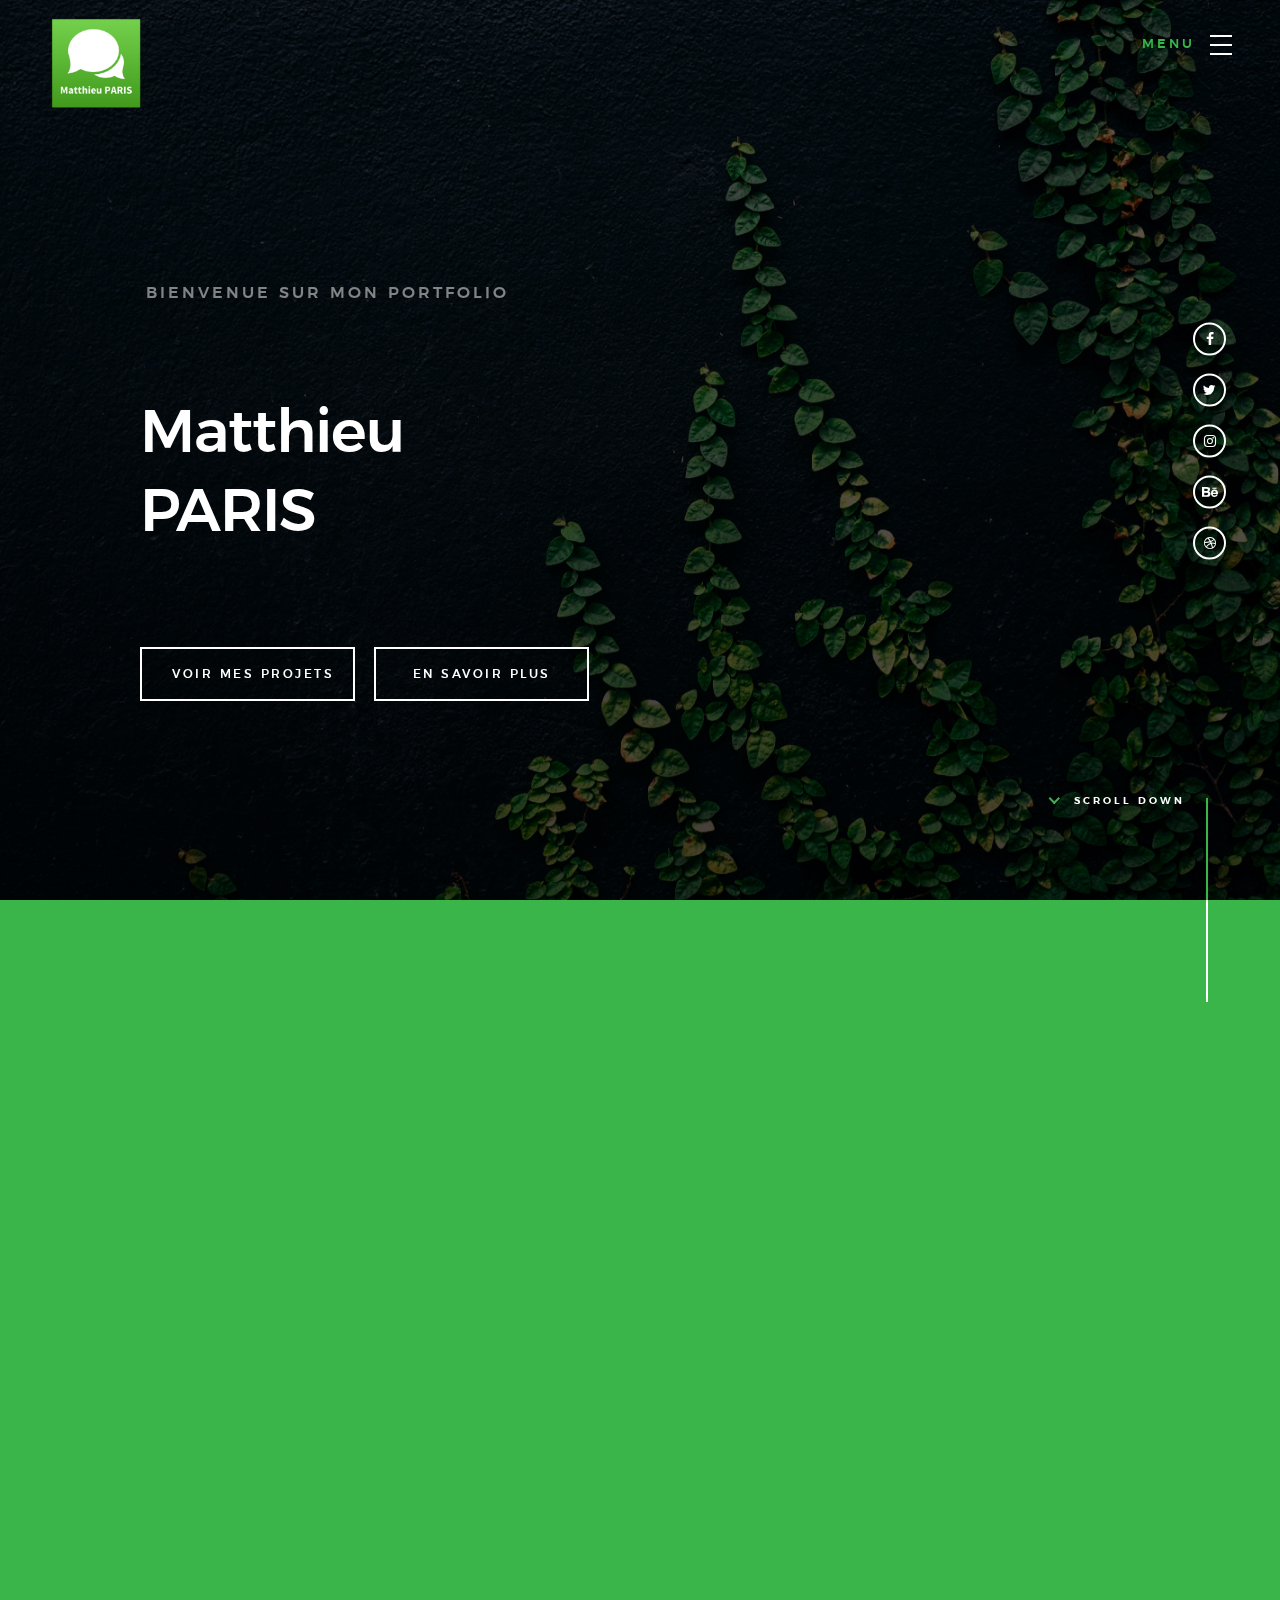
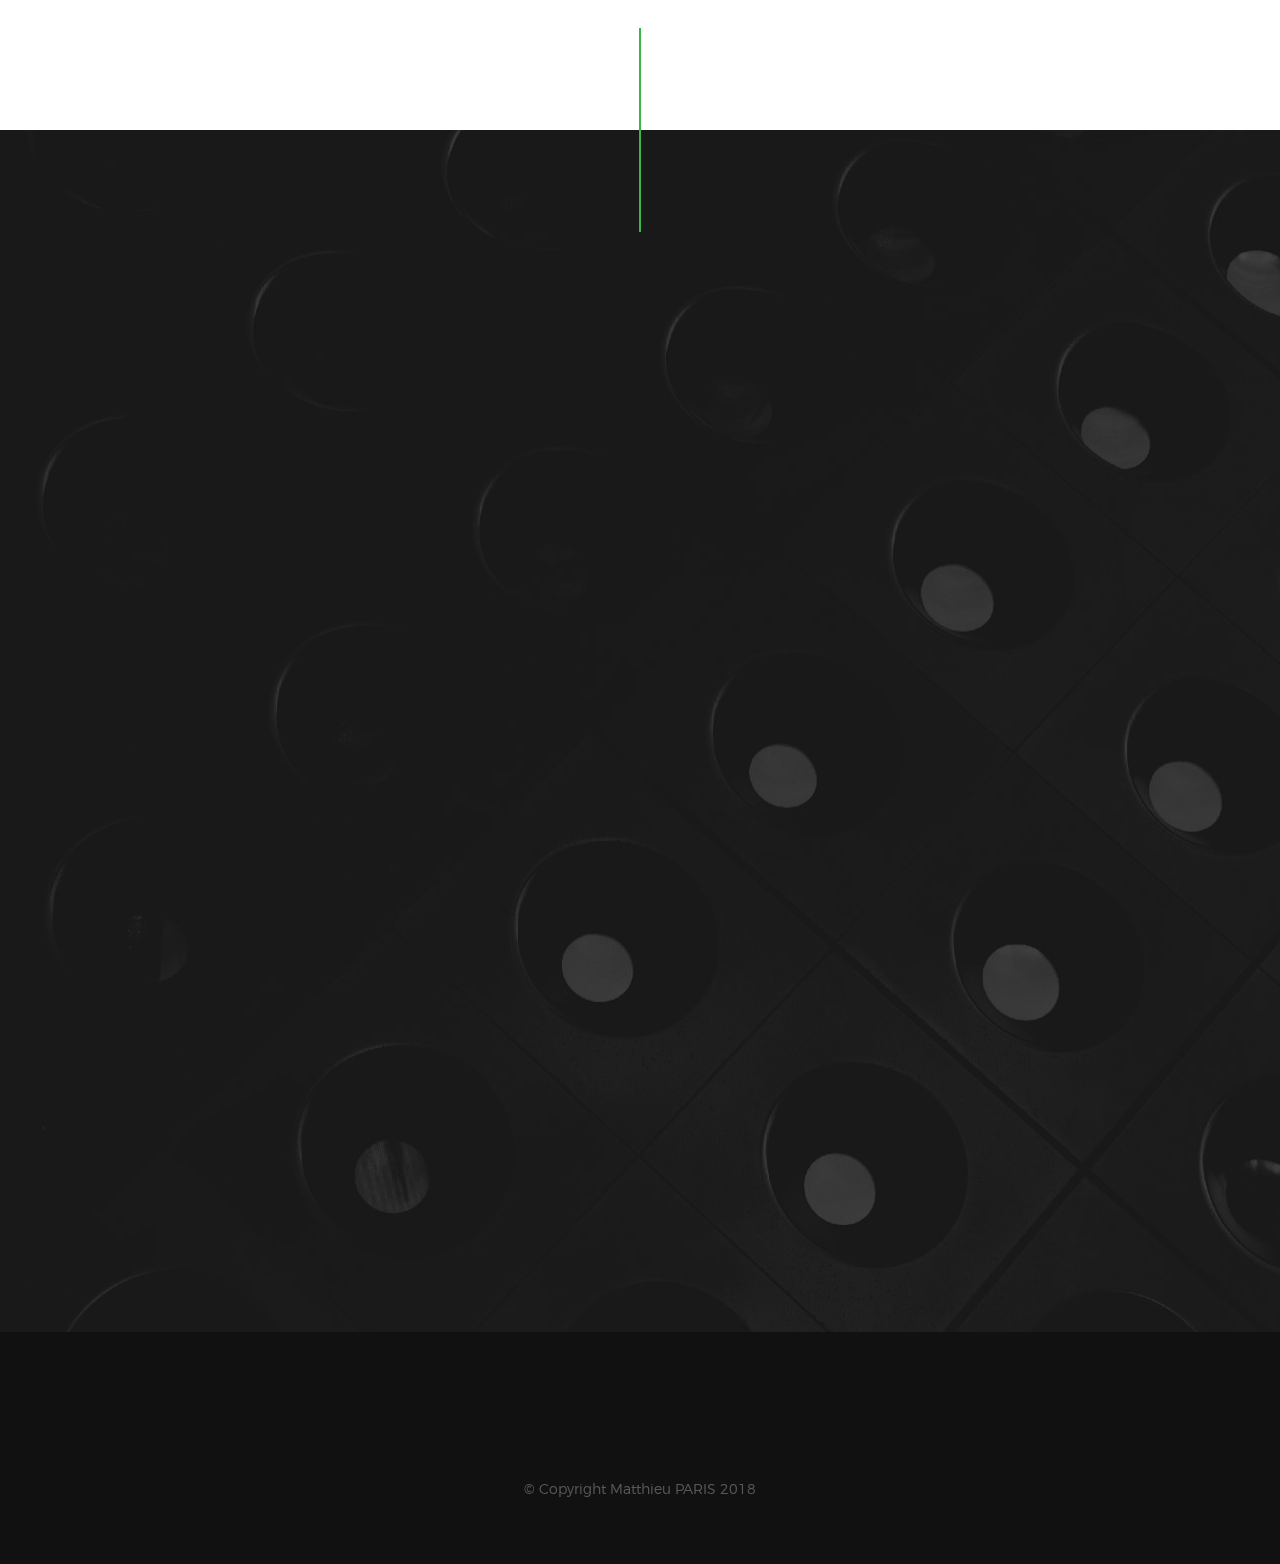
<file: index.html>
<style type="text/css">

.stage1{
    -webkit-transition: all 1.5s ease; /* Safari et Chrome */
-moz-transition: all 1.5s ease; /* Firefox */
-ms-transition: all 1.5s ease; /* Internet Explorer 9 */
-o-transition: all 1.5s ease; /* Opera */
transition: all 1.5s ease;
}

.stage2{
    -webkit-transition: all 1.5s ease; /* Safari et Chrome */
-moz-transition: all 1.5s ease; /* Firefox */
-ms-transition: all 1.5s ease; /* Internet Explorer 9 */
-o-transition: all 1.5s ease; /* Opera */
transition: all 1.5s ease;
}

    .stage1:hover{
        transform: scale(1.3);
        cursor: pointer;
    }
    .stage2:hover{
        transform: scale(1.3);
        cursor: pointer;
    }
</style>
<!DOCTYPE html>
<!--[if lt IE 9 ]><html class="no-js oldie" lang="en"> <![endif]-->
<!--[if IE 9 ]><html class="no-js oldie ie9" lang="en"> <![endif]-->
<!--[if (gte IE 9)|!(IE)]><!-->
<html class="no-js" lang="en">
<!--<![endif]-->

<head>

    <!--- basic page needs
    ================================================== -->
    <meta charset="utf-8">
    <title>Portfolio Matthieu Paris</title>
    <meta name="description" content="">
    <meta name="author" content="">

    <!-- mobile specific metas
    ================================================== -->
    <meta name="viewport" content="width=device-width, initial-scale=1">

    <!-- CSS
    ================================================== -->
    <link rel="stylesheet" href="css/base.css">
    <link rel="stylesheet" href="css/vendor.css">
    <link rel="stylesheet" href="css/main.css">

    <!-- script
    ================================================== -->
    <script src="js/modernizr.js"></script>
    <script src="js/pace.min.js"></script>

    <!-- favicons
    ================================================== -->
    <link rel="shortcut icon" href="favicon.ico" type="image/x-icon">
    <link rel="icon" href="favicon.ico" type="image/x-icon">

</head>

<body id="top">

    <!-- header
    ================================================== -->
    <header class="s-header">

        <div class="header-logo">
            <a class="site-logo" href="index.html">
                <img src="images/logo.png" alt="Homepage">
            </a>
        </div>

        <nav class="header-nav">

            <a href="#0" class="header-nav__close" title="close"><span>Close</span></a>

            <div class="header-nav__content">
                <h3>Navigation</h3>
                
                <ul class="header-nav__list">
                    <li class="current"><a class="smoothscroll"  href="#home" title="home">Accueil</a></li>
                    <li><a class="smoothscroll"  href="#about" title="about">A propos de moi</a></li>
                    <li><a class="smoothscroll"  href="#stages" title="stages">Stages</a></li>
                    <li><a class="smoothscroll"  href="#services" title="services">Activités</a></li>
                    <li><a class="smoothscroll"  href="#works" title="works">Projets</a></li>
                    
                    <li><a class="smoothscroll"  href="#contact" title="contact">Contact</a></li>
                </ul>
    
                <!--<p>Perspiciatis hic praesentium nesciunt. Et neque a dolorum <a href='#0'>voluptatem</a> porro iusto sequi veritatis libero enim. Iusto id suscipit veritatis neque reprehenderit.</p>-->
    
                <ul class="header-nav__social">
                    <li>
                        <a href="#"><i class="fa fa-facebook"></i></a>
                    </li>
                    <li>
                        <a href="#"><i class="fa fa-twitter"></i></a>
                    </li>
                    <li>
                        <a href="#"><i class="fa fa-instagram"></i></a>
                    </li>
                    <li>
                        <a href="#"><i class="fa fa-behance"></i></a>
                    </li>
                    <li>
                        <a href="#"><i class="fa fa-dribbble"></i></a>
                    </li>
                </ul>

            </div> <!-- end header-nav__content -->

        </nav>  <!-- end header-nav -->

        <a class="header-menu-toggle" href="#0">
            <span class="header-menu-text">Menu</span>
            <span class="header-menu-icon"></span>
        </a>

    </header> <!-- end s-header -->


    <!-- home
    ================================================== -->
    <section id="home" class="s-home target-section" data-parallax="scroll" data-image-src="images/hero-bg.jpg" data-natural-width=3000 data-natural-height=2000 data-position-y=center>

        <div class="overlay"></div>
        <div class="shadow-overlay"></div>

        <div class="home-content">

            <div class="row home-content__main">

                <h3>Bienvenue sur mon Portfolio</h3>

                <h1>
                    <br>
                    Matthieu <br>
                    PARIS<br>
               
                </h1>

                <div class="home-content__buttons">
                    <a href="#contact" class="smoothscroll btn btn--stroke">
                        Voir mes projets
                    </a>
                    <a href="#about" class="smoothscroll btn btn--stroke">
                        En savoir plus
                    </a>
                </div>

            </div>

            <div class="home-content__scroll">
                <a href="#about" class="scroll-link smoothscroll">
                    <span>Scroll Down</span>
                </a>
            </div>

            <div class="home-content__line"></div>

        </div> <!-- end home-content -->


        <ul class="home-social">
            <li>
                <a href="#0"><i class="fa fa-facebook" aria-hidden="true"></i><span>Facebook</span></a>
            </li>
            <li>
                <a href="#0"><i class="fa fa-twitter" aria-hidden="true"></i><span>Twiiter</span></a>
            </li>
            <li>
                <a href="#0"><i class="fa fa-instagram" aria-hidden="true"></i><span>Instagram</span></a>
            </li>
            <li>
                <a href="#0"><i class="fa fa-behance" aria-hidden="true"></i><span>Behance</span></a>
            </li>
            <li>
                <a href="#0"><i class="fa fa-dribbble" aria-hidden="true"></i><span>Dribbble</span></a>
            </li>
        </ul> 
        <!-- end home-social -->

    </section> <!-- end s-home -->


    <!-- about
    ================================================== -->
    <section id='about' class="s-about">

        <div class="row section-header has-bottom-sep" data-aos="fade-up">
            <div class="col-full">
                <h3 class="subhead subhead--dark">Bonjour</h3>
                <h1 class="display-1 display-1--light">Je suis Matthieu PARIS</h1>
            </div>
        </div> <!-- end section-header -->

        <div class="row about-desc" data-aos="fade-up">
            <div class="col-full">
                <p>
                 Je suis actuellement en 2ème année d'un BTS SIO (Services Informatiques aux Organisations) que j'effectue au Lycée René Descartes à Champs sur Marne. J'ai 19 ans et habite en Seine et Marne à Magny le Hongre. Avant d'effectuer ce bts, j'ai éffectué une terminal scientifique au lycée Emilie du Châtelet à Serris où j'ai ainsi obtenu ce BAC avec mention Assez Bien.
                </p>
                 
                <a class="dlPdf" href="pdf/CV-matthieu-paris.pdf" download> Télécharger mon CV </a>
            </div>
        </div> <!-- end about-desc -->

       <!-- <div class="row about-stats stats block-1-4 block-m-1-2 block-mob-full" data-aos="fade-up">
                
            <div class="col-block stats__col ">
                <div class="stats__count">127</div>
                <h5>Awards Received</h5>
            </div>
            <div class="col-block stats__col">
                <div class="stats__count">1505</div>
                <h5>Cups of Coffee</h5>
            </div>
            <div class="col-block stats__col">
                <div class="stats__count">109</div>
                <h5>Projects Completed</h5>
            </div>
            <div class="col-block stats__col">
                <div class="stats__count">102</div>
                <h5>Happy Clients</h5> 
            </div>

        </div>--> <!-- end about-stats -->

        <div class="about__line"></div>



    </section> <!-- end s-about -->


<!-- Stages
    ================================================== -->

    <section id='stages' class="s-services">

        <div class="row section-header has-bottom-sep" data-aos="fade-up">
            <div class="col-full">
                <h3 class="subhead">Mes activités</h3>
                <h1 class="display-2">Mes stages </h1>
            </div>
        </div> <!-- end section-header -->

        <div class="row services-list block-1-2 block-tab-full ">

            <div class="col-md-12 service-item stages" data-aos="fade-up">
                
                <div class="stages" style="width: auto; height: auto; margin-top: 20px;">
                    <div class="stage1" style="width: auto; float:left; margin-right: 200px; margin-left: 60px;">
                        <a href="Stage1.html"><img src="images/bluesquare.png"></a>
                        <h3 style="text-align: center; margin-top: 15px;">Stage 1ère année</h3>
                    </div>
                    <div class="stage2" style="width: auto; float:right;">
                        <a href="Stage2.html"><img src="images/bluesquare.png"></a>
                        <h3 style="text-align: center; margin-top: 15px;">Stage 2ème année</h3>
                    </div>
                </div>
                   

                </div>
            </div>
        
    </div>
</section>

    <!-- services
    ================================================== -->
    <section id='services' class="s-services">

        <div class="row section-header has-bottom-sep" data-aos="fade-up">
            <div class="col-full">
                
                <h1 class="display-2">Mes autres activités</h1>
            </div>
        </div> <!-- end section-header -->

        <div class="row services-list block-1-2 block-tab-full">

            <div class="col-block service-item" data-aos="fade-up">
                <div class="service-icon">
                    <i class="icon-earth"></i>
                </div>
                <div class="service-text">
                    <h3 class="h2">Mes veilles</h3>
                    <p>Ici, vous retrouverez mes différentes veilles réalisées.</p>
                    <p style="display:inline;">Pour ma veille technologique, cliquez </p> <a class="aInline" href="techno.html">ici</a><br>
                    <p style="display:inline;">Pour ma veille juridique, cliquez </p><a class="aInline" href="juridique.html">ici</a>

                </div>
            </div>

        

            <div class="col-block service-item" data-aos="fade-up" style="margin-top:15px;">
                <div class="service-icon">
                    <i class="icon-paint-brush"></i>
                </div>  
                <div class="service-text">
                    <h3 class="h2">Mes TP | TD</h3>
                    <p>Ici, vous retrouverez la plupart des TP et TD effectué durant les cours.</p>
                    <p style="display:inline; margin-top:0px;">TP PostgreSQL : </p><a class="aInline" href="tpPostgresql.html">ici </a><br>
                    <p style="display:inline;">TP procédures et déclencheurs sous PostgreSQL : </p><a class="aInline" href="tpDeclencheur.html">ici </a><br>
                    <p style="display:inline;">TD UML : </p><a class="aInline" href="tdUml.html">ici </a>
                    </p>
                </div>
            </div>

           <!-- <div class="col-block service-item" data-aos="fade-up" style="margin-top:15px;">
                <div class="service-icon">
                    <i class="icon-earth"></i>
                </div>
                <div class="service-text">
                    <h3 class="h2">Web Design</h3>
                    <p>Nemo cupiditate ab quibusdam quaerat impedit magni. Earum suscipit ipsum laudantium. 
                    Quo delectus est. Maiores voluptas ab sit natus veritatis ut. Debitis nulla cumque veritatis.
                    Sunt suscipit voluptas ipsa in tempora esse soluta sint.
                    </p>
                </div>
            </div>

            <div class="col-block service-item" data-aos="fade-up">
                <div class="service-icon">
                    <i class="icon-cube"></i>
                </div>
                <div class="service-text">
                    <h3 class="h2">Packaging Design</h3>
                    <p>Nemo cupiditate ab quibusdam quaerat impedit magni. Earum suscipit ipsum laudantium. 
                    Quo delectus est. Maiores voluptas ab sit natus veritatis ut. Debitis nulla cumque veritatis.
                    Sunt suscipit voluptas ipsa in tempora esse soluta sint.
                    </p>
                </div>
            </div>
    
            <div class="col-block service-item" data-aos="fade-up">
                <div class="service-icon"><i class="icon-lego-block"></i></div>
                <div class="service-text">
                    <h3 class="h2">Web Development</h3>
                    <p>Nemo cupiditate ab quibusdam quaerat impedit magni. Earum suscipit ipsum laudantium. 
                    Quo delectus est. Maiores voluptas ab sit natus veritatis ut. Debitis nulla cumque veritatis.
                    Sunt suscipit voluptas ipsa in tempora esse soluta sint.
                    </p>
                </div>
            </div>

        </div>--> <!-- end services-list -->

    </section> <!-- end s-services -->


    <!-- works
    ================================================== -->
    <section id='works' class="s-works">

        <div class="intro-wrap">
                
            <div class="row section-header has-bottom-sep light-sep" data-aos="fade-up">
                <div class="col-full">
                    <h3 class="subhead">Mes projets</h3>
                    <h1 class="display-2 display-2--light">Retrouvez ici les projets auxquels j'ai participés durant mon cursus</h1>
                </div>
            </div> <!-- end section-header -->

        </div> <!-- end intro-wrap -->

        <div class="row works-content">
            <div class="col-full masonry-wrap">
                <div class="masonry">
    
                    <div class="masonry__brick" data-aos="fade-up">
                        <div class="item-folio">
                                
                            <div class="item-folio__thumb">
                                <h3 class="item-folio__title">
                                    LaFleur
                                </h3>

                                <a href="images/portfolio/gallery/LaFleur.png" class="thumb-link" title="LaFleur" data-size="1050x700">
                                    <img src="images/portfolio/LaFleur.jpg" 
                                          alt="">
                                </a>

                            </div>
    
                            <div class="item-folio__text">
                                
                                <p class="item-folio__cat">
                                    Projet 1ère année
                                </p>
                            </div>
    
                            <a href="http://lafleur.byethost13.com/PHP/Formulaire/index1.php" class="item-folio__project-link" title="Project link">
                                <i class="icon-link"></i>
                            </a>
    
                            <div class="item-folio__caption">
                                <p>Site vitrine de la société LaFleur qui commercialise des fleurs dans différentes boutiques situées dans la région Rhônes-Alpes.
                                Réalisé en HTML (Bootstrap), CSS, PHP.</p>
                                <a href="http://lafleur.byethost13.com/PHP/Formulaire/index1.php">Accès </a>
                            </div>
    
                        </div>
                    </div> <!-- end masonry__brick -->

                    <div class="masonry__brick" data-aos="fade-up">
                        <div class="item-folio">
                                
                            <div class="item-folio__thumb">
                                <h3 class="item-folio__title">
                                    Holiday-Dream
                                </h3>
                                <a href="images/portfolio/gallery/Holiday.png" class="thumb-link" title="Holiday-Dream" data-size="1050x700">
                                    <img src="images/portfolio/hotel.jpg" 
                                          alt="">
                                </a>
                            </div>
    
                            <div class="item-folio__text">
                                
                                <p class="item-folio__cat">
                                    Projet 1ère année
                                </p>
                            </div>
    
                            <a href="http://www.holiday-dream.byethost14.com/HTML/Home.html" class="item-folio__project-link" title="Project link">
                                <i class="icon-link"></i>
                            </a>
    
                            <div class="item-folio__caption">
                                <p>La chaine de l’hôtel Hôliday-Dream se développe de plus  en plus. 
    En vue de ce développement, la direction lance un projet de réservation en ligne qui vient palier la
    saturation de la plateforme de la réservation.
Réalisé en HTML (Bootstrap), CSS, PHP.</p>
    <a href="doc/DocHolydayDream.pdf" download>Documentation technique</a><br>
    <a href="doc/PresentationHolydayDream.odp" download>Powerpoint de présentation</a><br>
    <a href="http://www.holiday-dream.byethost14.com/HTML/Home.html">Accès </a>
                            </div>
    
                        </div>
                    </div> <!-- end masonry__brick -->
    
                    <div class="masonry__brick" data-aos="fade-up">
                        <div class="item-folio">
                                
                            <div class="item-folio__thumb">
                                <h3 class="item-folio__title" style="color:black;">
                                    CVVEN PHP
                                </h3>
                                <a href="images/portfolio/gallery/CVVEN.jpg" class="thumb-link" title="CVVEN" data-size="1050x700">
                                    <img src="images/portfolio/CVVEN.jpg"
                                          alt="">
                                </a>
                            </div>
    
                            <div class="item-folio__text">
                                
                                <p class="item-folio__cat">
                                    Projet 2ème année
                                </p>
                            </div>
    
                            <a href="CVVEN.html" class="item-folio__project-link" title="Project link">
                                <i class="icon-link"></i>
                            </a>
    
                            <div class="item-folio__caption">
                                <p>Le CVVEN (Comité pour les Villages de Vacances de l'Education Nationale) est une association
(fictive) régie par la loi de 1901, et qui joue le rôle de comité d'entreprise auprès de tous les agents
de l'Education Nationale.
Le CVVEN dispose de 4 villages de vacances répartis dans toute la France.
Le conseil d'administration a décidé de faire appel à un prestataire informatique notamment pour
développer le site web. Vous et votre équipe avez été retenus pour réaliser ce projet. Il est prévu de
déployer une application web permettant la réservation des séjours de vacances pour les agents, et
l'organisation des colloques (réservation de salles, chambres et repas).</p>
<a href="CVVEN.html">Accès </a>
                            </div>
    
                        </div>
                    </div> <!-- end masonry__brick -->

                      <div class="masonry__brick" data-aos="fade-up">
                        <div class="item-folio">
                                
                            <div class="item-folio__thumb">
                                <h3 class="item-folio__title" style="color:black;">
                                    CVVEN JAVA
                                </h3>
                                <a href="images/portfolio/gallery/CVVEN.jpg" class="thumb-link" title="CVVEN" data-size="1050x700">
                                    <img src="images/portfolio/CVVEN.jpg"
                                          alt="">
                                </a>
                            </div>
    
                            <div class="item-folio__text">
                                
                                <p class="item-folio__cat">
                                    Projet 2ème année
                                </p>
                            </div>
    
                            <a href="CVVEN.html" class="item-folio__project-link" title="Project link">
                                <i class="icon-link"></i>
                            </a>
    
                            <div class="item-folio__caption">
                                <p>Dans le cadre du développement sous Java, vous êtes chargés de réaliser un applicatif pour la gestion des
événements. Un événement peut être un colloque, un séminaire ou un congrès.<br><br>
Les principaux objectifs de votre mission se résument dans les points suivants :<br>
- Création d’interfaces graphiques sous Java, en utilisant les outils Java appropriés (Swing, SWT, awt,
JavaFX ...).<br>
- Exploitation d’une base de données relationnelle à partir d’une application Java.</p>
<a href="CVVENjava.html">Accès </a>
                            </div>
    
                        </div>
                    </div> <!-- end masonry__brick -->
    
                   <!-- <div class="masonry__brick" data-aos="fade-up">
                        <div class="item-folio">
                                
                            <div class="item-folio__thumb">
                                <a href="images/portfolio/gallery/g-grow-green.jpg" class="thumb-link" title="Grow Green" data-size="1050x700">
                                    <img src="images/portfolio/grow-green.jpg" 
                                         srcset="images/portfolio/grow-green.jpg 1x, images/portfolio/grow-green@2x.jpg 2x" alt="">
                                </a>
                            </div>
    
                            <div class="item-folio__text">
                                <h3 class="item-folio__title">
                                    Grow Green
                                </h3>
                                <p class="item-folio__cat">
                                    Branding
                                </p>
                            </div>
    
                            <a href="https://www.behance.net/" class="item-folio__project-link" title="Project link">
                                <i class="icon-link"></i>
                            </a>
    
                            <div class="item-folio__caption">
                                <p>Vero molestiae sed aut natus excepturi. Et tempora numquam. Temporibus iusto quo.Unde dolorem corrupti neque nisi.</p>
                            </div>
    
                        </div>
                    </div> 

                    <div class="masonry__brick" data-aos="fade-up">
                        <div class="item-folio">
                                
                            <div class="item-folio__thumb">
                                <a href="images/portfolio/gallery/g-guitarist.jpg" class="thumb-link" title="Guitarist" data-size="1050x700">
                                    <img src="images/portfolio/guitarist.jpg" 
                                         srcset="images/portfolio/guitarist.jpg 1x, images/portfolio/guitarist@2x.jpg 2x" alt="">
                                </a>
                            </div>
    
                            <div class="item-folio__text">
                                <h3 class="item-folio__title">
                                    Guitarist
                                </h3>
                                <p class="item-folio__cat">
                                    Web Design
                                </p>
                            </div>
    
                            <a href="https://www.behance.net/" class="item-folio__project-link" title="Project link">
                                <i class="icon-link"></i>
                            </a>
    
                            <div class="item-folio__caption">
                                <p>Vero molestiae sed aut natus excepturi. Et tempora numquam. Temporibus iusto quo.Unde dolorem corrupti neque nisi.</p>
                            </div>
    
                        </div>
                    </div> 
    
                    <div class="masonry__brick" data-aos="fade-up">
                        <div class="item-folio">
                                
                            <div class="item-folio__thumb">
                                <a href="images/portfolio/gallery/g-palmeira.jpg" class="thumb-link" title="Palmeira" data-size="1050x700">
                                    <img src="images/portfolio/palmeira.jpg"
                                         srcset="images/portfolio/palmeira.jpg 1x, images/portfolio/palmeira@2x.jpg 2x" alt="">
                                </a>
                            </div>
    
                            <div class="item-folio__text">
                                <h3 class="item-folio__title">
                                    Palmeira
                                </h3>
                                <p class="item-folio__cat">
                                    Web Design
                                </p>
                            </div>
    
                            <a href="https://www.behance.net/" class="item-folio__project-link" title="Project link">
                                <i class="icon-link"></i>
                            </a>
    
                            <div class="item-folio__caption">
                                <p>Vero molestiae sed aut natus excepturi. Et tempora numquam. Temporibus iusto quo.Unde dolorem corrupti neque nisi.</p>
                            </div>
    
                        </div>
                    </div> --><!-- end masonry__brick -->

                </div> <!-- end masonry -->
            </div> <!-- end col-full -->
        </div> <!-- end works-content -->

    </section> <!-- end s-works -->


    <!-- clients
    ================================================== -->
   <!-- <section id="clients" class="s-clients">

        <div class="row section-header" data-aos="fade-up">
            <div class="col-full">
                <h3 class="subhead">Mes compétences</h3>
                <!--<h1 class="display-2">Glint has been honored to
                partner up with these clients</h1>-->
<!--            </div>
        </div> <!-- end section-header -->

    <!--    <div class="row clients-outer" data-aos="fade-up">
            <div class="col-full">
                <div class="clients">
                    
                    <a href="#0" title="" class="clients__slide"><img src="images/clients/html.png" /></a>
                    <a href="#0" title="" class="clients__slide"><img src="images/clients/css.png" /></a>
                    <a href="#0" title="" class="clients__slide"><img src="images/clients/php.png" /></a>
                    <a href="#0" title="" class="clients__slide"><img src="images/clients/symfony.png" /></a>
                    <a href="#0" title="" class="clients__slide"><img src="images/clients/bootstrap.png" /></a>
                    <a href="#0" title="" class="clients__slide"><img src="images/clients/firefox.png" /></a>
                    <a href="#0" title="" class="clients__slide"><img src="images/clients/joomla.png" /></a>
                    <a href="#0" title="" class="clients__slide"><img src="images/clients/magento.png" /></a>
                     
                </div> <!-- end clients -->
   <!--         </div> <!-- end col-full -->
      <!--  </div> <!-- end clients-outer -->

       <!-- <div class="row clients-testimonials" data-aos="fade-up">
            <div class="col-full">
                <div class="testimonials">

                    <div class="testimonials__slide">

                        <p>Qui ipsam temporibus quisquam vel. Maiores eos cumque distinctio nam accusantium ipsum. 
                        Laudantium quia consequatur molestias delectus culpa facere hic dolores aperiam. Accusantium quos qui praesentium corpori.
                        Excepturi nam cupiditate culpa doloremque deleniti repellat.</p>

                        <img src="images/avatars/user-01.jpg" alt="Author image" class="testimonials__avatar">
                        <div class="testimonials__info">
                            <span class="testimonials__name">Tim Cook</span> 
                            <span class="testimonials__pos">CEO, Apple</span>
                        </div>

                    </div>

                    <div class="testimonials__slide">
                        
                        <p>Excepturi nam cupiditate culpa doloremque deleniti repellat. Veniam quos repellat voluptas animi adipisci.
                        Nisi eaque consequatur. Quasi voluptas eius distinctio. Atque eos maxime. Qui ipsam temporibus quisquam vel.</p>

                        <img src="images/avatars/user-05.jpg" alt="Author image" class="testimonials__avatar">
                        <div class="testimonials__info">
                            <span class="testimonials__name">Sundar Pichai</span> 
                            <span class="testimonials__pos">CEO, Google</span>
                        </div>

                    </div>

                    <div class="testimonials__slide">
                        
                        <p>Repellat dignissimos libero. Qui sed at corrupti expedita voluptas odit. Nihil ea quia nesciunt. Ducimus aut sed ipsam.  
                        Autem eaque officia cum exercitationem sunt voluptatum accusamus. Quasi voluptas eius distinctio.</p>

                        <img src="images/avatars/user-02.jpg" alt="Author image" class="testimonials__avatar">
                        <div class="testimonials__info">
                            <span class="testimonials__name">Satya Nadella</span> 
                            <span class="testimonials__pos">CEO, Microsoft</span>
                        </div>

                    </div>

                </div><!-- end testimonials -->
                
        <!--    </div> <!-- end col-full -->
    <!--    </div> <!-- end client-testimonials -->
<!--
<!--    </section> <!-- end s-clients -->


    <!-- contact
    ================================================== -->
    <section id="contact" class="s-contact">

        <div class="overlay"></div>
        <div class="contact__line"></div>

        <div class="row section-header" data-aos="fade-up">
            <div class="col-full">
                <h3 class="subhead">Me contacter</h3>
                <h1 class="display-2 display-2--light">Contacter moi si mon profil vous intéresse</h1>
            </div>
        </div>

        <div class="row contact-content" data-aos="fade-up">
            
            <div class="contact-primary">

                <h3 class="h6">Formulaire</h3>

                <form name="contactForm" id="contactForm" method="post" action="sendEmail.php" novalidate="novalidate">
                    <fieldset>
    
                    <div class="form-field">
                        <input name="contactName" type="text" id="contactName" placeholder="Your Name" value="" minlength="2" required="" aria-required="true" class="full-width">
                    </div>
                    <div class="form-field">
                        <input name="contactEmail" type="email" id="contactEmail" placeholder="Your Email" value="" required="" aria-required="true" class="full-width">
                    </div>
                   
                    <div class="form-field">
                        <textarea name="contactMessage" id="contactMessage" placeholder="Your Message" rows="10" cols="50" required="" aria-required="true" class="full-width"></textarea>
                    </div>
                    <div class="form-field">
                        <button class="full-width btn--primary">Submit</button>
                        <div class="submit-loader">
                            <div class="text-loader">Sending...</div>
                            <div class="s-loader">
                                <div class="bounce1"></div>
                                <div class="bounce2"></div>
                                <div class="bounce3"></div>
                            </div>
                        </div>
                    </div>
    
                    </fieldset>
                </form>

                <!-- contact-warning -->
                <div class="message-warning">
                    Something went wrong. Please try again.
                </div> 
            
                <!-- contact-success -->
                <div class="message-success">
                    Your message was sent, thank you!<br>
                </div>

            </div> <!-- end contact-primary -->

            <div class="contact-secondary">
                <div class="contact-info">

                    <h3 class="h6 hide-on-fullwidth">Information</h3>

                    <div class="cinfo">
                        <h5>Où me trouver</h5>
                        <p>
                            France<br>
                            FR<br>
                           
                        </p>
                    </div>

                    <div class="cinfo">
                        <h5>Mon email</h5>
                        <p>
                            matthieuparis.pro@gmail.com<br>
                            
                        </p>
                    </div>

                    <div class="cinfo">
                        <h5>Mon téléphone</h5>
                        <p>
                            <br>
                            Mobile: 06.80.56.45.42<br>
                            
                        </p>
                    </div>

                    <ul class="contact-social">
                        <li>
                            <a href="#"><i class="fa fa-facebook" aria-hidden="true"></i></a>
                        </li>
                        <li>
                            <a href="#"><i class="fa fa-twitter" aria-hidden="true"></i></a>
                        </li>
                        <li>
                            <a href="#"><i class="fa fa-instagram" aria-hidden="true"></i></a>
                        </li>
                        <li>
                            <a href="#"><i class="fa fa-behance" aria-hidden="true"></i></a>
                        </li>
                        <li>
                            <a href="#"><i class="fa fa-dribbble" aria-hidden="true"></i></a>
                        </li>
                    </ul> <!-- end contact-social -->

                </div> <!-- end contact-info -->
            </div> <!-- end contact-secondary -->

        </div> <!-- end contact-content -->

    </section> <!-- end s-contact -->


    <!-- footer
    ================================================== -->
    <footer>

      <!--  <div class="row footer-main">

            <div class="col-six tab-full left footer-desc">

                <div class="footer-logo"></div>
                Proin eget tortor risus. Mauris blandit aliquet elit, eget tincidunt nibh pulvinar a. Praesent sapien massa, convallis a pellentesque nec, egestas non nisi. Mauris blandit aliquet elit, eget tincidunt nibh pulvinar a. Nulla porttitor accumsan tincidunt. Nulla porttitor accumsan tincidunt. Quaerat voluptas autem necessitatibus vitae aut.

            </div>

            <div class="col-six tab-full right footer-subscribe">

                <h4>Get Notified</h4>
                <p>Quia quo qui sed odit. Quaerat voluptas autem necessitatibus vitae aut non alias sed quia. Ut itaque enim optio ut excepturi deserunt iusto porro.</p>

                <div class="subscribe-form">
                    <form id="mc-form" class="group" novalidate="true">
                        <input type="email" value="" name="EMAIL" class="email" id="mc-email" placeholder="Email Address" required="">
                        <input type="submit" name="subscribe" value="Subscribe">
                        <label for="mc-email" class="subscribe-message"></label>
                    </form>
                </div>

            </div>

        </div> <!-- end footer-main -->

        <div class="row footer-bottom">

            <div class="col-twelve">
                <div class="copyright">
                    <span>© Copyright Matthieu PARIS 2018</span> 
                    	
                </div>

                <div class="go-top">
                    <a class="smoothscroll" title="Back to Top" href="#top"><i class="icon-arrow-up" aria-hidden="true"></i></a>
                </div>
            </div>

        </div> <!-- end footer-bottom -->

    </footer> <!-- end footer -->


    <!-- photoswipe background
    ================================================== -->
    <div aria-hidden="true" class="pswp" role="dialog" tabindex="-1">

        <div class="pswp__bg"></div>
        <div class="pswp__scroll-wrap">

            <div class="pswp__container">
                <div class="pswp__item"></div>
                <div class="pswp__item"></div>
                <div class="pswp__item"></div>
            </div>

            <div class="pswp__ui pswp__ui--hidden">
                <div class="pswp__top-bar">
                    <div class="pswp__counter"></div><button class="pswp__button pswp__button--close" title="Close (Esc)"></button> <button class="pswp__button pswp__button--share" title=
                    "Share"></button> <button class="pswp__button pswp__button--fs" title="Toggle fullscreen"></button> <button class="pswp__button pswp__button--zoom" title=
                    "Zoom in/out"></button>
                    <div class="pswp__preloader">
                        <div class="pswp__preloader__icn">
                            <div class="pswp__preloader__cut">
                                <div class="pswp__preloader__donut"></div>
                            </div>
                        </div>
                    </div>
                </div>
                <div class="pswp__share-modal pswp__share-modal--hidden pswp__single-tap">
                    <div class="pswp__share-tooltip"></div>
                </div><button class="pswp__button pswp__button--arrow--left" title="Previous (arrow left)"></button> <button class="pswp__button pswp__button--arrow--right" title=
                "Next (arrow right)"></button>
                <div class="pswp__caption">
                    <div class="pswp__caption__center"></div>
                </div>
            </div>

        </div>

    </div> <!-- end photoSwipe background -->


    <!-- preloader
    ================================================== -->
    <div id="preloader">
        <div id="loader">
            <div class="line-scale-pulse-out">
                <div></div>
                <div></div>
                <div></div>
                <div></div>
                <div></div>
            </div>
        </div>
    </div>


    <!-- Java Script
    ================================================== -->
    <script src="js/jquery-3.2.1.min.js"></script>
    <script src="js/plugins.js"></script>
    <script src="js/main.js"></script>

</body>

</html>
</file>
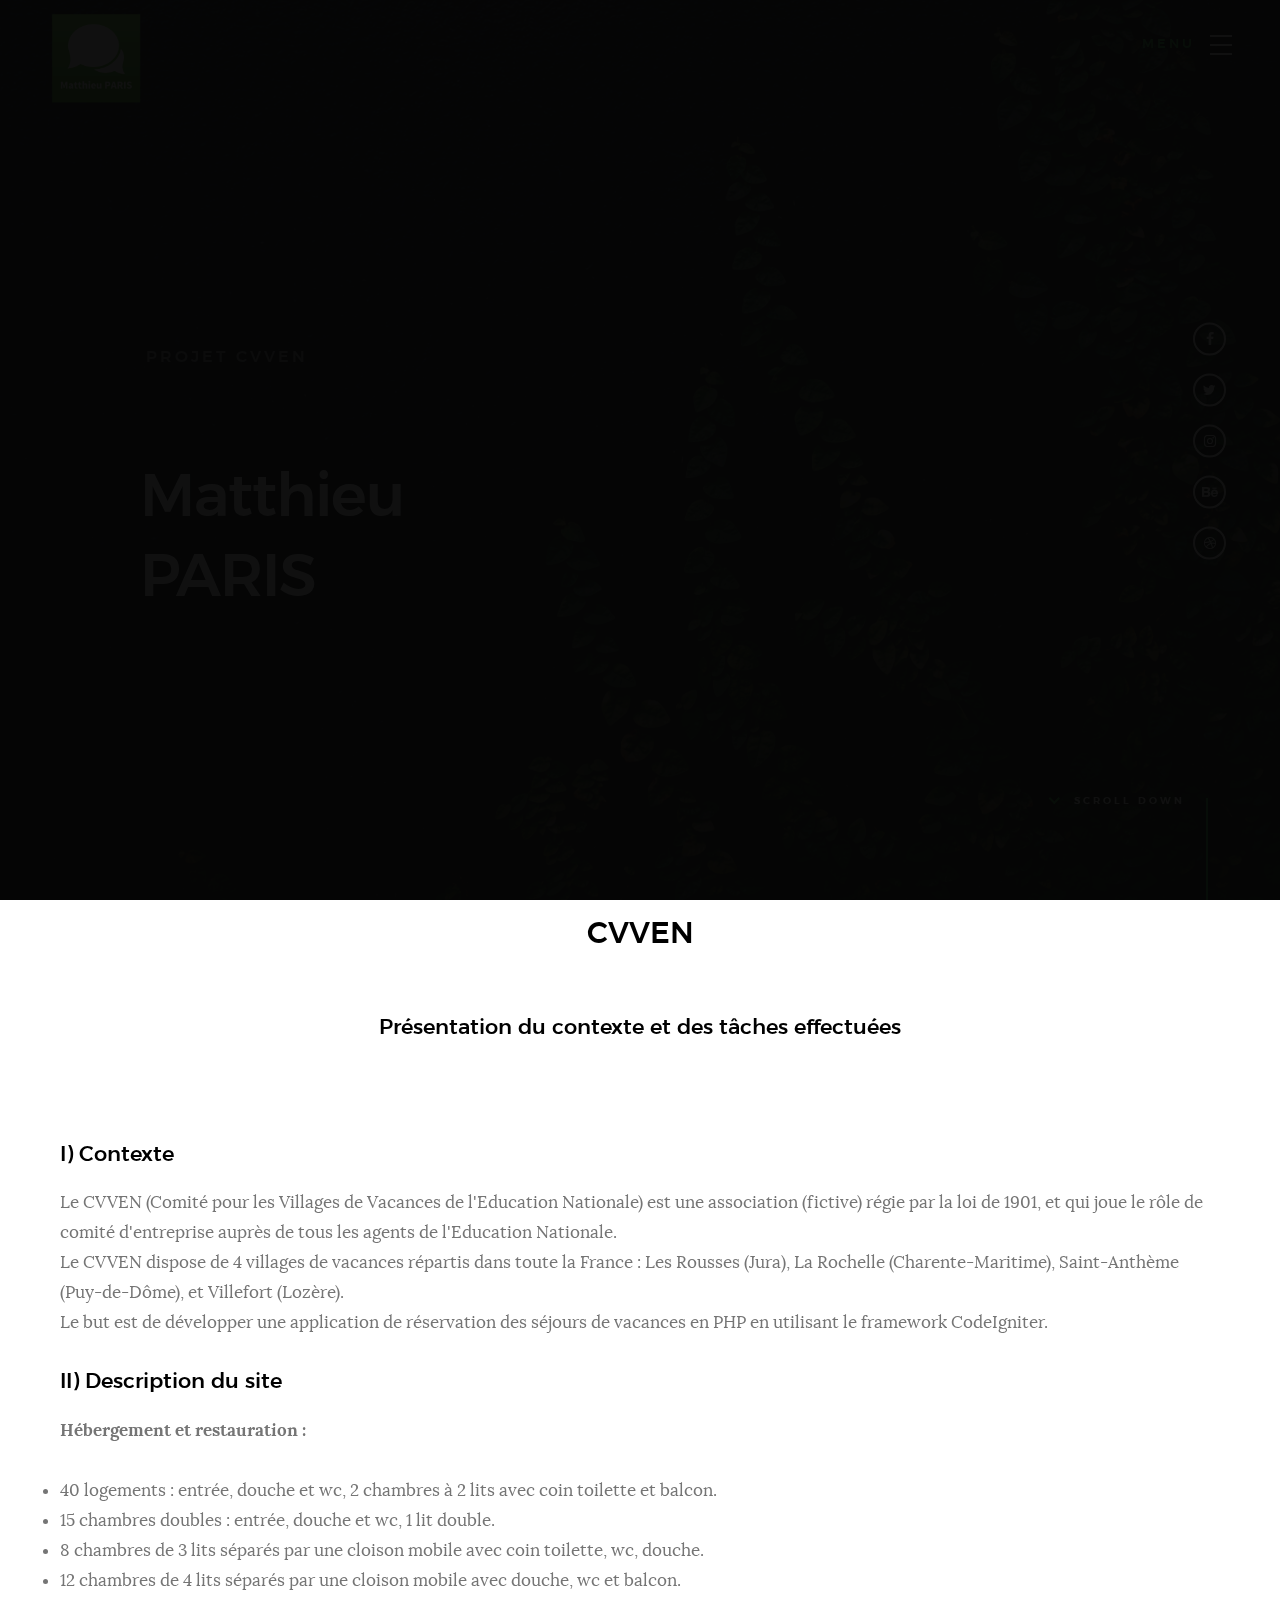
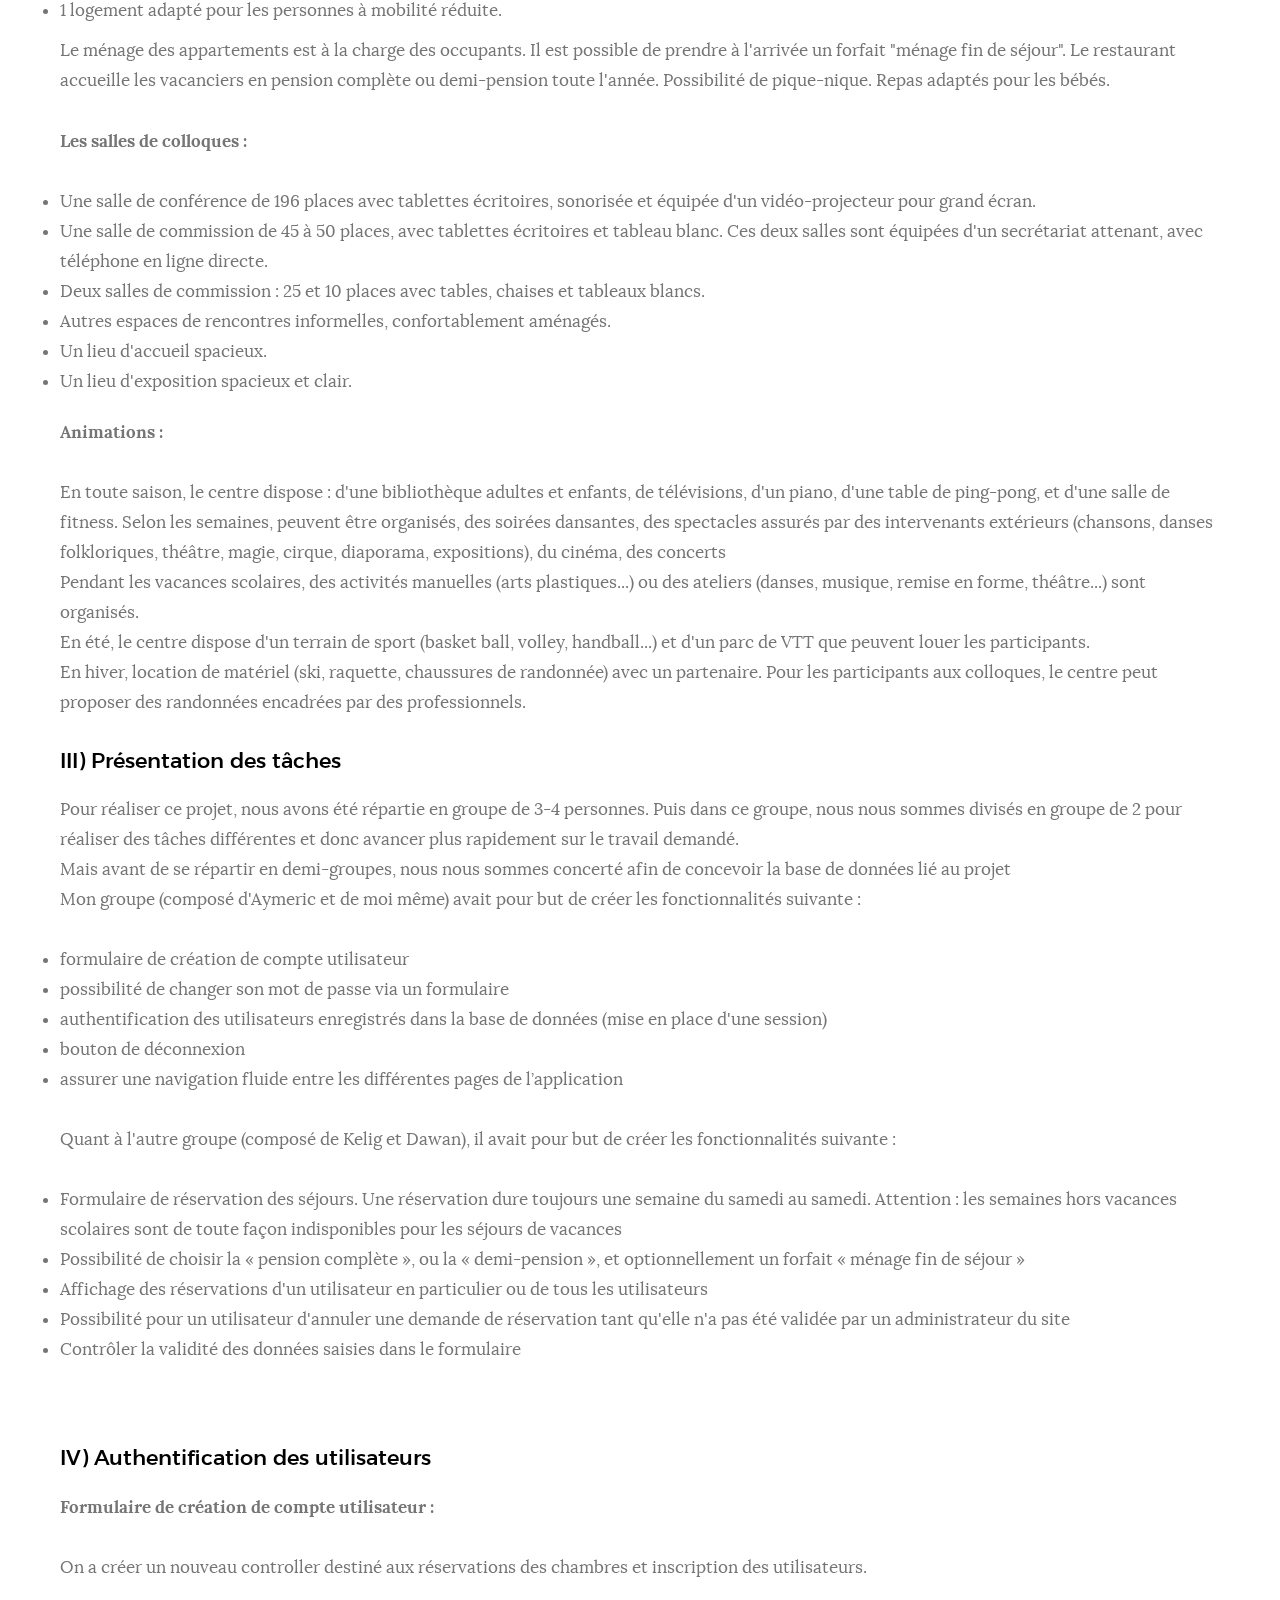
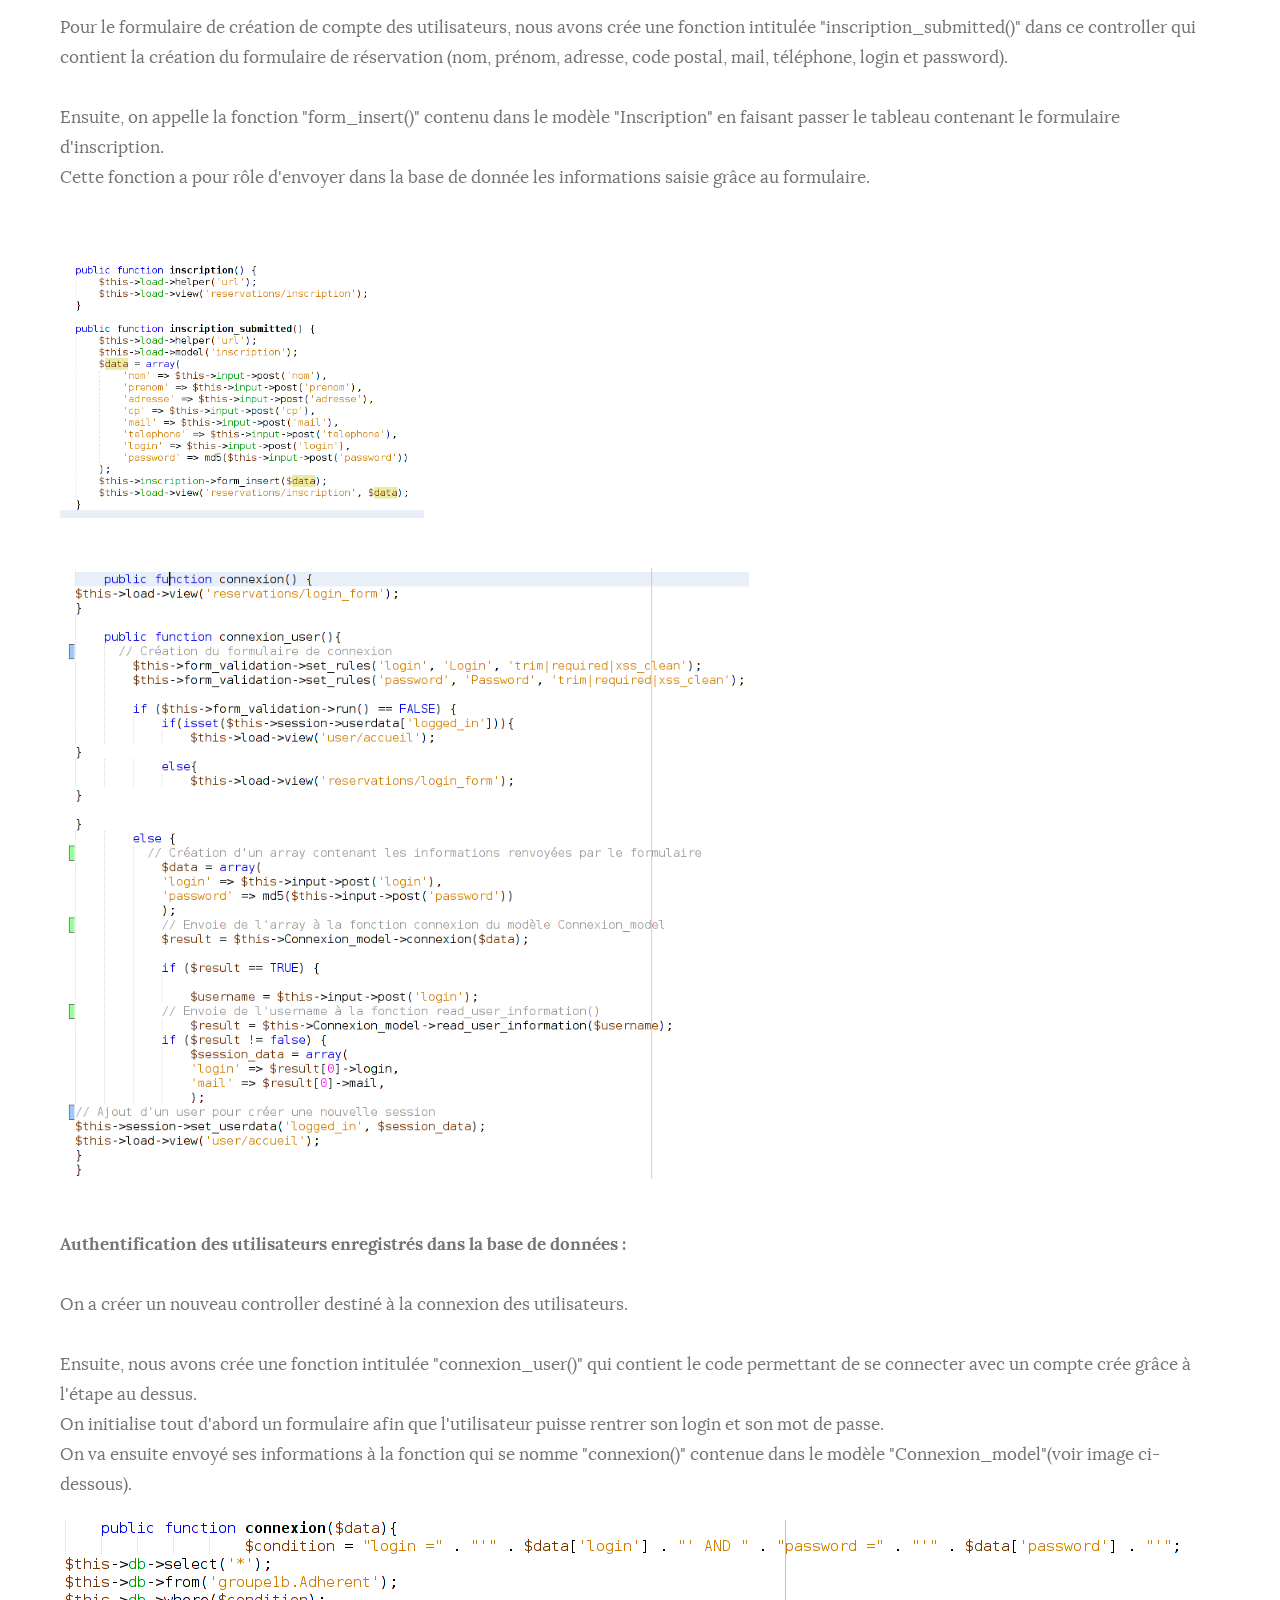
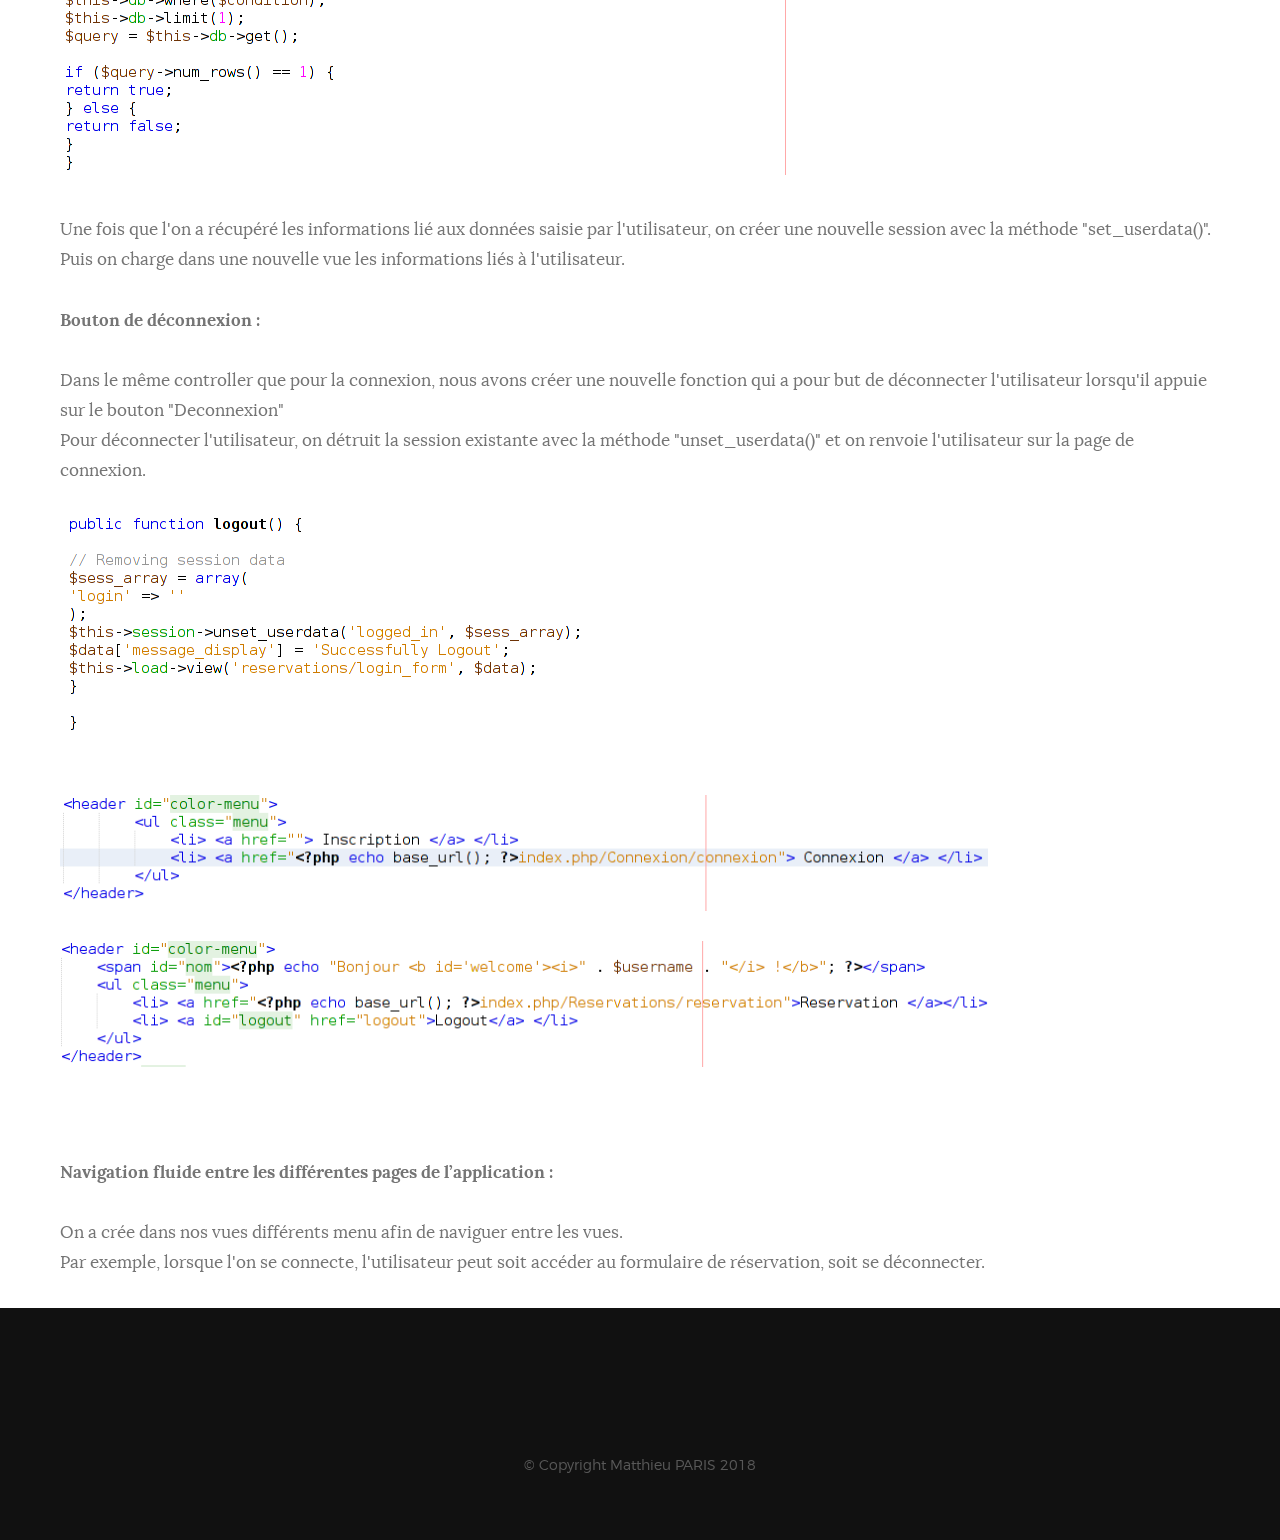
<file: CVVEN.html>
<!DOCTYPE html>
<!--[if lt IE 9 ]><html class="no-js oldie" lang="en"> <![endif]-->
<!--[if IE 9 ]><html class="no-js oldie ie9" lang="en"> <![endif]-->
<!--[if (gte IE 9)|!(IE)]><!-->
<html class="no-js" lang="en">
<!--<![endif]-->

<head>

    <!--- basic page needs
    ================================================== -->
    <meta charset="utf-8">
    <title>Portfolio Matthieu Paris</title>
    <meta name="description" content="">
    <meta name="author" content="">

    <!-- mobile specific metas
    ================================================== -->
    <meta name="viewport" content="width=device-width, initial-scale=1">

    <!-- CSS
    ================================================== -->
    <link rel="stylesheet" href="css/base.css">
    <link rel="stylesheet" href="css/vendor.css">
    <link rel="stylesheet" href="css/main.css">

    <!-- script
    ================================================== -->
    <script src="js/modernizr.js"></script>
    <script src="js/pace.min.js"></script>

    <!-- favicons
    ================================================== -->
    <link rel="shortcut icon" href="favicon.ico" type="image/x-icon">
    <link rel="icon" href="favicon.ico" type="image/x-icon">

</head>

<body id="top">

    <!-- header
    ================================================== -->
    <header class="s-header">

        <div class="header-logo">
            <a class="site-logo" href="index.html">
                <img src="images/logo.png" alt="Homepage">
            </a>
        </div>

        <nav class="header-nav">

            <a href="#0" class="header-nav__close" title="close"><span>Close</span></a>

            <div class="header-nav__content">
                <h3>Navigation</h3>
                
                <ul class="header-nav__list">
                     <a href="index.html">Accueil</a>  
                </ul>

    
                <!--<p>Perspiciatis hic praesentium nesciunt. Et neque a dolorum <a href='#0'>voluptatem</a> porro iusto sequi veritatis libero enim. Iusto id suscipit veritatis neque reprehenderit.</p>-->
    
                <ul class="header-nav__social">
                    <li>
                        <a href="#"><i class="fa fa-facebook"></i></a>
                    </li>
                    <li>
                        <a href="#"><i class="fa fa-twitter"></i></a>
                    </li>
                    <li>
                        <a href="#"><i class="fa fa-instagram"></i></a>
                    </li>
                    <li>
                        <a href="#"><i class="fa fa-behance"></i></a>
                    </li>
                    <li>
                        <a href="#"><i class="fa fa-dribbble"></i></a>
                    </li>
                </ul>

            </div> <!-- end header-nav__content -->

        </nav>  <!-- end header-nav -->

        <a class="header-menu-toggle" href="#0">
            <span class="header-menu-text">Menu</span>
            <span class="header-menu-icon"></span>
        </a>

    </header> <!-- end s-header -->


    <!-- home
    ================================================== -->
    <section id="home" class="s-home target-section" data-parallax="scroll" data-image-src="images/hero-bg.jpg" data-natural-width=3000 data-natural-height=2000 data-position-y=center>

        <div class="overlay"></div>
        <div class="shadow-overlay"></div>

        <div class="home-content">

            <div class="row home-content__main">

                <h3>Projet CVVEN</h3>

                <h1>
                    <br>
                    Matthieu <br>
                    PARIS<br>
               
                </h1>

               <!-- <div class="home-content__buttons">
                    <a href="#contact" class="smoothscroll btn btn--stroke">
                        Voir mes projets
                    </a>
                    <a href="#about" class="smoothscroll btn btn--stroke">
                        En savoir plus
                    </a>
                </div>-->

            </div>

            <div class="home-content__scroll">
                <a href="#about" class="scroll-link smoothscroll">
                    <span>Scroll Down</span>
                </a>
            </div>

            <div class="home-content__line"></div>

        </div> <!-- end home-content -->


        <ul class="home-social">
            <li>
                <a href="#0"><i class="fa fa-facebook" aria-hidden="true"></i><span>Facebook</span></a>
            </li>
            <li>
                <a href="#0"><i class="fa fa-twitter" aria-hidden="true"></i><span>Twitter</span></a>
            </li>
            <li>
                <a href="#0"><i class="fa fa-instagram" aria-hidden="true"></i><span>Instagram</span></a>
            </li>
            <li>
                <a href="#0"><i class="fa fa-behance" aria-hidden="true"></i><span>Behance</span></a>
            </li>
            <li>
                <a href="#0"><i class="fa fa-dribbble" aria-hidden="true"></i><span>Dribbble</span></a>
            </li>
        </ul> 
        <!-- end home-social -->

    </section> <!-- end s-home -->

<section style="background-color: white;">
    
<div class="row" style="background-color: white;">

    <center><h2 style="margin-top: 0 !important;padding-top:15px;"> CVVEN </h2></center>
<center><h4> Présentation du contexte et des tâches effectuées </h4></center>
<div class=""
<div class="col-md-2" style="margin-top:20px;">
</div>
<div class="col-md-8" style="margin-top:20px;">
<h4 style="margin-bottom:20px;">I) Contexte</h4></center>

<p>Le CVVEN (Comité pour les Villages de Vacances de l'Education Nationale) est une association
(fictive) régie par la loi de 1901, et qui joue le rôle de comité d'entreprise auprès de tous les agents
de l'Education Nationale. <br> 
Le CVVEN dispose de 4 villages de vacances répartis dans toute la France : Les Rousses (Jura), La
Rochelle (Charente-Maritime), Saint-Anthème (Puy-de-Dôme), et Villefort (Lozère).<br>
Le but est de développer une application de réservation des séjours de vacances en PHP en utilisant le
framework CodeIgniter.<br><p>

<h4 style="margin-top:20px; margin-bottom:20px;">II) Description du site </h4>

<p><b> Hébergement et restauration :</b> </p>
<li> 40 logements : entrée, douche et wc, 2 chambres à 2 lits avec coin toilette et balcon. </li>
<li> 15 chambres doubles : entrée, douche et wc, 1 lit double. </li>
<li> 8 chambres de 3 lits séparés par une cloison mobile avec coin toilette, wc, douche. </li>
<li> 12 chambres de 4 lits séparés par une cloison mobile avec douche, wc et balcon. </li>
<li> 1 logement adapté pour les personnes à mobilité réduite. </li>

<p style="margin-top:10px";>Le ménage des appartements est à la charge des occupants. Il est possible de prendre à l'arrivée un
forfait "ménage fin de séjour".
Le restaurant accueille les vacanciers en pension complète ou demi-pension toute l'année.
Possibilité de pique-nique. Repas adaptés pour les bébés.</p>

<p style="margin-top:20px;"><b> Les salles de colloques :</b> </p>
<li> Une salle de conférence de 196 places avec tablettes écritoires, sonorisée et équipée d'un
vidéo-projecteur pour grand écran. </li>
<li> Une salle de commission de 45 à 50 places, avec tablettes écritoires et tableau blanc.
Ces deux salles sont équipées d'un secrétariat attenant, avec téléphone en ligne directe.</li>
<li> Deux salles de commission : 25 et 10 places avec tables, chaises et tableaux blancs. </li>
<li> Autres espaces de rencontres informelles, confortablement aménagés. </li>
<li> Un lieu d'accueil spacieux. </li>
<li> Un lieu d'exposition spacieux et clair. </li>

<p style="margin-top:20px;"><b> Animations :</b> </p>
<p>En toute saison, le centre dispose : d'une bibliothèque adultes et enfants, de télévisions, d'un piano,
d'une table de ping-pong, et d'une salle de fitness.
Selon les semaines, peuvent être organisés, des soirées dansantes, des spectacles assurés par des
intervenants extérieurs (chansons, danses folkloriques, théâtre, magie, cirque, diaporama,
expositions), du cinéma, des concerts <br>
Pendant les vacances scolaires, des activités manuelles (arts plastiques...) ou des ateliers (danses,
musique, remise en forme, théâtre...) sont organisés.<br>
En été, le centre dispose d'un terrain de sport (basket ball, volley, handball...) et d'un parc de VTT
que peuvent louer les participants.<br>
En hiver, location de matériel (ski, raquette, chaussures de randonnée) avec un partenaire.
Pour les participants aux colloques, le centre peut proposer des randonnées encadrées par des
professionnels.</p>

<h4 style="margin-top:20px; margin-bottom:20px;">III) Présentation des tâches </h4>

<p> Pour réaliser ce projet, nous avons été répartie en groupe de 3-4 personnes. Puis dans ce groupe, nous nous sommes divisés en groupe de 2 pour réaliser des tâches différentes et donc avancer plus rapidement sur le travail demandé.<br>
Mais avant de se répartir en demi-groupes, nous nous sommes concerté afin de concevoir la base de données lié au projet<br>
Mon groupe (composé d'Aymeric et de moi même) avait pour but de créer les fonctionnalités suivante : </p>
<li> formulaire de création de compte utilisateur </li>
<li> possibilité de changer son mot de passe via un formulaire </li>
<li> authentification des utilisateurs enregistrés dans la base de données (mise en place
d'une session)</li>
<li> bouton de déconnexion </li>
<li> assurer une navigation fluide entre les différentes pages de l’application </li><br>
<p> Quant à l'autre groupe (composé de Kelig et Dawan), il avait pour but de créer les fonctionnalités suivante : </p>
<li> Formulaire de réservation des séjours. Une réservation dure toujours une semaine du
samedi au samedi. Attention : les semaines hors vacances scolaires sont de toute façon
indisponibles pour les séjours de vacances </li>
<li> Possibilité de choisir la « pension complète », ou la « demi-pension », et optionnellement un forfait « ménage fin de séjour » </li>
<li> Affichage des réservations d'un utilisateur en particulier ou de tous les utilisateurs </li>
<li> Possibilité pour un utilisateur d'annuler une demande de réservation tant qu'elle n'a
pas été validée par un administrateur du site </li>
<li> Contrôler la validité des données saisies dans le formulaire </li>

</div>


<div class="col-md-2" style="margin-top:20px;">
</div>
</div>
<div class="row">
<div class="col-md-7" style="margin-top:40px;">

<h4 style="margin-top:20px; margin-bottom:20px;">IV) Authentification des utilisateurs </h4>
<p><b> Formulaire de création de compte utilisateur :</b> </p>
<p> On a créer un nouveau controller destiné aux réservations des chambres et inscription des utilisateurs. <br><br>Pour le formulaire de création de compte des utilisateurs, 
nous avons crée une fonction intitulée "inscription_submitted()" dans ce controller qui contient la création du formulaire de réservation (nom, prénom, adresse, code postal, mail, téléphone, login et password).<br><br>
Ensuite, on appelle la fonction "form_insert()" contenu dans le modèle "Inscription" en faisant passer le tableau contenant le formulaire d'inscription.<br> Cette fonction a pour rôle d'envoyer dans la base de donnée les informations saisie grâce au formulaire. 
</p>
</div>
<div class="col-md-5" style="margin-top:40px;">
 <img src="images/CVVEN/form_inscription.png"  height="30%" width="65%"> 
</div>
</div>

<div class="row">
    <div class="col-md-5" style="margin-top:40px;">
 <img src="images/CVVEN/form_connexion.png"  height="30%" width="80%"> 
</div>

<div class="col-md-7" style="margin-top:40px;">
<p><b> Authentification des utilisateurs enregistrés dans la base de données :</b> </p>
<p> On a créer un nouveau controller destiné à la connexion des utilisateurs. <br><br>
Ensuite, nous avons crée une fonction intitulée "connexion_user()" qui contient le code permettant de se connecter avec un compte crée grâce à l'étape au dessus.<br>
On initialise tout d'abord un formulaire afin que l'utilisateur puisse rentrer son login et son mot de passe.<br> On va ensuite envoyé ses informations à la fonction qui se nomme "connexion()" contenue dans le modèle "Connexion_model"(voir image ci-dessous).
<img src="images/CVVEN/model_connexion.png" style="margin-top:20px;">
<p> Une fois que l'on a récupéré les informations lié aux données saisie par l'utilisateur, on créer une nouvelle session avec la méthode "set_userdata()".<br>
Puis on charge dans une nouvelle vue les informations liés à l'utilisateur.
</p>
</div>
</div>

<div class="row">
<div class="col-md-7" style="">
<p><b> Bouton de déconnexion :</b> </p>
<p> Dans le même controller que pour la connexion, nous avons créer une nouvelle fonction qui a pour but de déconnecter l'utilisateur lorsqu'il appuie sur le bouton "Deconnexion" <br>
Pour déconnecter l'utilisateur, on détruit la session existante avec la méthode "unset_userdata()" et on renvoie l'utilisateur sur la page de connexion.</p>
</div>

<div class="col-md-5" style="">
<img src="images/CVVEN/logout.png">
</div>
</div>

<div class="row">
<div class="col-md-5" style="margin-top:50px; margin-bottom:40px;">
<img src="images/CVVEN/menu_connexion.png"   style="margin-bottom:20px; height:30%; width:80%;">
<img src="images/CVVEN/menu_accueil.png"  style="height:30%; width:80%;">
</div>

<div class="col-md-7" style="margin-top:40px;">
<p><b> Navigation fluide entre les différentes pages de l’application :</b> </p>
<p> On a crée dans nos vues différents menu afin de naviguer entre les vues.<br>
Par exemple, lorsque l'on se connecte, l'utilisateur peut soit accéder au formulaire de réservation, soit se déconnecter.</p>
</div>
</div>


</div>
</section>

<footer>
<div class="row footer-bottom">

            <div class="col-twelve">
                <div class="copyright">
                    <span>© Copyright Matthieu PARIS 2018</span> 
                        
                </div>

                <div class="go-top">
                    <a class="smoothscroll" title="Back to Top" href="#top"><i class="icon-arrow-up" aria-hidden="true"></i></a>
                </div>
            </div>

        </div> <!-- end footer-bottom -->

    </footer> <!-- end footer -->


    <!-- photoswipe background
    ================================================== -->
    <div aria-hidden="true" class="pswp" role="dialog" tabindex="-1">

        <div class="pswp__bg"></div>
        <div class="pswp__scroll-wrap">

            <div class="pswp__container">
                <div class="pswp__item"></div>
                <div class="pswp__item"></div>
                <div class="pswp__item"></div>
            </div>

            <div class="pswp__ui pswp__ui--hidden">
                <div class="pswp__top-bar">
                    <div class="pswp__counter"></div><button class="pswp__button pswp__button--close" title="Close (Esc)"></button> <button class="pswp__button pswp__button--share" title=
                    "Share"></button> <button class="pswp__button pswp__button--fs" title="Toggle fullscreen"></button> <button class="pswp__button pswp__button--zoom" title=
                    "Zoom in/out"></button>
                    <div class="pswp__preloader">
                        <div class="pswp__preloader__icn">
                            <div class="pswp__preloader__cut">
                                <div class="pswp__preloader__donut"></div>
                            </div>
                        </div>
                    </div>
                </div>
                <div class="pswp__share-modal pswp__share-modal--hidden pswp__single-tap">
                    <div class="pswp__share-tooltip"></div>
                </div><button class="pswp__button pswp__button--arrow--left" title="Previous (arrow left)"></button> <button class="pswp__button pswp__button--arrow--right" title=
                "Next (arrow right)"></button>
                <div class="pswp__caption">
                    <div class="pswp__caption__center"></div>
                </div>
            </div>

        </div>

    </div> <!-- end photoSwipe background -->


    <!-- preloader
    ================================================== -->
    <div id="preloader">
        <div id="loader">
            <div class="line-scale-pulse-out">
                <div></div>
                <div></div>
                <div></div>
                <div></div>
                <div></div>
            </div>
        </div>
    </div>


    <!-- Java Script
    ================================================== -->
    <script src="js/jquery-3.2.1.min.js"></script>
    <script src="js/plugins.js"></script>
    <script src="js/main.js"></script>

</body>

</html>
</file>
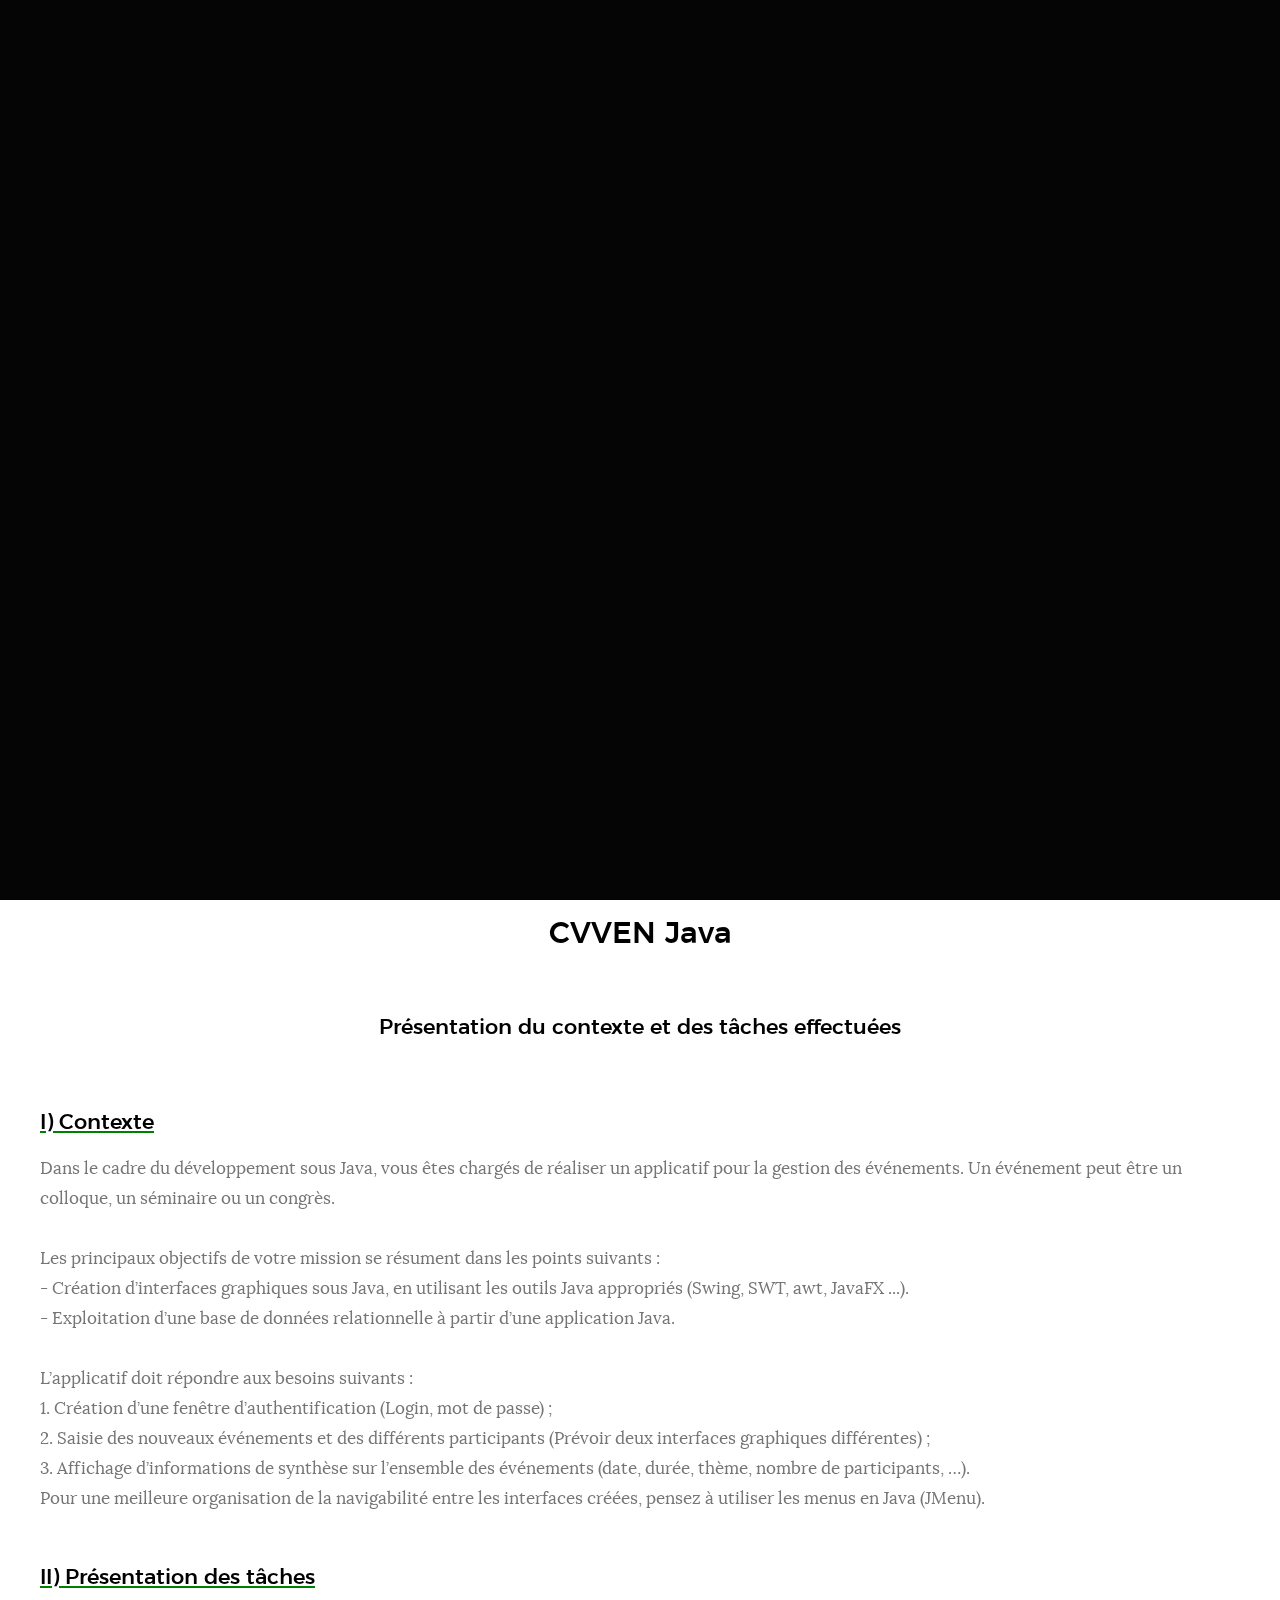
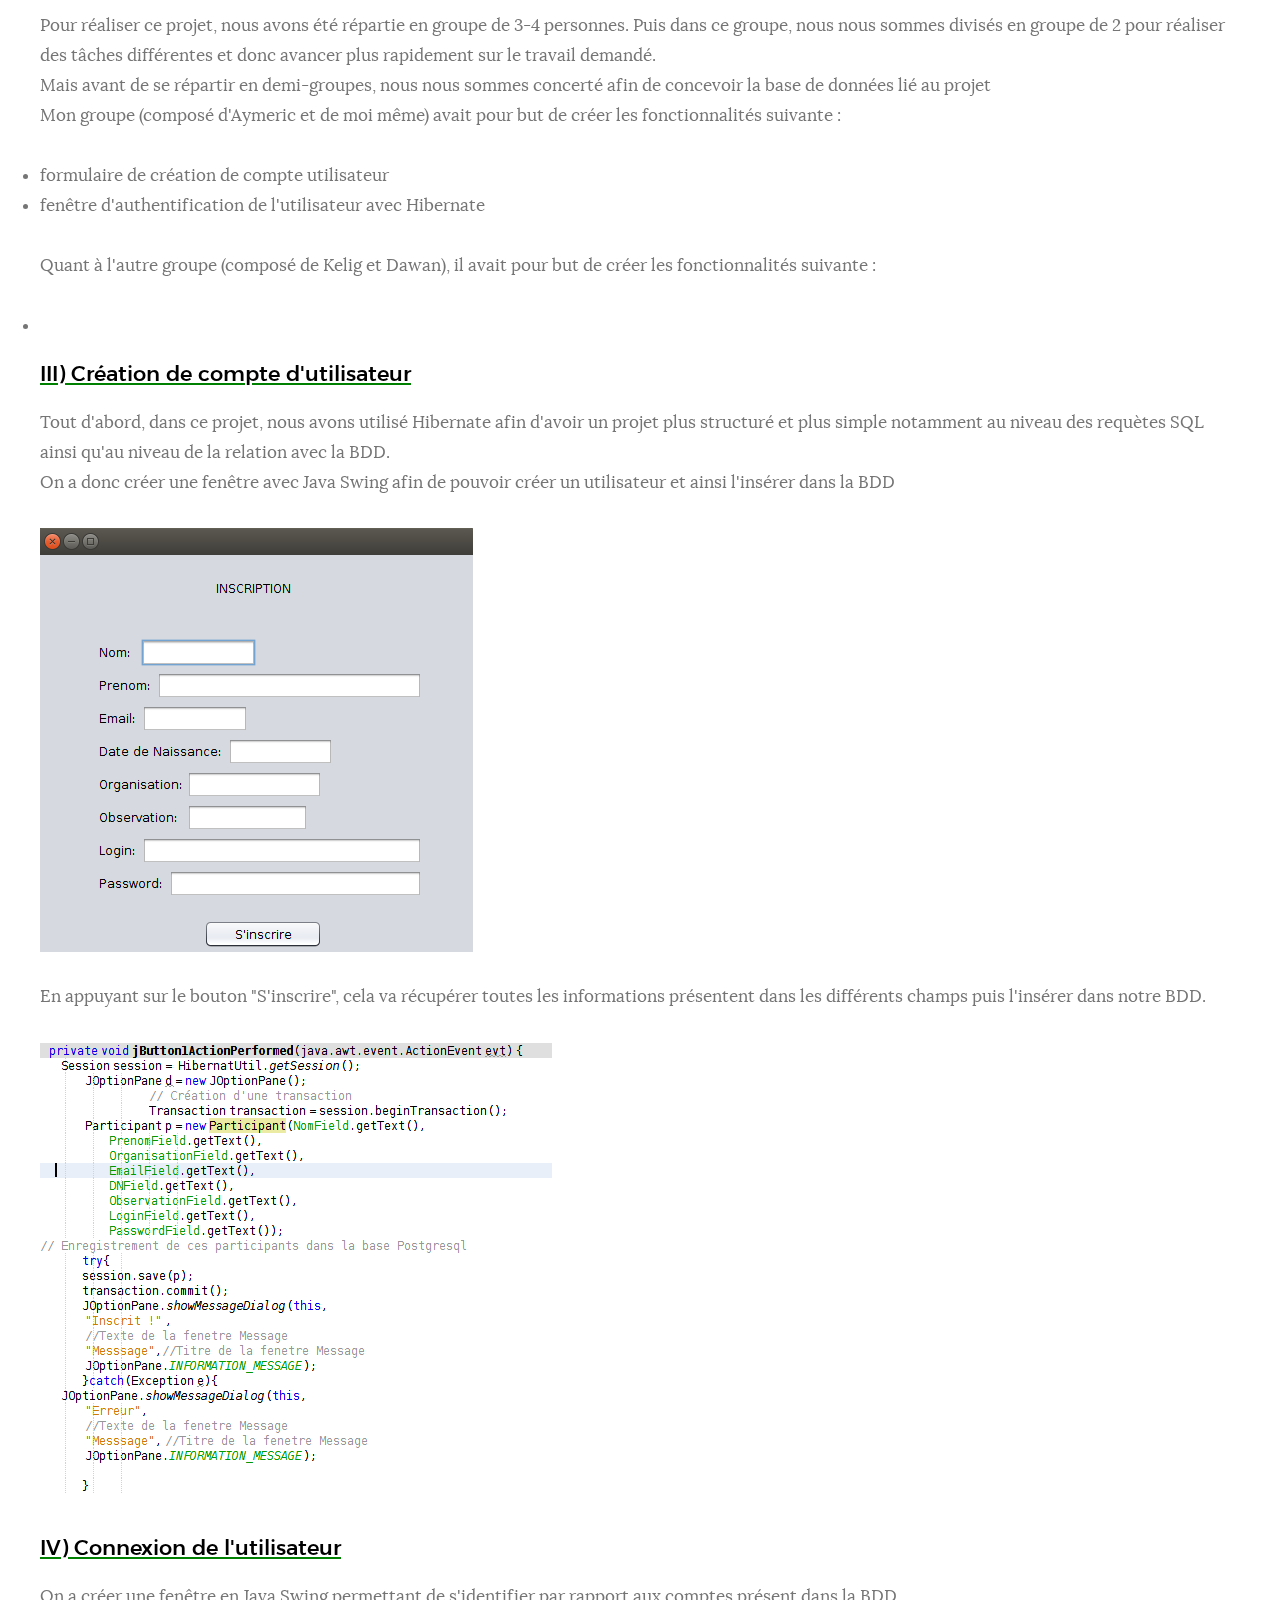
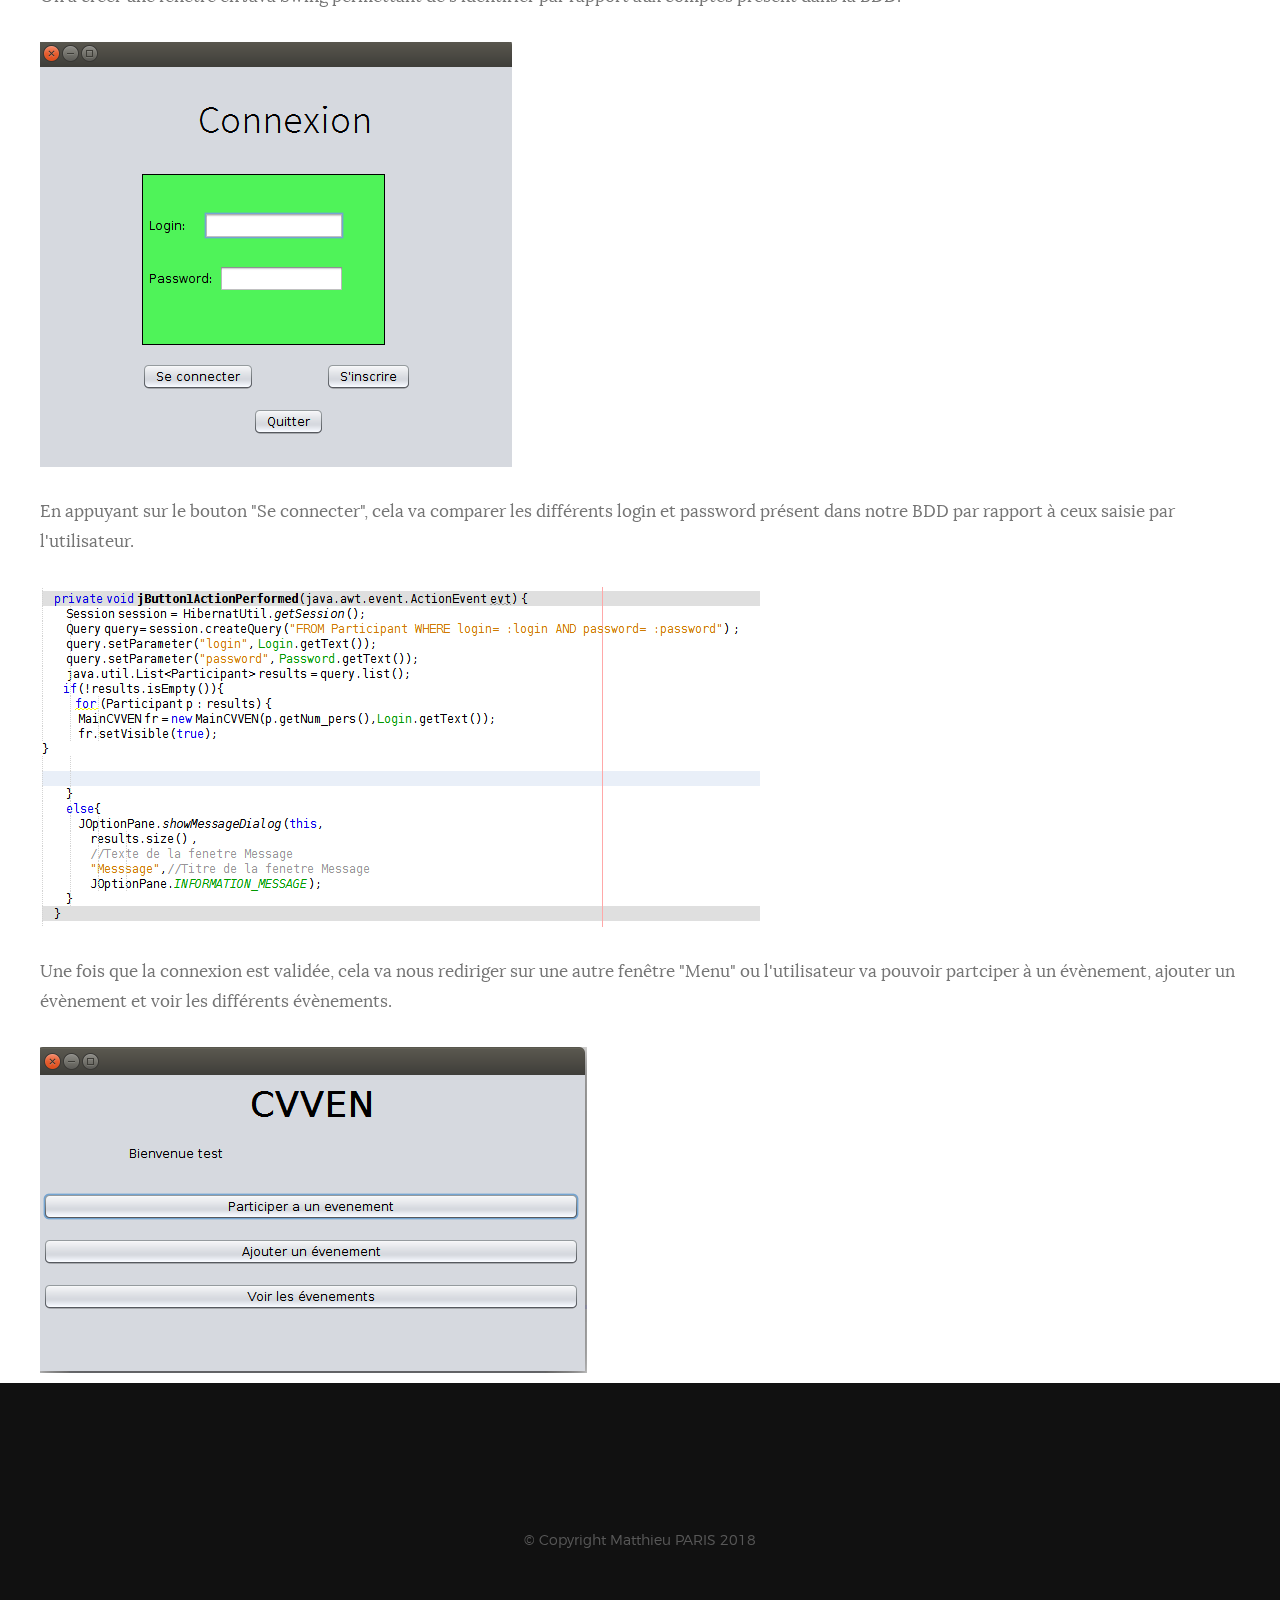
<file: CVVENjava.html>
<!DOCTYPE html>
<!--[if lt IE 9 ]><html class="no-js oldie" lang="en"> <![endif]-->
<!--[if IE 9 ]><html class="no-js oldie ie9" lang="en"> <![endif]-->
<!--[if (gte IE 9)|!(IE)]><!-->
<html class="no-js" lang="en">
<!--<![endif]-->

<head>

    <!--- basic page needs
    ================================================== -->
    <meta charset="utf-8">
    <title>Portfolio Matthieu Paris</title>
    <meta name="description" content="">
    <meta name="author" content="">

    <!-- mobile specific metas
    ================================================== -->
    <meta name="viewport" content="width=device-width, initial-scale=1">

    <!-- CSS
    ================================================== -->
    <link rel="stylesheet" href="css/base.css">
    <link rel="stylesheet" href="css/vendor.css">
    <link rel="stylesheet" href="css/main.css">

    <!-- script
    ================================================== -->
    <script src="js/modernizr.js"></script>
    <script src="js/pace.min.js"></script>

    <!-- favicons
    ================================================== -->
    <link rel="shortcut icon" href="favicon.ico" type="image/x-icon">
    <link rel="icon" href="favicon.ico" type="image/x-icon">

</head>

<body id="top">

    <!-- header
    ================================================== -->
    <header class="s-header">

        <div class="header-logo">
            <a class="site-logo" href="index.html">
                <img src="images/logo.png" alt="Homepage">
            </a>
        </div>

        <nav class="header-nav">

            <a href="#0" class="header-nav__close" title="close"><span>Close</span></a>

            <div class="header-nav__content">
                <h3>Navigation</h3>
                
                <ul class="header-nav__list">
                     <a href="index.html">Accueil</a>  
                </ul>

    
                <!--<p>Perspiciatis hic praesentium nesciunt. Et neque a dolorum <a href='#0'>voluptatem</a> porro iusto sequi veritatis libero enim. Iusto id suscipit veritatis neque reprehenderit.</p>-->
    
                <ul class="header-nav__social">
                    <li>
                        <a href="#"><i class="fa fa-facebook"></i></a>
                    </li>
                    <li>
                        <a href="#"><i class="fa fa-twitter"></i></a>
                    </li>
                    <li>
                        <a href="#"><i class="fa fa-instagram"></i></a>
                    </li>
                    <li>
                        <a href="#"><i class="fa fa-behance"></i></a>
                    </li>
                    <li>
                        <a href="#"><i class="fa fa-dribbble"></i></a>
                    </li>
                </ul>

            </div> <!-- end header-nav__content -->

        </nav>  <!-- end header-nav -->

        <a class="header-menu-toggle" href="#0">
            <span class="header-menu-text">Menu</span>
            <span class="header-menu-icon"></span>
        </a>

    </header> <!-- end s-header -->


    <!-- home
    ================================================== -->
    <section id="home" class="s-home target-section" data-parallax="scroll" data-image-src="images/hero-bg.jpg" data-natural-width=3000 data-natural-height=2000 data-position-y=center>

        <div class="overlay"></div>
        <div class="shadow-overlay"></div>

        <div class="home-content">

            <div class="row home-content__main">

                <h3>Projet CVVEN Java</h3>

                <h1>
                    <br>
                    Matthieu <br>
                    PARIS<br>
               
                </h1>

               <!-- <div class="home-content__buttons">
                    <a href="#contact" class="smoothscroll btn btn--stroke">
                        Voir mes projets
                    </a>
                    <a href="#about" class="smoothscroll btn btn--stroke">
                        En savoir plus
                    </a>
                </div>-->

            </div>

            <div class="home-content__scroll">
                <a href="#about" class="scroll-link smoothscroll">
                    <span>Scroll Down</span>
                </a>
            </div>

            <div class="home-content__line"></div>

        </div> <!-- end home-content -->


        <ul class="home-social">
            <li>
                <a href="#0"><i class="fa fa-facebook" aria-hidden="true"></i><span>Facebook</span></a>
            </li>
            <li>
                <a href="#0"><i class="fa fa-twitter" aria-hidden="true"></i><span>Twitter</span></a>
            </li>
            <li>
                <a href="#0"><i class="fa fa-instagram" aria-hidden="true"></i><span>Instagram</span></a>
            </li>
            <li>
                <a href="#0"><i class="fa fa-behance" aria-hidden="true"></i><span>Behance</span></a>
            </li>
            <li>
                <a href="#0"><i class="fa fa-dribbble" aria-hidden="true"></i><span>Dribbble</span></a>
            </li>
        </ul> 
        <!-- end home-social -->

    </section> <!-- end s-home -->

<section style="background-color: white;">
<div class="row " style="background-color: white;">


<center><h2 style="margin-top: 0 !important;padding-top:15px;"> CVVEN Java </h2></center>
<center><h4> Présentation du contexte et des tâches effectuées </h4></center>

<div class="row">
<div class="col-md-12">
    <h4 style="margin-top:50px; text-decoration: underline green;">I) Contexte</h4>

    <p>
        Dans le cadre du développement sous Java, vous êtes chargés de réaliser un applicatif pour la gestion des
événements. Un événement peut être un colloque, un séminaire ou un congrès.<br><br>
Les principaux objectifs de votre mission se résument dans les points suivants :<br>
- Création d’interfaces graphiques sous Java, en utilisant les outils Java appropriés (Swing, SWT, awt,
JavaFX ...).<br>
- Exploitation d’une base de données relationnelle à partir d’une application Java.<br><br>
L’applicatif doit répondre aux besoins suivants :<br>
1. Création d’une fenêtre d’authentification (Login, mot de passe) ;<br>
2. Saisie des nouveaux événements et des différents participants (Prévoir deux interfaces graphiques
différentes) ;<br>
3. Affichage d’informations de synthèse sur l’ensemble des événements (date, durée, thème, nombre
de participants, …).<br>
Pour une meilleure organisation de la navigabilité entre les interfaces créées, pensez à utiliser les menus
en Java (JMenu).
    </p>

</div>

     </div>

<div class="row">
<div class="col-md-12">
<h4 style="margin-top:20px; margin-bottom:20px; text-decoration: underline green;">II) Présentation des tâches </h4>

<p> Pour réaliser ce projet, nous avons été répartie en groupe de 3-4 personnes. Puis dans ce groupe, nous nous sommes divisés en groupe de 2 pour réaliser des tâches différentes et donc avancer plus rapidement sur le travail demandé.<br>
Mais avant de se répartir en demi-groupes, nous nous sommes concerté afin de concevoir la base de données lié au projet<br>
Mon groupe (composé d'Aymeric et de moi même) avait pour but de créer les fonctionnalités suivante : </p>
<li> formulaire de création de compte utilisateur </li>
<li> fenêtre d'authentification de l'utilisateur avec Hibernate </li>

<br>
<p> Quant à l'autre groupe (composé de Kelig et Dawan), il avait pour but de créer les fonctionnalités suivante : </p>
<li>  </li>



</div>
</div>

<div class="row">
<div class="col-md-12">
<h4 style="margin-top:20px; margin-bottom:20px; text-decoration: underline green;">III) Création de compte d'utilisateur </h4>
<p>Tout d'abord, dans ce projet, nous avons utilisé Hibernate afin d'avoir un projet plus structuré et plus simple notamment au niveau des requètes SQL ainsi qu'au niveau de la relation avec la BDD.<br>
On a donc créer une fenêtre avec Java Swing afin de pouvoir créer un utilisateur et ainsi l'insérer dans la BDD</p>
</div>
</div>

<div class="row">
    <div class="col-md-12">
<img src="images/CVVEN/java1.png"> 
</div>
</div>

<div class="row">
<div class="col-md-12">
<p style="margin-top: 20px;"> En appuyant sur le bouton "S'inscrire", cela va récupérer toutes les informations présentent dans les différents champs puis l'insérer dans notre BDD.</p>

</div>
</div>

    <div class="row">
    <div class="col-md-12">
<img src="images/CVVEN/java2.png"> 
</div>
</div>


<div class="row">
<div class="col-md-12">
<h4 style="margin-top:20px; margin-bottom:20px; text-decoration: underline green;">IV) Connexion de l'utilisateur </h4>
<p>On a créer une fenêtre en Java Swing permettant de s'identifier par rapport aux comptes présent dans la BDD.</p>
</div>
</div>

<div class="row">
    <div class="col-md-12">
<img src="images/CVVEN/java3.png"> 
</div>
</div>

<div class="row">
<div class="col-md-12">
<p style="margin-top: 20px;"> En appuyant sur le bouton "Se connecter", cela va comparer les différents login et password présent dans notre BDD par rapport à ceux saisie par l'utilisateur.</p>

</div>
</div>

<div class="row">
    <div class="col-md-12">
<img src="images/CVVEN/java4.png"> 
</div>
</div>

<div class="row">
<div class="col-md-12">
<p style="margin-top: 20px;"> Une fois que la connexion est validée, cela va nous rediriger sur une autre fenêtre "Menu" ou l'utilisateur va pouvoir partciper à un évènement, ajouter un évènement et voir les différents évènements.</p>

</div>
</div>

<div class="row">
    <div class="col-md-12">
<img src="images/CVVEN/java5.png"> 
</div>
</div>

</div>
</section>

<footer>
<div class="row footer-bottom">

            <div class="col-twelve">
                <div class="copyright">
                    <span>© Copyright Matthieu PARIS 2018</span> 
                        
                </div>

                <div class="go-top">
                    <a class="smoothscroll" title="Back to Top" href="#top"><i class="icon-arrow-up" aria-hidden="true"></i></a>
                </div>
            </div>

        </div> <!-- end footer-bottom -->

    </footer> <!-- end footer -->


    <!-- photoswipe background
    ================================================== -->
    <div aria-hidden="true" class="pswp" role="dialog" tabindex="-1">

        <div class="pswp__bg"></div>
        <div class="pswp__scroll-wrap">

            <div class="pswp__container">
                <div class="pswp__item"></div>
                <div class="pswp__item"></div>
                <div class="pswp__item"></div>
            </div>

            <div class="pswp__ui pswp__ui--hidden">
                <div class="pswp__top-bar">
                    <div class="pswp__counter"></div><button class="pswp__button pswp__button--close" title="Close (Esc)"></button> <button class="pswp__button pswp__button--share" title=
                    "Share"></button> <button class="pswp__button pswp__button--fs" title="Toggle fullscreen"></button> <button class="pswp__button pswp__button--zoom" title=
                    "Zoom in/out"></button>
                    <div class="pswp__preloader">
                        <div class="pswp__preloader__icn">
                            <div class="pswp__preloader__cut">
                                <div class="pswp__preloader__donut"></div>
                            </div>
                        </div>
                    </div>
                </div>
                <div class="pswp__share-modal pswp__share-modal--hidden pswp__single-tap">
                    <div class="pswp__share-tooltip"></div>
                </div><button class="pswp__button pswp__button--arrow--left" title="Previous (arrow left)"></button> <button class="pswp__button pswp__button--arrow--right" title=
                "Next (arrow right)"></button>
                <div class="pswp__caption">
                    <div class="pswp__caption__center"></div>
                </div>
            </div>

        </div>

    </div> <!-- end photoSwipe background -->


    <!-- preloader
    ================================================== -->
    <div id="preloader">
        <div id="loader">
            <div class="line-scale-pulse-out">
                <div></div>
                <div></div>
                <div></div>
                <div></div>
                <div></div>
            </div>
        </div>
    </div>


    <!-- Java Script
    ================================================== -->
    <script src="js/jquery-3.2.1.min.js"></script>
    <script src="js/plugins.js"></script>
    <script src="js/main.js"></script>
    

</body>

</html>
</file>
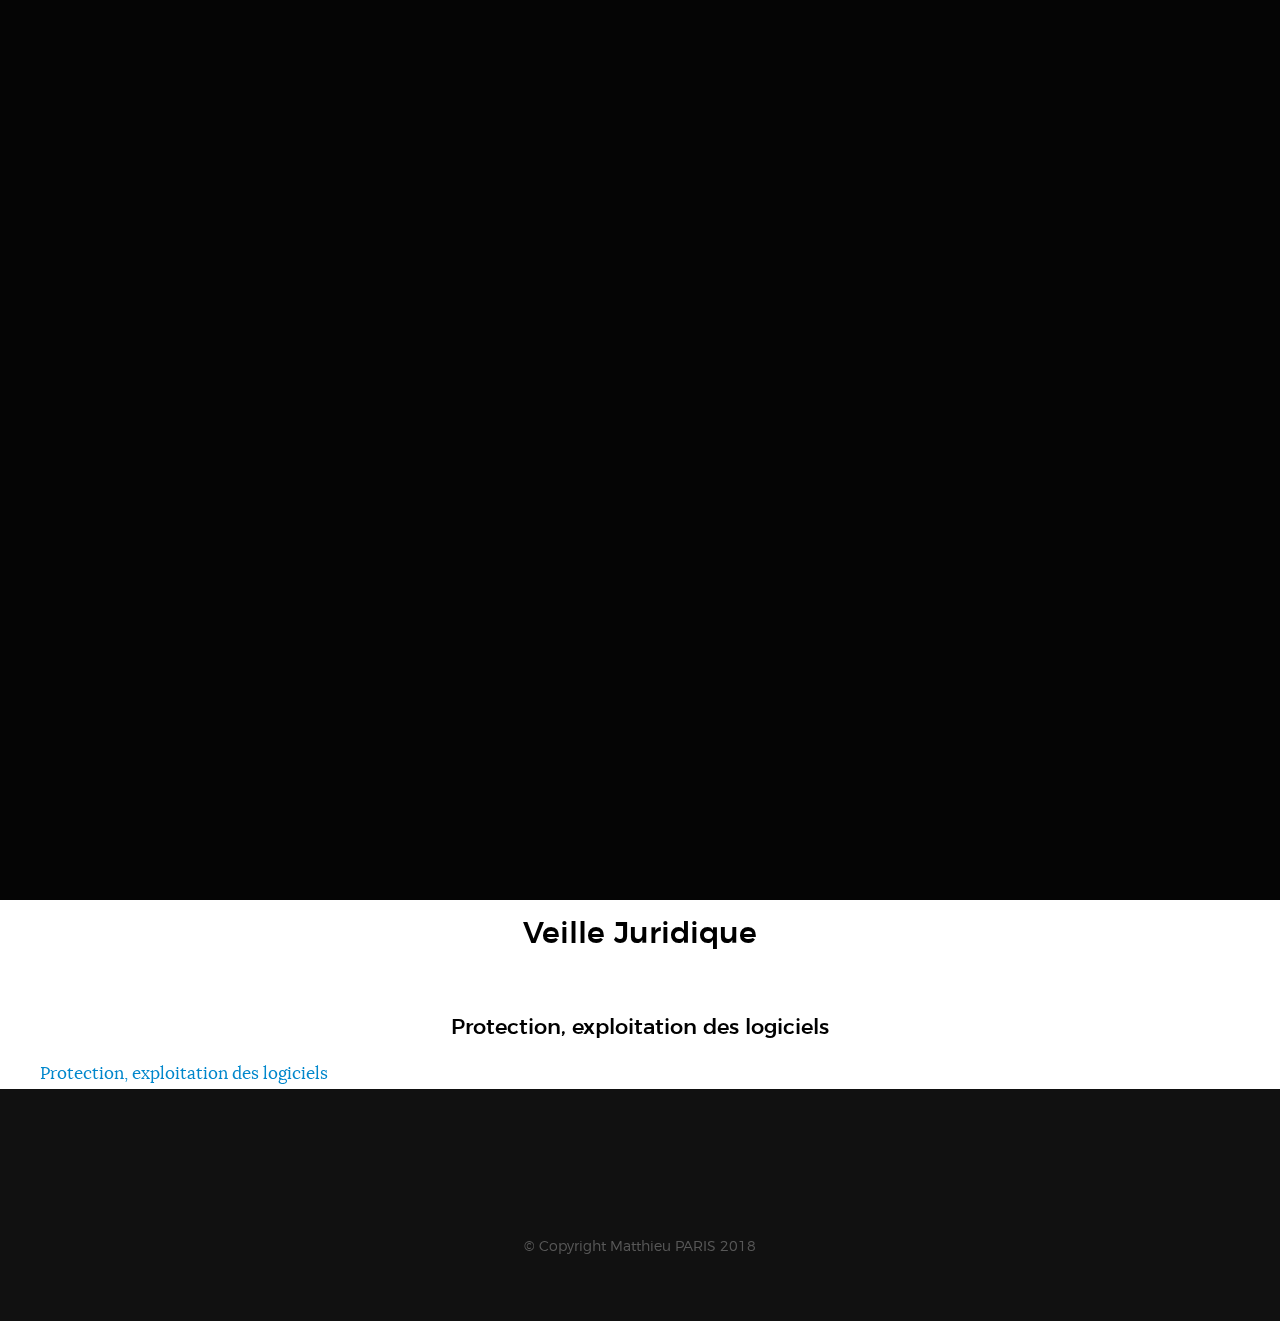
<file: juridique.html>
<!DOCTYPE html>
<!--[if lt IE 9 ]><html class="no-js oldie" lang="en"> <![endif]-->
<!--[if IE 9 ]><html class="no-js oldie ie9" lang="en"> <![endif]-->
<!--[if (gte IE 9)|!(IE)]><!-->
<html class="no-js" lang="en">
<!--<![endif]-->

<head>

    <!--- basic page needs
    ================================================== -->
    <meta charset="utf-8">
    <title>Portfolio Matthieu Paris</title>
    <meta name="description" content="">
    <meta name="author" content="">

    <!-- mobile specific metas
    ================================================== -->
    <meta name="viewport" content="width=device-width, initial-scale=1">

    <!-- CSS
    ================================================== -->
    <link rel="stylesheet" href="css/base.css">
    <link rel="stylesheet" href="css/vendor.css">
    <link rel="stylesheet" href="css/main.css">

    <!-- script
    ================================================== -->
    <script src="js/modernizr.js"></script>
    <script src="js/pace.min.js"></script>

    <!-- favicons
    ================================================== -->
    <link rel="shortcut icon" href="favicon.ico" type="image/x-icon">
    <link rel="icon" href="favicon.ico" type="image/x-icon">

</head>

<body id="top">

    <!-- header
    ================================================== -->
    <header class="s-header">

        <div class="header-logo">
            <a class="site-logo" href="index.html">
                <img src="images/logo.png" alt="Homepage">
            </a>
        </div>

        <nav class="header-nav">

            <a href="#0" class="header-nav__close" title="close"><span>Close</span></a>

            <div class="header-nav__content">
                <h3>Navigation</h3>
                
                <ul class="header-nav__list">
                     <a href="index.html">Accueil</a>  
                </ul>

    
                <!--<p>Perspiciatis hic praesentium nesciunt. Et neque a dolorum <a href='#0'>voluptatem</a> porro iusto sequi veritatis libero enim. Iusto id suscipit veritatis neque reprehenderit.</p>-->
    
                <ul class="header-nav__social">
                    <li>
                        <a href="#"><i class="fa fa-facebook"></i></a>
                    </li>
                    <li>
                        <a href="#"><i class="fa fa-twitter"></i></a>
                    </li>
                    <li>
                        <a href="#"><i class="fa fa-instagram"></i></a>
                    </li>
                    <li>
                        <a href="#"><i class="fa fa-behance"></i></a>
                    </li>
                    <li>
                        <a href="#"><i class="fa fa-dribbble"></i></a>
                    </li>
                </ul>

            </div> <!-- end header-nav__content -->

        </nav>  <!-- end header-nav -->

        <a class="header-menu-toggle" href="#0">
            <span class="header-menu-text">Menu</span>
            <span class="header-menu-icon"></span>
        </a>

    </header> <!-- end s-header -->


    <!-- home
    ================================================== -->
    <section id="home" class="s-home target-section" data-parallax="scroll" data-image-src="images/hero-bg.jpg" data-natural-width=3000 data-natural-height=2000 data-position-y=center>

        <div class="overlay"></div>
        <div class="shadow-overlay"></div>

        <div class="home-content">

            <div class="row home-content__main">

                <h3>Ma veille juridique</h3>

                <h1>
                    <br>
                    Matthieu <br>
                    PARIS<br>
               
                </h1>

               <!-- <div class="home-content__buttons">
                    <a href="#contact" class="smoothscroll btn btn--stroke">
                        Voir mes projets
                    </a>
                    <a href="#about" class="smoothscroll btn btn--stroke">
                        En savoir plus
                    </a>
                </div>-->

            </div>

            <div class="home-content__scroll">
                <a href="#about" class="scroll-link smoothscroll">
                    <span>Scroll Down</span>
                </a>
            </div>

            <div class="home-content__line"></div>

        </div> <!-- end home-content -->


        <ul class="home-social">
            <li>
                <a href="#0"><i class="fa fa-facebook" aria-hidden="true"></i><span>Facebook</span></a>
            </li>
            <li>
                <a href="#0"><i class="fa fa-twitter" aria-hidden="true"></i><span>Twitter</span></a>
            </li>
            <li>
                <a href="#0"><i class="fa fa-instagram" aria-hidden="true"></i><span>Instagram</span></a>
            </li>
            <li>
                <a href="#0"><i class="fa fa-behance" aria-hidden="true"></i><span>Behance</span></a>
            </li>
            <li>
                <a href="#0"><i class="fa fa-dribbble" aria-hidden="true"></i><span>Dribbble</span></a>
            </li>
        </ul> 
        <!-- end home-social -->

    </section> <!-- end s-home -->



<section style="background-color: white;">
<div class="row " style="background-color: white;">
<center><h2 style="margin-top: 0 !important;padding-top:15px;"> Veille Juridique </h2></center>
<center><h4> Protection, exploitation des logiciels </h4></center>
        
<div id='scoopit-container-8021414'>
  <a href='https://www.scoop.it/t/protection-exploitation-des-logiciels-12'>Protection, exploitation des logiciels</a>
</div>
<script type='text/javascript' src='https://www.scoop.it/embed-full-topic/8021414.js' ></script>

</div>
</section>

<footer>
<div class="row footer-bottom">

            <div class="col-twelve">
                <div class="copyright">
                    <span>© Copyright Matthieu PARIS 2018</span> 
                    	
                </div>

                <div class="go-top">
                    <a class="smoothscroll" title="Back to Top" href="#top"><i class="icon-arrow-up" aria-hidden="true"></i></a>
                </div>
            </div>

        </div> <!-- end footer-bottom -->

    </footer> <!-- end footer -->


    <!-- photoswipe background
    ================================================== -->
    <div aria-hidden="true" class="pswp" role="dialog" tabindex="-1">

        <div class="pswp__bg"></div>
        <div class="pswp__scroll-wrap">

            <div class="pswp__container">
                <div class="pswp__item"></div>
                <div class="pswp__item"></div>
                <div class="pswp__item"></div>
            </div>

            <div class="pswp__ui pswp__ui--hidden">
                <div class="pswp__top-bar">
                    <div class="pswp__counter"></div><button class="pswp__button pswp__button--close" title="Close (Esc)"></button> <button class="pswp__button pswp__button--share" title=
                    "Share"></button> <button class="pswp__button pswp__button--fs" title="Toggle fullscreen"></button> <button class="pswp__button pswp__button--zoom" title=
                    "Zoom in/out"></button>
                    <div class="pswp__preloader">
                        <div class="pswp__preloader__icn">
                            <div class="pswp__preloader__cut">
                                <div class="pswp__preloader__donut"></div>
                            </div>
                        </div>
                    </div>
                </div>
                <div class="pswp__share-modal pswp__share-modal--hidden pswp__single-tap">
                    <div class="pswp__share-tooltip"></div>
                </div><button class="pswp__button pswp__button--arrow--left" title="Previous (arrow left)"></button> <button class="pswp__button pswp__button--arrow--right" title=
                "Next (arrow right)"></button>
                <div class="pswp__caption">
                    <div class="pswp__caption__center"></div>
                </div>
            </div>

        </div>

    </div> <!-- end photoSwipe background -->


    <!-- preloader
    ================================================== -->
    <div id="preloader">
        <div id="loader">
            <div class="line-scale-pulse-out">
                <div></div>
                <div></div>
                <div></div>
                <div></div>
                <div></div>
            </div>
        </div>
    </div>


    <!-- Java Script
    ================================================== -->
    <script src="js/jquery-3.2.1.min.js"></script>
    <script src="js/plugins.js"></script>
    <script src="js/main.js"></script>

</body>

</html>
</file>
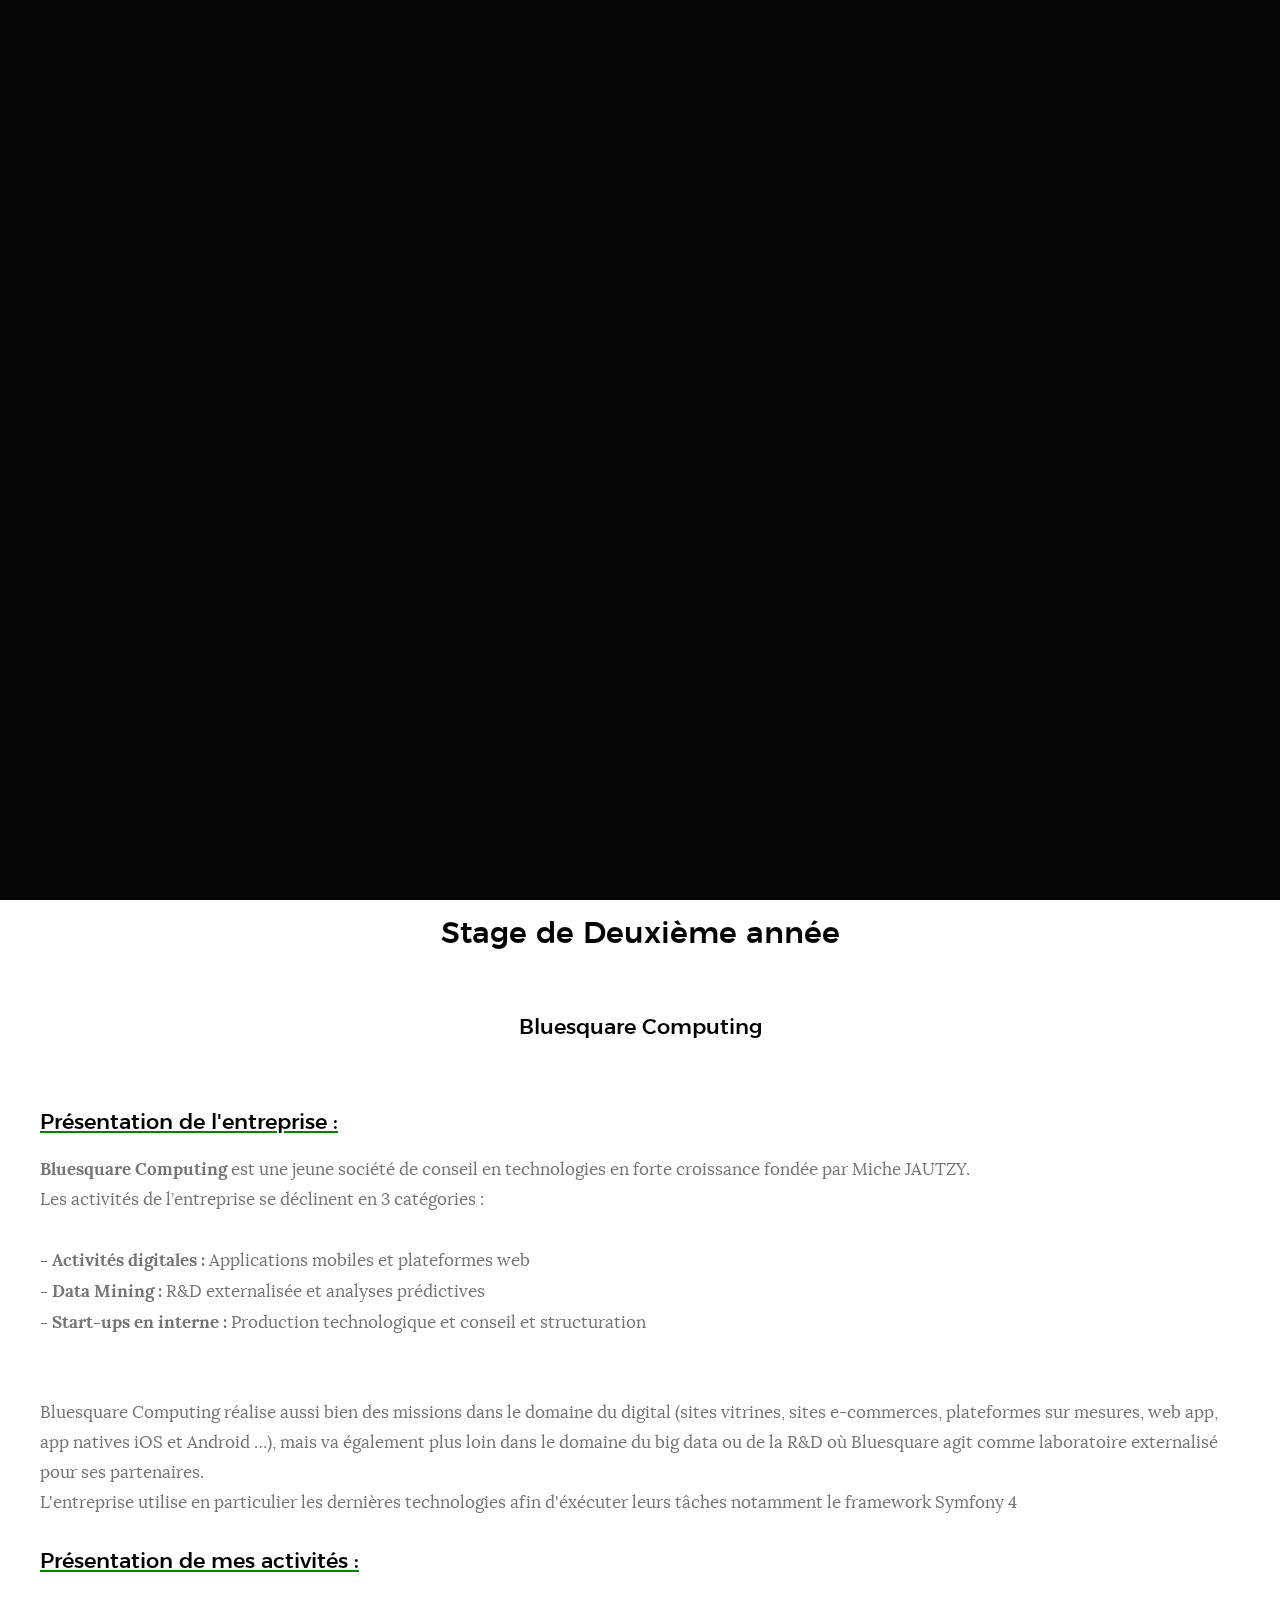
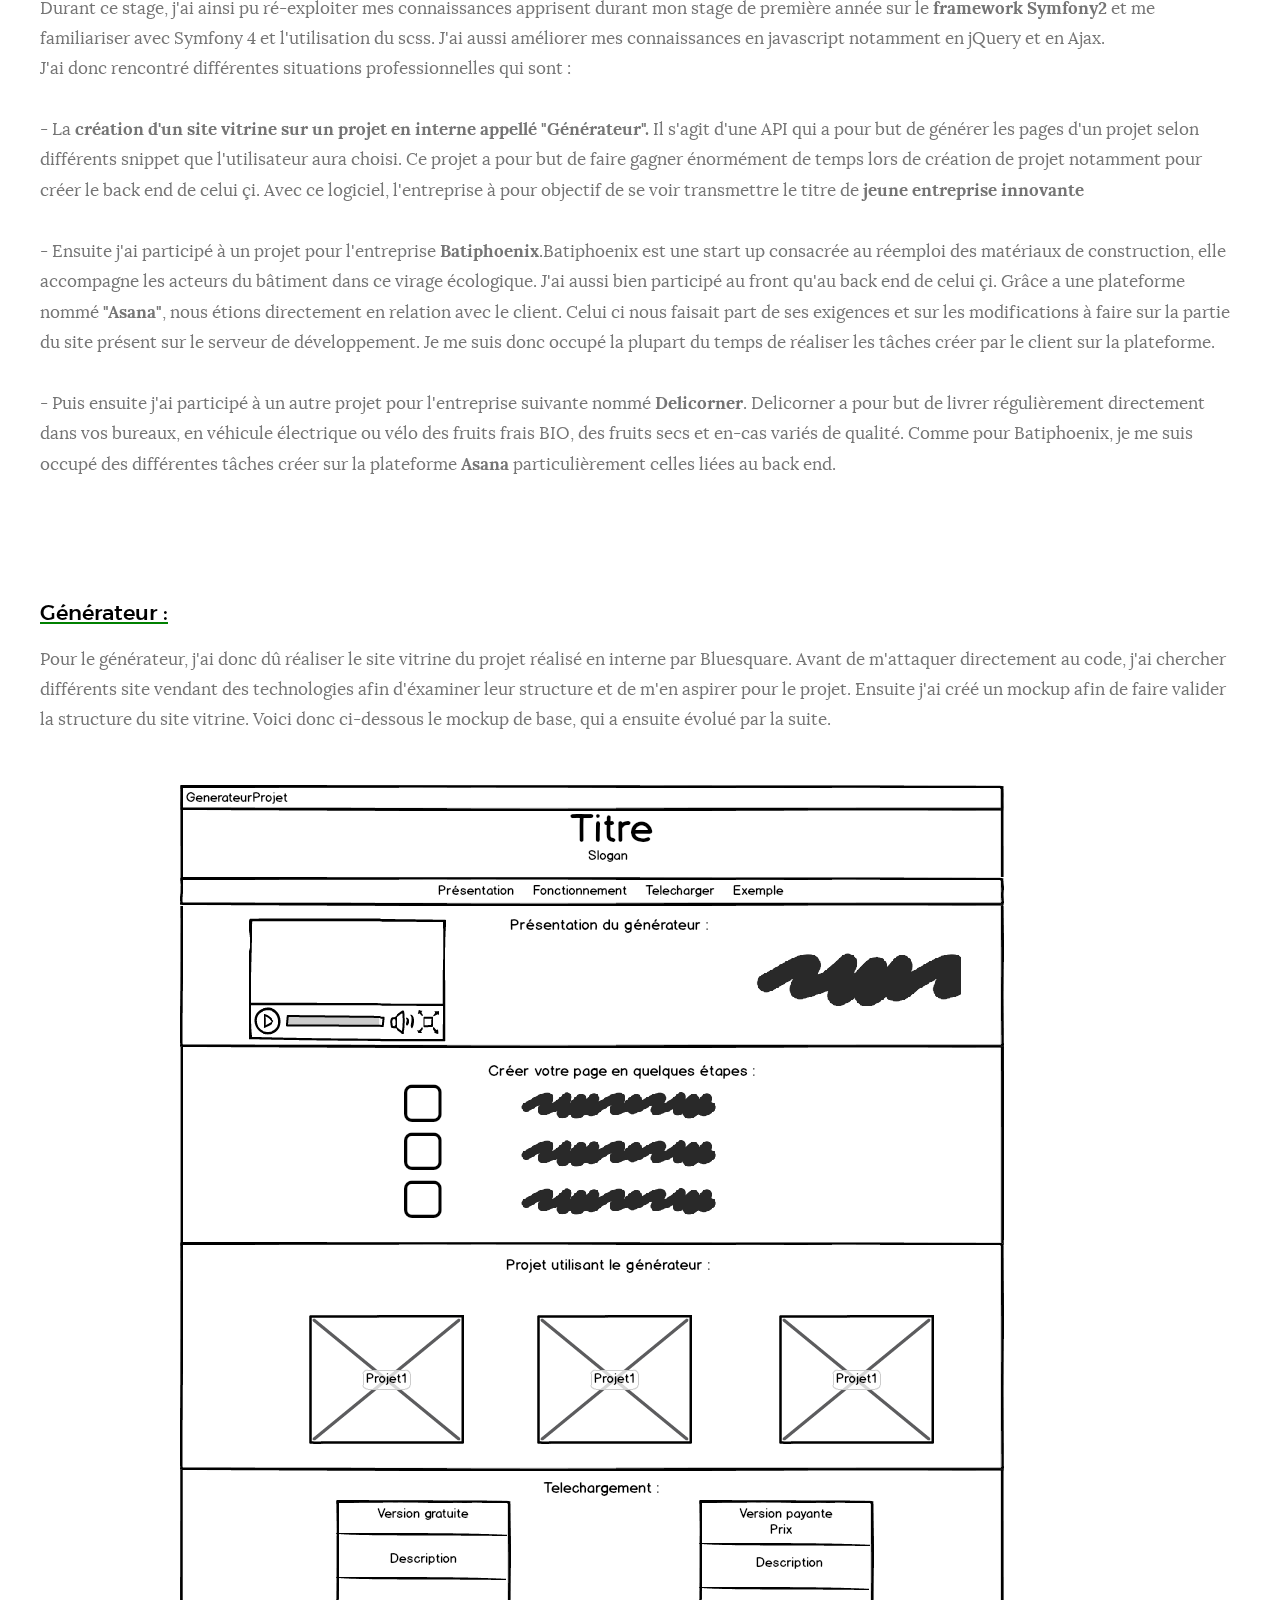
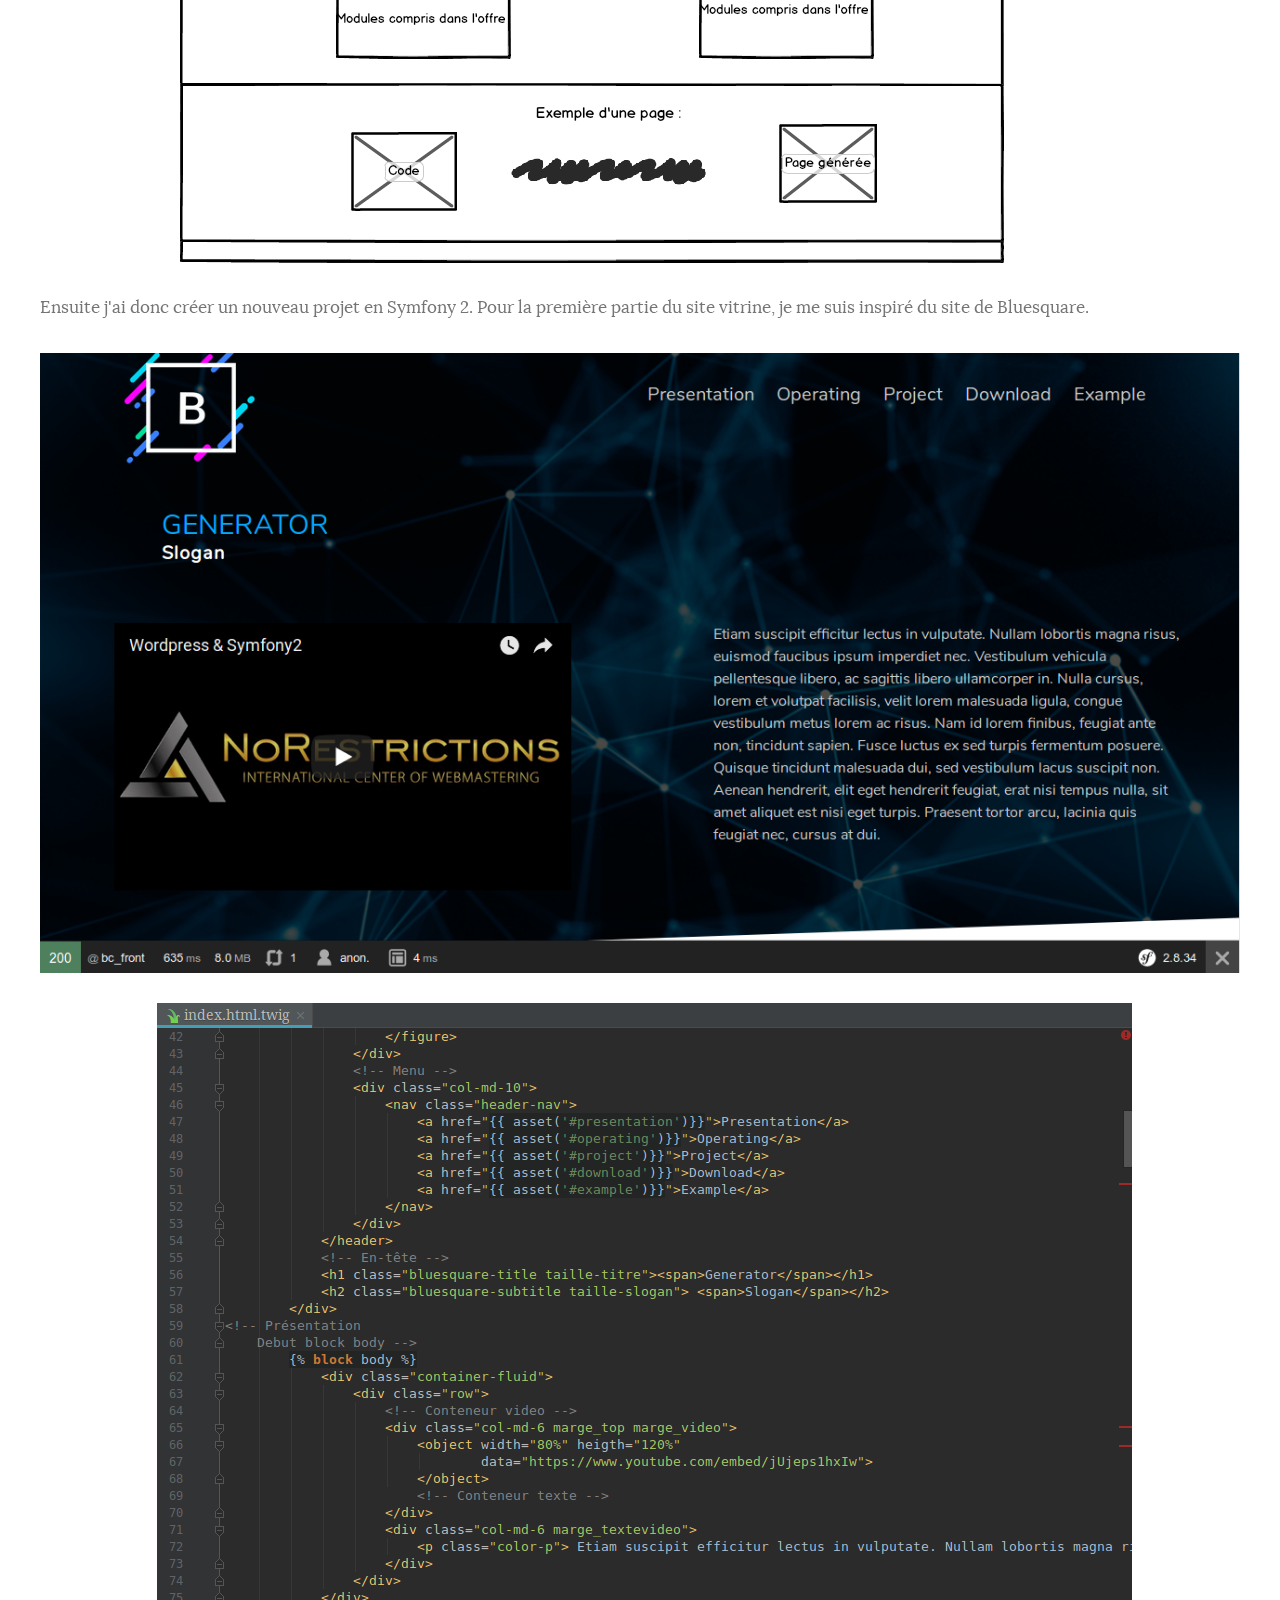
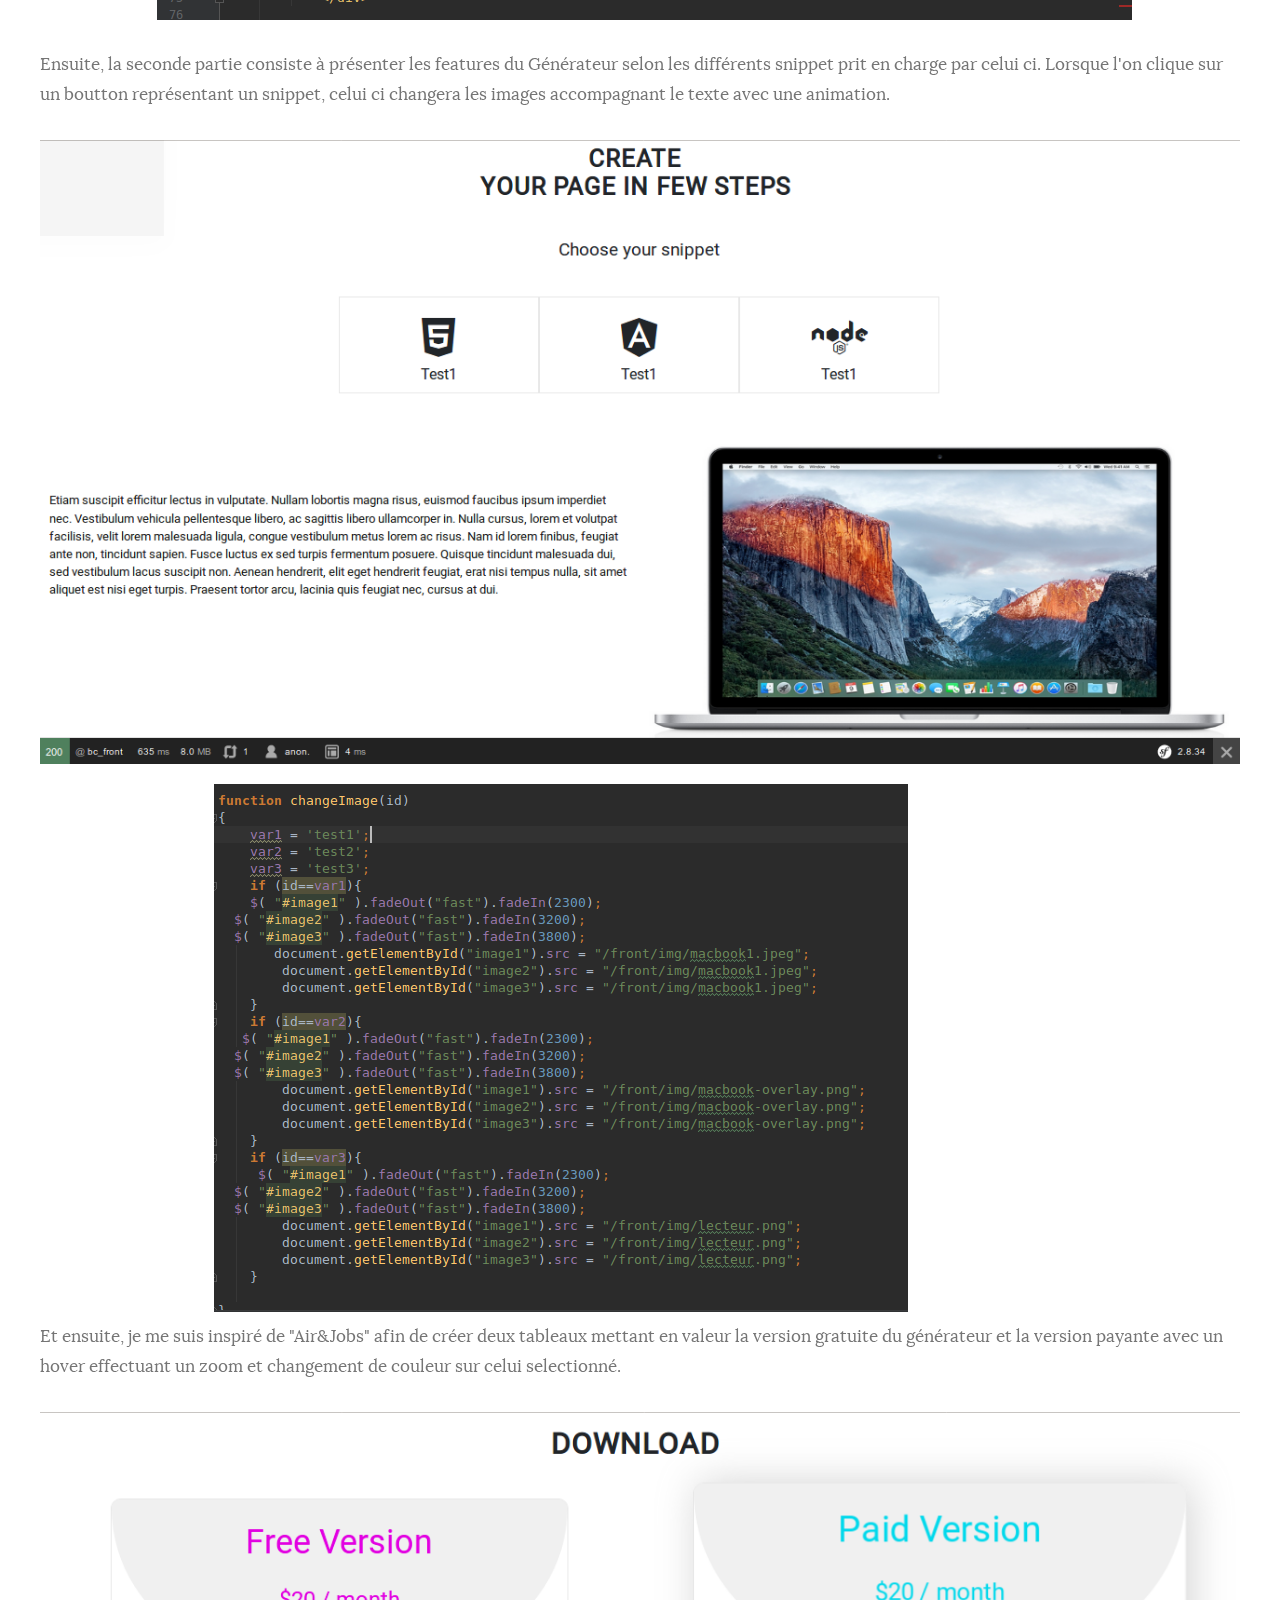
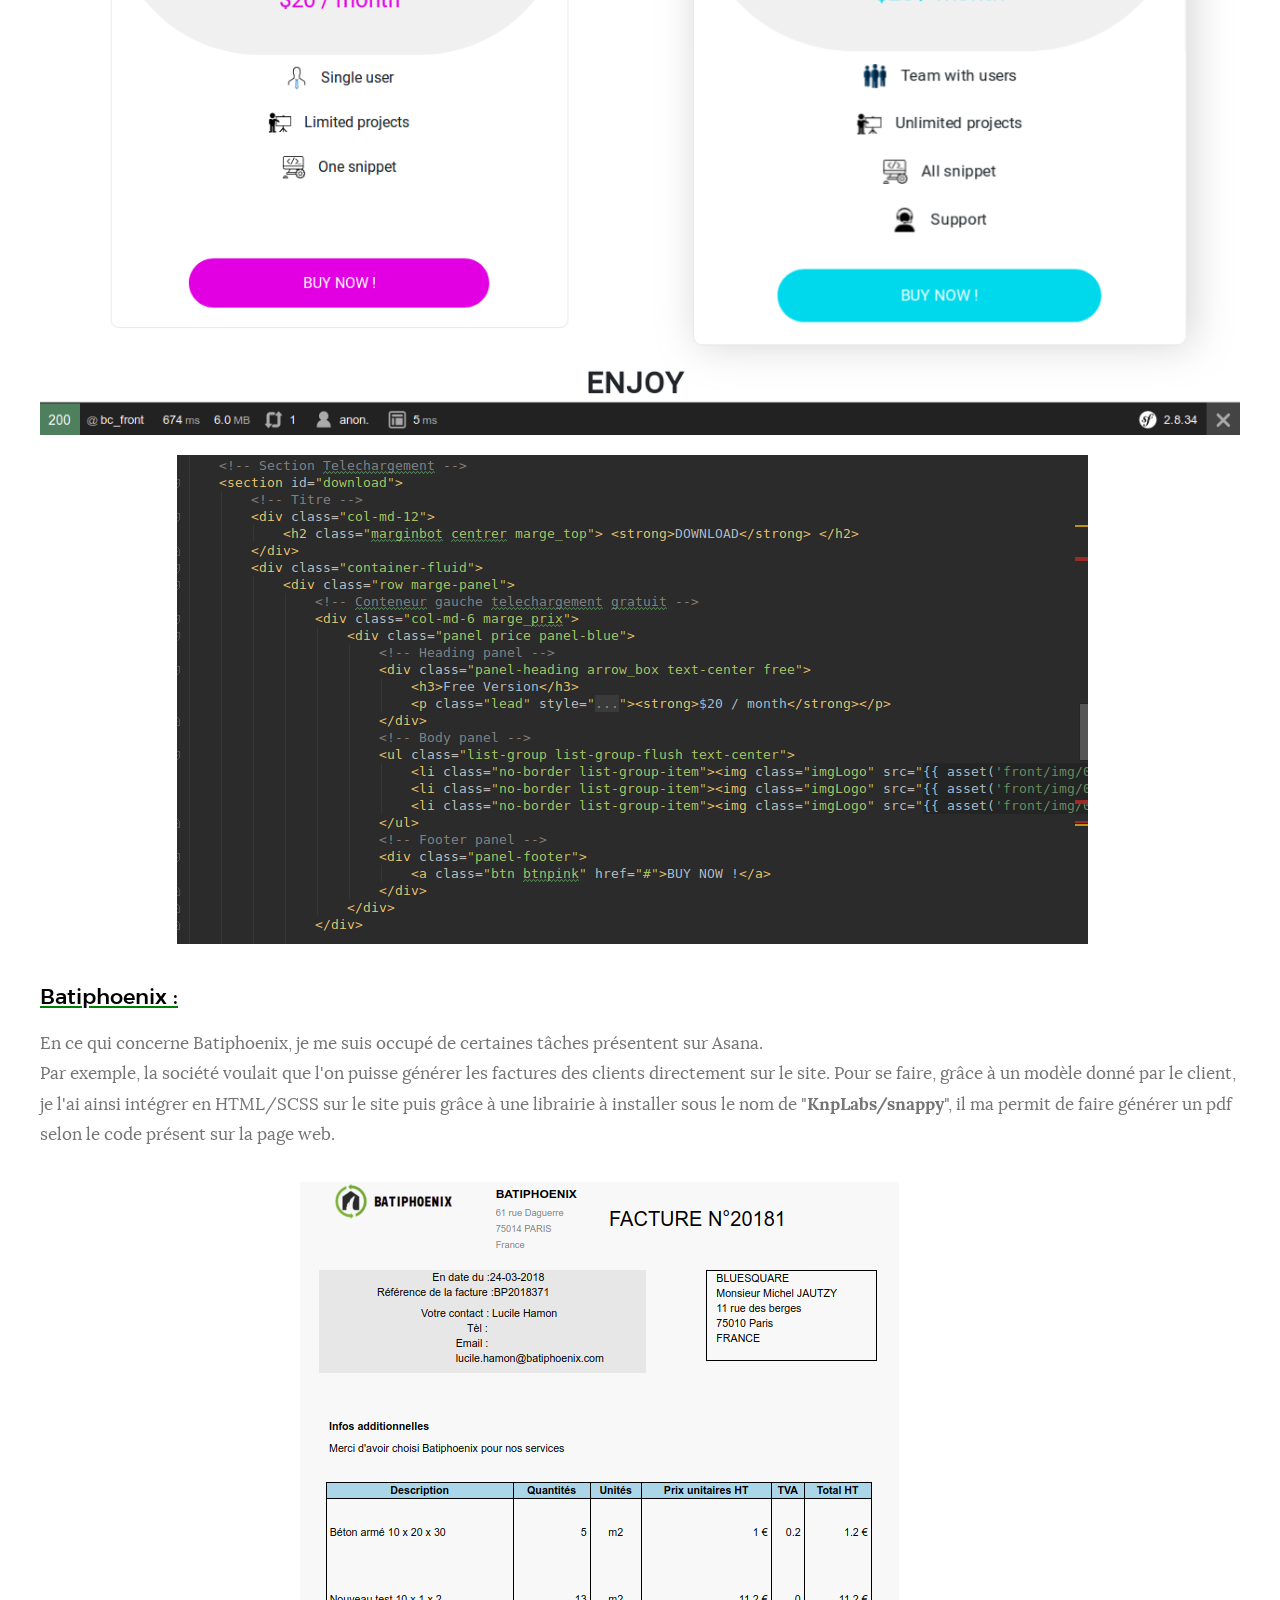
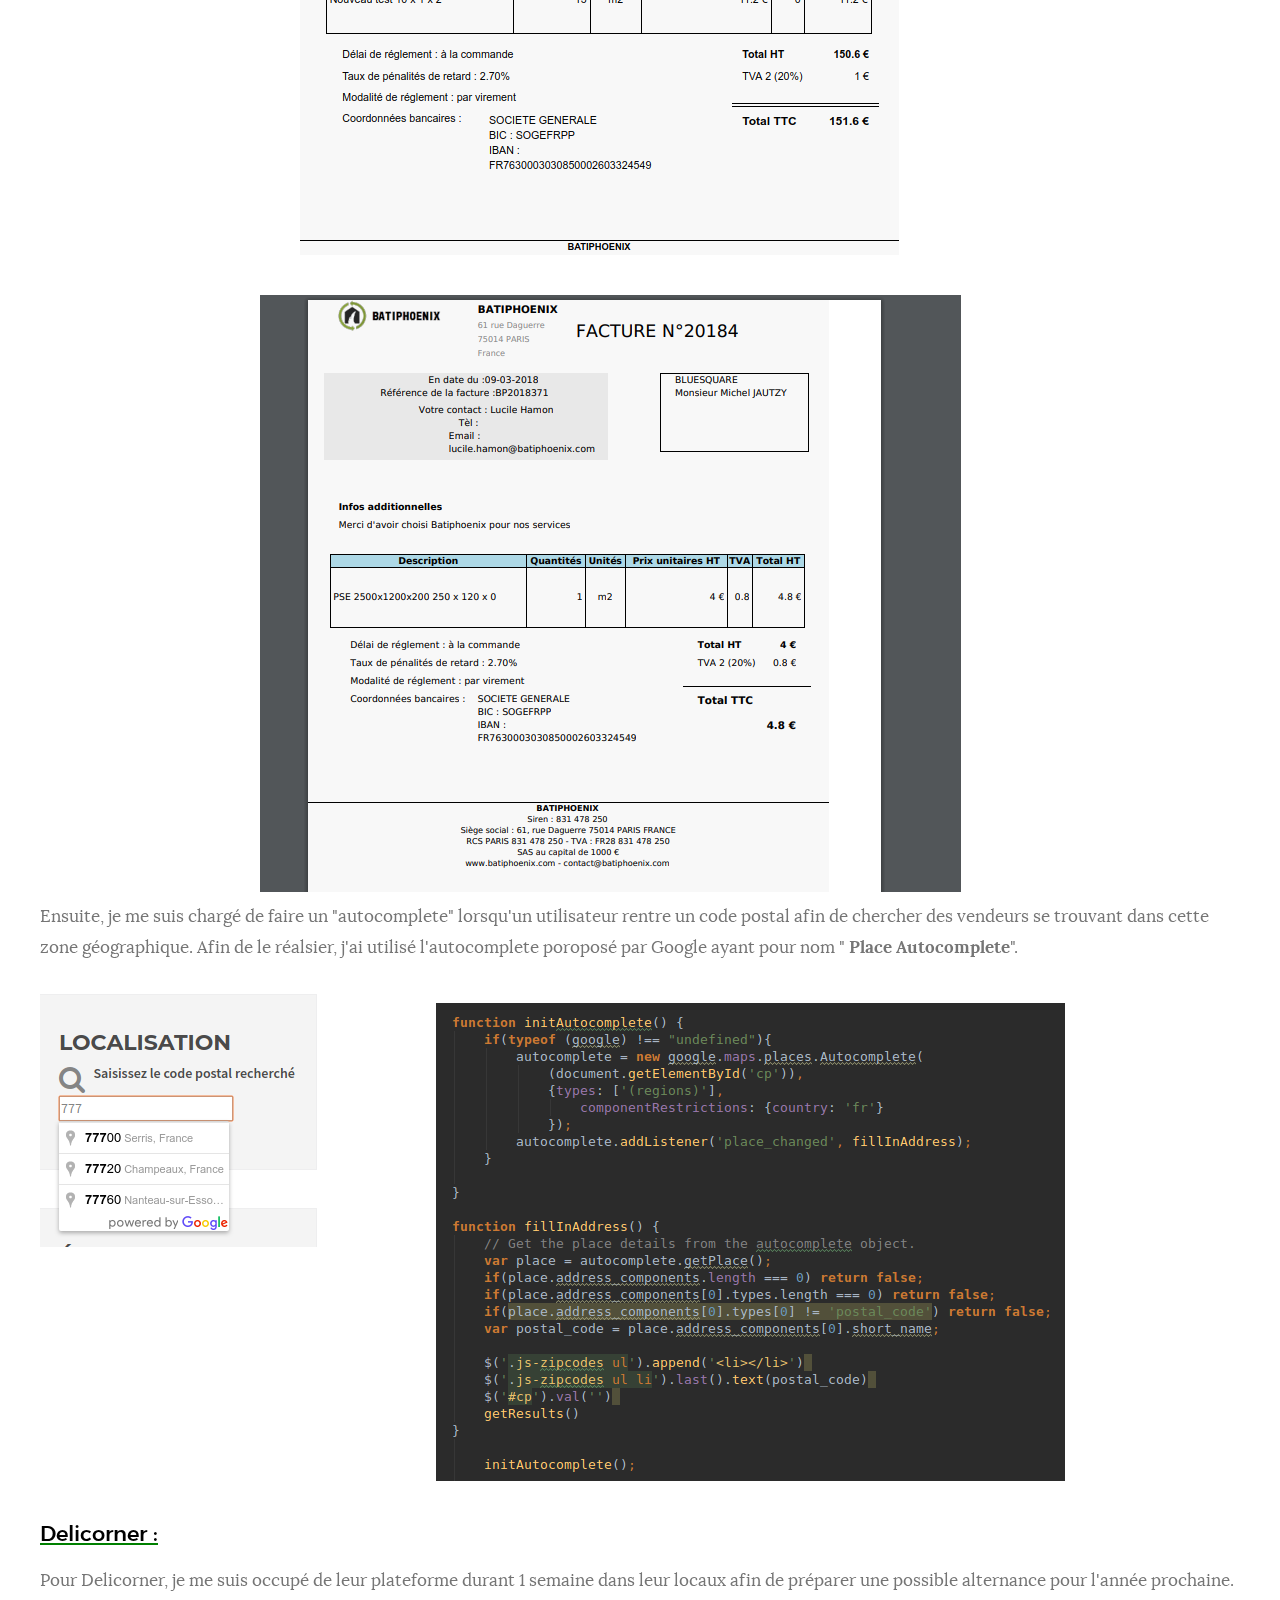
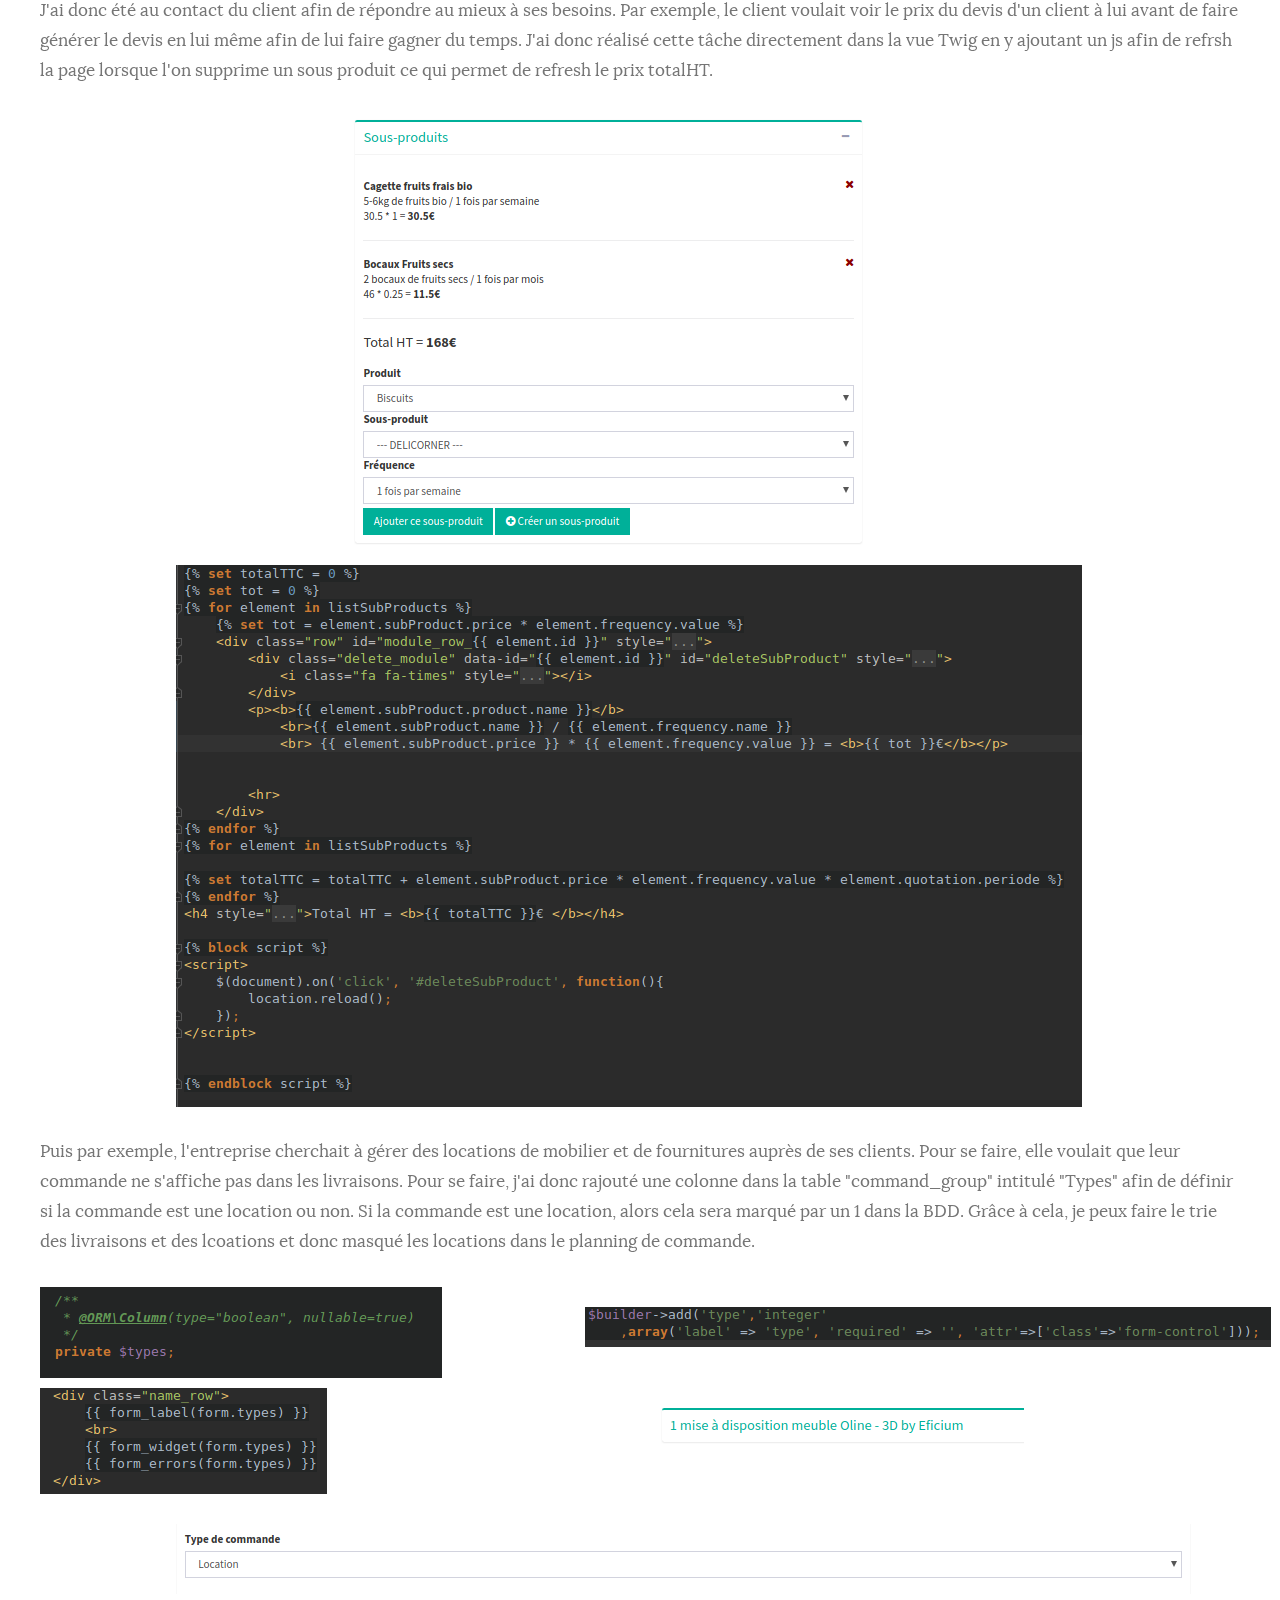
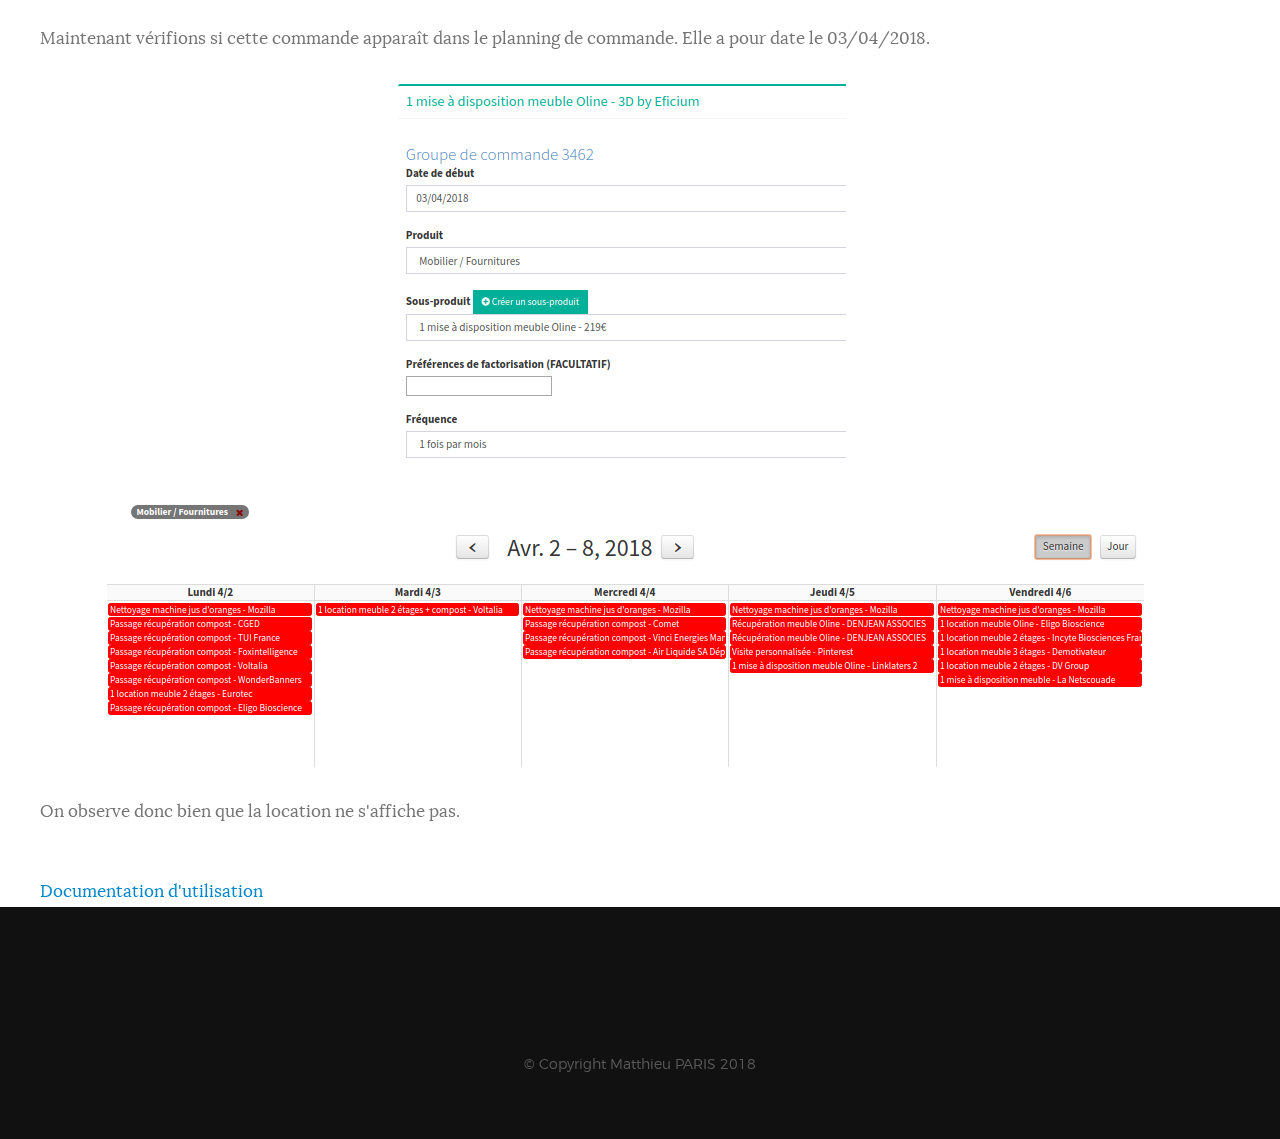
<file: Stage2.html>
<!DOCTYPE html>
<!--[if lt IE 9 ]><html class="no-js oldie" lang="en"> <![endif]-->
<!--[if IE 9 ]><html class="no-js oldie ie9" lang="en"> <![endif]-->
<!--[if (gte IE 9)|!(IE)]><!-->
<html class="no-js" lang="en">
<!--<![endif]-->

<head>

    <!--- basic page needs
    ================================================== -->
    <meta charset="utf-8">
    <title>Portfolio Matthieu Paris</title>
    <meta name="description" content="">
    <meta name="author" content="">

    <!-- mobile specific metas
    ================================================== -->
    <meta name="viewport" content="width=device-width, initial-scale=1">

    <!-- CSS
    ================================================== -->
    <link rel="stylesheet" href="css/base.css">
    <link rel="stylesheet" href="css/vendor.css">
    <link rel="stylesheet" href="css/main.css">

    <!-- script
    ================================================== -->
    <script src="js/modernizr.js"></script>
    <script src="js/pace.min.js"></script>

    <!-- favicons
    ================================================== -->
    <link rel="shortcut icon" href="favicon.ico" type="image/x-icon">
    <link rel="icon" href="favicon.ico" type="image/x-icon">

</head>

<body id="top">

    <!-- header
    ================================================== -->
    <header class="s-header">

        <div class="header-logo">
            <a class="site-logo" href="index.html">
                <img src="images/logo.png" alt="Homepage">
            </a>
        </div>

        <nav class="header-nav">

            <a href="#0" class="header-nav__close" title="close"><span>Close</span></a>

            <div class="header-nav__content">
                <h3>Navigation</h3>
                
                <ul class="header-nav__list">
                    <a href="index.html">Accueil</a>  
                </ul>

    
                <!--<p>Perspiciatis hic praesentium nesciunt. Et neque a dolorum <a href='#0'>voluptatem</a> porro iusto sequi veritatis libero enim. Iusto id suscipit veritatis neque reprehenderit.</p>-->
    
                <ul class="header-nav__social">
                    <li>
                        <a href="#"><i class="fa fa-facebook"></i></a>
                    </li>
                    <li>
                        <a href="#"><i class="fa fa-twitter"></i></a>
                    </li>
                    <li>
                        <a href="#"><i class="fa fa-instagram"></i></a>
                    </li>
                    <li>
                        <a href="#"><i class="fa fa-behance"></i></a>
                    </li>
                    <li>
                        <a href="#"><i class="fa fa-dribbble"></i></a>
                    </li>
                </ul>

            </div> <!-- end header-nav__content -->

        </nav>  <!-- end header-nav -->

        <a class="header-menu-toggle" href="#0">
            <span class="header-menu-text">Menu</span>
            <span class="header-menu-icon"></span>
        </a>

    </header> <!-- end s-header -->


    <!-- home
    ================================================== -->
    <section id="home" class="s-home target-section" data-parallax="scroll" data-image-src="images/hero-bg.jpg" data-natural-width=3000 data-natural-height=2000 data-position-y=center>

        <div class="overlay"></div>
        <div class="shadow-overlay"></div>

        <div class="home-content">

            <div class="row home-content__main">

                <h3>Stage de 2ème année</h3>

                <h1>
                    <br>
                    Matthieu <br>
                    PARIS<br>
               
                </h1>

               <!-- <div class="home-content__buttons">
                    <a href="#contact" class="smoothscroll btn btn--stroke">
                        Voir mes projets
                    </a>
                    <a href="#about" class="smoothscroll btn btn--stroke">
                        En savoir plus
                    </a>
                </div>-->

            </div>

            <div class="home-content__scroll">
                <a href="#about" class="scroll-link smoothscroll">
                    <span>Scroll Down</span>
                </a>
            </div>

            <div class="home-content__line"></div>

        </div> <!-- end home-content -->


        <ul class="home-social">
            <li>
                <a href="#0"><i class="fa fa-facebook" aria-hidden="true"></i><span>Facebook</span></a>
            </li>
            <li>
                <a href="#0"><i class="fa fa-twitter" aria-hidden="true"></i><span>Twitter</span></a>
            </li>
            <li>
                <a href="#0"><i class="fa fa-instagram" aria-hidden="true"></i><span>Instagram</span></a>
            </li>
            <li>
                <a href="#0"><i class="fa fa-behance" aria-hidden="true"></i><span>Behance</span></a>
            </li>
            <li>
                <a href="#0"><i class="fa fa-dribbble" aria-hidden="true"></i><span>Dribbble</span></a>
            </li>
        </ul> 
        <!-- end home-social -->

    </section> <!-- end s-home -->

<section style="background-color: white;">
<div class="row " style="background-color: white;">


<center><h2 style="margin-top: 0 !important;padding-top:15px;"> Stage de Deuxième année </h2></center>
<center><h4> Bluesquare Computing </h4></center>

<div class="row">
<div class="col-md-12">
      
<h4 style="margin-top:50px; text-decoration: underline green;"> Présentation de l'entreprise :</h4>
 <p><b>Bluesquare Computing</b> est une jeune société de conseil en technologies en forte croissance fondée par Miche JAUTZY.<br>
Les activités de l’entreprise se déclinent en 3 catégories :<br><br>
<b>- Activités digitales :</b> Applications mobiles et plateformes web<br>
<b>- Data Mining :</b> R&D externalisée et analyses prédictives<br>
<b>- Start-ups en interne :</b> Production technologique et conseil et structuration<br>
</p><br>
<p>Bluesquare Computing réalise aussi bien des missions dans le domaine du digital
(sites vitrines, sites e-commerces, plateformes sur mesures, web app, app natives iOS et
Android …), mais va également plus loin dans le domaine du big data ou de la R&D où
Bluesquare agit comme laboratoire externalisé pour ses partenaires.<br>
L'entreprise utilise en particulier les dernières technologies afin d'éxécuter leurs tâches notamment le framework Symfony 4 </p>

<h4 style="margin-top:30px; text-decoration: underline green;"> Présentation de mes activités :</h4>

<p>Durant ce stage, j'ai ainsi pu ré-exploiter mes connaissances apprisent durant mon stage de première année sur le <b>framework Symfony2</b> et me familiariser avec Symfony 4 et l'utilisation du scss. J'ai aussi améliorer mes connaissances en javascript notamment en jQuery et en Ajax.<br>
J'ai donc rencontré différentes situations professionnelles qui sont :<br><br>
- La <b>création d'un site vitrine sur un projet en interne appellé "Générateur".</b> Il s'agit d'une API qui a pour but de générer les pages d'un projet selon différents snippet que l'utilisateur aura choisi. Ce projet a pour but de faire gagner énormément de temps lors de création de projet notamment pour créer le back end de celui çi. Avec ce logiciel, l'entreprise à pour objectif de se voir transmettre le titre de <b> jeune entreprise innovante</b><br><br>
- Ensuite j'ai participé à un projet pour l'entreprise <b>Batiphoenix</b>.Batiphoenix est une start up consacrée au réemploi des matériaux de construction, elle accompagne les acteurs du bâtiment dans ce virage écologique. J'ai aussi bien participé au front qu'au back end de celui çi. Grâce a une plateforme nommé <b>"Asana"</b>, nous étions directement en relation avec le client. Celui ci nous faisait part de ses exigences et sur les modifications à faire sur la partie du site présent sur le serveur de développement. Je me suis donc occupé la plupart du temps de réaliser les tâches créer par le client sur la plateforme.<br><br>
- Puis ensuite j'ai participé à un autre projet pour l'entreprise suivante nommé <b>Delicorner</b>. Delicorner a pour but de livrer régulièrement directement dans vos bureaux, en véhicule électrique ou vélo des fruits frais BIO, des fruits secs et en-cas variés de qualité. Comme pour Batiphoenix, je me suis occupé des différentes tâches créer sur la plateforme <b>Asana</b> particulièrement celles liées au back end.
</p><br><br>

</div>
</div>

<div class="container">
    <div class="row">
    <div class="col-md-12">
        <h4 style="margin-top:30px; text-decoration: underline green;"> Générateur :</h4>
        <p>Pour le générateur, j'ai donc dû réaliser le site vitrine du projet réalisé en interne par Bluesquare. Avant de m'attaquer directement au code, j'ai chercher différents site vendant des technologies afin d'éxaminer leur structure et de m'en aspirer pour le projet. Ensuite j'ai créé un mockup afin de faire valider la structure du site vitrine. Voici donc ci-dessous le mockup de base, qui a ensuite évolué par la suite.</p>
    </div>
</div>
<div class="row">
    <div class="col-md-12">
        <img src="images/mockup/generateurProjet.png" style="margin-left: 17%; margin-top: 20px;">
    </div>
</div>
<div class="row">
    <div class="col-md-12">
        <p style="margin-top: 20px;">Ensuite j'ai donc créer un nouveau projet en Symfony 2. Pour la première partie du site vitrine, je me suis inspiré du site de Bluesquare.</p>
    </div>
</div>
<div class="row">
    <div class="col-md-6">
        <img src="images/Stage2/front.png">
    </div>
    <div class="col-md-6">
        <img src="images/Stage2/front1.png" style="margin-left: 12%; margin-top: 20px;">
    </div>
    </div>
    <div class="row">
       <div class="col-md-12" style="margin-top: 20px;">
        <p>Ensuite, la seconde partie consiste à présenter les features du Générateur selon les différents snippet prit en charge par celui ci. Lorsque l'on clique sur un boutton représentant un snippet, celui ci changera les images accompagnant le texte avec une animation.</p>
       </div> 
    </div>
     <div class="row">
       <div class="col-md-6">
        <img src="images/Stage2/snippet.png">
       </div> 
       <div class="col-md-6" >
        <img src="images/Stage2/js.png" style="margin-left: 25%; margin-top: 10px;">
       </div> 
    </div>
    <div class="row">
        <div class="col-md-12">
            <p>Et ensuite, je me suis inspiré de "Air&Jobs" afin de créer deux tableaux mettant en valeur la version gratuite du générateur et la version payante avec un hover effectuant un zoom et changement de couleur sur celui selectionné.</p>
        </div>
    </div>
    <div class="row">
        <div class="col-md-6">
            <img src="images/Stage2/tab.png">
        </div>
        <div class="col-md-6" >
            <img src="images/Stage2/tabhtml.png" style="margin-left: 15%; margin-top: 10px;">
        </div>
    </div>
</div>
<div class="container">
    <div class="row">
    <div class="col-md-12">
        <h4 style="margin-top:30px; text-decoration: underline green;"> Batiphoenix :</h4>
    </div>
</div>
<div class="row">
        <div class="col-md-12">
            <p>En ce qui concerne Batiphoenix, je me suis occupé de certaines tâches présentent sur Asana.<br>
                Par exemple, la société voulait que l'on puisse générer les factures des clients directement sur le site. Pour se faire, grâce à un modèle donné par le client, je l'ai ainsi intégrer en HTML/SCSS sur le site puis grâce à une librairie à installer sous le nom de "<b>KnpLabs/snappy</b>", il ma permit de faire générer un pdf selon le code présent sur la page web.</p>
        </div>
    </div>
    <div class="row">
        <div class="col-md-6">
            <img src="images/Stage2/facture.png" style="margin-left: 260px;">
        </div>
        <div class="col-md-6" >
            <img src="images/Stage2/facturePdf.png" style="margin-left: 220px; margin-top: 30px;">
        </div>
    </div>
    <div class="row">
        <div class="col-md-12">
            <p>Ensuite, je me suis chargé de faire un "autocomplete" lorsqu'un utilisateur rentre un code postal afin de chercher des vendeurs se trouvant dans cette zone géographique.
            Afin de le réalsier, j'ai utilisé l'autocomplete poroposé par Google ayant pour nom "<b>
            Place Autocomplete</b>".</p>
        </div>
    </div>
    <div class="row">
        <div class="col-md-6">
            <img src="images/Stage2/autocomplete.png">
        </div>
        <div class="col-md-6">
            <img src="images/Stage2/autocompleteJs.png"  style="margin-left: 12%; margin-top: 10px;">
        </div>
    </div>
</div>
<div class="container">
    <div class="row">
    <div class="col-md-12">
        <h4 style="margin-top:30px; text-decoration: underline green;"> Delicorner :</h4>
    </div>
</div>
<div class="row">
        <div class="col-md-12">
            <p>Pour Delicorner, je me suis occupé de leur plateforme durant 1 semaine dans leur locaux afin de préparer une possible alternance pour l'année prochaine. J'ai donc été au contact du client afin de répondre au mieux à ses besoins. Par exemple, le client voulait voir le prix du devis d'un client à lui avant de faire générer le devis en lui même afin de lui faire gagner du temps. J'ai donc réalisé cette tâche directement dans la vue Twig en y ajoutant un js afin de refrsh la page lorsque l'on supprime un sous produit ce qui permet de refresh le prix totalHT.</p>
        </div> 
    </div>
    <div class="row">
        <div class="col-md-6">
            <img src="images/Stage2/prixDeli.png" style="margin-left: 60%;">
        </div>
        <div class="col-md-6" >
            <img src="images/Stage2/prixDeliTwig.png" style="margin-left: 15%; margin-top: 10px;">
        </div>
    </div>
    <div class="row">
        <div class="col-md-12" style="margin-top:20px;">
            <p>Puis par exemple, l'entreprise cherchait à gérer des locations de mobilier et de fournitures auprès de ses clients. Pour se faire, elle voulait que leur commande ne s'affiche pas dans les livraisons. Pour se faire, j'ai donc rajouté une colonne dans la table "command_group" intitulé "Types" afin de définir si la commande est une location ou non. Si la commande est une location, alors cela sera marqué par un 1 dans la BDD. Grâce à cela, je peux faire le trie des livraisons et des lcoations et donc masqué les locations dans le planning de commande. </p>
        </div> 
    </div>
    <div class="row">
        <div class="col-md-6">
            <img src="images/Stage2/entity.png" style="">
        </div>
        <div class="col-md-6" >
            <img src="images/Stage2/form.png" style="margin-top: 20px; margin-left: 15%">
        </div>
    </div>
    <div class="row">
        <div class="col-md-6">
            <img src="images/Stage2/editForm.png" style="">
        </div>
        <div class="col-md-6" >
            <img src="images/Stage2/location.png" style="margin-top: 20px; margin-left: 80%">
        </div>
    </div>
    <div class="row">
        <div class="col-md-12">
            <img src="images/Stage2/editFormTwig.png" style="margin-left:13%; margin-top: 20px;">
        </div>
    </div>
<div class="row">
        <div class="col-md-12" style="margin-top:20px; text-align: center;">
            <p>Maintenant vérifions si cette commande apparaît dans le planning de commande. Elle a pour date le 03/04/2018. </p>
        </div> 
    </div>
     <div class="row">
        <div class="col-md-6">
            <img src="images/Stage2/locationForm.png" style=" margin-left: 80%;">
        </div>
        <div class="col-md-6" >
            <img src="images/Stage2/planning.png" id="img" style="margin-top: 20px;margin-left: 5%;">
        </div>
    </div>
    <div class="row">
        <div class="col-md-12" style="margin-top:20px; text-align: center;">
            <p>On observe donc bien que la location ne s'affiche pas.</p>
        </div> 
    </div>
    <div class="row">
        <div class="col-md-12" style="margin-top:20px; text-align: center;">
            <a href="https://docs.google.com/document/d/1qiS0lYNErf-KZ9qopUsaLzxhWdnUXVsHJO46aUbEbfI/edit?usp=sharing">Documentation d'utilisation</a>
            
        </div> 
    </div>
</div>
</section>

<footer>
<div class="row footer-bottom">

            <div class="col-twelve">
                <div class="copyright">
                    <span>© Copyright Matthieu PARIS 2018</span> 
                        
                </div>

                <div class="go-top">
                    <a class="smoothscroll" title="Back to Top" href="#top"><i class="icon-arrow-up" aria-hidden="true"></i></a>
                </div>
            </div>

        </div> <!-- end footer-bottom -->

    </footer> <!-- end footer -->


    <!-- photoswipe background
    ================================================== -->
    <div aria-hidden="true" class="pswp" role="dialog" tabindex="-1">

        <div class="pswp__bg"></div>
        <div class="pswp__scroll-wrap">

            <div class="pswp__container">
                <div class="pswp__item"></div>
                <div class="pswp__item"></div>
                <div class="pswp__item"></div>
            </div>

            <div class="pswp__ui pswp__ui--hidden">
                <div class="pswp__top-bar">
                    <div class="pswp__counter"></div><button class="pswp__button pswp__button--close" title="Close (Esc)"></button> <button class="pswp__button pswp__button--share" title=
                    "Share"></button> <button class="pswp__button pswp__button--fs" title="Toggle fullscreen"></button> <button class="pswp__button pswp__button--zoom" title=
                    "Zoom in/out"></button>
                    <div class="pswp__preloader">
                        <div class="pswp__preloader__icn">
                            <div class="pswp__preloader__cut">
                                <div class="pswp__preloader__donut"></div>
                            </div>
                        </div>
                    </div>
                </div>
                <div class="pswp__share-modal pswp__share-modal--hidden pswp__single-tap">
                    <div class="pswp__share-tooltip"></div>
                </div><button class="pswp__button pswp__button--arrow--left" title="Previous (arrow left)"></button> <button class="pswp__button pswp__button--arrow--right" title=
                "Next (arrow right)"></button>
                <div class="pswp__caption">
                    <div class="pswp__caption__center"></div>
                </div>
            </div>

        </div>

    </div> <!-- end photoSwipe background -->


    <!-- preloader
    ================================================== -->
    <div id="preloader">
        <div id="loader">
            <div class="line-scale-pulse-out">
                <div></div>
                <div></div>
                <div></div>
                <div></div>
                <div></div>
            </div>
        </div>
    </div>


    <!-- Java Script
    ================================================== -->
    <script src="js/jquery-3.2.1.min.js"></script>
    <script src="js/plugins.js"></script>
    <script src="js/main.js"></script>
    

</body>

</html>
</file>
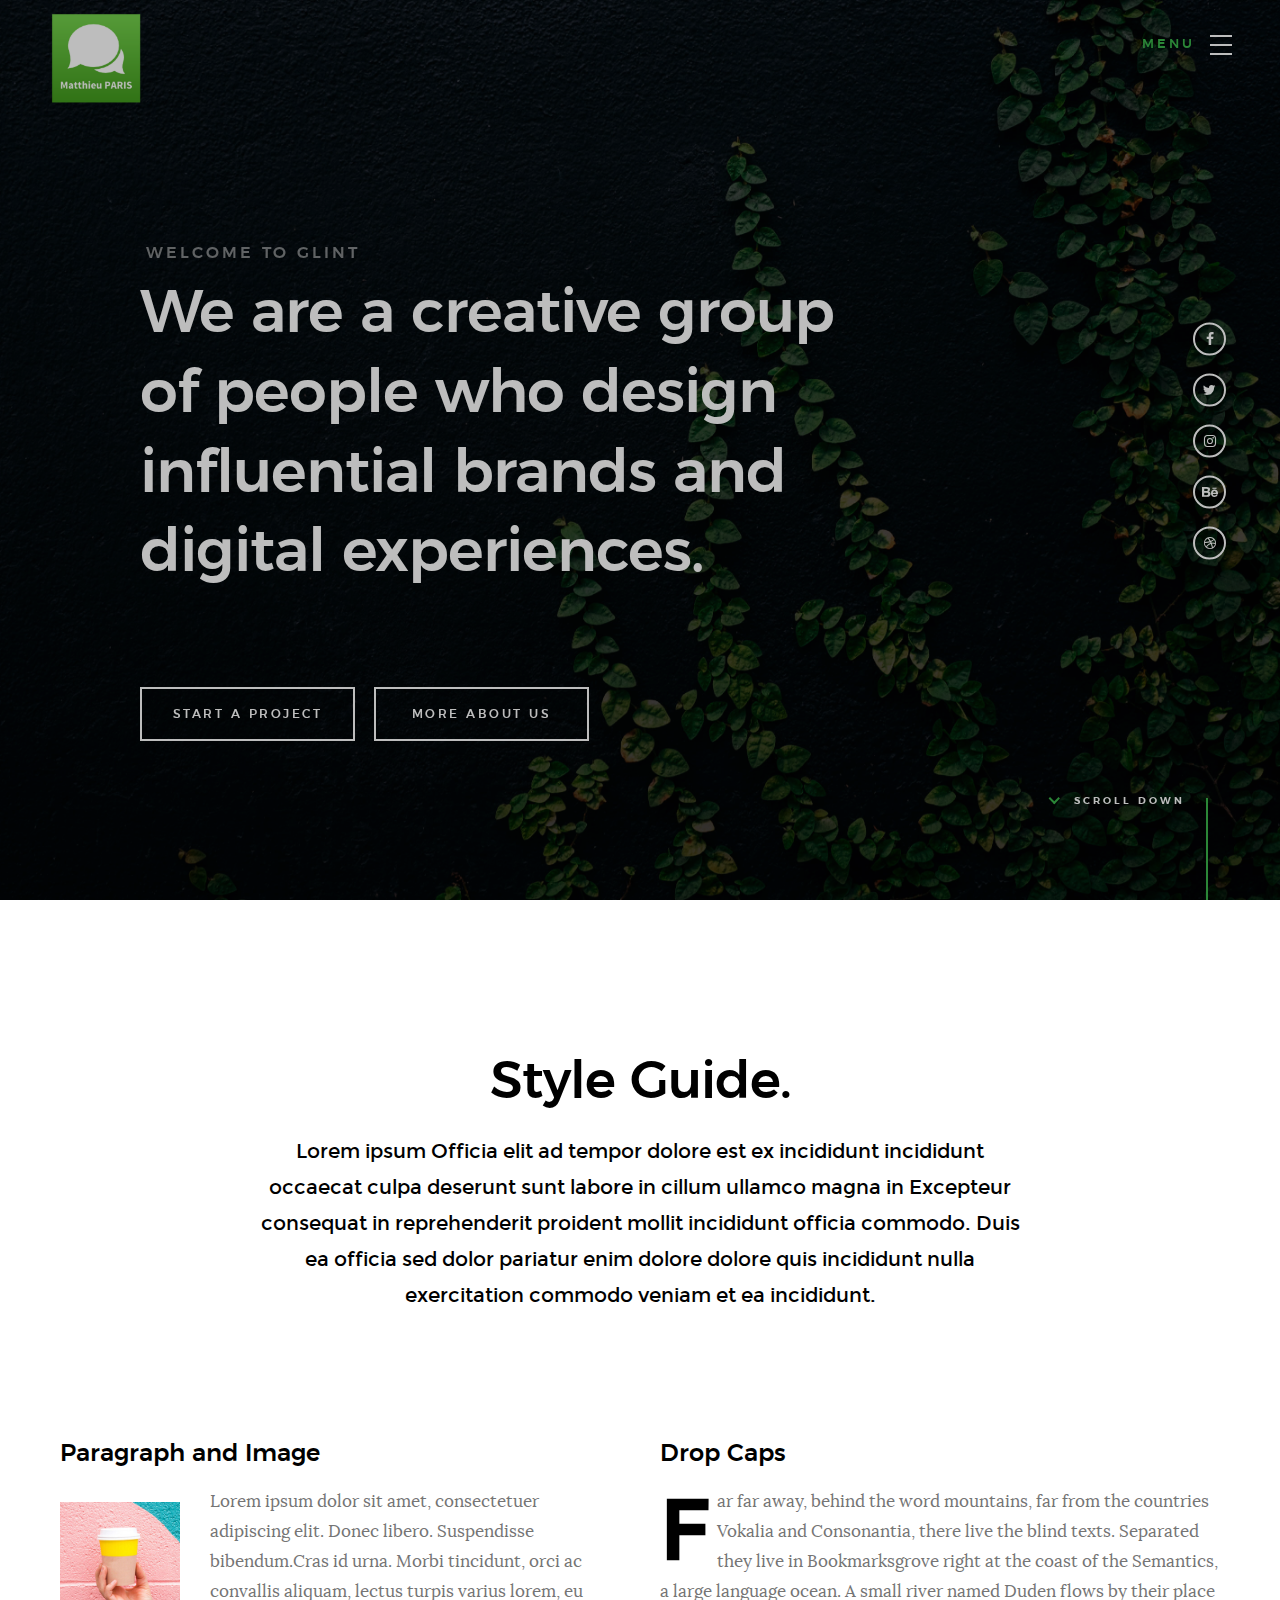
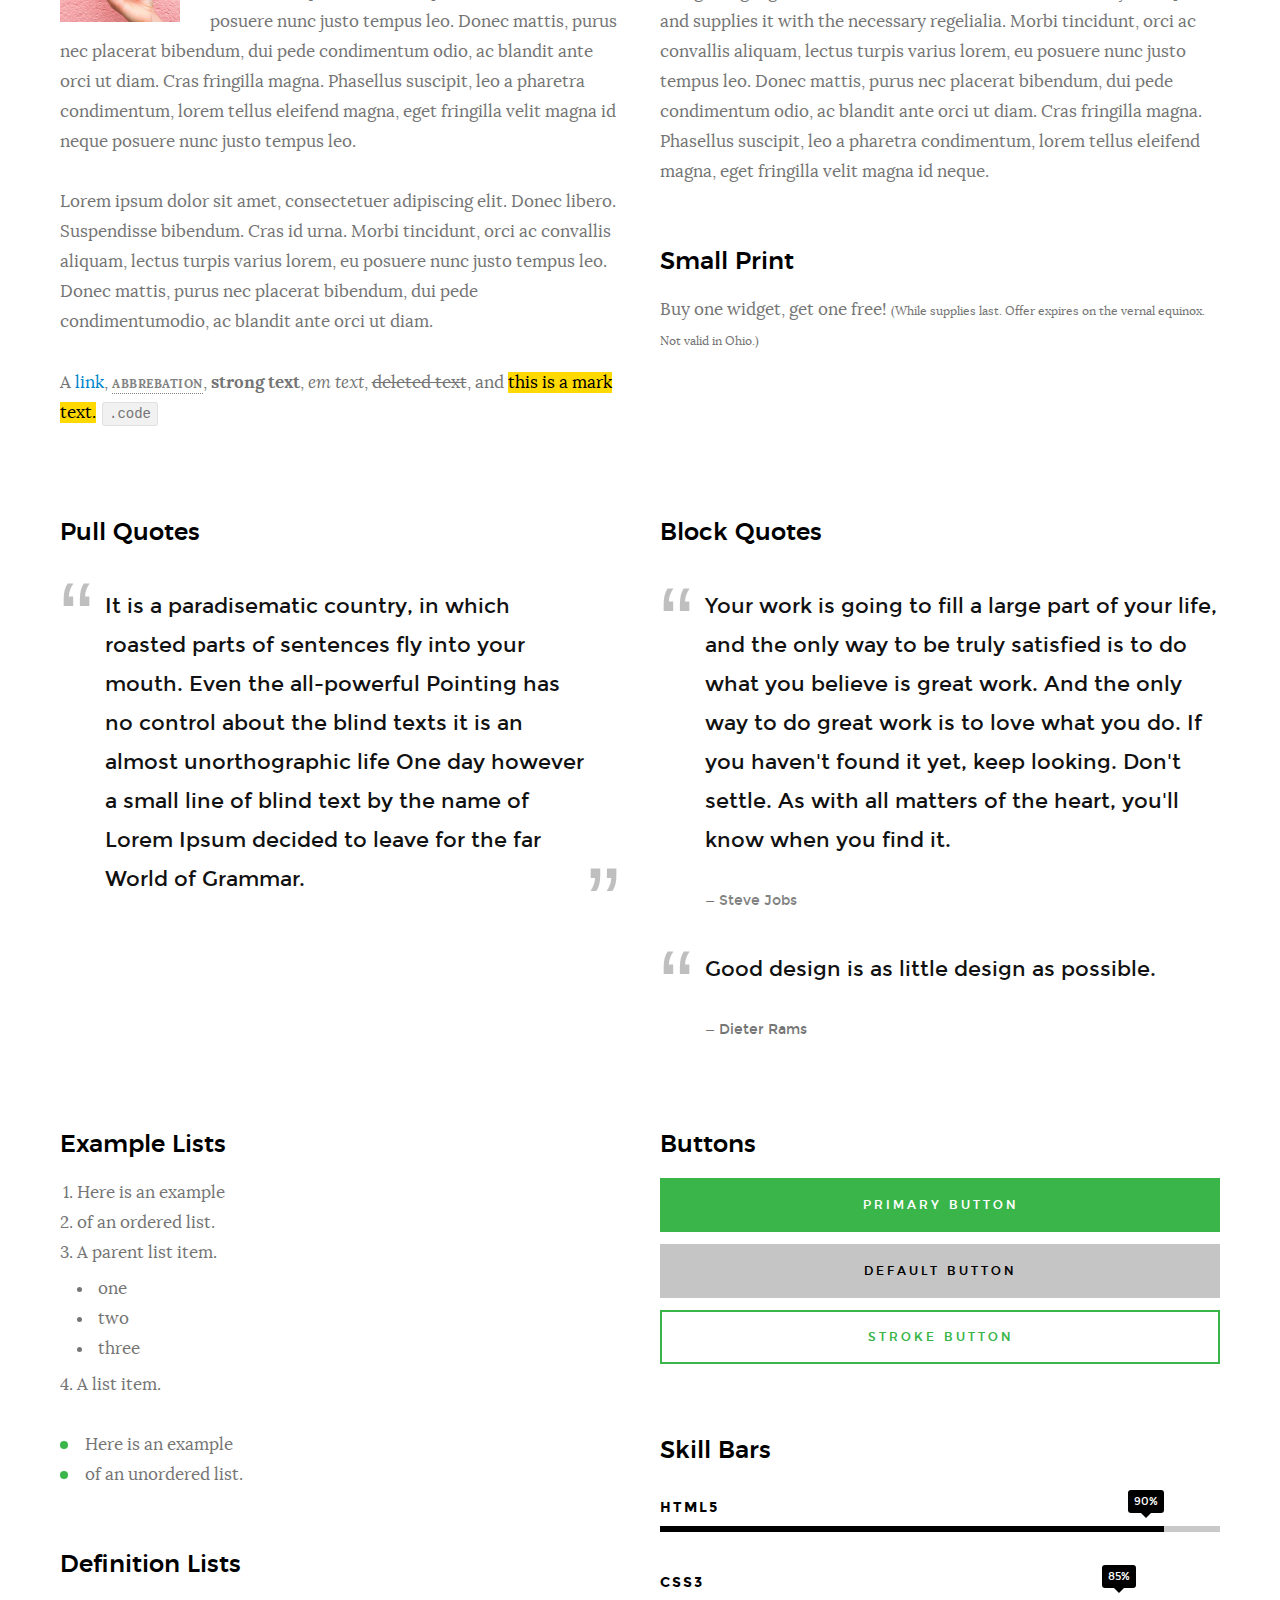
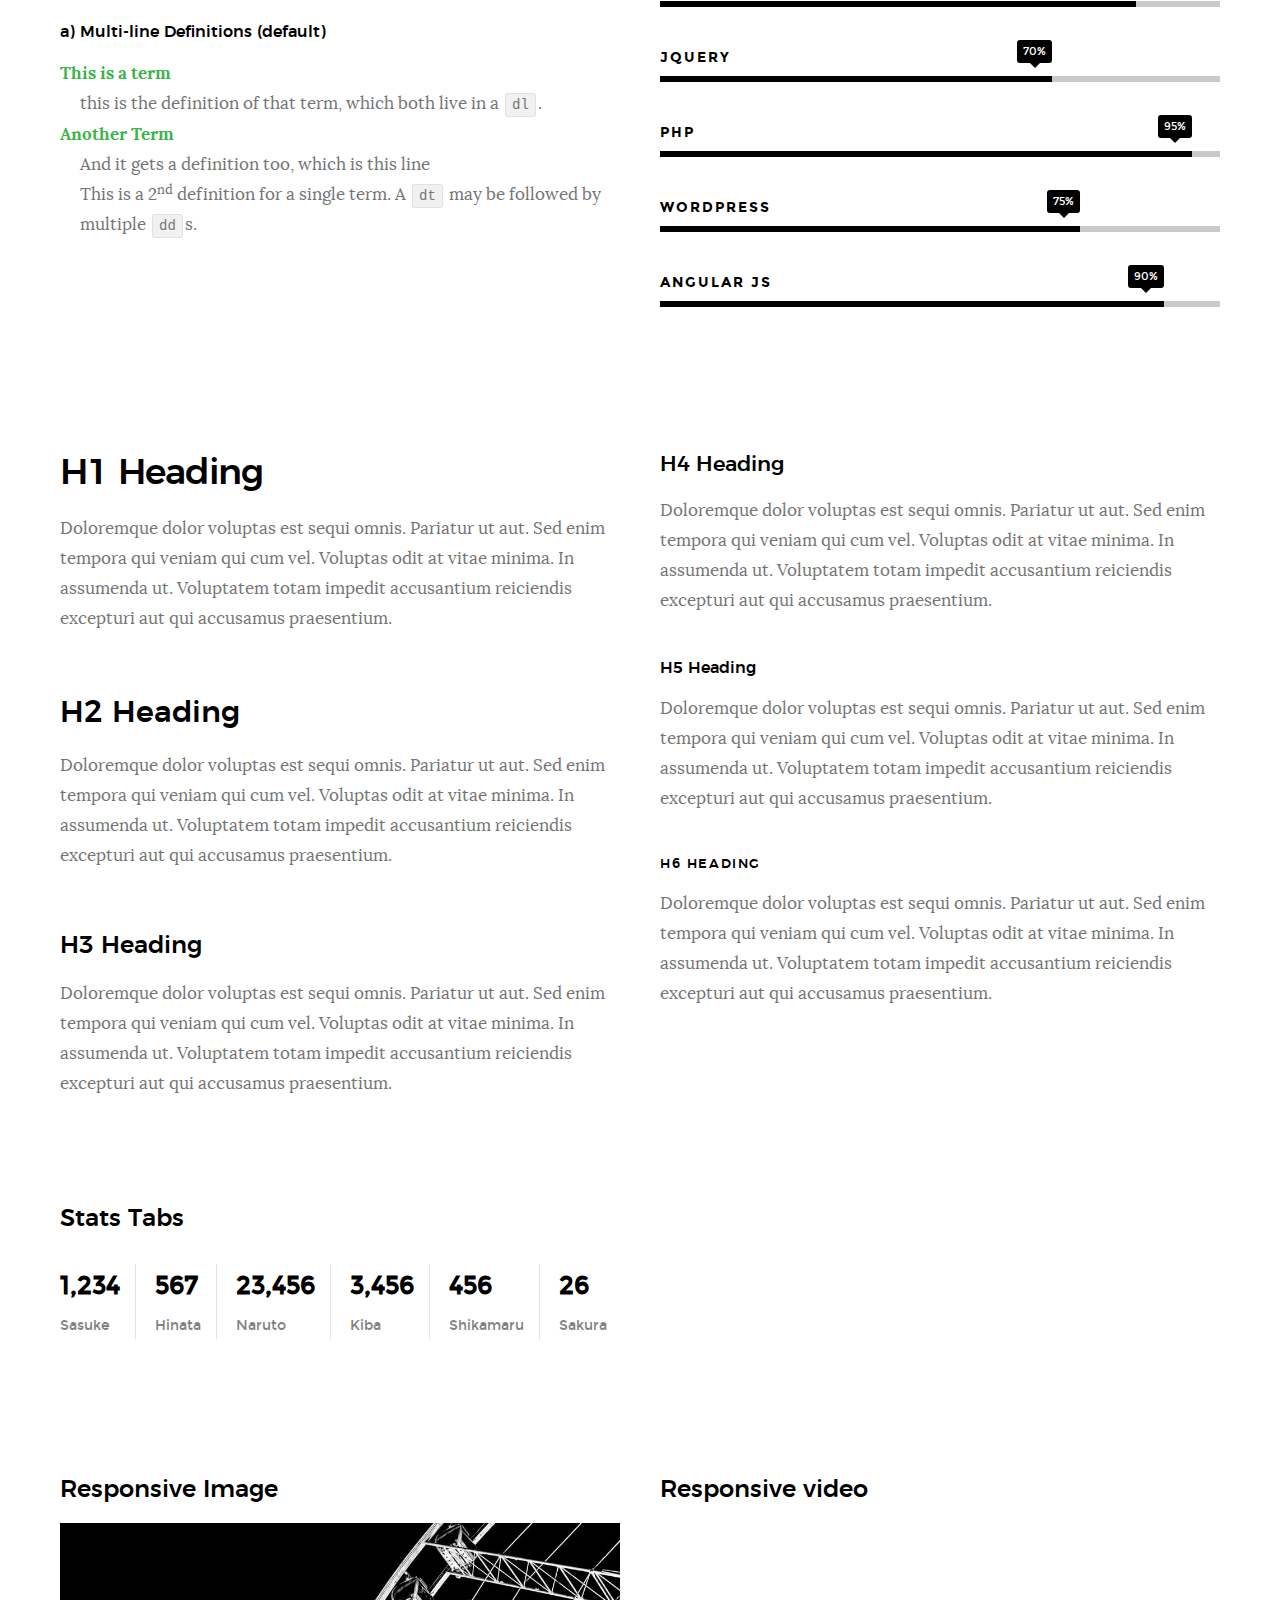
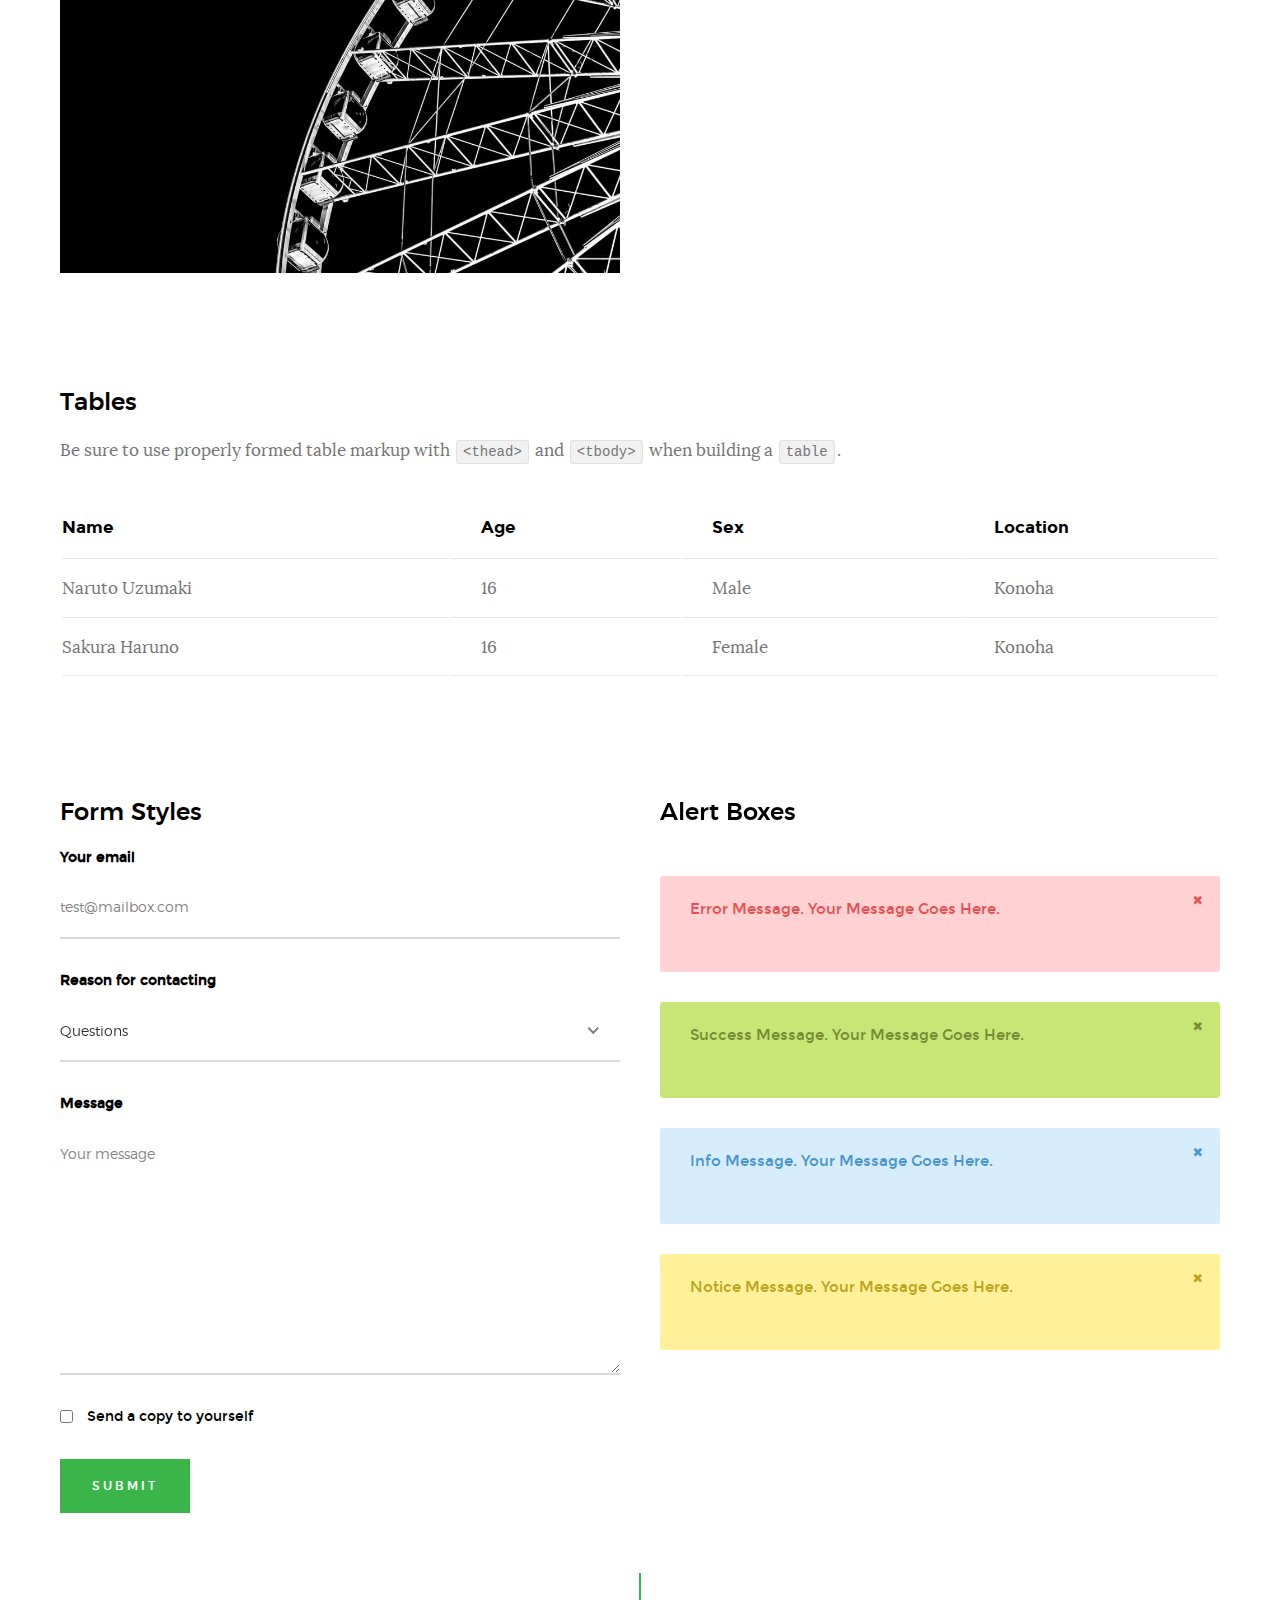
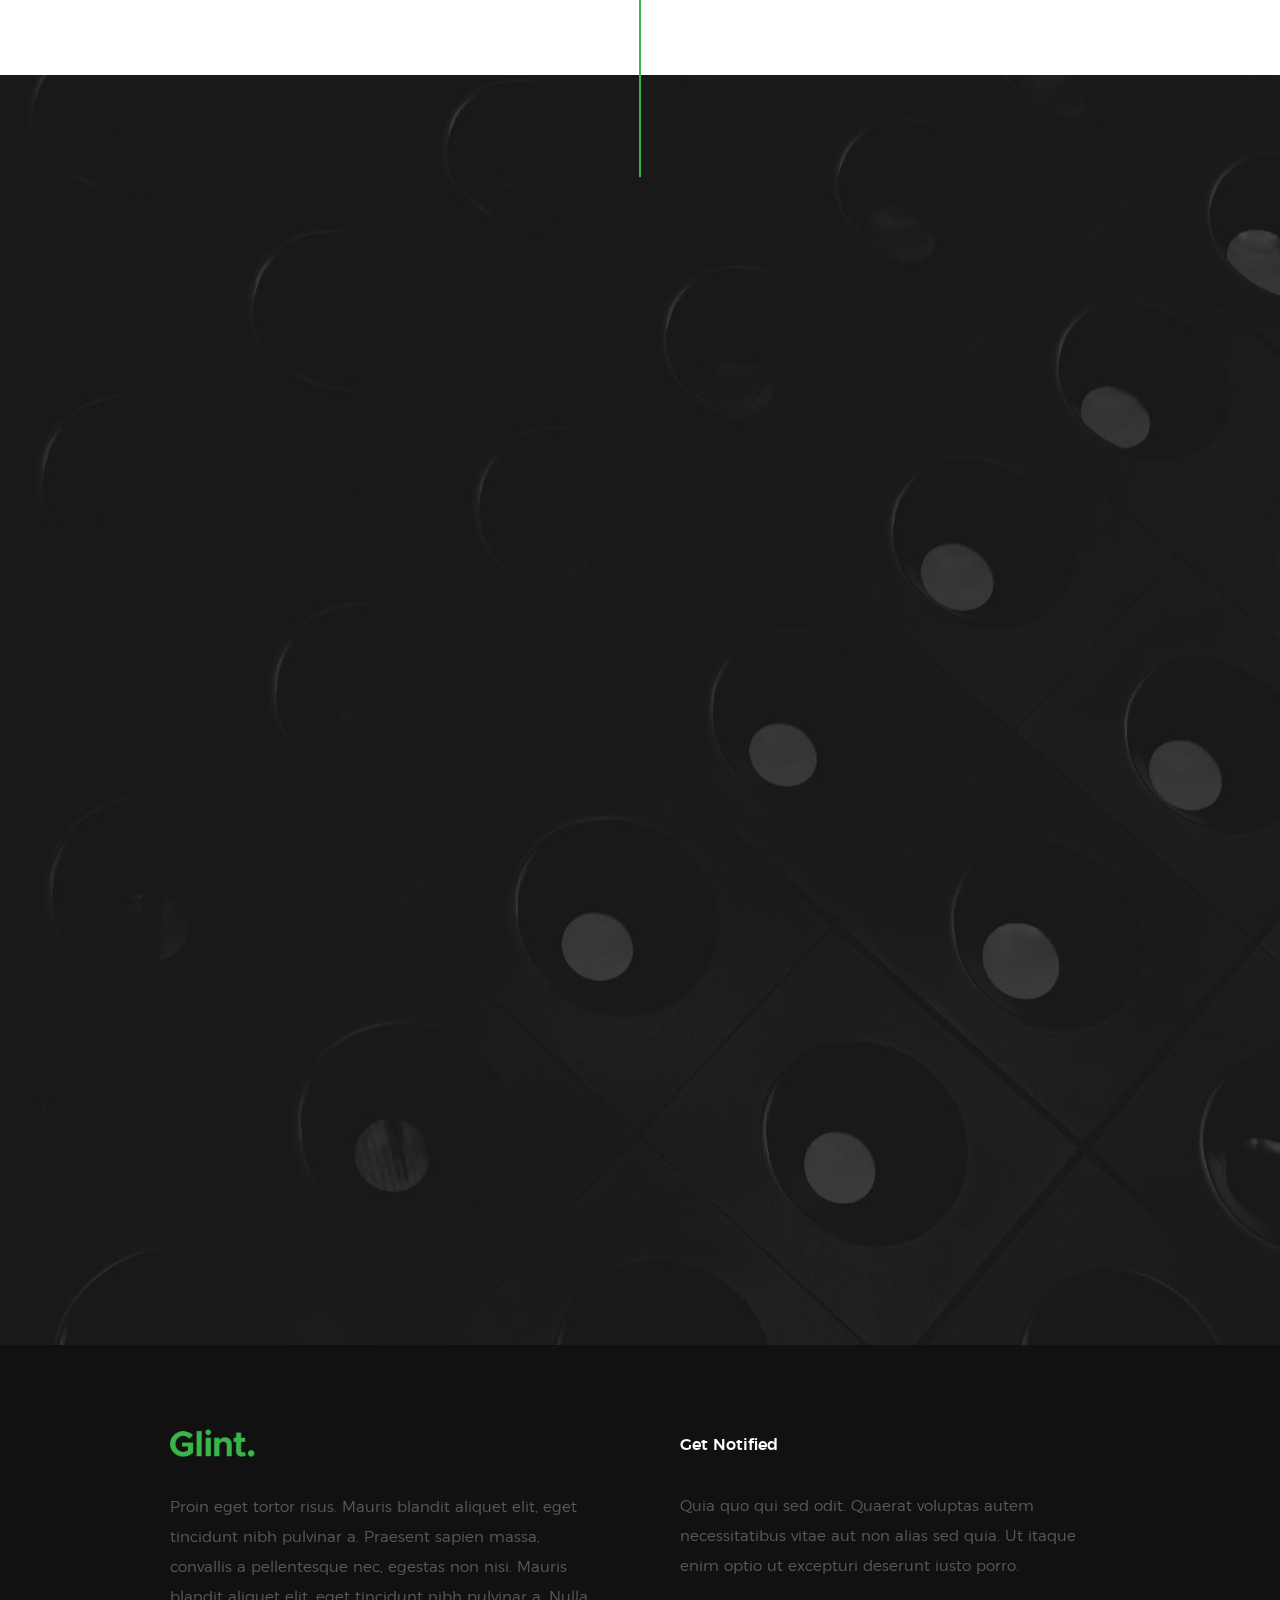
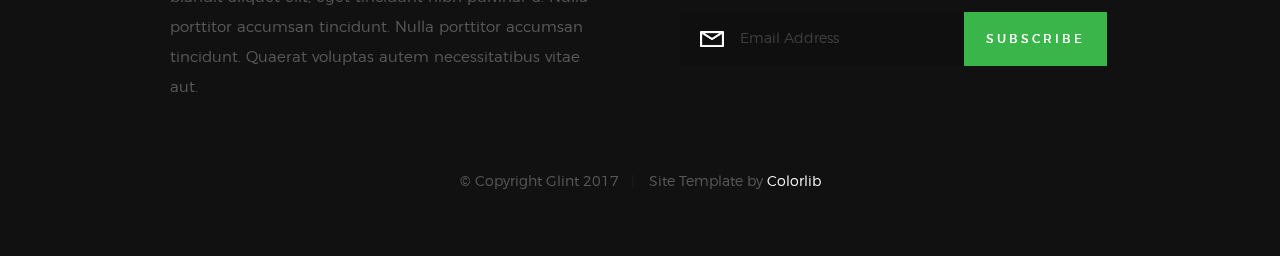
<file: styles.html>
<!DOCTYPE html>
<!--[if lt IE 9 ]><html class="no-js oldie" lang="en"> <![endif]-->
<!--[if IE 9 ]><html class="no-js oldie ie9" lang="en"> <![endif]-->
<!--[if (gte IE 9)|!(IE)]><!-->
<html class="no-js" lang="en">
<!--<![endif]-->

<head>

    <!--- basic page needs
    ================================================== -->
    <meta charset="utf-8">
    <title>Glint - Style Guide</title>
    <meta name="description" content="">
    <meta name="author" content="">

    <!-- mobile specific metas
    ================================================== -->
    <meta name="viewport" content="width=device-width, initial-scale=1">

    <!-- CSS
    ================================================== -->
    <link rel="stylesheet" href="css/base.css">
    <link rel="stylesheet" href="css/vendor.css">
    <link rel="stylesheet" href="css/main.css">

    <style type="text/css" media="screen">
        .s-styles { 
            background: white;
            padding-top: 15rem;
            padding-bottom: 12rem;
        }
     </style> 

    <!-- script
    ================================================== -->
    <script src="js/modernizr.js"></script>
    <script src="js/pace.min.js"></script>

    <!-- favicons
    ================================================== -->
    <link rel="shortcut icon" href="favicon.ico" type="image/x-icon">
    <link rel="icon" href="favicon.ico" type="image/x-icon">

</head>

<body id="top">

    <!-- header
    ================================================== -->
    <header class="s-header">

        <div class="header-logo">
            <a class="site-logo" href="index.html">
                <img src="images/logo.png" alt="Homepage">
            </a>
        </div>

        <nav class="header-nav">

            <a href="#0" class="header-nav__close" title="close"><span>Close</span></a>

            <div class="header-nav__content">
                <h3>Navigation</h3>
                
                <ul class="header-nav__list">
                    <li class="current"><a class="smoothscroll"  href="index.html" title="home">Home</a></li>
                    <li><a href="index.html#about" title="about">About</a></li>
                    <li><a href="index.html#services" title="services">Services</a></li>
                    <li><a href="index.html#works" title="works">Works</a></li>
                    <li><a href="index.html#clients" title="clients">Clients</a></li>
                    <li><a href="#contact" title="contact">Contact</a></li>
                </ul>
    
                <p>Perspiciatis hic praesentium nesciunt. Et neque a dolorum <a href='#0'>voluptatem</a> porro iusto sequi veritatis libero enim. Iusto id suscipit veritatis neque reprehenderit.</p>
    
                <ul class="header-nav__social">
                    <li>
                        <a href="#0"><i class="fa fa-facebook"></i></a>
                    </li>
                    <li>
                        <a href="#0"><i class="fa fa-twitter"></i></a>
                    </li>
                    <li>
                        <a href="#0"><i class="fa fa-instagram"></i></a>
                    </li>
                    <li>
                        <a href="#0"><i class="fa fa-behance"></i></a>
                    </li>
                    <li>
                        <a href="#0"><i class="fa fa-dribbble"></i></a>
                    </li>
                </ul>

            </div> <!-- end header-nav__content -->

        </nav>  <!-- end header-nav -->

        <a class="header-menu-toggle" href="#0">
            <span class="header-menu-text">Menu</span>
            <span class="header-menu-icon"></span>
        </a>

    </header> <!-- end s-header -->


    <!-- home
    ================================================== -->
    <section id="home" class="s-home target-section" data-parallax="scroll" data-image-src="images/hero-bg.jpg" data-natural-width=3000 data-natural-height=2000 data-position-y=center>

        <div class="overlay"></div>
        <div class="shadow-overlay"></div>

        <div class="home-content">

            <div class="row home-content__main">

                <h3>Welcome to Glint</h3>

                <h1>
                    We are a creative group <br>
                    of people who design <br>
                    influential brands and <br>
                    digital experiences.
                </h1>

                <div class="home-content__buttons">
                    <a href="#contact" class="smoothscroll btn btn--stroke">
                        Start a Project
                    </a>
                    <a href="index.html#about" class="smoothscroll btn btn--stroke">
                        More About Us
                    </a>
                </div>

            </div>

            <div class="home-content__scroll">
                <a href="#styles" class="scroll-link smoothscroll">
                    <span>Scroll Down</span>
                </a>
            </div>

            <div class="home-content__line"></div>

        </div> <!-- end home-content -->


        <ul class="home-social">
            <li>
                <a href="#0"><i class="fa fa-facebook" aria-hidden="true"></i><span>Facebook</span></a>
            </li>
            <li>
                <a href="#0"><i class="fa fa-twitter" aria-hidden="true"></i><span>Twiiter</span></a>
            </li>
            <li>
                <a href="#0"><i class="fa fa-instagram" aria-hidden="true"></i><span>Instagram</span></a>
            </li>
            <li>
                <a href="#0"><i class="fa fa-behance" aria-hidden="true"></i><span>Behance</span></a>
            </li>
            <li>
                <a href="#0"><i class="fa fa-dribbble" aria-hidden="true"></i><span>Dribbble</span></a>
            </li>
        </ul> 
        <!-- end home-social -->

    </section> <!-- end s-home -->


    <!-- styles
    ================================================== -->
    <section id="styles" class="s-styles">
        
        <div class="row narrow section-intro add-bottom text-center">

            <div class="col-twelve tab-full">

                <h1 class="display-2">Style Guide.</h1>

                <p class="lead">Lorem ipsum Officia elit ad tempor dolore est ex incididunt incididunt occaecat culpa deserunt sunt labore in cillum ullamco magna in Excepteur consequat in reprehenderit proident mollit incididunt officia commodo.
                Duis ea officia sed dolor pariatur enim dolore dolore quis incididunt nulla exercitation commodo veniam et ea incididunt.</p>

            </div>

        </div>

        <div class="row">

            <div class="col-six tab-full">

                <h3>Paragraph and Image</h3>

                <p><a href="#"><img width="120" height="120" class="pull-left" alt="sample-image" src="images/sample-image.jpg"></a>
                Lorem ipsum dolor sit amet, consectetuer adipiscing elit. Donec libero. Suspendisse bibendum.Cras id urna. Morbi tincidunt, orci ac convallis aliquam, lectus turpis varius lorem, eu posuere nunc justo tempus leo. Donec mattis, purus nec placerat bibendum, dui pede condimentum odio, ac blandit ante orci ut diam. Cras fringilla magna. Phasellus suscipit, leo a pharetra condimentum, lorem tellus eleifend magna, eget fringilla velit magna id neque posuere nunc justo tempus leo. </p>

                <p>
                Lorem ipsum dolor sit amet, consectetuer adipiscing elit. Donec libero. Suspendisse bibendum. Cras id urna. Morbi tincidunt, orci ac convallis aliquam, lectus turpis varius lorem, eu posuere nunc justo tempus leo. Donec mattis, purus nec placerat bibendum, dui pede condimentumodio, ac blandit ante orci ut diam.	
                </p>

                <p>A <a href="#">link</a>,
                <abbr title="this really isn't a very good description">abbrebation</abbr>,
                <strong>strong text</strong>,
                <em>em text</em>,
                <del>deleted text</del>, and
                <mark>this is a mark text.</mark>
                <code>.code</code>
                </p>

            </div>

            <div class="col-six tab-full">

                <h3>Drop Caps</h3>

                <p class="drop-cap">Far far away, behind the word mountains, far from the countries Vokalia and Consonantia,
                there live the blind texts. Separated they live in Bookmarksgrove right at the coast of the
                Semantics, a large language ocean. A small river named Duden flows by their place and supplies it with the necessary regelialia. Morbi tincidunt, orci ac convallis aliquam, lectus turpis varius lorem, eu	posuere nunc justo tempus leo. Donec mattis, purus nec placerat bibendum, dui pede condimentum odio, ac blandit ante orci ut diam. Cras fringilla magna. Phasellus suscipit, leo a pharetra condimentum, lorem tellus eleifend magna, eget fringilla velit magna id neque.
                </p>

                <h3>Small Print</h3>

                <p>Buy one widget, get one free!
                <small>(While supplies last. Offer expires on the vernal equinox. Not valid in Ohio.)</small>
                </p>

            </div>

        </div> <!-- end row -->

        <div class="row">

            <div class="col-six tab-full">

                <h3>Pull Quotes</h3>

                <aside class="pull-quote">
                    <blockquote>
                    <p>It is a paradisematic country, in which roasted parts of
                    sentences fly into your mouth. Even the all-powerful Pointing has no control about the blind
                    texts it is an almost unorthographic life One day however a small line of blind text by the name
                    of Lorem Ipsum decided to leave for the far World of Grammar.</p>
                    </blockquote>
                </aside>

            </div>

            <div class="col-six tab-full">

                <h3>Block Quotes</h3>

                <blockquote cite="http://where-i-got-my-info-from.com">
                <p>Your work is going to fill a large part of your life, and the only way to be truly satisfied is
                to do what you believe is great work. And the only way to do great work is to love what you do.
                If you haven't found it yet, keep looking. Don't settle. As with all matters of the heart, you'll know when you find it.
                </p>
                <cite>
                    <a href="#">Steve Jobs</a>
                </cite>
                </blockquote>

                <blockquote>
                <p>Good design is as little design as possible.</p>
                <cite>Dieter Rams</cite>
                </blockquote>

            </div>

        </div> <!-- end row -->


        <div class="row half-bottom">

            <div class="col-six tab-full">

                <h3>Example Lists</h3>

                <ol>
                    <li>Here is an example</li>
                    <li>of an ordered list.</li>
                    <li>A parent list item.
                        <ul>
                            <li>one</li>
                            <li>two</li>
                            <li>three</li>
                        </ul>
                        </li>
                        <li>A list item.</li>
                    </ol>

                <ul class="disc">
                    <li>Here is an example</li>
                    <li>of an unordered list.</li>
                </ul>

                <h3>Definition Lists</h3>

                <h5>a) Multi-line Definitions (default) </h5>

                <dl>
                    <dt><strong>This is a term</strong></dt>
                        <dd>this is the definition of that term, which both live in a <code>dl</code>.</dd>
                    <dt><strong>Another Term</strong></dt>
                        <dd>And it gets a definition too, which is this line</dd>
                        <dd>This is a 2<sup>nd</sup> definition for a single term. A <code>dt</code> may be followed by multiple <code>dd</code>s.</dd>
                </dl>

            </div>

            <div class="col-six tab-full">

                <h3>Buttons</h3>

                <p>
                    <a class="btn btn--primary full-width" href="#0">Primary Button</a>
                    <a class="btn full-width" href="#0">Default Button</a>
                    <a class="btn btn--stroke full-width" href="#0">Stroke Button</a>
                </p>

                <h3>Skill Bars</h3>
                
                <ul class="skill-bars">
                    <li>
                    <div class="progress percent90"><span>90%</span></div>
                    <strong>HTML5</strong>
                    </li>
                    <li>
                    <div class="progress percent85"><span>85%</span></div>
                    <strong>CSS3</strong>
                    </li>
                    <li>
                    <div class="progress percent70"><span>70%</span></div>
                    <strong>JQuery</strong>
                    </li>
                    <li>
                    <div class="progress percent95"><span>95%</span></div>
                    <strong>PHP</strong>
                    </li>
                    <li>
                    <div class="progress percent75"><span>75%</span></div>
                    <strong>Wordpress</strong>
                    </li>
                    <li>
                    <div class="progress percent90"><span>90%</span></div>
                    <strong>Angular JS</strong>
                    </li>
                </ul>

            </div>

        </div> <!-- end row -->

        <div class="row half-bottom">

            <div class="col-six tab-full">
                    
                <h1>H1 Heading</h1>
                <p>Doloremque dolor voluptas est sequi omnis. Pariatur ut aut. Sed enim tempora qui veniam qui cum vel. 
                Voluptas odit at vitae minima. In assumenda ut. Voluptatem totam impedit accusantium reiciendis excepturi aut qui accusamus praesentium.</p>

                <h2>H2 Heading</h2>
                <p>Doloremque dolor voluptas est sequi omnis. Pariatur ut aut. Sed enim tempora qui veniam qui cum vel. 
                Voluptas odit at vitae minima. In assumenda ut. Voluptatem totam impedit accusantium reiciendis excepturi aut qui accusamus praesentium.</p>

                <h3>H3 Heading</h3>
                <p>Doloremque dolor voluptas est sequi omnis. Pariatur ut aut. Sed enim tempora qui veniam qui cum vel. 
                Voluptas odit at vitae minima. In assumenda ut. Voluptatem totam impedit accusantium reiciendis excepturi aut qui accusamus praesentium.</p>

            </div>

            <div class="col-six tab-full">
                    
                <h4>H4 Heading</h4>
                <p>Doloremque dolor voluptas est sequi omnis. Pariatur ut aut. Sed enim tempora qui veniam qui cum vel. 
                Voluptas odit at vitae minima. In assumenda ut. Voluptatem totam impedit accusantium reiciendis excepturi aut qui accusamus praesentium.</p>

                <h5>H5 Heading</h5>
                <p>Doloremque dolor voluptas est sequi omnis. Pariatur ut aut. Sed enim tempora qui veniam qui cum vel. 
                Voluptas odit at vitae minima. In assumenda ut. Voluptatem totam impedit accusantium reiciendis excepturi aut qui accusamus praesentium.</p>

                <h6>H6 Heading</h6>
                <p>Doloremque dolor voluptas est sequi omnis. Pariatur ut aut. Sed enim tempora qui veniam qui cum vel. 
                Voluptas odit at vitae minima. In assumenda ut. Voluptatem totam impedit accusantium reiciendis excepturi aut qui accusamus praesentium.</p>

            </div>

        </div>


        <div class="row half-bottom">

            <div class="col-twelve">

                    <h3>Stats Tabs</h3>

                <ul class="stats-tabs">
                    <li><a href="#">1,234 <em>Sasuke</em></a></li>
                    <li><a href="#">567 <em>Hinata</em></a></li>
                    <li><a href="#">23,456 <em>Naruto</em></a></li>
                    <li><a href="#">3,456 <em>Kiba</em></a></li>
                    <li><a href="#">456 <em>Shikamaru</em></a></li>
                    <li><a href="#">26 <em>Sakura</em></a></li>
                    </ul>

            </div>

        </div> <!-- end row -->


        <div class="row half-bottom">

            <div class="col-six tab-full">

                <h3>Responsive Image</h3>
                <p><img src="images/wheel-500.jpg" 
                    srcset="images/wheel-1000.jpg 1000w, 
                    images/wheel-500.jpg 500w" 
                    sizes="(max-width: 1000px) 100vw, 1000px" alt=""></p>

            </div>

            <div class="col-six tab-full">

                <h3>Responsive video</h3>

                <div class="video-container">
                <iframe src="https://player.vimeo.com/video/14592941?title=0&amp;byline=0&amp;portrait=0&amp;color=F64B39" width="500" height="281" frameborder="0" webkitallowfullscreen mozallowfullscreen allowfullscreen></iframe> 
                </div>

            </div>
            
        </div> <!-- end row -->


        <div class="row add-bottom">

            <div class="col-twelve">

                <h3>Tables</h3>
                <p>Be sure to use properly formed table markup with <code>&lt;thead&gt;</code> and <code>&lt;tbody&gt;</code> when building a <code>table</code>.</p>

                <div class="table-responsive">

                    <table>
                            <thead>
                            <tr>
                                <th>Name</th>
                                <th>Age</th>
                                <th>Sex</th>
                                <th>Location</th>
                            </tr>
                            </thead>
                            <tbody>
                            <tr>
                                <td>Naruto Uzumaki</td>
                                <td>16</td>
                                <td>Male</td>
                                <td>Konoha</td>
                            </tr>
                            <tr>
                                <td>Sakura Haruno</td>
                                <td>16</td>
                                <td>Female</td>
                                <td>Konoha</td>
                            </tr>
                            </tbody>
                    </table>

                </div>

            </div>
            
        </div> <!-- end row -->
    

        <div class="row">

            <div class="col-six tab-full">

                <h3>Form Styles</h3>

                <form>
                        <div>
                            <label for="sampleInput">Your email</label>
                            <input class="full-width" type="email" placeholder="test@mailbox.com" id="sampleInput">
                    </div>
                    <div>
                            <label for="sampleRecipientInput">Reason for contacting</label>
                            <div class="cl-custom-select">
                                <select class="full-width" id="sampleRecipientInput">
                                    <option value="Option 1">Questions</option>
                                    <option value="Option 2">Report</option>
                                    <option value="Option 3">Others</option>
                                </select>
                            </div>
                    </div>
                    
                        <label for="exampleMessage">Message</label>
                        <textarea class="full-width" placeholder="Your message" id="exampleMessage"></textarea>

                        <label class="add-bottom">
                            <input type="checkbox">
                            <span class="label-text">Send a copy to yourself</span>
                        </label>
                    
                        <input class="btn--primary" type="submit" value="Submit">

                </form>

            </div>

            <div class="col-six tab-full">

                <h3>Alert Boxes</h3>

                <br>
                
                <div class="alert-box alert-box--error hideit">
                    <p>Error Message. Your Message Goes Here.</p>
                    <i class="fa fa-times alert-box__close" aria-hidden="true"></i>
                </div><!-- /error -->
                        
                <div class="alert-box alert-box--success hideit">
                    <p>Success Message. Your Message Goes Here.</p>
                    <i class="fa fa-times alert-box__close" aria-hidden="true"></i>
                </div><!-- /success -->
                        
                <div class="alert-box alert-box--info hideit">
                    <p>Info Message. Your Message Goes Here.</p>
                    <i class="fa fa-times alert-box__close" aria-hidden="true"></i>
                </div><!-- /info -->
                        
                <div class="alert-box alert-box--notice hideit">
                    <p>Notice Message. Your Message Goes Here.</p>
                    <i class="fa fa-times alert-box__close" aria-hidden="true"></i>
                </div><!-- /notice -->
            
            </div>

        </div> <!-- end row -->

    </section> <!-- end styles -->


    <!-- contact
    ================================================== -->
    <section id="contact" class="s-contact">

        <div class="overlay"></div>
        <div class="contact__line"></div>

        <div class="row section-header" data-aos="fade-up">
            <div class="col-full">
                <h3 class="subhead">Contact Us</h3>
                <h1 class="display-2 display-2--light">Reach out for a new project or just say hello</h1>
            </div>
        </div>

        <div class="row contact-content" data-aos="fade-up">
            
            <div class="contact-primary">

                <h3 class="h6">Send Us A Message</h3>

                <form name="contactForm" id="contactForm" method="post" action="" novalidate="novalidate">
                    <fieldset>
    
                    <div class="form-field">
                        <input name="contactName" type="text" id="contactName" placeholder="Your Name" value="" minlength="2" required="" aria-required="true" class="full-width">
                    </div>
                    <div class="form-field">
                        <input name="contactEmail" type="email" id="contactEmail" placeholder="Your Email" value="" required="" aria-required="true" class="full-width">
                    </div>
                    <div class="form-field">
                        <input name="contactSubject" type="text" id="contactSubject" placeholder="Subject" value="" class="full-width">
                    </div>
                    <div class="form-field">
                        <textarea name="contactMessage" id="contactMessage" placeholder="Your Message" rows="10" cols="50" required="" aria-required="true" class="full-width"></textarea>
                    </div>
                    <div class="form-field">
                        <button class="full-width btn--primary">Submit</button>
                        <div class="submit-loader">
                            <div class="text-loader">Sending...</div>
                            <div class="s-loader">
                                <div class="bounce1"></div>
                                <div class="bounce2"></div>
                                <div class="bounce3"></div>
                            </div>
                        </div>
                    </div>
    
                    </fieldset>
                </form>

                <!-- contact-warning -->
                <div class="message-warning">
                    Something went wrong. Please try again.
                </div> 
            
                <!-- contact-success -->
                <div class="message-success">
                    Your message was sent, thank you!<br>
                </div>

            </div> <!-- end contact-primary -->

            <div class="contact-secondary">
                <div class="contact-info">

                    <h3 class="h6 hide-on-fullwidth">Contact Info</h3>

                    <div class="cinfo">
                        <h5>Where to Find Us</h5>
                        <p>
                            1600 Amphitheatre Parkway<br>
                            Mountain View, CA<br>
                            94043 US
                        </p>
                    </div>

                    <div class="cinfo">
                        <h5>Email Us At</h5>
                        <p>
                            contact@glintsite.com<br>
                            info@glintsite.com
                        </p>
                    </div>

                    <div class="cinfo">
                        <h5>Call Us At</h5>
                        <p>
                            Phone: (+63) 555 1212<br>
                            Mobile: (+63) 555 0100<br>
                            Fax: (+63) 555 0101
                        </p>
                    </div>

                    <ul class="contact-social">
                        <li>
                            <a href="#"><i class="fa fa-facebook" aria-hidden="true"></i></a>
                        </li>
                        <li>
                            <a href="#"><i class="fa fa-twitter" aria-hidden="true"></i></a>
                        </li>
                        <li>
                            <a href="#"><i class="fa fa-instagram" aria-hidden="true"></i></a>
                        </li>
                        <li>
                            <a href="#"><i class="fa fa-behance" aria-hidden="true"></i></a>
                        </li>
                        <li>
                            <a href="#"><i class="fa fa-dribbble" aria-hidden="true"></i></a>
                        </li>
                    </ul> <!-- end contact-social -->

                </div> <!-- end contact-info -->
            </div> <!-- end contact-secondary -->

        </div> <!-- end contact-content -->

    </section> <!-- end s-contact -->


    <!-- footer
    ================================================== -->
    <footer>

        <div class="row footer-main">

            <div class="col-six tab-full left footer-desc">

                <div class="footer-logo"></div>
                Proin eget tortor risus. Mauris blandit aliquet elit, eget tincidunt nibh pulvinar a. Praesent sapien massa, convallis a pellentesque nec, egestas non nisi. Mauris blandit aliquet elit, eget tincidunt nibh pulvinar a. Nulla porttitor accumsan tincidunt. Nulla porttitor accumsan tincidunt. Quaerat voluptas autem necessitatibus vitae aut.

            </div>

            <div class="col-six tab-full right footer-subscribe">

                <h4>Get Notified</h4>
                <p>Quia quo qui sed odit. Quaerat voluptas autem necessitatibus vitae aut non alias sed quia. Ut itaque enim optio ut excepturi deserunt iusto porro.</p>

                <div class="subscribe-form">
                    <form id="mc-form" class="group" novalidate="true">
                        <input type="email" value="" name="EMAIL" class="email" id="mc-email" placeholder="Email Address" required="">
                        <input type="submit" name="subscribe" value="Subscribe">
                        <label for="mc-email" class="subscribe-message"></label>
                    </form>
                </div>

            </div>

        </div> <!-- end footer-main -->

        <div class="row footer-bottom">

            <div class="col-twelve">
                <div class="copyright">
                    <span>© Copyright Glint 2017</span> 
                    <span>Site Template by <a href="https://www.colorlib.com/">Colorlib</a></span>	
                </div>

                <div class="go-top">
                    <a class="smoothscroll" title="Back to Top" href="#top"><i class="icon-arrow-up" aria-hidden="true"></i></a>
                </div>
            </div>

        </div> <!-- end footer-bottom -->

    </footer> <!-- end footer -->


    <!-- photoswipe background
    ================================================== -->
    <div aria-hidden="true" class="pswp" role="dialog" tabindex="-1">

        <div class="pswp__bg"></div>
        <div class="pswp__scroll-wrap">

            <div class="pswp__container">
                <div class="pswp__item"></div>
                <div class="pswp__item"></div>
                <div class="pswp__item"></div>
            </div>

            <div class="pswp__ui pswp__ui--hidden">
                <div class="pswp__top-bar">
                    <div class="pswp__counter"></div><button class="pswp__button pswp__button--close" title="Close (Esc)"></button> <button class="pswp__button pswp__button--share" title=
                    "Share"></button> <button class="pswp__button pswp__button--fs" title="Toggle fullscreen"></button> <button class="pswp__button pswp__button--zoom" title=
                    "Zoom in/out"></button>
                    <div class="pswp__preloader">
                        <div class="pswp__preloader__icn">
                            <div class="pswp__preloader__cut">
                                <div class="pswp__preloader__donut"></div>
                            </div>
                        </div>
                    </div>
                </div>
                <div class="pswp__share-modal pswp__share-modal--hidden pswp__single-tap">
                    <div class="pswp__share-tooltip"></div>
                </div><button class="pswp__button pswp__button--arrow--left" title="Previous (arrow left)"></button> <button class="pswp__button pswp__button--arrow--right" title=
                "Next (arrow right)"></button>
                <div class="pswp__caption">
                    <div class="pswp__caption__center"></div>
                </div>
            </div>

        </div>

    </div> <!-- end photoSwipe background -->


    <!-- preloader
    ================================================== -->
    <div id="preloader">
        <div id="loader">
            <div class="line-scale-pulse-out">
                <div></div>
                <div></div>
                <div></div>
                <div></div>
                <div></div>
            </div>
        </div>
    </div>


    <!-- Java Script
    ================================================== -->
    <script src="js/jquery-3.2.1.min.js"></script>
    <script src="js/plugins.js"></script>
    <script src="js/main.js"></script>

</body>

</html>
</file>
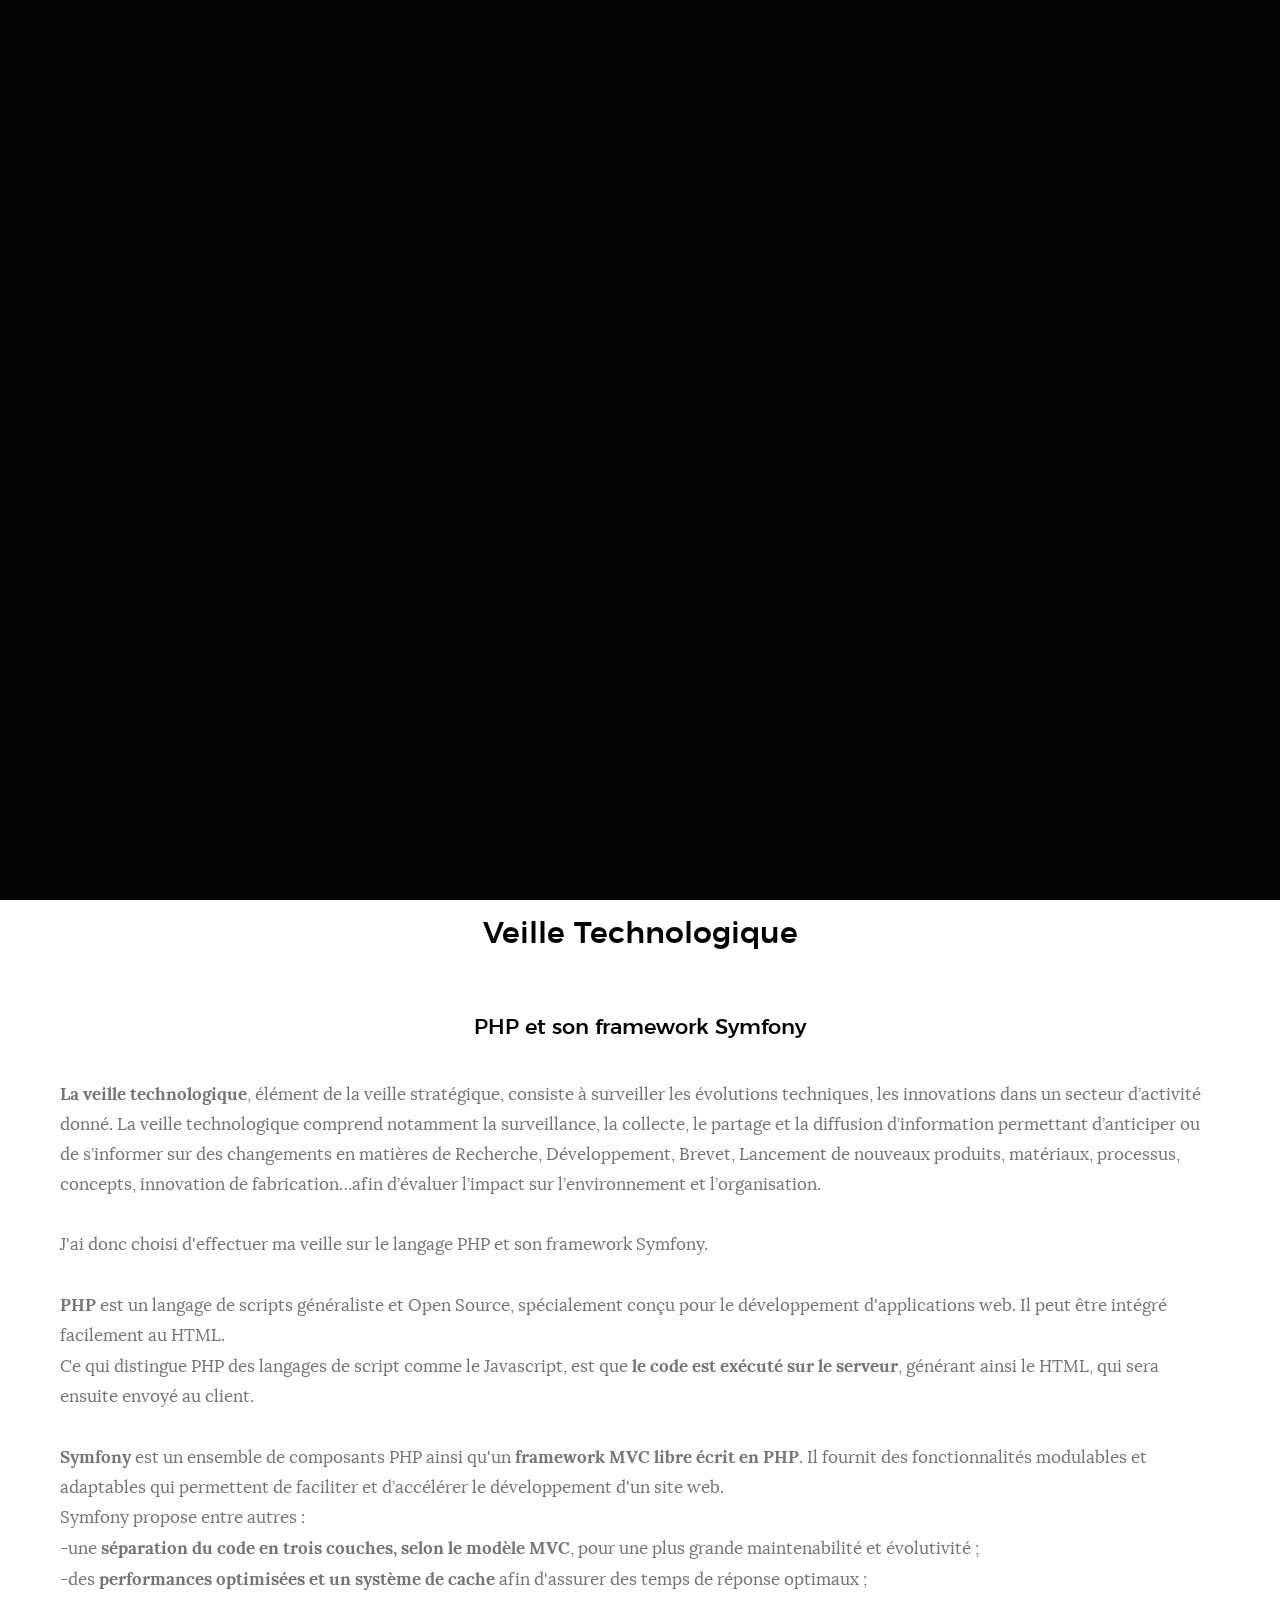
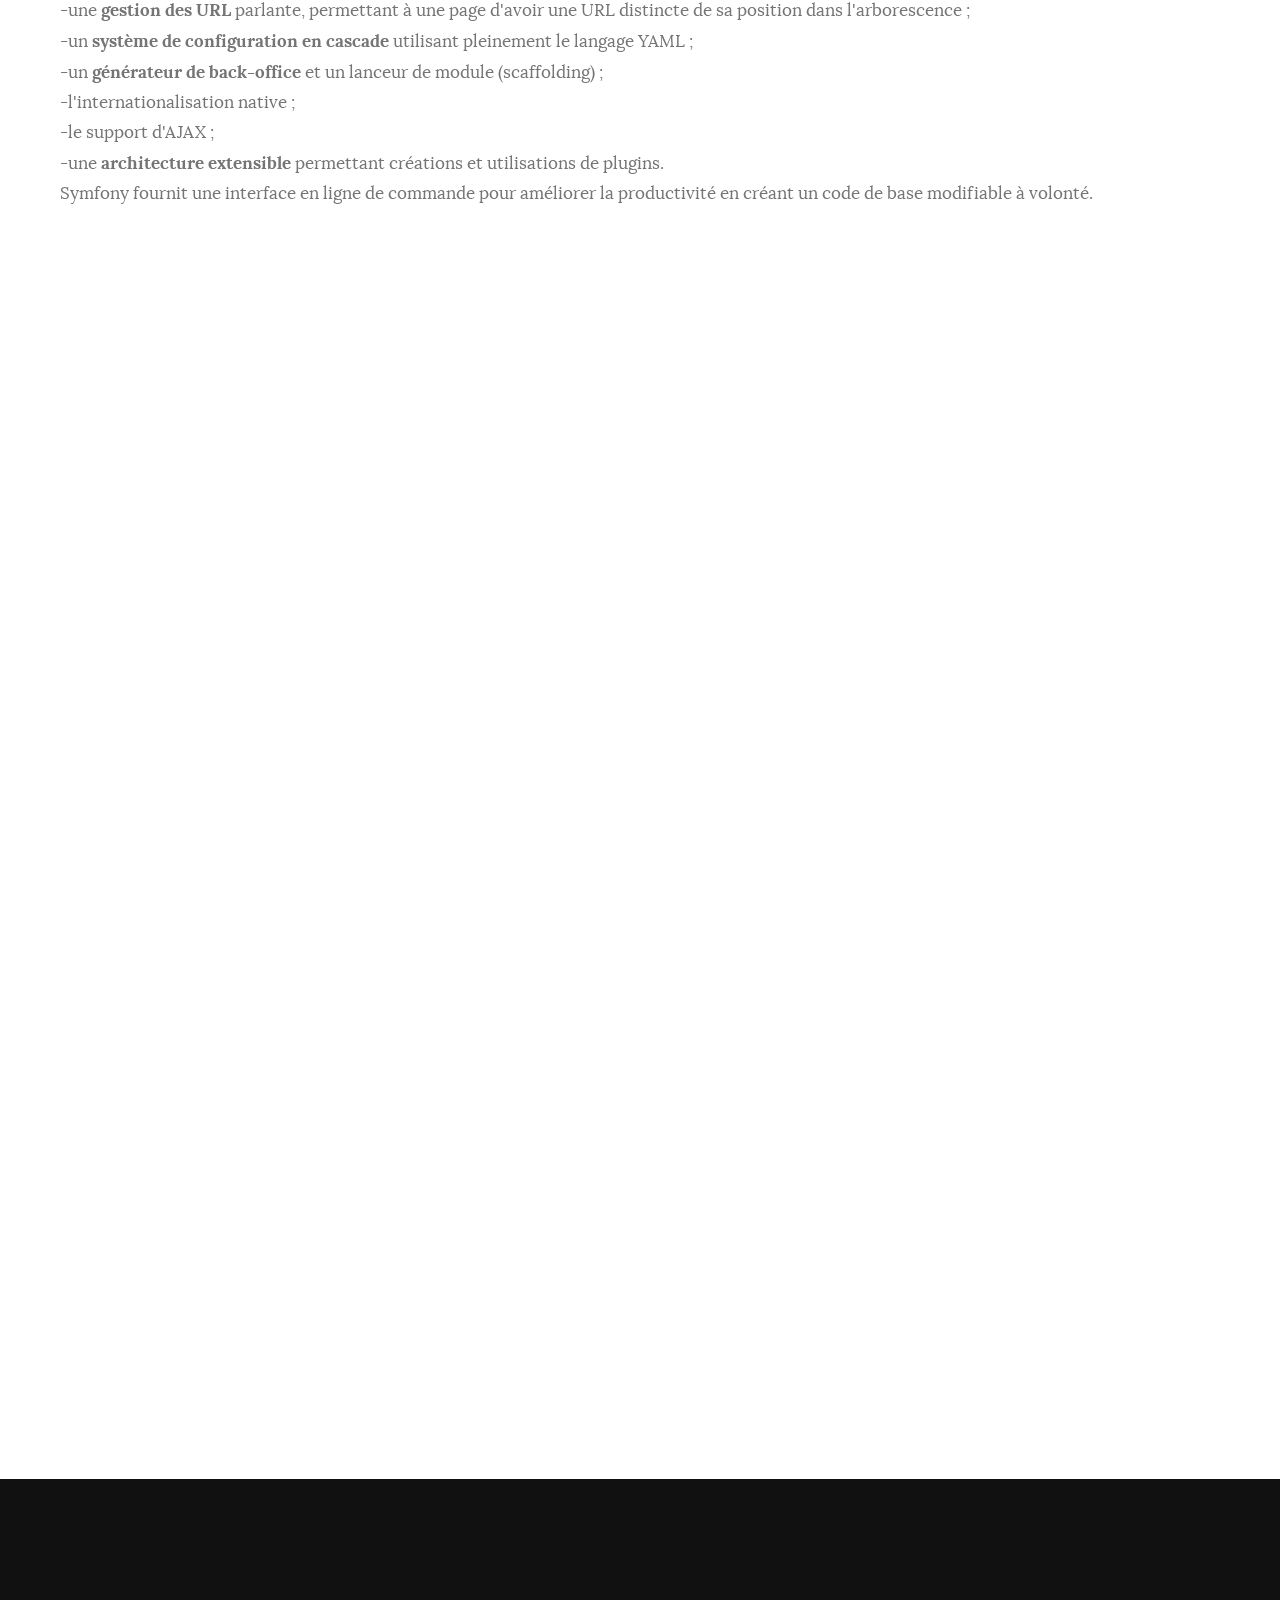
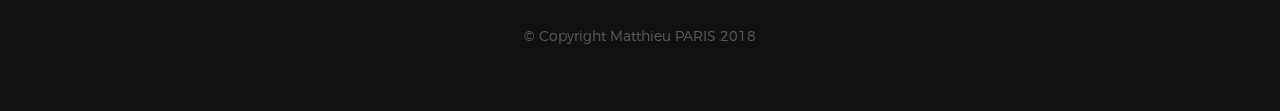
<file: techno.html>
<!DOCTYPE html>
<!--[if lt IE 9 ]><html class="no-js oldie" lang="en"> <![endif]-->
<!--[if IE 9 ]><html class="no-js oldie ie9" lang="en"> <![endif]-->
<!--[if (gte IE 9)|!(IE)]><!-->
<html class="no-js" lang="en">
<!--<![endif]-->

<head>

    <!--- basic page needs
    ================================================== -->
    <meta charset="utf-8">
    <title>Portfolio Matthieu Paris</title>
    <meta name="description" content="">
    <meta name="author" content="">

    <!-- mobile specific metas
    ================================================== -->
    <meta name="viewport" content="width=device-width, initial-scale=1">

    <!-- CSS
    ================================================== -->
    <link rel="stylesheet" href="css/base.css">
    <link rel="stylesheet" href="css/vendor.css">
    <link rel="stylesheet" href="css/main.css">

    <!-- script
    ================================================== -->
    <script src="js/modernizr.js"></script>
    <script src="js/pace.min.js"></script>

    <!-- favicons
    ================================================== -->
    <link rel="shortcut icon" href="favicon.ico" type="image/x-icon">
    <link rel="icon" href="favicon.ico" type="image/x-icon">

</head>

<body id="top">

    <!-- header
    ================================================== -->
    <header class="s-header">

        <div class="header-logo">
            <a class="site-logo" href="index.html">
                <img src="images/logo.png" alt="Homepage">
            </a>
        </div>

        <nav class="header-nav">

            <a href="#0" class="header-nav__close" title="close"><span>Close</span></a>

            <div class="header-nav__content">
                <h3>Navigation</h3>
                
                <ul class="header-nav__list">
                  <a href="index.html">Accueil</a>  
                </ul>

    
                <!--<p>Perspiciatis hic praesentium nesciunt. Et neque a dolorum <a href='#0'>voluptatem</a> porro iusto sequi veritatis libero enim. Iusto id suscipit veritatis neque reprehenderit.</p>-->
    
                <ul class="header-nav__social">
                    <li>
                        <a href="#"><i class="fa fa-facebook"></i></a>
                    </li>
                    <li>
                        <a href="#"><i class="fa fa-twitter"></i></a>
                    </li>
                    <li>
                        <a href="#"><i class="fa fa-instagram"></i></a>
                    </li>
                    <li>
                        <a href="#"><i class="fa fa-behance"></i></a>
                    </li>
                    <li>
                        <a href="#"><i class="fa fa-dribbble"></i></a>
                    </li>
                </ul>

            </div> <!-- end header-nav__content -->

        </nav>  <!-- end header-nav -->

        <a class="header-menu-toggle" href="#0">
            <span class="header-menu-text">Menu</span>
            <span class="header-menu-icon"></span>
        </a>

    </header> <!-- end s-header -->


    <!-- home
    ================================================== -->
    <section id="home" class="s-home target-section" data-parallax="scroll" data-image-src="images/hero-bg.jpg" data-natural-width=3000 data-natural-height=2000 data-position-y=center>

        <div class="overlay"></div>
        <div class="shadow-overlay"></div>

        <div class="home-content">

            <div class="row home-content__main">

                <h3>Ma veille technologique</h3>

                <h1>
                    <br>
                    Matthieu <br>
                    PARIS<br>
               
                </h1>

               <!-- <div class="home-content__buttons">
                    <a href="#contact" class="smoothscroll btn btn--stroke">
                        Voir mes projets
                    </a>
                    <a href="#about" class="smoothscroll btn btn--stroke">
                        En savoir plus
                    </a>
                </div>-->

            </div>

            <div class="home-content__scroll">
                <a href="#about" class="scroll-link smoothscroll">
                    <span>Scroll Down</span>
                </a>
            </div>

            <div class="home-content__line"></div>

        </div> <!-- end home-content -->


        <ul class="home-social">
            <li>
                <a href="#0"><i class="fa fa-facebook" aria-hidden="true"></i><span>Facebook</span></a>
            </li>
            <li>
                <a href="#0"><i class="fa fa-twitter" aria-hidden="true"></i><span>Twitter</span></a>
            </li>
            <li>
                <a href="#0"><i class="fa fa-instagram" aria-hidden="true"></i><span>Instagram</span></a>
            </li>
            <li>
                <a href="#0"><i class="fa fa-behance" aria-hidden="true"></i><span>Behance</span></a>
            </li>
            <li>
                <a href="#0"><i class="fa fa-dribbble" aria-hidden="true"></i><span>Dribbble</span></a>
            </li>
        </ul> 
        <!-- end home-social -->

    </section> <!-- end s-home -->



<section style="background-color: white;">
<div class="row " style="background-color: white;">
<center><h2 style="margin-top: 0 !important;padding-top:15px;"> Veille Technologique </h2></center>
<center><h4> PHP et son framework Symfony </h4></center>
        
<div class="col-md-12" style="margin-top:20px;">
      <div class="thumbnail"><p> <b>La veille technologique</b>, élément de la veille stratégique,  consiste à surveiller les évolutions techniques, les innovations dans un secteur d’activité donné. La veille technologique comprend notamment la surveillance, la collecte, le partage et la diffusion d’information permettant d’anticiper ou de s’informer sur des changements en matières de Recherche, Développement, Brevet, Lancement de nouveaux produits, matériaux, processus, concepts, innovation de fabrication…afin d’évaluer l’impact sur l’environnement et l’organisation.<br><p>
J'ai donc choisi d'effectuer ma veille sur le langage PHP et son framework Symfony.<br>

<p> <b>PHP</b> est un langage de scripts généraliste et Open Source, spécialement conçu pour le développement d'applications web. Il peut être intégré facilement au HTML.<br>
Ce qui distingue PHP des langages de script comme le Javascript, est que <b>le code est exécuté sur le serveur</b>, générant ainsi le HTML, qui sera ensuite envoyé au client.<br></p>
<p><b>Symfony</b> est un ensemble de composants PHP ainsi qu'un <b>framework MVC libre écrit en PHP</b>. Il fournit des fonctionnalités modulables et adaptables qui permettent de faciliter et d’accélérer le développement d'un site web.<br>
Symfony propose entre autres :<br>

-une <b>séparation du code en trois couches, selon le modèle MVC</b>, pour une plus grande maintenabilité et évolutivité ;<br>
-des <b>performances optimisées et un système de cache</b> afin d'assurer des temps de réponse optimaux ;<br>
-une <b>gestion des URL</b> parlante, permettant à une page d'avoir une URL distincte de sa position dans l'arborescence ;<br>
-un <b>système de configuration en cascade</b> utilisant pleinement le langage YAML ;<br>
-un <b>générateur de back-office</b> et un lanceur de module (scaffolding) ;<br>
-l'internationalisation native ;<br>
-le support d'AJAX ;<br>
-une <b>architecture extensible</b> permettant créations et utilisations de plugins.<br>
Symfony fournit une interface en ligne de commande pour améliorer la productivité en créant un code de base modifiable à volonté. </p>

       <!-- start feedwind code --> <div class="row text-center" style="margin-top:50px; ">
    <div class="col-md-4">
      <div class="thumbnail"><!-- start feedwind code --> <iframe src="https://feed.mikle.com/widget/v2/47520/" height="600" frameborder="0" width="100%" ></iframe> <!-- end feedwind code --></div></div>

<!-- start feedwind code --> 
    <div class="col-md-4">
      <div class="thumbnail"><!-- start feedwind code --> <iframe src="https://feed.mikle.com/widget/v2/47573/" height="600" frameborder="0" width="100%" ></iframe> <!-- end feedwind code --></div></div>

<div class="col-md-4">
      <div class="thumbnail"><!-- start feedwind code --> <iframe src="https://feed.mikle.com/widget/v2/47575/" height="600" frameborder="0" width="100%" ></iframe> <!-- end feedwind code --></div></div>
</div>
<div class="row text-center" style="margin-top:0px; ">
<div class="col-md-4">
      <div class="thumbnail"><!-- start feedwind code --> <iframe src="https://feed.mikle.com/widget/v2/47577/" height="600" frameborder="0" width="100%" ></iframe> <!-- end feedwind code --></div></div>

<div class="col-md-4">
      <div class="thumbnail"><!-- start feedwind code --> <iframe src="https://feed.mikle.com/widget/v2/47579/" height="600" frameborder="0" width="100%" ></iframe> <!-- end feedwind code --></div></div>
</div>
</div>
</section>

<footer>
<div class="row footer-bottom">

            <div class="col-twelve">
                <div class="copyright">
                    <span>© Copyright Matthieu PARIS 2018</span> 
                    	
                </div>

                <div class="go-top">
                    <a class="smoothscroll" title="Back to Top" href="#top"><i class="icon-arrow-up" aria-hidden="true"></i></a>
                </div>
            </div>

        </div> <!-- end footer-bottom -->

    </footer> <!-- end footer -->


    <!-- photoswipe background
    ================================================== -->
    <div aria-hidden="true" class="pswp" role="dialog" tabindex="-1">

        <div class="pswp__bg"></div>
        <div class="pswp__scroll-wrap">

            <div class="pswp__container">
                <div class="pswp__item"></div>
                <div class="pswp__item"></div>
                <div class="pswp__item"></div>
            </div>

            <div class="pswp__ui pswp__ui--hidden">
                <div class="pswp__top-bar">
                    <div class="pswp__counter"></div><button class="pswp__button pswp__button--close" title="Close (Esc)"></button> <button class="pswp__button pswp__button--share" title=
                    "Share"></button> <button class="pswp__button pswp__button--fs" title="Toggle fullscreen"></button> <button class="pswp__button pswp__button--zoom" title=
                    "Zoom in/out"></button>
                    <div class="pswp__preloader">
                        <div class="pswp__preloader__icn">
                            <div class="pswp__preloader__cut">
                                <div class="pswp__preloader__donut"></div>
                            </div>
                        </div>
                    </div>
                </div>
                <div class="pswp__share-modal pswp__share-modal--hidden pswp__single-tap">
                    <div class="pswp__share-tooltip"></div>
                </div><button class="pswp__button pswp__button--arrow--left" title="Previous (arrow left)"></button> <button class="pswp__button pswp__button--arrow--right" title=
                "Next (arrow right)"></button>
                <div class="pswp__caption">
                    <div class="pswp__caption__center"></div>
                </div>
            </div>

        </div>

    </div> <!-- end photoSwipe background -->


    <!-- preloader
    ================================================== -->
    <div id="preloader">
        <div id="loader">
            <div class="line-scale-pulse-out">
                <div></div>
                <div></div>
                <div></div>
                <div></div>
                <div></div>
            </div>
        </div>
    </div>


    <!-- Java Script
    ================================================== -->
    <script src="js/jquery-3.2.1.min.js"></script>
    <script src="js/plugins.js"></script>
    <script src="js/main.js"></script>

</body>

</html>
</file>
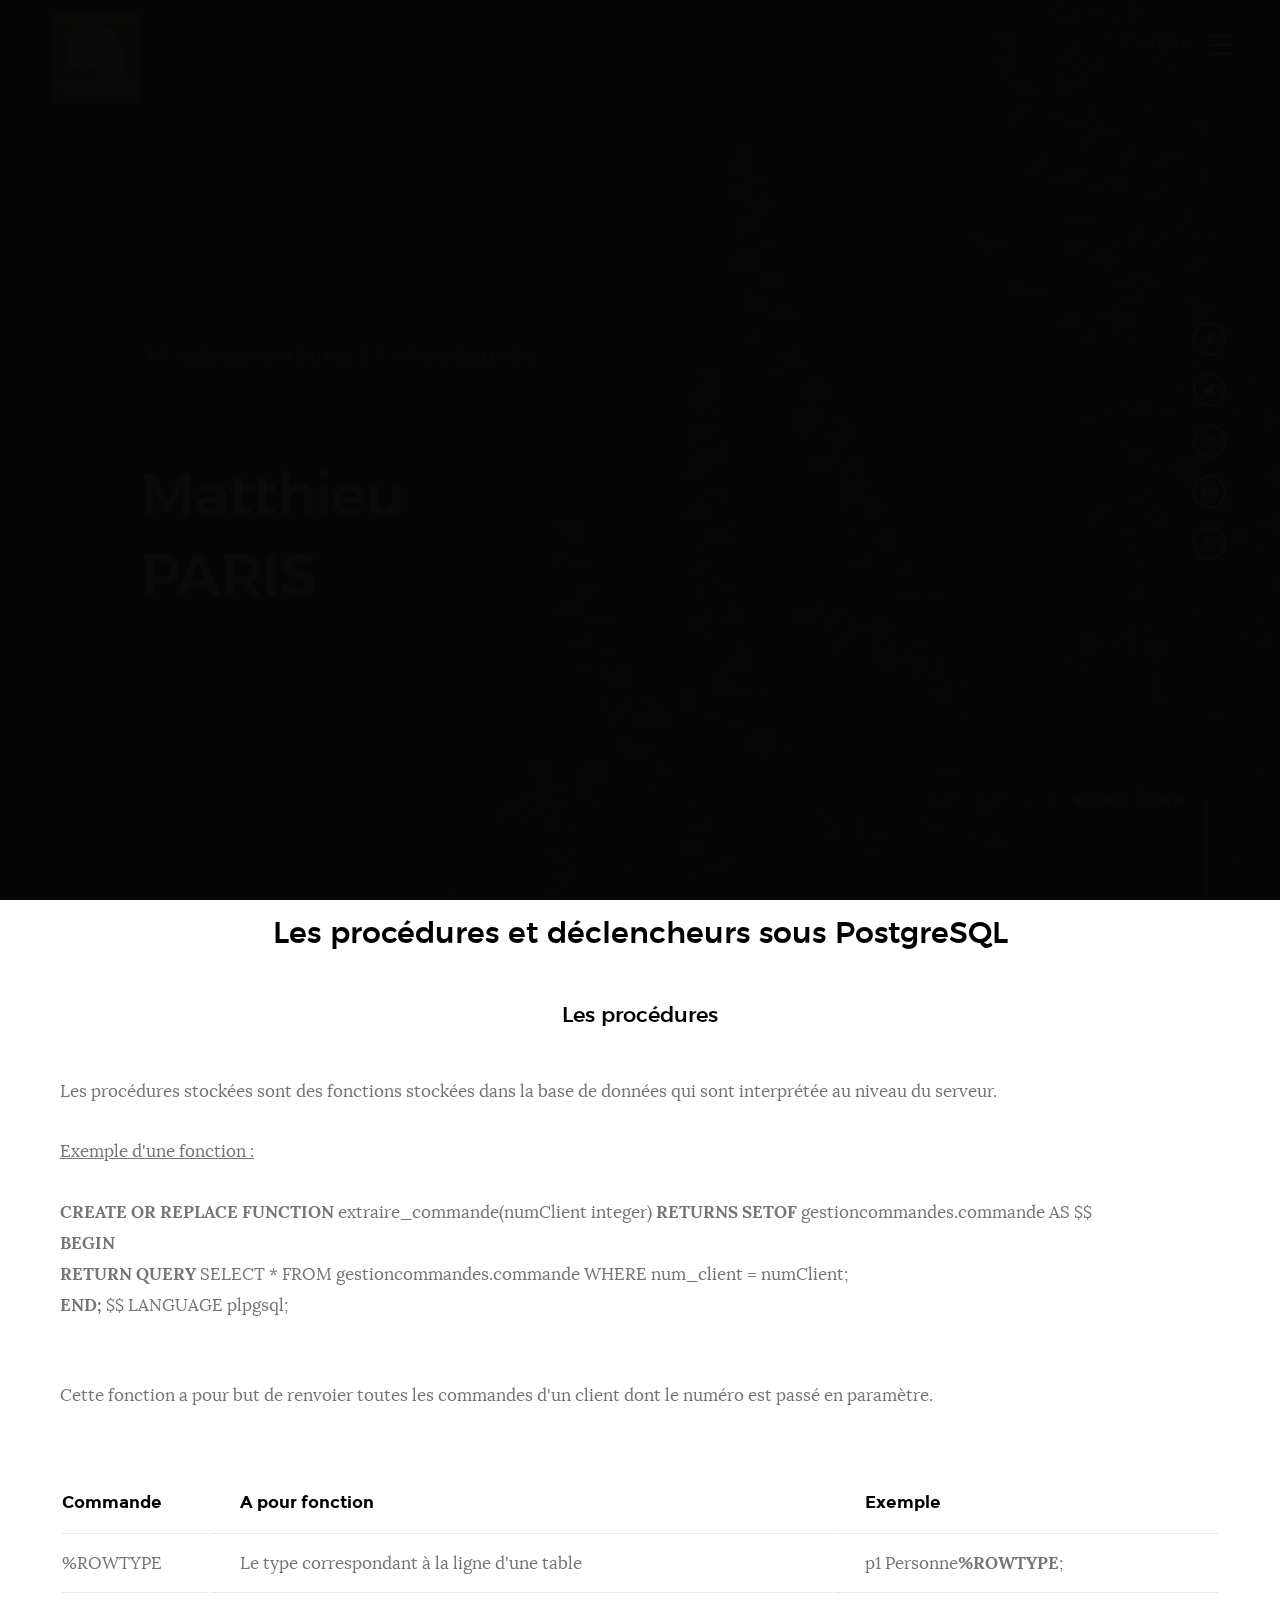
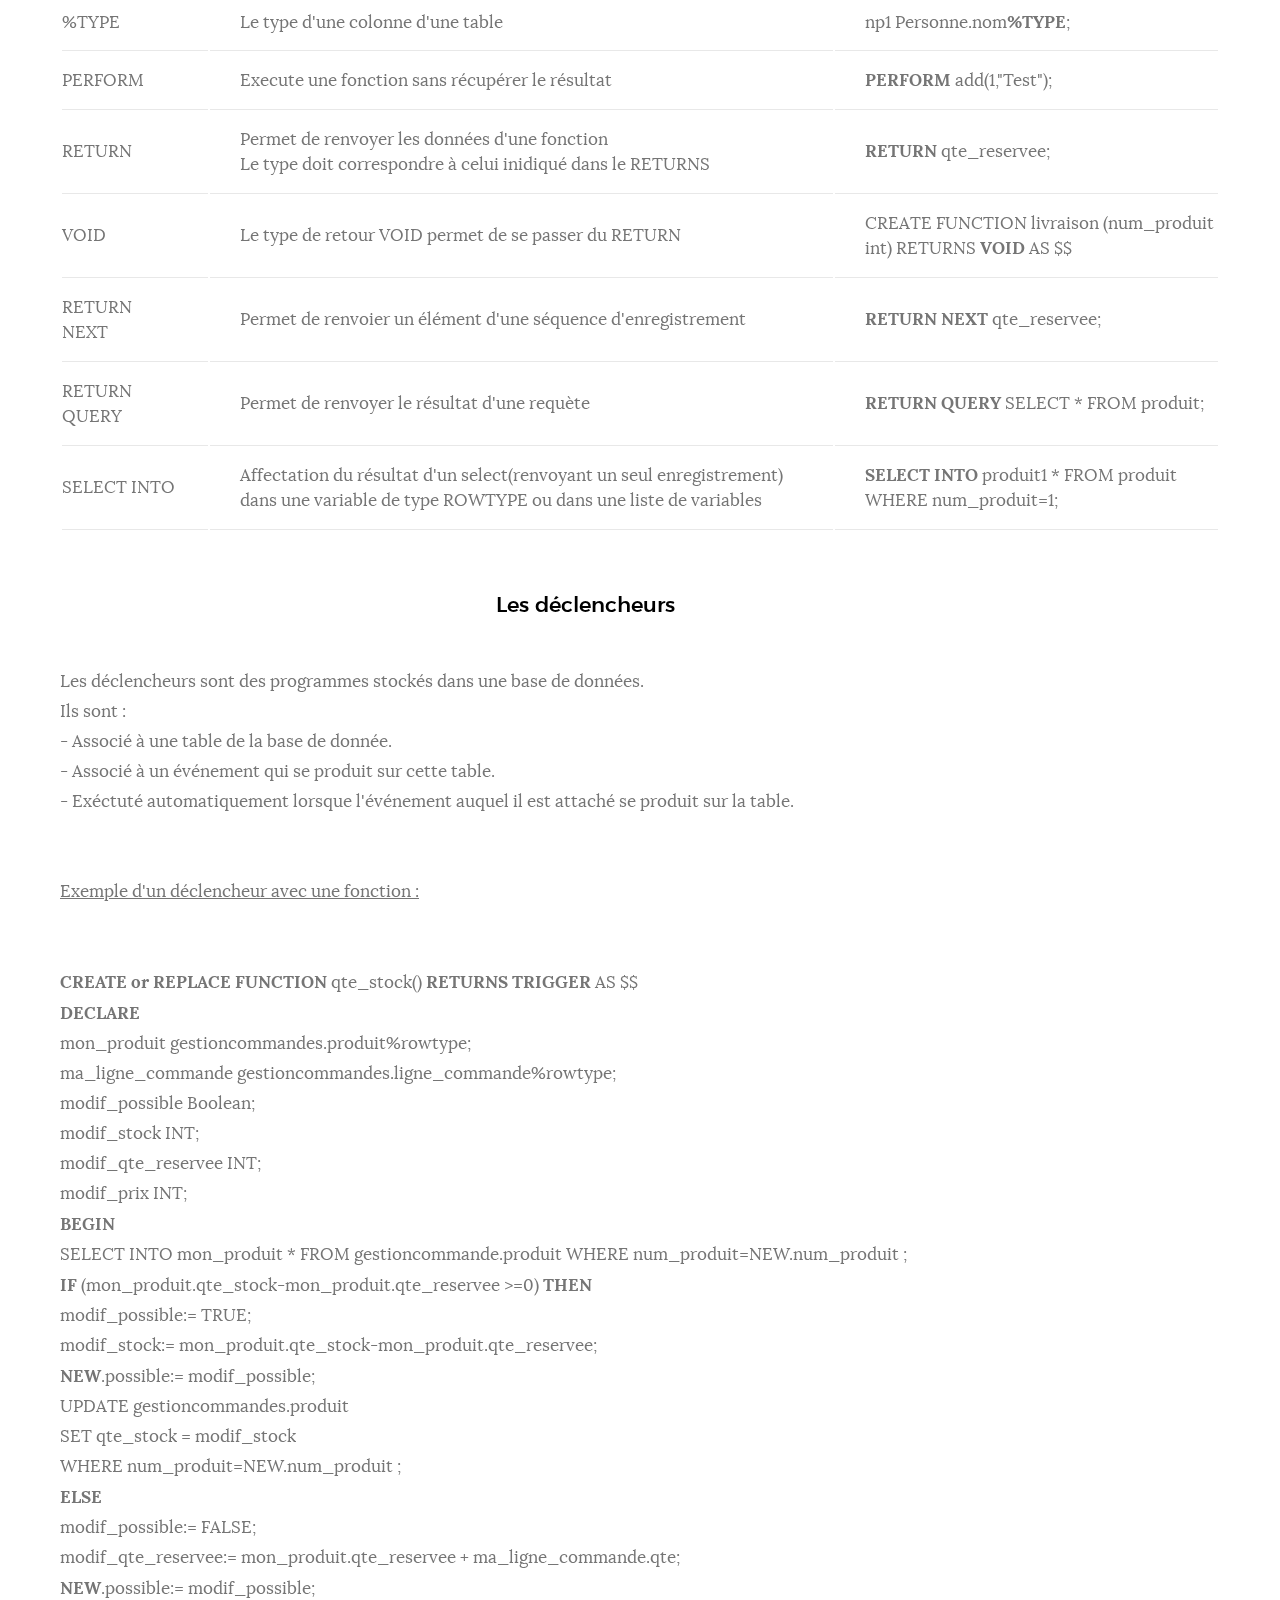
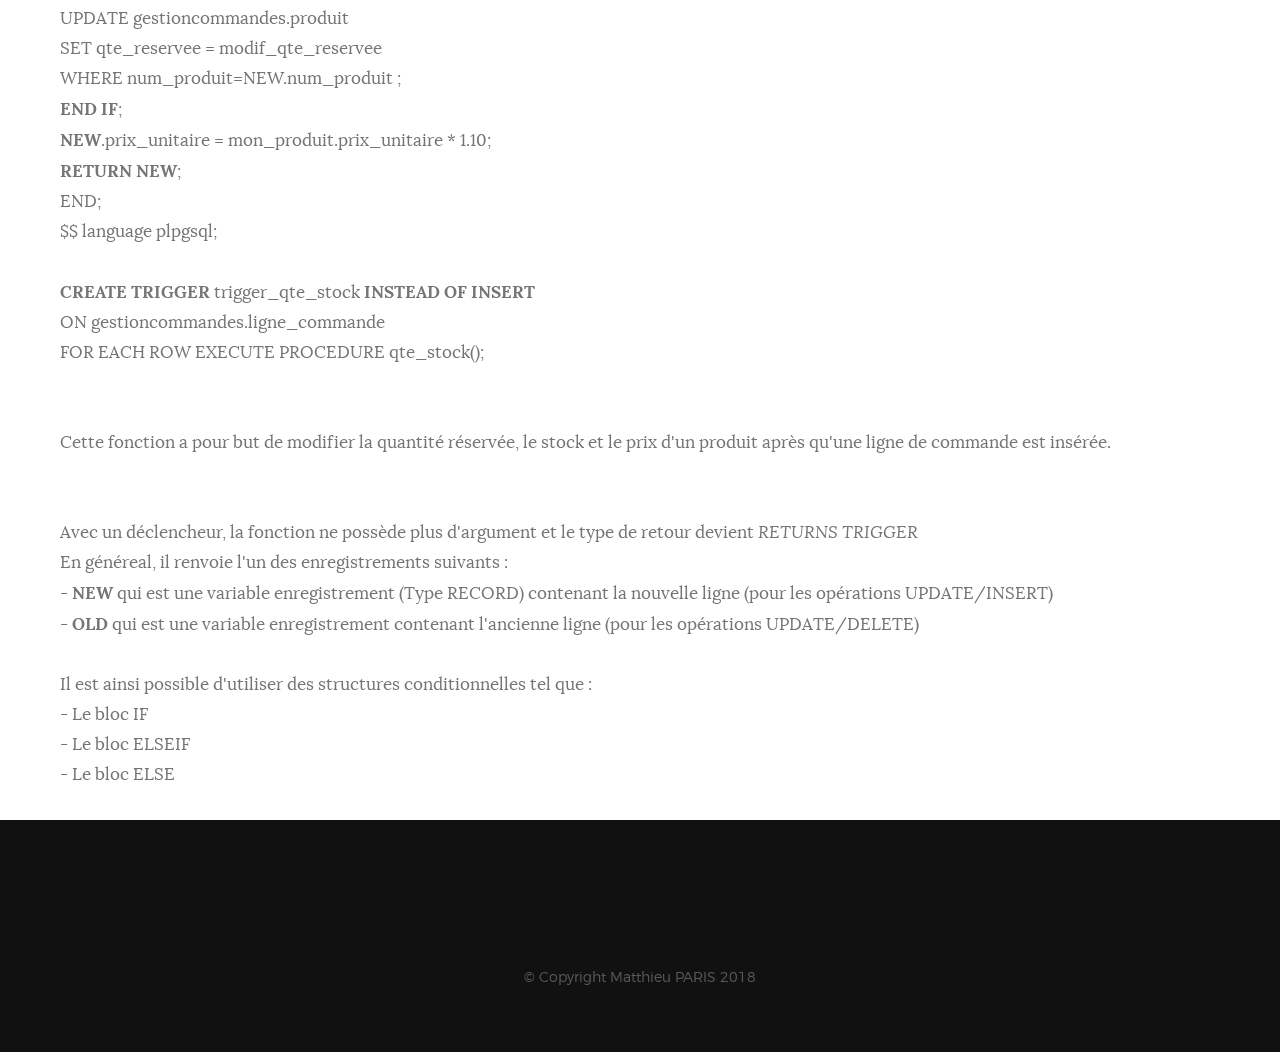
<file: tpDeclencheur.html>
<!DOCTYPE html>
<!--[if lt IE 9 ]><html class="no-js oldie" lang="en"> <![endif]-->
<!--[if IE 9 ]><html class="no-js oldie ie9" lang="en"> <![endif]-->
<!--[if (gte IE 9)|!(IE)]><!-->
<html class="no-js" lang="en">
<!--<![endif]-->

<head>

    <!--- basic page needs
    ================================================== -->
    <meta charset="utf-8">
    <title>Portfolio Matthieu Paris</title>
    <meta name="description" content="">
    <meta name="author" content="">

    <!-- mobile specific metas
    ================================================== -->
    <meta name="viewport" content="width=device-width, initial-scale=1">

    <!-- CSS
    ================================================== -->
    <link rel="stylesheet" href="css/base.css">
    <link rel="stylesheet" href="css/vendor.css">
    <link rel="stylesheet" href="css/main.css">

    <!-- script
    ================================================== -->
    <script src="js/modernizr.js"></script>
    <script src="js/pace.min.js"></script>

    <!-- favicons
    ================================================== -->
    <link rel="shortcut icon" href="favicon.ico" type="image/x-icon">
    <link rel="icon" href="favicon.ico" type="image/x-icon">

</head>

<body id="top">

    <!-- header
    ================================================== -->
    <header class="s-header">

        <div class="header-logo">
            <a class="site-logo" href="index.html">
                <img src="images/logo.png" alt="Homepage">
            </a>
        </div>

        <nav class="header-nav">

            <a href="#0" class="header-nav__close" title="close"><span>Close</span></a>

            <div class="header-nav__content">
                <h3>Navigation</h3>
                
                <ul class="header-nav__list">
                     <a href="index.html">Accueil</a>   
                </ul>

    
                <!--<p>Perspiciatis hic praesentium nesciunt. Et neque a dolorum <a href='#0'>voluptatem</a> porro iusto sequi veritatis libero enim. Iusto id suscipit veritatis neque reprehenderit.</p>-->
    
                <ul class="header-nav__social">
                    <li>
                        <a href="#"><i class="fa fa-facebook"></i></a>
                    </li>
                    <li>
                        <a href="#"><i class="fa fa-twitter"></i></a>
                    </li>
                    <li>
                        <a href="#"><i class="fa fa-instagram"></i></a>
                    </li>
                    <li>
                        <a href="#"><i class="fa fa-behance"></i></a>
                    </li>
                    <li>
                        <a href="#"><i class="fa fa-dribbble"></i></a>
                    </li>
                </ul>

            </div> <!-- end header-nav__content -->

        </nav>  <!-- end header-nav -->

        <a class="header-menu-toggle" href="#0">
            <span class="header-menu-text">Menu</span>
            <span class="header-menu-icon"></span>
        </a>

    </header> <!-- end s-header -->


    <!-- home
    ================================================== -->
    <section id="home" class="s-home target-section" data-parallax="scroll" data-image-src="images/hero-bg.jpg" data-natural-width=3000 data-natural-height=2000 data-position-y=center>

        <div class="overlay"></div>
        <div class="shadow-overlay"></div>

        <div class="home-content">

            <div class="row home-content__main">

                <h3>TP déclencheurs et procédures</h3>

                <h1>
                    <br>
                    Matthieu <br>
                    PARIS<br>
               
                </h1>

               <!-- <div class="home-content__buttons">
                    <a href="#contact" class="smoothscroll btn btn--stroke">
                        Voir mes projets
                    </a>
                    <a href="#about" class="smoothscroll btn btn--stroke">
                        En savoir plus
                    </a>
                </div>-->

            </div>

            <div class="home-content__scroll">
                <a href="#about" class="scroll-link smoothscroll">
                    <span>Scroll Down</span>
                </a>
            </div>

            <div class="home-content__line"></div>

        </div> <!-- end home-content -->


        <ul class="home-social">
            <li>
                <a href="#0"><i class="fa fa-facebook" aria-hidden="true"></i><span>Facebook</span></a>
            </li>
            <li>
                <a href="#0"><i class="fa fa-twitter" aria-hidden="true"></i><span>Twitter</span></a>
            </li>
            <li>
                <a href="#0"><i class="fa fa-instagram" aria-hidden="true"></i><span>Instagram</span></a>
            </li>
            <li>
                <a href="#0"><i class="fa fa-behance" aria-hidden="true"></i><span>Behance</span></a>
            </li>
            <li>
                <a href="#0"><i class="fa fa-dribbble" aria-hidden="true"></i><span>Dribbble</span></a>
            </li>
        </ul> 
        <!-- end home-social -->

    </section> <!-- end s-home -->



<section style="background-color: white;">
<div class="row " style="background-color: white;">
<center><h2 style="margin-top: 0 !important;padding-top:15px;"> Les procédures et déclencheurs sous PostgreSQL </h2></center>

      <div class="col-md-6">
      <div class="thumbnail">
<h4 style="text-align : center; margin-top: 30px;"> Les procédures </h4>
<br>

<p>Les procédures stockées sont des fonctions stockées dans la base de données qui sont interprétée au niveau du serveur.</p>
<u>Exemple d'une fonction : </u><br><br>
<p><b>CREATE OR REPLACE FUNCTION</b> extraire_commande(numClient integer)
    <b>RETURNS SETOF </b>gestioncommandes.commande AS $$<br>
    <b>BEGIN</b><br> 
    <b>RETURN QUERY</b> SELECT * FROM gestioncommandes.commande WHERE num_client = numClient;<br>
    <b>END;</b>
$$ LANGUAGE plpgsql;</p><br>
<p>Cette fonction a pour but de renvoier toutes les commandes d'un client dont le numéro est passé en paramètre.</p>
<br>
<table>
<thead>
    <tr style="text-align:center;"> <th> Commande </th> 
<th> A pour fonction </th>
<th> Exemple </th>
</tr>
</thead>

<tbody>
<tr><td> %ROWTYPE </td> 
<td> Le type correspondant à la ligne d'une table </td>
<td> p1 Personne<b>%ROWTYPE</b>;</td>
</tr>

<tr><td> %TYPE </td> 
<td> Le type d'une colonne d'une table </td>
<td> np1 Personne.nom<b>%TYPE</b>;</td>
</tr>

<tr><td> PERFORM </td> 
<td> Execute une fonction sans récupérer le résultat </td>
<td> <b>PERFORM</b> add(1,"Test");</td>
</tr>

<tr><td> RETURN </td> 
    <td> Permet de renvoyer les données d'une fonction<br> Le type doit correspondre à celui inidiqué dans le RETURNS </td>
<td> <b>RETURN</b> qte_reservee;</td>
</tr>

<tr><td> VOID </td> 
<td> Le type de retour VOID permet de se passer du RETURN </td>
<td> CREATE FUNCTION livraison (num_produit int) RETURNS <b>VOID</b> AS $$</td>
</tr>

<tr><td> RETURN NEXT </td> 
<td> Permet de renvoier un élément d'une séquence d'enregistrement </td>
<td> <b>RETURN NEXT</b> qte_reservee;</td>
</tr>

<tr><td> RETURN QUERY </td> 
<td> Permet de renvoyer le résultat d'une requète </td>
<td> <b>RETURN QUERY</b> SELECT * FROM produit;</td>
</tr>

<tr><td> SELECT INTO </td> 
<td> Affectation du résultat d'un select(renvoyant un seul enregistrement) dans une variable de type ROWTYPE ou dans une liste de variables </td>
<td> <b>SELECT INTO</b> produit1 * FROM produit WHERE num_produit=1;</td>
</tr>
</tbody>
</table>
      </div>
</div>

<div class="col-md-6">
      <div class="thumbnail">
<h4 style="text-align : center; margin-top: 30px;"> Les déclencheurs </h4><br>
<p>Les déclencheurs sont des programmes stockés dans une base de données. <br>
Ils sont : <br>
- Associé à une table de la base de donnée. <br>
- Associé à un événement qui se produit sur cette table. <br>
- Exéctuté automatiquement lorsque l'événement auquel il est attaché se produit sur la table.</p>
<br>
<p><u>Exemple d'un déclencheur avec une fonction :</u></p>
<br>
<p><b>CREATE or REPLACE FUNCTION</b> qte_stock() <b>RETURNS TRIGGER</b> AS $$<br>
    <b>DECLARE</b><br> 
    mon_produit gestioncommandes.produit%rowtype;<br>
    ma_ligne_commande gestioncommandes.ligne_commande%rowtype;<br>
    modif_possible Boolean;<br>
    modif_stock INT;<br>
    modif_qte_reservee INT;<br>
    modif_prix INT;<br>

    <b>BEGIN</b><br>
    

    SELECT INTO mon_produit * FROM gestioncommande.produit WHERE num_produit=NEW.num_produit ;<br>

    <b>IF</b> (mon_produit.qte_stock-mon_produit.qte_reservee >=0) <b>THEN</b><br>
    modif_possible:= TRUE;<br>
    modif_stock:= mon_produit.qte_stock-mon_produit.qte_reservee;<br>

    
    <b>NEW</b>.possible:= modif_possible;<br>

    UPDATE gestioncommandes.produit<br>
    SET qte_stock = modif_stock<br>
    WHERE num_produit=NEW.num_produit ;<br>

    <b>ELSE</b><br> 
    modif_possible:= FALSE;<br>
    modif_qte_reservee:= mon_produit.qte_reservee + ma_ligne_commande.qte;<br>
    <b>NEW</b>.possible:= modif_possible;<br>
    

    UPDATE gestioncommandes.produit<br>
    SET qte_reservee = modif_qte_reservee<br>
    WHERE num_produit=NEW.num_produit ;<br>

    <b>END IF</b>;<br>

    <b>NEW</b>.prix_unitaire = mon_produit.prix_unitaire * 1.10;<br>
    <b>RETURN NEW</b>;<br>
    END;<br>
    $$ language plpgsql;<br><br>  

    <b>CREATE TRIGGER</b> trigger_qte_stock <b>INSTEAD OF INSERT</b><br>
    ON gestioncommandes.ligne_commande<br>
    FOR EACH ROW EXECUTE PROCEDURE qte_stock();<br></p>
<br>
<p>Cette fonction a pour but de modifier la quantité réservée, le stock et le prix d'un produit après qu'une ligne de commande est insérée.</p>
<br>
<p>Avec un déclencheur, la fonction ne possède plus d'argument et le type de retour devient <i>RETURNS TRIGGER</i><br>
    En généreal, il renvoie l'un des enregistrements suivants :<br>
    - <b>NEW</b> qui est une variable enregistrement (Type RECORD) contenant la nouvelle ligne (pour les opérations UPDATE/INSERT)<br>
    - <b>OLD</b> qui est une variable enregistrement contenant l'ancienne ligne (pour les opérations UPDATE/DELETE)<br>
</p>
<p>Il est ainsi possible d'utiliser des structures conditionnelles tel que :<br>
    - Le bloc IF <br>
    - Le bloc ELSEIF <br>
    - Le bloc ELSE <br>
</p>
      
      
      </div>
</div>  

</div>
</section>

<footer>
<div class="row footer-bottom">

            <div class="col-twelve">
                <div class="copyright">
                    <span>© Copyright Matthieu PARIS 2018</span> 
                    	
                </div>

                <div class="go-top">
                    <a class="smoothscroll" title="Back to Top" href="#top"><i class="icon-arrow-up" aria-hidden="true"></i></a>
                </div>
            </div>

        </div> <!-- end footer-bottom -->

    </footer> <!-- end footer -->


    <!-- photoswipe background
    ================================================== -->
    <div aria-hidden="true" class="pswp" role="dialog" tabindex="-1">

        <div class="pswp__bg"></div>
        <div class="pswp__scroll-wrap">

            <div class="pswp__container">
                <div class="pswp__item"></div>
                <div class="pswp__item"></div>
                <div class="pswp__item"></div>
            </div>

            <div class="pswp__ui pswp__ui--hidden">
                <div class="pswp__top-bar">
                    <div class="pswp__counter"></div><button class="pswp__button pswp__button--close" title="Close (Esc)"></button> <button class="pswp__button pswp__button--share" title=
                    "Share"></button> <button class="pswp__button pswp__button--fs" title="Toggle fullscreen"></button> <button class="pswp__button pswp__button--zoom" title=
                    "Zoom in/out"></button>
                    <div class="pswp__preloader">
                        <div class="pswp__preloader__icn">
                            <div class="pswp__preloader__cut">
                                <div class="pswp__preloader__donut"></div>
                            </div>
                        </div>
                    </div>
                </div>
                <div class="pswp__share-modal pswp__share-modal--hidden pswp__single-tap">
                    <div class="pswp__share-tooltip"></div>
                </div><button class="pswp__button pswp__button--arrow--left" title="Previous (arrow left)"></button> <button class="pswp__button pswp__button--arrow--right" title=
                "Next (arrow right)"></button>
                <div class="pswp__caption">
                    <div class="pswp__caption__center"></div>
                </div>
            </div>

        </div>

    </div> <!-- end photoSwipe background -->


    <!-- preloader
    ================================================== -->
    <div id="preloader">
        <div id="loader">
            <div class="line-scale-pulse-out">
                <div></div>
                <div></div>
                <div></div>
                <div></div>
                <div></div>
            </div>
        </div>
    </div>


    <!-- Java Script
    ================================================== -->
    <script src="js/jquery-3.2.1.min.js"></script>
    <script src="js/plugins.js"></script>
    <script src="js/main.js"></script>

</body>

</html>
</file>
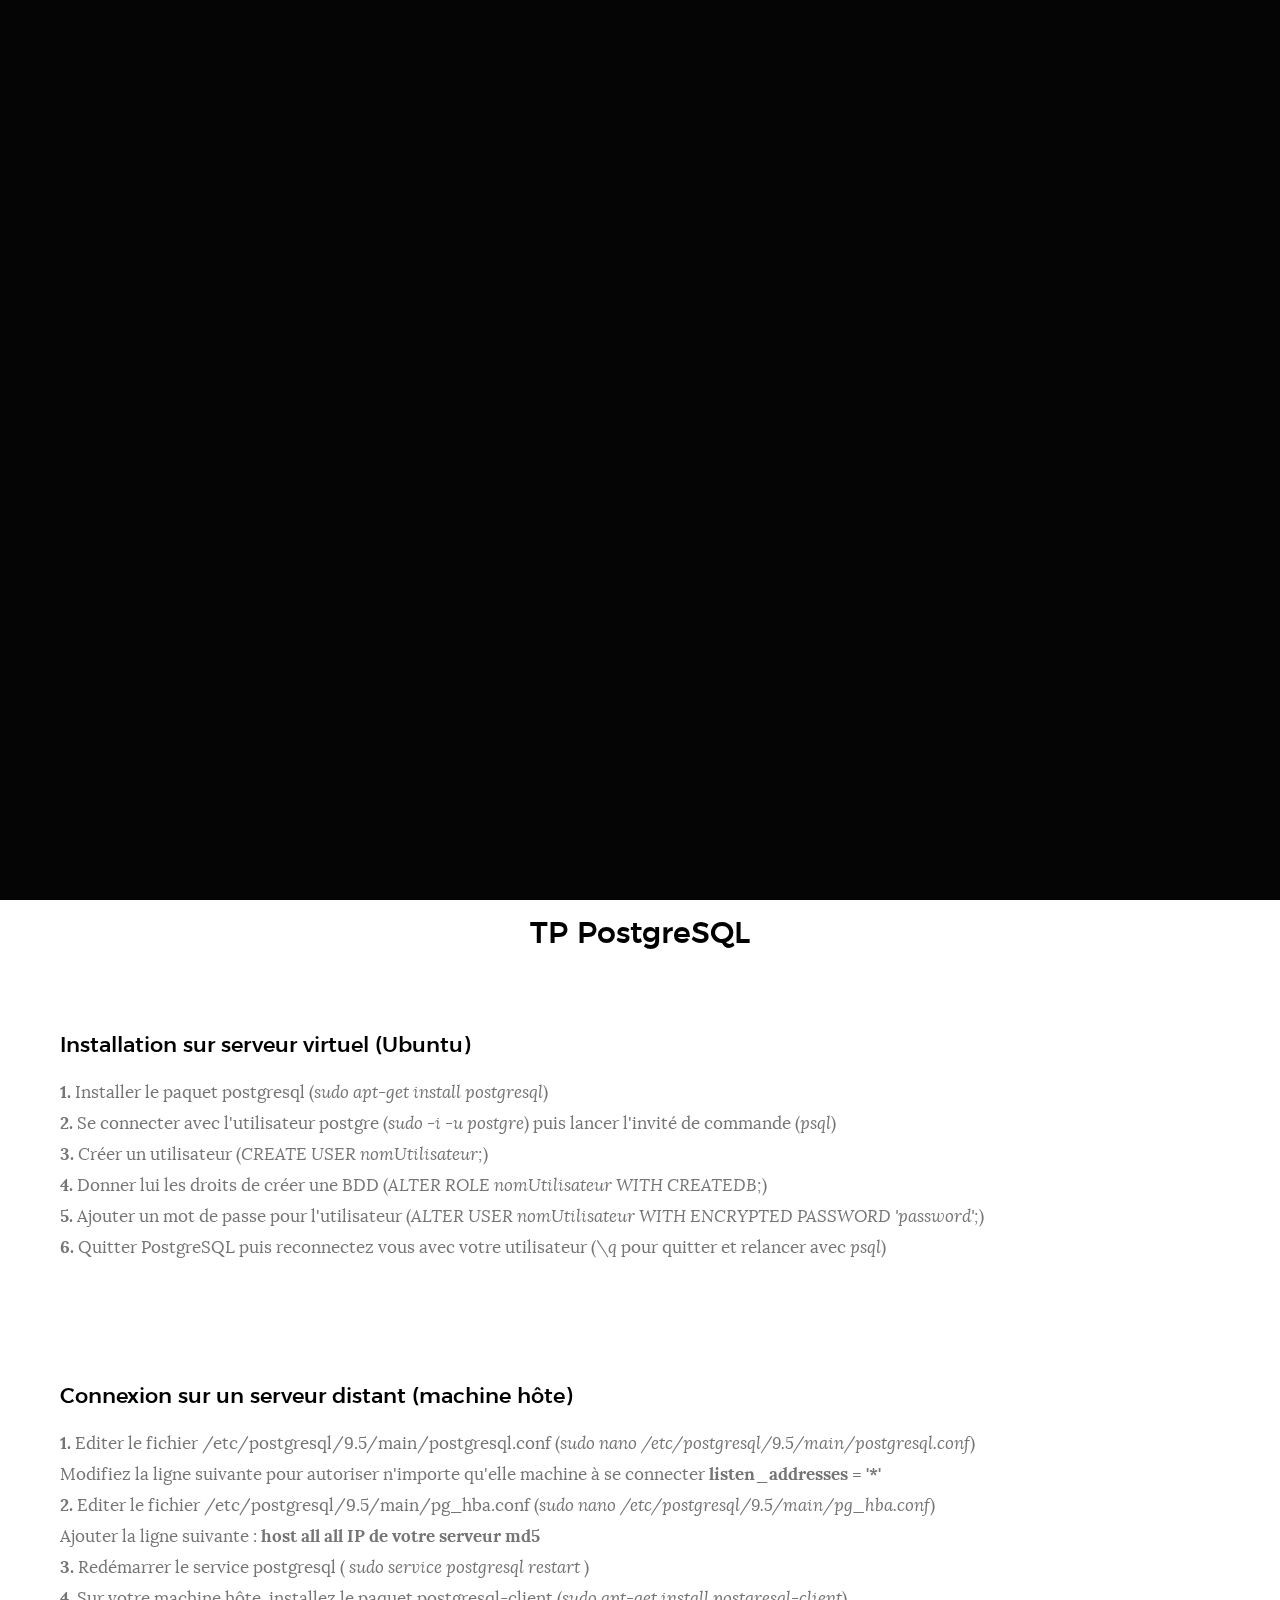
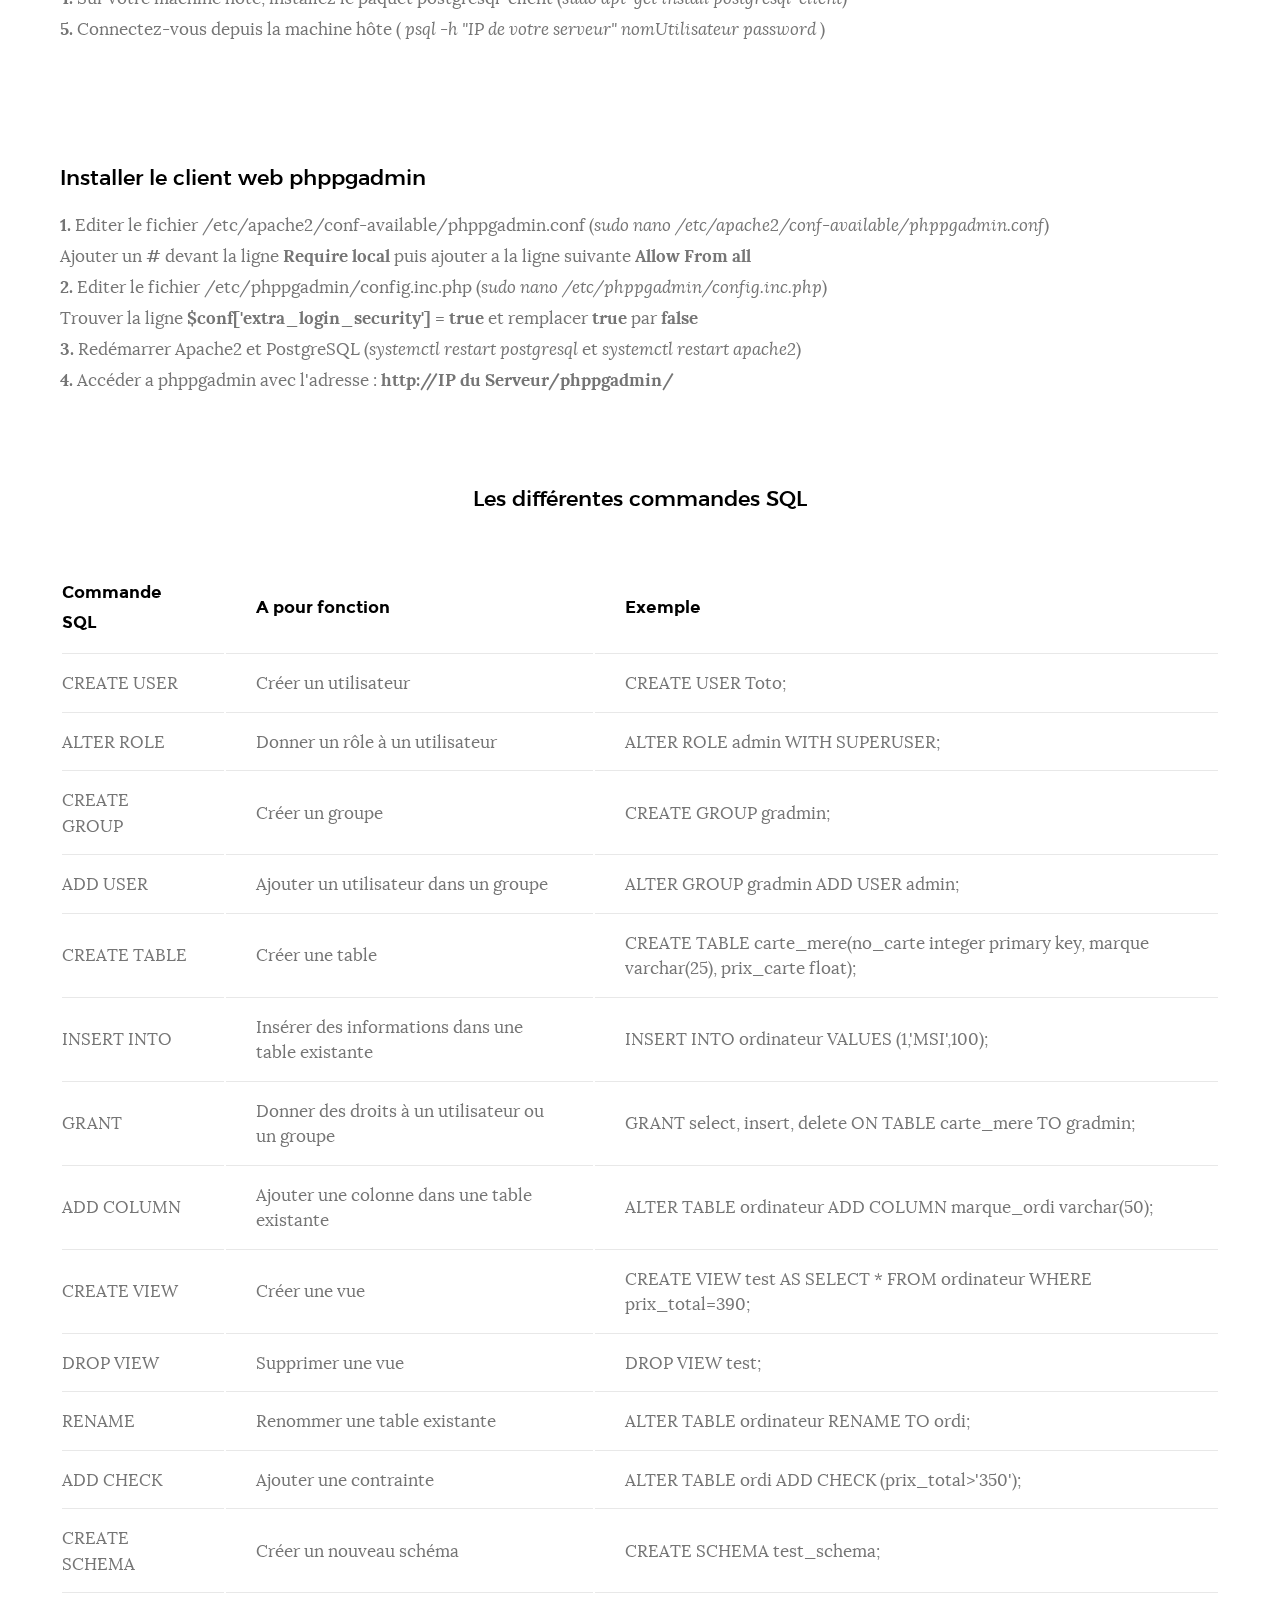
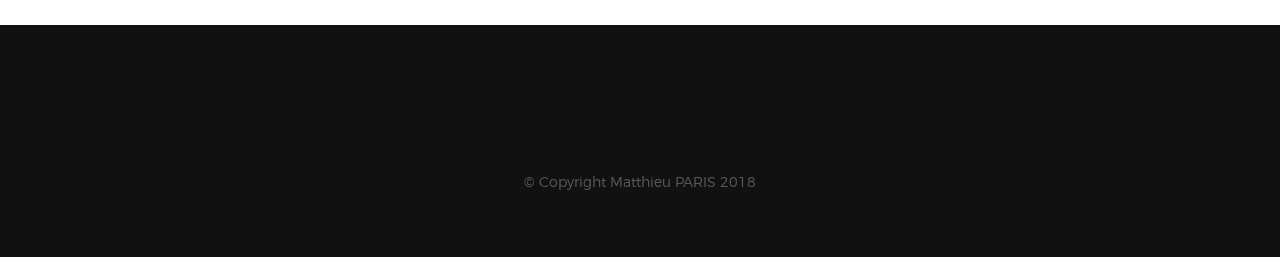
<file: tpPostgresql.html>
<!DOCTYPE html>
<!--[if lt IE 9 ]><html class="no-js oldie" lang="en"> <![endif]-->
<!--[if IE 9 ]><html class="no-js oldie ie9" lang="en"> <![endif]-->
<!--[if (gte IE 9)|!(IE)]><!-->
<html class="no-js" lang="en">
<!--<![endif]-->

<head>

    <!--- basic page needs
    ================================================== -->
    <meta charset="utf-8">
    <title>Portfolio Matthieu Paris</title>
    <meta name="description" content="">
    <meta name="author" content="">

    <!-- mobile specific metas
    ================================================== -->
    <meta name="viewport" content="width=device-width, initial-scale=1">

    <!-- CSS
    ================================================== -->
    <link rel="stylesheet" href="css/base.css">
    <link rel="stylesheet" href="css/vendor.css">
    <link rel="stylesheet" href="css/main.css">

    <!-- script
    ================================================== -->
    <script src="js/modernizr.js"></script>
    <script src="js/pace.min.js"></script>

    <!-- favicons
    ================================================== -->
    <link rel="shortcut icon" href="favicon.ico" type="image/x-icon">
    <link rel="icon" href="favicon.ico" type="image/x-icon">

</head>

<body id="top">

    <!-- header
    ================================================== -->
    <header class="s-header">

        <div class="header-logo">
            <a class="site-logo" href="index.html">
                <img src="images/logo.png" alt="Homepage">
            </a>
        </div>

        <nav class="header-nav">

            <a href="#0" class="header-nav__close" title="close"><span>Close</span></a>

            <div class="header-nav__content">
                <h3>Navigation</h3>
                
                <ul class="header-nav__list">
                    <a href="index.html">Accueil</a>  
                </ul>

    
                <!--<p>Perspiciatis hic praesentium nesciunt. Et neque a dolorum <a href='#0'>voluptatem</a> porro iusto sequi veritatis libero enim. Iusto id suscipit veritatis neque reprehenderit.</p>-->
    
                <ul class="header-nav__social">
                    <li>
                        <a href="#"><i class="fa fa-facebook"></i></a>
                    </li>
                    <li>
                        <a href="#"><i class="fa fa-twitter"></i></a>
                    </li>
                    <li>
                        <a href="#"><i class="fa fa-instagram"></i></a>
                    </li>
                    <li>
                        <a href="#"><i class="fa fa-behance"></i></a>
                    </li>
                    <li>
                        <a href="#"><i class="fa fa-dribbble"></i></a>
                    </li>
                </ul>

            </div> <!-- end header-nav__content -->

        </nav>  <!-- end header-nav -->

        <a class="header-menu-toggle" href="#0">
            <span class="header-menu-text">Menu</span>
            <span class="header-menu-icon"></span>
        </a>

    </header> <!-- end s-header -->


    <!-- home
    ================================================== -->
    <section id="home" class="s-home target-section" data-parallax="scroll" data-image-src="images/hero-bg.jpg" data-natural-width=3000 data-natural-height=2000 data-position-y=center>

        <div class="overlay"></div>
        <div class="shadow-overlay"></div>

        <div class="home-content">

            <div class="row home-content__main">

                <h3>TP PostgreSQL</h3>

                <h1>
                    <br>
                    Matthieu <br>
                    PARIS<br>
               
                </h1>

               <!-- <div class="home-content__buttons">
                    <a href="#contact" class="smoothscroll btn btn--stroke">
                        Voir mes projets
                    </a>
                    <a href="#about" class="smoothscroll btn btn--stroke">
                        En savoir plus
                    </a>
                </div>-->

            </div>

            <div class="home-content__scroll">
                <a href="#about" class="scroll-link smoothscroll">
                    <span>Scroll Down</span>
                </a>
            </div>

            <div class="home-content__line"></div>

        </div> <!-- end home-content -->


        <ul class="home-social">
            <li>
                <a href="#0"><i class="fa fa-facebook" aria-hidden="true"></i><span>Facebook</span></a>
            </li>
            <li>
                <a href="#0"><i class="fa fa-twitter" aria-hidden="true"></i><span>Twitter</span></a>
            </li>
            <li>
                <a href="#0"><i class="fa fa-instagram" aria-hidden="true"></i><span>Instagram</span></a>
            </li>
            <li>
                <a href="#0"><i class="fa fa-behance" aria-hidden="true"></i><span>Behance</span></a>
            </li>
            <li>
                <a href="#0"><i class="fa fa-dribbble" aria-hidden="true"></i><span>Dribbble</span></a>
            </li>
        </ul> 
        <!-- end home-social -->

    </section> <!-- end s-home -->



<section style="background-color: white;">
<div class="row " style="background-color: white;">
<center><h2 style="margin-top: 0 !important;padding-top:15px;"> TP PostgreSQL </h2></center>

        
<div class="col-md-6">
      <div class="thumbnail">
<h4> Installation sur serveur virtuel (Ubuntu) </h4>
<p><strong> 1. </strong> Installer le paquet postgresql (<i>sudo apt-get install postgresql</i>) <br>
<strong>2. </strong> Se connecter avec l'utilisateur postgre (<i>sudo -i -u postgre</i>) puis lancer l'invité de commande (<i>psql</i>) <br>
<strong>3. </strong> Créer un utilisateur (<i>CREATE USER nomUtilisateur;</i>) <br>
<strong>4. </strong> Donner lui les droits de créer une BDD (<i>ALTER ROLE nomUtilisateur WITH CREATEDB;</i>) <br>
<strong>5.</strong>  Ajouter un mot de passe pour l'utilisateur (<i>ALTER USER nomUtilisateur WITH ENCRYPTED PASSWORD 'password' ;</i>) <br>
<strong>6.</strong>  Quitter PostgreSQL puis reconnectez vous avec votre utilisateur (<i>\q </i>pour quitter et relancer avec <i>psql</i>)<br> </p>
<br>
<h4> Connexion sur un serveur distant (machine hôte) </h4>
<p><strong> 1. </strong> Editer le fichier /etc/postgresql/9.5/main/postgresql.conf (<i>sudo nano /etc/postgresql/9.5/main/postgresql.conf</i>)<br> 
Modifiez la ligne suivante pour autoriser n'importe qu'elle machine à se connecter <strong>listen_addresses = '*'</strong> <br>
<strong> 2. </strong> Editer le fichier /etc/postgresql/9.5/main/pg_hba.conf (<i>sudo nano /etc/postgresql/9.5/main/pg_hba.conf</i>)<br>
Ajouter la ligne suivante :<strong> host    all all IP de votre serveur md5 </strong> <br>
<strong> 3. </strong> Redémarrer le service postgresql ( <i> sudo service postgresql restart </i>) <br>
<strong> 4. </strong> Sur votre machine hôte, installez le paquet postgresql-client (<i>sudo apt-get install postgresql-client</i>) <br>
<strong> 5. </strong> Connectez-vous depuis la machine hôte (<i> psql -h "IP de votre serveur" nomUtilisateur password </i>) <br> </p>
<br>
<h4> Installer le client web phppgadmin </h4>
<p><strong> 1. </strong> Editer le fichier /etc/apache2/conf-available/phppgadmin.conf (<i>sudo nano /etc/apache2/conf-available/phppgadmin.conf</i>)<br>
Ajouter un <strong>#</strong> devant la ligne <strong>Require local</strong> puis ajouter a la ligne suivante <strong>Allow From all</strong><br>
<strong> 2. </strong> Editer le fichier /etc/phppgadmin/config.inc.php (<i>sudo nano /etc/phppgadmin/config.inc.php</i>)<br>
Trouver la ligne <strong>$conf['extra_login_security'] = true</strong> et remplacer <strong>true</strong> par <strong>false</strong> <br>
<strong> 3. </strong> Redémarrer Apache2 et PostgreSQL (<i>systemctl restart postgresql </i> et <i> systemctl restart apache2</i>) <br>
<strong> 4. </strong> Accéder a phppgadmin avec l'adresse : <strong>http://IP du Serveur/phppgadmin/</strong> 



</div>
</div>

<div class="col-md-6">
      <div class="thumbnail">
<h4 style="text-align : center;"
> Les différentes commandes SQL </h4><br>
<table>
<thead>
<tr> <th> Commande SQL </th> 
<th> A pour fonction </th>
<th> Exemple </th>
</tr>
</thead>

<tbody>
<tr><td> CREATE USER </td> 
<td> Créer un utilisateur </td>
<td> CREATE USER Toto;</td>
</tr>

<tr><td> ALTER ROLE </td> 
<td> Donner un rôle à un utilisateur </td>
<td> ALTER ROLE admin WITH SUPERUSER;</td>
</tr>

<tr><td> CREATE GROUP </td> 
<td> Créer un groupe </td>
<td> CREATE GROUP gradmin;</td>
</tr>

<tr><td> ADD USER </td> 
<td> Ajouter un utilisateur dans un groupe </td>
<td> ALTER GROUP gradmin ADD USER admin;</td>
</tr>

<tr><td> CREATE TABLE  </td> 
<td>Créer une table</td>
<td> CREATE TABLE carte_mere(no_carte integer primary key, marque varchar(25), prix_carte float);</td>
</tr>

<tr><td> INSERT INTO  </td> 
<td>Insérer des informations dans une table existante</td>
<td>INSERT INTO ordinateur VALUES (1,'MSI',100);</td>
</tr>

<tr><td> GRANT  </td> 
<td>Donner des droits à un utilisateur ou un groupe</td>
<td>GRANT select, insert, delete ON TABLE carte_mere TO gradmin;</td>
</tr>

<tr><td> ADD COLUMN  </td> 
<td>Ajouter une colonne dans une table existante</td>
<td>ALTER TABLE ordinateur ADD COLUMN marque_ordi varchar(50);</td>
</tr>

<tr><td>CREATE VIEW  </td> 
<td>Créer une vue</td>
<td>CREATE VIEW test AS SELECT * FROM ordinateur WHERE prix_total=390;</td>
</tr>

<tr><td>DROP VIEW  </td> 
<td>Supprimer une vue</td>
<td>DROP VIEW test;</td>
</tr>

<tr><td>RENAME  </td> 
<td>Renommer une table existante</td>
<td>ALTER TABLE ordinateur RENAME TO ordi;</td>
</tr>

<tr><td>ADD CHECK  </td> 
<td>Ajouter une contrainte </td>
<td>ALTER TABLE ordi ADD CHECK (prix_total>'350');</td>
</tr>

<tr><td>CREATE SCHEMA  </td> 
<td>Créer un nouveau schéma </td>
<td>CREATE SCHEMA  test_schema;</td>
</tr>
</tbody>
</table>

</div>
</div>
</div>
</section>

<footer>
<div class="row footer-bottom">

            <div class="col-twelve">
                <div class="copyright">
                    <span>© Copyright Matthieu PARIS 2018</span> 
                    	
                </div>

                <div class="go-top">
                    <a class="smoothscroll" title="Back to Top" href="#top"><i class="icon-arrow-up" aria-hidden="true"></i></a>
                </div>
            </div>

        </div> <!-- end footer-bottom -->

    </footer> <!-- end footer -->


    <!-- photoswipe background
    ================================================== -->
    <div aria-hidden="true" class="pswp" role="dialog" tabindex="-1">

        <div class="pswp__bg"></div>
        <div class="pswp__scroll-wrap">

            <div class="pswp__container">
                <div class="pswp__item"></div>
                <div class="pswp__item"></div>
                <div class="pswp__item"></div>
            </div>

            <div class="pswp__ui pswp__ui--hidden">
                <div class="pswp__top-bar">
                    <div class="pswp__counter"></div><button class="pswp__button pswp__button--close" title="Close (Esc)"></button> <button class="pswp__button pswp__button--share" title=
                    "Share"></button> <button class="pswp__button pswp__button--fs" title="Toggle fullscreen"></button> <button class="pswp__button pswp__button--zoom" title=
                    "Zoom in/out"></button>
                    <div class="pswp__preloader">
                        <div class="pswp__preloader__icn">
                            <div class="pswp__preloader__cut">
                                <div class="pswp__preloader__donut"></div>
                            </div>
                        </div>
                    </div>
                </div>
                <div class="pswp__share-modal pswp__share-modal--hidden pswp__single-tap">
                    <div class="pswp__share-tooltip"></div>
                </div><button class="pswp__button pswp__button--arrow--left" title="Previous (arrow left)"></button> <button class="pswp__button pswp__button--arrow--right" title=
                "Next (arrow right)"></button>
                <div class="pswp__caption">
                    <div class="pswp__caption__center"></div>
                </div>
            </div>

        </div>

    </div> <!-- end photoSwipe background -->


    <!-- preloader
    ================================================== -->
    <div id="preloader">
        <div id="loader">
            <div class="line-scale-pulse-out">
                <div></div>
                <div></div>
                <div></div>
                <div></div>
                <div></div>
            </div>
        </div>
    </div>


    <!-- Java Script
    ================================================== -->
    <script src="js/jquery-3.2.1.min.js"></script>
    <script src="js/plugins.js"></script>
    <script src="js/main.js"></script>

</body>

</html>
</file>
<file: css/base.css>
/* =================================================================== 
 *
 *  Glint v1.0 Base Stylesheet
 *  11-20-2017
 *  ------------------------------------------------------------------
 *
 *  TOC:
 *  # imports 
 *  # normalize
 *  # basic/base setup styles
 *      ## Media
 *      ## Typography resets 
 *      ## links
 *      ## inputs
 *  # grid
 *      ## medium size devices
 *      ## tablets
 *      ## mobile devices
 *      ## small mobile devices
 *  # block grids
 *      ## medium size devices
 *      ## tablets
 *      ## mobile devices
 *      ## small mobile devices
 *  # MISC
 *
 * =================================================================== */


/* ===================================================================
 * # imports 
 *
 * ------------------------------------------------------------------- */
@import url("font-awesome/css/font-awesome.min.css");
@import url("micons/micons.css");
@import url("fonts.css");


/* ===================================================================
 * # normalize
 * normalize.css v5.0.0 | MIT License | 
 * github.com/necolas/normalize.css
 *
 * ------------------------------------------------------------------- */
html {
    font-family: sans-serif;
    line-height: 1.15;
    -ms-text-size-adjust: 100%;
    -webkit-text-size-adjust: 100%;
}

body {
    margin: 0;
}

article,
aside,
footer,
header,
nav,
section {
    display: block;
}

h1 {
    font-size: 2em;
    margin: 0.67em 0;
}

figcaption,
figure,
main {
    display: block;
}

figure {
    margin: 1em 40px;
}

hr {
    box-sizing: content-box;
    height: 0;
    overflow: visible;
}

pre {
    font-family: monospace, monospace;
    font-size: 1em;
}

a {
    background-color: transparent;
    -webkit-text-decoration-skip: objects;
}

a:active,
a:hover {
    outline-width: 0;
}

abbr[title] {
    border-bottom: none;
    text-decoration: underline;
    text-decoration: underline dotted;
}

b,
strong {
    font-weight: inherit;
}

b,
strong {
    font-weight: bolder;
}

code,
kbd,
samp {
    font-family: monospace, monospace;
    font-size: 1em;
}

dfn {
    font-style: italic;
}

mark {
    background-color: #ff0;
    color: #000;
}

small {
    font-size: 80%;
}

sub,
sup {
    font-size: 75%;
    line-height: 0;
    position: relative;
    vertical-align: baseline;
}

sub {
    bottom: -0.25em;
}

sup {
    top: -0.5em;
}

audio,
video {
    display: inline-block;
}

audio:not([controls]) {
    display: none;
    height: 0;
}

img {
    border-style: none;
}

svg:not(:root) {
    overflow: hidden;
}

button,
input,
optgroup,
select,
textarea {
    font-family: sans-serif;
    font-size: 100%;
    line-height: 1.15;
    margin: 0;
}

button,
input {
    overflow: visible;
}

button,
select {
    text-transform: none;
}

button,
html [type="button"],
[type="reset"],
[type="submit"] {
    -webkit-appearance: button;
}

button::-moz-focus-inner,
[type="button"]::-moz-focus-inner,
[type="reset"]::-moz-focus-inner,
[type="submit"]::-moz-focus-inner {
    border-style: none;
    padding: 0;
}

button:-moz-focusring,
[type="button"]:-moz-focusring,
[type="reset"]:-moz-focusring,
[type="submit"]:-moz-focusring {
    outline: 1px dotted ButtonText;
}

fieldset {
    border: 1px solid #c0c0c0;
    margin: 0 2px;
    padding: 0.35em 0.625em 0.75em;
}

legend {
    box-sizing: border-box;
    color: inherit;
    display: table;
    max-width: 100%;
    padding: 0;
    white-space: normal;
}

progress {
    display: inline-block;
    vertical-align: baseline;
}

textarea {
    overflow: auto;
}

[type="checkbox"],
[type="radio"] {
    box-sizing: border-box;
    padding: 0;
}

[type="number"]::-webkit-inner-spin-button,
[type="number"]::-webkit-outer-spin-button {
    height: auto;
}

[type="search"] {
    -webkit-appearance: textfield;
    outline-offset: -2px;
}

[type="search"]::-webkit-search-cancel-button,
[type="search"]::-webkit-search-decoration {
    -webkit-appearance: none;
}

::-webkit-file-upload-button {
    -webkit-appearance: button;
    font: inherit;
}

details,
menu {
    display: block;
}

summary {
    display: list-item;
}

canvas {
    display: inline-block;
}

template {
    display: none;
}

[hidden] {
    display: none;
}


/* ===================================================================
 * # basic/base setup styles
 *
 * ------------------------------------------------------------------- */
html {
    font-size: 62.5%;
    box-sizing: border-box;
}

*,
*::before,
*::after {
    box-sizing: inherit;
}

body {
    font-weight: normal;
    line-height: 1;
    word-wrap: break-word;
    text-rendering: optimizeLegibility;
    -webkit-overflow-scrolling: touch;
    -webkit-text-size-adjust: none;
}

body,
input,
button {
    -moz-osx-font-smoothing: grayscale;
    -webkit-font-smoothing: antialiased;
}


/* ------------------------------------------------------------------- 
 * ## Media
 * ------------------------------------------------------------------- */
img,
video {
    max-width: 100%;
    height: auto;
}


/* ------------------------------------------------------------------- 
 * ## Typography resets 
 * ------------------------------------------------------------------- */
div,
dl,
dt,
dd,
ul,
ol,
li,
h1,
h2,
h3,
h4,
h5,
h6,
pre,
form,
p,
blockquote,
th,
td {
    margin: 0;
    padding: 0;
}

h1,
h2,
h3,
h4,
h5,
h6 {
    -webkit-font-smoothing: auto;
    -webkit-font-smoothing: antialiased;
    -webkit-font-variant-ligatures: common-ligatures;
    -moz-font-variant-ligatures: common-ligatures;
    font-variant-ligatures: common-ligatures;
    text-rendering: optimizeLegibility;
}

em,
i {
    font-style: italic;
    line-height: inherit;
}

strong,
b {
    font-weight: bold;
    line-height: inherit;
}

small {
    font-size: 60%;
    line-height: inherit;
}

ol,
ul {
    list-style: none;
}

li {
    display: block;
}


/* ------------------------------------------------------------------- 
 * ## links 
 * ------------------------------------------------------------------- */
a {
    text-decoration: none;
    line-height: inherit;
}

a img {
    border: none;
}


/* ------------------------------------------------------------------- 
 * ## inputs 
 * ------------------------------------------------------------------- */
fieldset {
    margin: 0;
    padding: 0;
}

input[type="email"],
input[type="number"],
input[type="search"],
input[type="text"],
input[type="tel"],
input[type="url"],
input[type="password"],
textarea {
    -webkit-appearance: none;
    -moz-appearance: none;
    -ms-appearance: none;
    -o-appearance: none;
    appearance: none;
}


/* ===================================================================
 * # grid
 *
 * ------------------------------------------------------------------- */
.row {
    width: 94%;
    max-width: 1200px;
    margin: 0 auto;
}

.row:after {
    content: "";
    display: table;
    clear: both;
}

.row .row {
    width: auto;
    max-width: none;
    margin-left: -20px;
    margin-right: -20px;
}


/* column blocks
 * -------------------------------------- */
[class*="col-"] {
    float: left;
    padding: 0 20px;
}

[class*="col-"]+[class*="col-"].end {
    float: right;
}


/* column width classes 
 * -------------------------------------- */
.col-one {
    width: 8.33333%;
}

.col-two,
.col-1-6 {
    width: 16.66667%;
}

.col-three,
.col-1-4 {
    width: 25%;
}

.col-four,
.col-1-3 {
    width: 33.33333%;
}

.col-five {
    width: 41.66667%;
}

.col-six,
.col-1-2 {
    width: 50%;
}

.col-seven {
    width: 58.33333%;
}

.col-eight,
.col-2-3 {
    width: 66.66667%;
}

.col-nine,
.col-3-4 {
    width: 75%;
}

.col-ten,
.col-5-6 {
    width: 83.33333%;
}

.col-eleven {
    width: 91.66667%;
}

.col-twelve,
.col-full {
    width: 100%;
}


/* ------------------------------------------------------------------- 
 * ## medium size devices
 * ------------------------------------------------------------------- */
@media only screen and (max-width: 1200px) {
    .row .row {
        margin-left: -15px;
        margin-right: -15px;
    }
    [class*="col-"] {
        padding: 0 15px;
    }
    .md-two,
    .md-1-6 {
        width: 16.66667%;
    }
    .md-one {
        width: 8.33333%;
    }
    .md-three,
    .md-1-4 {
        width: 25%;
    }
    .md-four,
    .md-1-3 {
        width: 33.33333%;
    }
    .md-five {
        width: 41.66667%;
    }
    .md-six,
    .md-1-2 {
        width: 50%;
    }
    .md-seven {
        width: 58.33333%;
    }
    .md-eight,
    .md-2-3 {
        width: 66.66667%;
    }
    .md-nine,
    .md-3-4 {
        width: 75%;
    }
    .md-ten,
    .md-5-6 {
        width: 83.33333%;
    }
    .md-eleven {
        width: 91.66667%;
    }
    .md-twelve,
    .md-full {
        width: 100%;
    }
}


/* ------------------------------------------------------------------- 
 * ## tablets
 * ------------------------------------------------------------------- */
@media only screen and (max-width: 800px) {
    .row {
        width: 90%;
    }
    .tab-1-4 {
        width: 25%;
    }
    .tab-1-3 {
        width: 33.33333%;
    }
    .tab-1-2 {
        width: 50%;
    }
    .tab-2-3 {
        width: 66.66667%;
    }
    .tab-3-4 {
        width: 75%;
    }
    .tab-full {
        width: 100%;
    }
}


/* ------------------------------------------------------------------- 
 * ## mobile devices
 * ------------------------------------------------------------------- */
@media only screen and (max-width: 600px) {
    .row {
        width: auto;
        padding-left: 25px;
        padding-right: 25px;
    }
    .row .row {
        margin-left: -10px;
        margin-right: -10px;
    }
    [class*="col-"] {
        padding: 0 10px;
    }
    .mob-1-4 {
        width: 25%;
    }
    .mob-1-3 {
        width: 33.33333%;
    }
    .mob-1-2 {
        width: 50%;
    }
    .mob-2-3 {
        width: 66.66667%;
    }
    .mob-3-4 {
        width: 75%;
    }
    .mob-full {
        width: 100%;
    }
}


/* ------------------------------------------------------------------- 
 * ## small mobile devices
 * ------------------------------------------------------------------- */

/* stack columns on small mobile devices
 * ------------------------------------------------------------------- */

@media only screen and (max-width: 400px) {
    .row .row {
        padding-left: 0;
        padding-right: 0;
        margin-left: 0;
        margin-right: 0;
    }
    [class*="col-"] {
        width: 100% !important;
        float: none !important;
        clear: both !important;
        margin-left: 0;
        margin-right: 0;
        padding: 0;
    }
    [class*="col-"]+[class*="col-"].end {
        float: none;
    }
}


/* ===================================================================
 * # block grids
 * ------------------------------------------------------------------- */

/*   Equally-sized columns define at row level
 * ------------------------------------------------------------------- */
[class*="block-"]:after {
    content: "";
    display: table;
    clear: both;
}

.block-1-6 .col-block {
    width: 16.66667%;
}

.block-1-5 .col-block {
    width: 20%;
}

.block-1-4 .col-block {
    width: 25%;
}

.block-1-3 .col-block {
    width: 33.33333%;
}

.block-1-2 .col-block {
    width: 50%;
}


/**
 * Clearing for block grid columns. Allow columns with 
 * different heights to align properly.
 */

.block-1-6 .col-block:nth-child(6n+1),
.block-1-5 .col-block:nth-child(5n+1),
.block-1-4 .col-block:nth-child(4n+1),
.block-1-3 .col-block:nth-child(3n+1),
.block-1-2 .col-block:nth-child(2n+1) {
    clear: both;
}


/* ------------------------------------------------------------------- 
 * ## medium size devices
 * ------------------------------------------------------------------- */
@media only screen and (max-width: 1200px) {
    .block-m-1-6 .col-block {
        width: 16.66667%;
    }
    .block-m-1-5 .col-block {
        width: 20%;
    }
    .block-m-1-4 .col-block {
        width: 25%;
    }
    .block-m-1-3 .col-block {
        width: 33.33333%;
    }
    .block-m-1-2 .col-block {
        width: 50%;
    }
    .block-m-full .col-block {
        width: 100%;
        clear: both;
    }
    [class*="block-m-"] .col-block:nth-child(n) {
        clear: none;
    }
    .block-m-1-6 .col-block:nth-child(6n+1),
    .block-m-1-5 .col-block:nth-child(5n+1),
    .block-m-1-4 .col-block:nth-child(4n+1),
    .block-m-1-3 .col-block:nth-child(3n+1),
    .block-m-1-2 .col-block:nth-child(2n+1) {
        clear: both;
    }
}


/* ------------------------------------------------------------------- 
 * ## tablets
 * ------------------------------------------------------------------- */
@media only screen and (max-width: 800px) {
    .block-tab-1-6 .col-block {
        width: 16.66667%;
    }
    .block-tab-1-5 .col-block {
        width: 20%;
    }
    .block-tab-1-4 .col-block {
        width: 25%;
    }
    .block-tab-1-3 .col-block {
        width: 33.33333%;
    }
    .block-tab-1-2 .col-block {
        width: 50%;
    }
    .block-tab-full .col-block {
        width: 100%;
        clear: both;
    }
    [class*="block-tab-"] .col-block:nth-child(n) {
        clear: none;
    }
    .block-tab-1-6 .col-block:nth-child(6n+1),
    .block-tab-1-6 .col-block:nth-child(5n+1),
    .block-tab-1-4 .col-block:nth-child(4n+1),
    .block-tab-1-3 .col-block:nth-child(3n+1),
    .block-tab-1-2 .col-block:nth-child(2n+1) {
        clear: both;
    }

}


/* ------------------------------------------------------------------- 
 * ## mobile devices
 * ------------------------------------------------------------------- */
@media only screen and (max-width: 600px) {
    .block-mob-1-6 .col-block {
        width: 16.66667%;
    }
    .block-mob-1-5 .col-block {
        width: 20%;
    }
    .block-mob-1-4 .col-block {
        width: 25%;
    }
    .block-mob-1-3 .col-block {
        width: 33.33333%;
    }
    .block-mob-1-2 .col-block {
        width: 50%;
    }
    .block-mob-full .col-block {
        width: 100%;
        clear: both;
    }
    [class*="block-mob-"] .col-block:nth-child(n) {
        clear: none;
    }
    .block-mob-1-6 .col-block:nth-child(6n+1),
    .block-mob-1-5 .col-block:nth-child(5n+1),
    .block-mob-1-4 .col-block:nth-child(4n+1),
    .block-mob-1-3 .col-block:nth-child(3n+1),
    .block-mob-1-2 .col-block:nth-child(2n+1) {
        clear: both;
    }
}


/* ------------------------------------------------------------------- 
 * ## small mobile devices
 * ------------------------------------------------------------------- */

/* stack columns on small mobile devices
 * ------------------------------------------------------------------- */

@media only screen and (max-width: 400px) {
    .stack .col-block {
        width: 100% !important;
        float: none !important;
        clear: both !important;
        margin-left: 0;
        margin-right: 0;
    }
}


/* ===================================================================
 * # MISC
 *
 * ------------------------------------------------------------------- */
.group:after {
    content: "";
    display: table;
    clear: both;
}


/* Misc Helper Styles
 * -------------------------------------- */
.is-hidden {
    display: none;
}

.is-invisible {
    visibility: hidden;
}

.antialiased {
    -webkit-font-smoothing: antialiased;
    -moz-osx-font-smoothing: grayscale;
}

.overflow-hidden {
    overflow: hidden;
}

.remove-bottom {
    margin-bottom: 0;
}

.half-bottom {
    margin-bottom: 1.5rem !important;
}

.add-bottom {
    margin-bottom: 3rem !important;
}

.no-border {
    border: none;
}

.full-width {
    width: 100%;
}

.text-center {
    text-align: center;
}

.text-left {
    text-align: left;
}

.text-right {
    text-align: right;
}

.pull-left {
    float: left;
}

.pull-right {
    float: right;
}

.align-center {
    margin-left: auto;
    margin-right: auto;
    text-align: center;
}


/*# sourceMappingURL=base.css.map */

/* ===================================================================
 * # Mon css
 *
 * ------------------------------------------------------------------- */

 .aInline{
    color: black;
    font-weight: bold;
    display: inline;
 }

 .header-logo a{
    width: 120px !important;
    margin-top:20px !importants;
 }

 .dlPdf{
    background-color: black !important;
    border: 2px solid white !important;
    color:white !important;
    padding:10px 10px 10px !important;
    }


 .dlPdf:hover{
    background-color: white !important;
    color:black !important;
    
 }

@media screen and (max-width: 767px){
    img{
        margin-left: 0px !important;
    }
}
</file>
<file: css/vendor.css>
/* =================================================================== 
 *
 *  Glint v1.0 Vendor/Third Party CSS 
 *  11-20-2017
 *  ------------------------------------------------------------------
 *
 *  TOC:
 *  # animate on scroll
 *  # slick slider
 *  # photoswipe
 *  # photoSwipe skin
 *
 * =================================================================== */


/* ===================================================================
 * # animate on scroll 
 * https://michalsnik.github.io/aos/
 *
 * ------------------------------------------------------------------- */
[data-aos][data-aos][data-aos-duration='50'], body[data-aos-duration='50'] [data-aos] {
    transition-duration: 50ms;
}

[data-aos][data-aos][data-aos-delay='50'], body[data-aos-delay='50'] [data-aos] {
    transition-delay: 0;
}

[data-aos][data-aos][data-aos-delay='50'].aos-animate, body[data-aos-delay='50'] [data-aos].aos-animate {
    transition-delay: 50ms;
}

[data-aos][data-aos][data-aos-duration='100'], body[data-aos-duration='100'] [data-aos] {
    transition-duration: .1s;
}

[data-aos][data-aos][data-aos-delay='100'], body[data-aos-delay='100'] [data-aos] {
    transition-delay: 0;
}

[data-aos][data-aos][data-aos-delay='100'].aos-animate, body[data-aos-delay='100'] [data-aos].aos-animate {
    transition-delay: .1s;
}

[data-aos][data-aos][data-aos-duration='150'], body[data-aos-duration='150'] [data-aos] {
    transition-duration: .15s;
}

[data-aos][data-aos][data-aos-delay='150'], body[data-aos-delay='150'] [data-aos] {
    transition-delay: 0;
}

[data-aos][data-aos][data-aos-delay='150'].aos-animate, body[data-aos-delay='150'] [data-aos].aos-animate {
    transition-delay: .15s;
}

[data-aos][data-aos][data-aos-duration='200'], body[data-aos-duration='200'] [data-aos] {
    transition-duration: .2s;
}

[data-aos][data-aos][data-aos-delay='200'], body[data-aos-delay='200'] [data-aos] {
    transition-delay: 0;
}

[data-aos][data-aos][data-aos-delay='200'].aos-animate, body[data-aos-delay='200'] [data-aos].aos-animate {
    transition-delay: .2s;
}

[data-aos][data-aos][data-aos-duration='250'], body[data-aos-duration='250'] [data-aos] {
    transition-duration: .25s;
}

[data-aos][data-aos][data-aos-delay='250'], body[data-aos-delay='250'] [data-aos] {
    transition-delay: 0;
}

[data-aos][data-aos][data-aos-delay='250'].aos-animate, body[data-aos-delay='250'] [data-aos].aos-animate {
    transition-delay: .25s;
}

[data-aos][data-aos][data-aos-duration='300'], body[data-aos-duration='300'] [data-aos] {
    transition-duration: .3s;
}

[data-aos][data-aos][data-aos-delay='300'], body[data-aos-delay='300'] [data-aos] {
    transition-delay: 0;
}

[data-aos][data-aos][data-aos-delay='300'].aos-animate, body[data-aos-delay='300'] [data-aos].aos-animate {
    transition-delay: .3s;
}

[data-aos][data-aos][data-aos-duration='350'], body[data-aos-duration='350'] [data-aos] {
    transition-duration: .35s;
}

[data-aos][data-aos][data-aos-delay='350'], body[data-aos-delay='350'] [data-aos] {
    transition-delay: 0;
}

[data-aos][data-aos][data-aos-delay='350'].aos-animate, body[data-aos-delay='350'] [data-aos].aos-animate {
    transition-delay: .35s;
}

[data-aos][data-aos][data-aos-duration='400'], body[data-aos-duration='400'] [data-aos] {
    transition-duration: .4s;
}

[data-aos][data-aos][data-aos-delay='400'], body[data-aos-delay='400'] [data-aos] {
    transition-delay: 0;
}

[data-aos][data-aos][data-aos-delay='400'].aos-animate, body[data-aos-delay='400'] [data-aos].aos-animate {
    transition-delay: .4s;
}

[data-aos][data-aos][data-aos-duration='450'], body[data-aos-duration='450'] [data-aos] {
    transition-duration: .45s;
}

[data-aos][data-aos][data-aos-delay='450'], body[data-aos-delay='450'] [data-aos] {
    transition-delay: 0;
}

[data-aos][data-aos][data-aos-delay='450'].aos-animate, body[data-aos-delay='450'] [data-aos].aos-animate {
    transition-delay: .45s;
}

[data-aos][data-aos][data-aos-duration='500'], body[data-aos-duration='500'] [data-aos] {
    transition-duration: .5s;
}

[data-aos][data-aos][data-aos-delay='500'], body[data-aos-delay='500'] [data-aos] {
    transition-delay: 0;
}

[data-aos][data-aos][data-aos-delay='500'].aos-animate, body[data-aos-delay='500'] [data-aos].aos-animate {
    transition-delay: .5s;
}

[data-aos][data-aos][data-aos-duration='550'], body[data-aos-duration='550'] [data-aos] {
    transition-duration: .55s;
}

[data-aos][data-aos][data-aos-delay='550'], body[data-aos-delay='550'] [data-aos] {
    transition-delay: 0;
}

[data-aos][data-aos][data-aos-delay='550'].aos-animate, body[data-aos-delay='550'] [data-aos].aos-animate {
    transition-delay: .55s;
}

[data-aos][data-aos][data-aos-duration='600'], body[data-aos-duration='600'] [data-aos] {
    transition-duration: .6s;
}

[data-aos][data-aos][data-aos-delay='600'], body[data-aos-delay='600'] [data-aos] {
    transition-delay: 0;
}

[data-aos][data-aos][data-aos-delay='600'].aos-animate, body[data-aos-delay='600'] [data-aos].aos-animate {
    transition-delay: .6s;
}

[data-aos][data-aos][data-aos-duration='650'], body[data-aos-duration='650'] [data-aos] {
    transition-duration: .65s;
}

[data-aos][data-aos][data-aos-delay='650'], body[data-aos-delay='650'] [data-aos] {
    transition-delay: 0;
}

[data-aos][data-aos][data-aos-delay='650'].aos-animate, body[data-aos-delay='650'] [data-aos].aos-animate {
    transition-delay: .65s;
}

[data-aos][data-aos][data-aos-duration='700'], body[data-aos-duration='700'] [data-aos] {
    transition-duration: .7s;
}

[data-aos][data-aos][data-aos-delay='700'], body[data-aos-delay='700'] [data-aos] {
    transition-delay: 0;
}

[data-aos][data-aos][data-aos-delay='700'].aos-animate, body[data-aos-delay='700'] [data-aos].aos-animate {
    transition-delay: .7s;
}

[data-aos][data-aos][data-aos-duration='750'], body[data-aos-duration='750'] [data-aos] {
    transition-duration: .75s;
}

[data-aos][data-aos][data-aos-delay='750'], body[data-aos-delay='750'] [data-aos] {
    transition-delay: 0;
}

[data-aos][data-aos][data-aos-delay='750'].aos-animate, body[data-aos-delay='750'] [data-aos].aos-animate {
    transition-delay: .75s;
}

[data-aos][data-aos][data-aos-duration='800'], body[data-aos-duration='800'] [data-aos] {
    transition-duration: .8s;
}

[data-aos][data-aos][data-aos-delay='800'], body[data-aos-delay='800'] [data-aos] {
    transition-delay: 0;
}

[data-aos][data-aos][data-aos-delay='800'].aos-animate, body[data-aos-delay='800'] [data-aos].aos-animate {
    transition-delay: .8s;
}

[data-aos][data-aos][data-aos-duration='850'], body[data-aos-duration='850'] [data-aos] {
    transition-duration: .85s;
}

[data-aos][data-aos][data-aos-delay='850'], body[data-aos-delay='850'] [data-aos] {
    transition-delay: 0;
}

[data-aos][data-aos][data-aos-delay='850'].aos-animate, body[data-aos-delay='850'] [data-aos].aos-animate {
    transition-delay: .85s;
}

[data-aos][data-aos][data-aos-duration='900'], body[data-aos-duration='900'] [data-aos] {
    transition-duration: .9s;
}

[data-aos][data-aos][data-aos-delay='900'], body[data-aos-delay='900'] [data-aos] {
    transition-delay: 0;
}

[data-aos][data-aos][data-aos-delay='900'].aos-animate, body[data-aos-delay='900'] [data-aos].aos-animate {
    transition-delay: .9s;
}

[data-aos][data-aos][data-aos-duration='950'], body[data-aos-duration='950'] [data-aos] {
    transition-duration: .95s;
}

[data-aos][data-aos][data-aos-delay='950'], body[data-aos-delay='950'] [data-aos] {
    transition-delay: 0;
}

[data-aos][data-aos][data-aos-delay='950'].aos-animate, body[data-aos-delay='950'] [data-aos].aos-animate {
    transition-delay: .95s;
}

[data-aos][data-aos][data-aos-duration='1000'], body[data-aos-duration='1000'] [data-aos] {
    transition-duration: 1s;
}

[data-aos][data-aos][data-aos-delay='1000'], body[data-aos-delay='1000'] [data-aos] {
    transition-delay: 0;
}

[data-aos][data-aos][data-aos-delay='1000'].aos-animate, body[data-aos-delay='1000'] [data-aos].aos-animate {
    transition-delay: 1s;
}

[data-aos][data-aos][data-aos-duration='1050'], body[data-aos-duration='1050'] [data-aos] {
    transition-duration: 1.05s;
}

[data-aos][data-aos][data-aos-delay='1050'], body[data-aos-delay='1050'] [data-aos] {
    transition-delay: 0;
}

[data-aos][data-aos][data-aos-delay='1050'].aos-animate, body[data-aos-delay='1050'] [data-aos].aos-animate {
    transition-delay: 1.05s;
}

[data-aos][data-aos][data-aos-duration='1100'], body[data-aos-duration='1100'] [data-aos] {
    transition-duration: 1.1s;
}

[data-aos][data-aos][data-aos-delay='1100'], body[data-aos-delay='1100'] [data-aos] {
    transition-delay: 0;
}

[data-aos][data-aos][data-aos-delay='1100'].aos-animate, body[data-aos-delay='1100'] [data-aos].aos-animate {
    transition-delay: 1.1s;
}

[data-aos][data-aos][data-aos-duration='1150'], body[data-aos-duration='1150'] [data-aos] {
    transition-duration: 1.15s;
}

[data-aos][data-aos][data-aos-delay='1150'], body[data-aos-delay='1150'] [data-aos] {
    transition-delay: 0;
}

[data-aos][data-aos][data-aos-delay='1150'].aos-animate, body[data-aos-delay='1150'] [data-aos].aos-animate {
    transition-delay: 1.15s;
}

[data-aos][data-aos][data-aos-duration='1200'], body[data-aos-duration='1200'] [data-aos] {
    transition-duration: 1.2s;
}

[data-aos][data-aos][data-aos-delay='1200'], body[data-aos-delay='1200'] [data-aos] {
    transition-delay: 0;
}

[data-aos][data-aos][data-aos-delay='1200'].aos-animate, body[data-aos-delay='1200'] [data-aos].aos-animate {
    transition-delay: 1.2s;
}

[data-aos][data-aos][data-aos-duration='1250'], body[data-aos-duration='1250'] [data-aos] {
    transition-duration: 1.25s;
}

[data-aos][data-aos][data-aos-delay='1250'], body[data-aos-delay='1250'] [data-aos] {
    transition-delay: 0;
}

[data-aos][data-aos][data-aos-delay='1250'].aos-animate, body[data-aos-delay='1250'] [data-aos].aos-animate {
    transition-delay: 1.25s;
}

[data-aos][data-aos][data-aos-duration='1300'], body[data-aos-duration='1300'] [data-aos] {
    transition-duration: 1.3s;
}

[data-aos][data-aos][data-aos-delay='1300'], body[data-aos-delay='1300'] [data-aos] {
    transition-delay: 0;
}

[data-aos][data-aos][data-aos-delay='1300'].aos-animate, body[data-aos-delay='1300'] [data-aos].aos-animate {
    transition-delay: 1.3s;
}

[data-aos][data-aos][data-aos-duration='1350'], body[data-aos-duration='1350'] [data-aos] {
    transition-duration: 1.35s;
}

[data-aos][data-aos][data-aos-delay='1350'], body[data-aos-delay='1350'] [data-aos] {
    transition-delay: 0;
}

[data-aos][data-aos][data-aos-delay='1350'].aos-animate, body[data-aos-delay='1350'] [data-aos].aos-animate {
    transition-delay: 1.35s;
}

[data-aos][data-aos][data-aos-duration='1400'], body[data-aos-duration='1400'] [data-aos] {
    transition-duration: 1.4s;
}

[data-aos][data-aos][data-aos-delay='1400'], body[data-aos-delay='1400'] [data-aos] {
    transition-delay: 0;
}

[data-aos][data-aos][data-aos-delay='1400'].aos-animate, body[data-aos-delay='1400'] [data-aos].aos-animate {
    transition-delay: 1.4s;
}

[data-aos][data-aos][data-aos-duration='1450'], body[data-aos-duration='1450'] [data-aos] {
    transition-duration: 1.45s;
}

[data-aos][data-aos][data-aos-delay='1450'], body[data-aos-delay='1450'] [data-aos] {
    transition-delay: 0;
}

[data-aos][data-aos][data-aos-delay='1450'].aos-animate, body[data-aos-delay='1450'] [data-aos].aos-animate {
    transition-delay: 1.45s;
}

[data-aos][data-aos][data-aos-duration='1500'], body[data-aos-duration='1500'] [data-aos] {
    transition-duration: 1.5s;
}

[data-aos][data-aos][data-aos-delay='1500'], body[data-aos-delay='1500'] [data-aos] {
    transition-delay: 0;
}

[data-aos][data-aos][data-aos-delay='1500'].aos-animate, body[data-aos-delay='1500'] [data-aos].aos-animate {
    transition-delay: 1.5s;
}

[data-aos][data-aos][data-aos-duration='1550'], body[data-aos-duration='1550'] [data-aos] {
    transition-duration: 1.55s;
}

[data-aos][data-aos][data-aos-delay='1550'], body[data-aos-delay='1550'] [data-aos] {
    transition-delay: 0;
}

[data-aos][data-aos][data-aos-delay='1550'].aos-animate, body[data-aos-delay='1550'] [data-aos].aos-animate {
    transition-delay: 1.55s;
}

[data-aos][data-aos][data-aos-duration='1600'], body[data-aos-duration='1600'] [data-aos] {
    transition-duration: 1.6s;
}

[data-aos][data-aos][data-aos-delay='1600'], body[data-aos-delay='1600'] [data-aos] {
    transition-delay: 0;
}

[data-aos][data-aos][data-aos-delay='1600'].aos-animate, body[data-aos-delay='1600'] [data-aos].aos-animate {
    transition-delay: 1.6s;
}

[data-aos][data-aos][data-aos-duration='1650'], body[data-aos-duration='1650'] [data-aos] {
    transition-duration: 1.65s;
}

[data-aos][data-aos][data-aos-delay='1650'], body[data-aos-delay='1650'] [data-aos] {
    transition-delay: 0;
}

[data-aos][data-aos][data-aos-delay='1650'].aos-animate, body[data-aos-delay='1650'] [data-aos].aos-animate {
    transition-delay: 1.65s;
}

[data-aos][data-aos][data-aos-duration='1700'], body[data-aos-duration='1700'] [data-aos] {
    transition-duration: 1.7s;
}

[data-aos][data-aos][data-aos-delay='1700'], body[data-aos-delay='1700'] [data-aos] {
    transition-delay: 0;
}

[data-aos][data-aos][data-aos-delay='1700'].aos-animate, body[data-aos-delay='1700'] [data-aos].aos-animate {
    transition-delay: 1.7s;
}

[data-aos][data-aos][data-aos-duration='1750'], body[data-aos-duration='1750'] [data-aos] {
    transition-duration: 1.75s;
}

[data-aos][data-aos][data-aos-delay='1750'], body[data-aos-delay='1750'] [data-aos] {
    transition-delay: 0;
}

[data-aos][data-aos][data-aos-delay='1750'].aos-animate, body[data-aos-delay='1750'] [data-aos].aos-animate {
    transition-delay: 1.75s;
}

[data-aos][data-aos][data-aos-duration='1800'], body[data-aos-duration='1800'] [data-aos] {
    transition-duration: 1.8s;
}

[data-aos][data-aos][data-aos-delay='1800'], body[data-aos-delay='1800'] [data-aos] {
    transition-delay: 0;
}

[data-aos][data-aos][data-aos-delay='1800'].aos-animate, body[data-aos-delay='1800'] [data-aos].aos-animate {
    transition-delay: 1.8s;
}

[data-aos][data-aos][data-aos-duration='1850'], body[data-aos-duration='1850'] [data-aos] {
    transition-duration: 1.85s;
}

[data-aos][data-aos][data-aos-delay='1850'], body[data-aos-delay='1850'] [data-aos] {
    transition-delay: 0;
}

[data-aos][data-aos][data-aos-delay='1850'].aos-animate, body[data-aos-delay='1850'] [data-aos].aos-animate {
    transition-delay: 1.85s;
}

[data-aos][data-aos][data-aos-duration='1900'], body[data-aos-duration='1900'] [data-aos] {
    transition-duration: 1.9s;
}

[data-aos][data-aos][data-aos-delay='1900'], body[data-aos-delay='1900'] [data-aos] {
    transition-delay: 0;
}

[data-aos][data-aos][data-aos-delay='1900'].aos-animate, body[data-aos-delay='1900'] [data-aos].aos-animate {
    transition-delay: 1.9s;
}

[data-aos][data-aos][data-aos-duration='1950'], body[data-aos-duration='1950'] [data-aos] {
    transition-duration: 1.95s;
}

[data-aos][data-aos][data-aos-delay='1950'], body[data-aos-delay='1950'] [data-aos] {
    transition-delay: 0;
}

[data-aos][data-aos][data-aos-delay='1950'].aos-animate, body[data-aos-delay='1950'] [data-aos].aos-animate {
    transition-delay: 1.95s;
}

[data-aos][data-aos][data-aos-duration='2000'], body[data-aos-duration='2000'] [data-aos] {
    transition-duration: 2s;
}

[data-aos][data-aos][data-aos-delay='2000'], body[data-aos-delay='2000'] [data-aos] {
    transition-delay: 0;
}

[data-aos][data-aos][data-aos-delay='2000'].aos-animate, body[data-aos-delay='2000'] [data-aos].aos-animate {
    transition-delay: 2s;
}

[data-aos][data-aos][data-aos-duration='2050'], body[data-aos-duration='2050'] [data-aos] {
    transition-duration: 2.05s;
}

[data-aos][data-aos][data-aos-delay='2050'], body[data-aos-delay='2050'] [data-aos] {
    transition-delay: 0;
}

[data-aos][data-aos][data-aos-delay='2050'].aos-animate, body[data-aos-delay='2050'] [data-aos].aos-animate {
    transition-delay: 2.05s;
}

[data-aos][data-aos][data-aos-duration='2100'], body[data-aos-duration='2100'] [data-aos] {
    transition-duration: 2.1s;
}

[data-aos][data-aos][data-aos-delay='2100'], body[data-aos-delay='2100'] [data-aos] {
    transition-delay: 0;
}

[data-aos][data-aos][data-aos-delay='2100'].aos-animate, body[data-aos-delay='2100'] [data-aos].aos-animate {
    transition-delay: 2.1s;
}

[data-aos][data-aos][data-aos-duration='2150'], body[data-aos-duration='2150'] [data-aos] {
    transition-duration: 2.15s;
}

[data-aos][data-aos][data-aos-delay='2150'], body[data-aos-delay='2150'] [data-aos] {
    transition-delay: 0;
}

[data-aos][data-aos][data-aos-delay='2150'].aos-animate, body[data-aos-delay='2150'] [data-aos].aos-animate {
    transition-delay: 2.15s;
}

[data-aos][data-aos][data-aos-duration='2200'], body[data-aos-duration='2200'] [data-aos] {
    transition-duration: 2.2s;
}

[data-aos][data-aos][data-aos-delay='2200'], body[data-aos-delay='2200'] [data-aos] {
    transition-delay: 0;
}

[data-aos][data-aos][data-aos-delay='2200'].aos-animate, body[data-aos-delay='2200'] [data-aos].aos-animate {
    transition-delay: 2.2s;
}

[data-aos][data-aos][data-aos-duration='2250'], body[data-aos-duration='2250'] [data-aos] {
    transition-duration: 2.25s;
}

[data-aos][data-aos][data-aos-delay='2250'], body[data-aos-delay='2250'] [data-aos] {
    transition-delay: 0;
}

[data-aos][data-aos][data-aos-delay='2250'].aos-animate, body[data-aos-delay='2250'] [data-aos].aos-animate {
    transition-delay: 2.25s;
}

[data-aos][data-aos][data-aos-duration='2300'], body[data-aos-duration='2300'] [data-aos] {
    transition-duration: 2.3s;
}

[data-aos][data-aos][data-aos-delay='2300'], body[data-aos-delay='2300'] [data-aos] {
    transition-delay: 0;
}

[data-aos][data-aos][data-aos-delay='2300'].aos-animate, body[data-aos-delay='2300'] [data-aos].aos-animate {
    transition-delay: 2.3s;
}

[data-aos][data-aos][data-aos-duration='2350'], body[data-aos-duration='2350'] [data-aos] {
    transition-duration: 2.35s;
}

[data-aos][data-aos][data-aos-delay='2350'], body[data-aos-delay='2350'] [data-aos] {
    transition-delay: 0;
}

[data-aos][data-aos][data-aos-delay='2350'].aos-animate, body[data-aos-delay='2350'] [data-aos].aos-animate {
    transition-delay: 2.35s;
}

[data-aos][data-aos][data-aos-duration='2400'], body[data-aos-duration='2400'] [data-aos] {
    transition-duration: 2.4s;
}

[data-aos][data-aos][data-aos-delay='2400'], body[data-aos-delay='2400'] [data-aos] {
    transition-delay: 0;
}

[data-aos][data-aos][data-aos-delay='2400'].aos-animate, body[data-aos-delay='2400'] [data-aos].aos-animate {
    transition-delay: 2.4s;
}

[data-aos][data-aos][data-aos-duration='2450'], body[data-aos-duration='2450'] [data-aos] {
    transition-duration: 2.45s;
}

[data-aos][data-aos][data-aos-delay='2450'], body[data-aos-delay='2450'] [data-aos] {
    transition-delay: 0;
}

[data-aos][data-aos][data-aos-delay='2450'].aos-animate, body[data-aos-delay='2450'] [data-aos].aos-animate {
    transition-delay: 2.45s;
}

[data-aos][data-aos][data-aos-duration='2500'], body[data-aos-duration='2500'] [data-aos] {
    transition-duration: 2.5s;
}

[data-aos][data-aos][data-aos-delay='2500'], body[data-aos-delay='2500'] [data-aos] {
    transition-delay: 0;
}

[data-aos][data-aos][data-aos-delay='2500'].aos-animate, body[data-aos-delay='2500'] [data-aos].aos-animate {
    transition-delay: 2.5s;
}

[data-aos][data-aos][data-aos-duration='2550'], body[data-aos-duration='2550'] [data-aos] {
    transition-duration: 2.55s;
}

[data-aos][data-aos][data-aos-delay='2550'], body[data-aos-delay='2550'] [data-aos] {
    transition-delay: 0;
}

[data-aos][data-aos][data-aos-delay='2550'].aos-animate, body[data-aos-delay='2550'] [data-aos].aos-animate {
    transition-delay: 2.55s;
}

[data-aos][data-aos][data-aos-duration='2600'], body[data-aos-duration='2600'] [data-aos] {
    transition-duration: 2.6s;
}

[data-aos][data-aos][data-aos-delay='2600'], body[data-aos-delay='2600'] [data-aos] {
    transition-delay: 0;
}

[data-aos][data-aos][data-aos-delay='2600'].aos-animate, body[data-aos-delay='2600'] [data-aos].aos-animate {
    transition-delay: 2.6s;
}

[data-aos][data-aos][data-aos-duration='2650'], body[data-aos-duration='2650'] [data-aos] {
    transition-duration: 2.65s;
}

[data-aos][data-aos][data-aos-delay='2650'], body[data-aos-delay='2650'] [data-aos] {
    transition-delay: 0;
}

[data-aos][data-aos][data-aos-delay='2650'].aos-animate, body[data-aos-delay='2650'] [data-aos].aos-animate {
    transition-delay: 2.65s;
}

[data-aos][data-aos][data-aos-duration='2700'], body[data-aos-duration='2700'] [data-aos] {
    transition-duration: 2.7s;
}

[data-aos][data-aos][data-aos-delay='2700'], body[data-aos-delay='2700'] [data-aos] {
    transition-delay: 0;
}

[data-aos][data-aos][data-aos-delay='2700'].aos-animate, body[data-aos-delay='2700'] [data-aos].aos-animate {
    transition-delay: 2.7s;
}

[data-aos][data-aos][data-aos-duration='2750'], body[data-aos-duration='2750'] [data-aos] {
    transition-duration: 2.75s;
}

[data-aos][data-aos][data-aos-delay='2750'], body[data-aos-delay='2750'] [data-aos] {
    transition-delay: 0;
}

[data-aos][data-aos][data-aos-delay='2750'].aos-animate, body[data-aos-delay='2750'] [data-aos].aos-animate {
    transition-delay: 2.75s;
}

[data-aos][data-aos][data-aos-duration='2800'], body[data-aos-duration='2800'] [data-aos] {
    transition-duration: 2.8s;
}

[data-aos][data-aos][data-aos-delay='2800'], body[data-aos-delay='2800'] [data-aos] {
    transition-delay: 0;
}

[data-aos][data-aos][data-aos-delay='2800'].aos-animate, body[data-aos-delay='2800'] [data-aos].aos-animate {
    transition-delay: 2.8s;
}

[data-aos][data-aos][data-aos-duration='2850'], body[data-aos-duration='2850'] [data-aos] {
    transition-duration: 2.85s;
}

[data-aos][data-aos][data-aos-delay='2850'], body[data-aos-delay='2850'] [data-aos] {
    transition-delay: 0;
}

[data-aos][data-aos][data-aos-delay='2850'].aos-animate, body[data-aos-delay='2850'] [data-aos].aos-animate {
    transition-delay: 2.85s;
}

[data-aos][data-aos][data-aos-duration='2900'], body[data-aos-duration='2900'] [data-aos] {
    transition-duration: 2.9s;
}

[data-aos][data-aos][data-aos-delay='2900'], body[data-aos-delay='2900'] [data-aos] {
    transition-delay: 0;
}

[data-aos][data-aos][data-aos-delay='2900'].aos-animate, body[data-aos-delay='2900'] [data-aos].aos-animate {
    transition-delay: 2.9s;
}

[data-aos][data-aos][data-aos-duration='2950'], body[data-aos-duration='2950'] [data-aos] {
    transition-duration: 2.95s;
}

[data-aos][data-aos][data-aos-delay='2950'], body[data-aos-delay='2950'] [data-aos] {
    transition-delay: 0;
}

[data-aos][data-aos][data-aos-delay='2950'].aos-animate, body[data-aos-delay='2950'] [data-aos].aos-animate {
    transition-delay: 2.95s;
}

[data-aos][data-aos][data-aos-duration='3000'], body[data-aos-duration='3000'] [data-aos] {
    transition-duration: 3s;
}

[data-aos][data-aos][data-aos-delay='3000'], body[data-aos-delay='3000'] [data-aos] {
    transition-delay: 0;
}

[data-aos][data-aos][data-aos-delay='3000'].aos-animate, body[data-aos-delay='3000'] [data-aos].aos-animate {
    transition-delay: 3s;
}

[data-aos][data-aos][data-aos-easing=linear], body[data-aos-easing=linear] [data-aos] {
    transition-timing-function: cubic-bezier(0.25, 0.25, 0.75, 0.75);
}

[data-aos][data-aos][data-aos-easing=ease], body[data-aos-easing=ease] [data-aos] {
    transition-timing-function: ease;
}

[data-aos][data-aos][data-aos-easing=ease-in], body[data-aos-easing=ease-in] [data-aos] {
    transition-timing-function: ease-in;
}

[data-aos][data-aos][data-aos-easing=ease-out], body[data-aos-easing=ease-out] [data-aos] {
    transition-timing-function: ease-out;
}

[data-aos][data-aos][data-aos-easing=ease-in-out], body[data-aos-easing=ease-in-out] [data-aos] {
    transition-timing-function: ease-in-out;
}

[data-aos][data-aos][data-aos-easing=ease-in-back], body[data-aos-easing=ease-in-back] [data-aos] {
    transition-timing-function: cubic-bezier(0.6, -0.28, 0.735, 0.045);
}

[data-aos][data-aos][data-aos-easing=ease-out-back], body[data-aos-easing=ease-out-back] [data-aos] {
    transition-timing-function: cubic-bezier(0.175, 0.885, 0.32, 1.275);
}

[data-aos][data-aos][data-aos-easing=ease-in-out-back], body[data-aos-easing=ease-in-out-back] [data-aos] {
    transition-timing-function: cubic-bezier(0.68, -0.55, 0.265, 1.55);
}

[data-aos][data-aos][data-aos-easing=ease-in-sine], body[data-aos-easing=ease-in-sine] [data-aos] {
    transition-timing-function: cubic-bezier(0.47, 0, 0.745, 0.715);
}

[data-aos][data-aos][data-aos-easing=ease-out-sine], body[data-aos-easing=ease-out-sine] [data-aos] {
    transition-timing-function: cubic-bezier(0.39, 0.575, 0.565, 1);
}

[data-aos][data-aos][data-aos-easing=ease-in-out-sine], body[data-aos-easing=ease-in-out-sine] [data-aos] {
    transition-timing-function: cubic-bezier(0.445, 0.05, 0.55, 0.95);
}

[data-aos][data-aos][data-aos-easing=ease-in-quad], body[data-aos-easing=ease-in-quad] [data-aos] {
    transition-timing-function: cubic-bezier(0.55, 0.085, 0.68, 0.53);
}

[data-aos][data-aos][data-aos-easing=ease-out-quad], body[data-aos-easing=ease-out-quad] [data-aos] {
    transition-timing-function: cubic-bezier(0.25, 0.46, 0.45, 0.94);
}

[data-aos][data-aos][data-aos-easing=ease-in-out-quad], body[data-aos-easing=ease-in-out-quad] [data-aos] {
    transition-timing-function: cubic-bezier(0.455, 0.03, 0.515, 0.955);
}

[data-aos][data-aos][data-aos-easing=ease-in-cubic], body[data-aos-easing=ease-in-cubic] [data-aos] {
    transition-timing-function: cubic-bezier(0.55, 0.085, 0.68, 0.53);
}

[data-aos][data-aos][data-aos-easing=ease-out-cubic], body[data-aos-easing=ease-out-cubic] [data-aos] {
    transition-timing-function: cubic-bezier(0.25, 0.46, 0.45, 0.94);
}

[data-aos][data-aos][data-aos-easing=ease-in-out-cubic], body[data-aos-easing=ease-in-out-cubic] [data-aos] {
    transition-timing-function: cubic-bezier(0.455, 0.03, 0.515, 0.955);
}

[data-aos][data-aos][data-aos-easing=ease-in-quart], body[data-aos-easing=ease-in-quart] [data-aos] {
    transition-timing-function: cubic-bezier(0.55, 0.085, 0.68, 0.53);
}

[data-aos][data-aos][data-aos-easing=ease-out-quart], body[data-aos-easing=ease-out-quart] [data-aos] {
    transition-timing-function: cubic-bezier(0.25, 0.46, 0.45, 0.94);
}

[data-aos][data-aos][data-aos-easing=ease-in-out-quart], body[data-aos-easing=ease-in-out-quart] [data-aos] {
    transition-timing-function: cubic-bezier(0.455, 0.03, 0.515, 0.955);
}

[data-aos^=fade][data-aos^=fade] {
    opacity: 0;
    transition-property: opacity, transform;
}

[data-aos^=fade][data-aos^=fade].aos-animate {
    opacity: 1;
    transform: translate(0);
}

[data-aos=fade-up] {
    transform: translateY(100px);
}

[data-aos=fade-down] {
    transform: translateY(-100px);
}

[data-aos=fade-right] {
    transform: translate(-100px);
}

[data-aos=fade-left] {
    transform: translate(100px);
}

[data-aos=fade-up-right] {
    transform: translate(-100px, 100px);
}

[data-aos=fade-up-left] {
    transform: translate(100px, 100px);
}

[data-aos=fade-down-right] {
    transform: translate(-100px, -100px);
}

[data-aos=fade-down-left] {
    transform: translate(100px, -100px);
}

[data-aos^=zoom][data-aos^=zoom] {
    opacity: 0;
    transition-property: opacity, transform;
}

[data-aos^=zoom][data-aos^=zoom].aos-animate {
    opacity: 1;
    transform: translate(0) scale(1);
}

[data-aos=zoom-in] {
    transform: scale(0.6);
}

[data-aos=zoom-in-up] {
    transform: translateY(100px) scale(0.6);
}

[data-aos=zoom-in-down] {
    transform: translateY(-100px) scale(0.6);
}

[data-aos=zoom-in-right] {
    transform: translate(-100px) scale(0.6);
}

[data-aos=zoom-in-left] {
    transform: translate(100px) scale(0.6);
}

[data-aos=zoom-out] {
    transform: scale(1.2);
}

[data-aos=zoom-out-up] {
    transform: translateY(100px) scale(1.2);
}

[data-aos=zoom-out-down] {
    transform: translateY(-100px) scale(1.2);
}

[data-aos=zoom-out-right] {
    transform: translate(-100px) scale(1.2);
}

[data-aos=zoom-out-left] {
    transform: translate(100px) scale(1.2);
}

[data-aos^=slide][data-aos^=slide] {
    transition-property: transform;
}

[data-aos^=slide][data-aos^=slide].aos-animate {
    transform: translate(0);
}

[data-aos=slide-up] {
    transform: translateY(100%);
}

[data-aos=slide-down] {
    transform: translateY(-100%);
}

[data-aos=slide-right] {
    transform: translateX(-100%);
}

[data-aos=slide-left] {
    transform: translateX(100%);
}

[data-aos^=flip][data-aos^=flip] {
    backface-visibility: hidden;
    transition-property: transform;
}

[data-aos=flip-left] {
    transform: perspective(2500px) rotateY(-100deg);
}

[data-aos=flip-left].aos-animate {
    transform: perspective(2500px) rotateY(0);
}

[data-aos=flip-right] {
    transform: perspective(2500px) rotateY(100deg);
}

[data-aos=flip-right].aos-animate {
    transform: perspective(2500px) rotateY(0);
}

[data-aos=flip-up] {
    transform: perspective(2500px) rotateX(-100deg);
}

[data-aos=flip-up].aos-animate {
    transform: perspective(2500px) rotateX(0);
}

[data-aos=flip-down] {
    transform: perspective(2500px) rotateX(100deg);
}

[data-aos=flip-down].aos-animate {
    transform: perspective(2500px) rotateX(0);
}


/*# sourceMappingURL=aos.css.map*/



/* ===================================================================
 * # slick slider
 *
 * ------------------------------------------------------------------- */
.slick-slider {
    position: relative;
    display: block;
    box-sizing: border-box;
    -webkit-touch-callout: none;
    -webkit-user-select: none;
    -khtml-user-select: none;
    -moz-user-select: none;
    -ms-user-select: none;
    user-select: none;
    -ms-touch-action: pan-y;
    touch-action: pan-y;
    -webkit-tap-highlight-color: transparent;
}

.slick-list {
    position: relative;
    overflow: hidden;
    display: block;
    margin: 0;
    padding: 0;
}

.slick-list:focus {
    outline: none;
}

.slick-list.dragging {
    cursor: pointer;
    cursor: hand;
}

.slick-slider .slick-track, .slick-slider .slick-list {
    -webkit-transform: translate3d(0, 0, 0);
    -moz-transform: translate3d(0, 0, 0);
    -ms-transform: translate3d(0, 0, 0);
    -o-transform: translate3d(0, 0, 0);
    transform: translate3d(0, 0, 0);
}

.slick-track {
    position: relative;
    left: 0;
    top: 0;
    display: block;
}

.slick-track:before, .slick-track:after {
    content: "";
    display: table;
}

.slick-track:after {
    clear: both;
}

.slick-loading .slick-track {
    visibility: hidden;
}

.slick-slide {
    float: left;
    height: 100%;
    min-height: 1px;
    display: none;
}

[dir="rtl"] .slick-slide {
    float: right;
}

.slick-slide img {
    display: block;
}

.slick-slide.slick-loading img {
    display: none;
}

.slick-slide.dragging img {
    pointer-events: none;
}

.slick-initialized .slick-slide {
    display: block;
}

.slick-loading .slick-slide {
    visibility: hidden;
}

.slick-vertical .slick-slide {
    display: block;
    height: auto;
    border: 1px solid transparent;
}

.slick-arrow.slick-hidden {
    display: none;
}



/* ===================================================================
 * # photoswipe
 *   PhotoSwipe main CSS by Dmitry Semenov 
 *   photoswipe.com | MIT license
 *
 * ------------------------------------------------------------------- */
/*! 
  # photoswipe
  PhotoSwipe main CSS by Dmitry Semenov | photoswipe.com | MIT license */

/*
	Styles for basic PhotoSwipe functionality (sliding area, open/close transitions)
*/

/* pswp = photoswipe */

.pswp {
    display: none;
    position: absolute;
    width: 100%;
    height: 100%;
    left: 0;
    top: 0;
    overflow: hidden;
    -ms-touch-action: none;
    touch-action: none;
    z-index: 1500;
    -webkit-text-size-adjust: 100%;
    /* create separate layer, to avoid paint on window.onscroll in webkit/blink */
    -webkit-backface-visibility: hidden;
    outline: none;
}

.pswp * {
    -webkit-box-sizing: border-box;
    box-sizing: border-box;
}

.pswp img {
    max-width: none;
}


/* style is added when JS option showHideOpacity is set to true */

.pswp--animate_opacity {
    /* 0.001, because opacity:0 doesn't trigger Paint action, which causes lag at start of transition */
    opacity: 0.001;
    will-change: opacity;
    /* for open/close transition */
    -webkit-transition: opacity 333ms cubic-bezier(0.4, 0, 0.22, 1);
    transition: opacity 333ms cubic-bezier(0.4, 0, 0.22, 1);
}

.pswp--open {
    display: block;
}

.pswp--zoom-allowed .pswp__img {
    /* autoprefixer: off */
    cursor: -webkit-zoom-in;
    cursor: -moz-zoom-in;
    cursor: zoom-in;
}

.pswp--zoomed-in .pswp__img {
    /* autoprefixer: off */
    cursor: -webkit-grab;
    cursor: -moz-grab;
    cursor: grab;
}

.pswp--dragging .pswp__img {
    /* autoprefixer: off */
    cursor: -webkit-grabbing;
    cursor: -moz-grabbing;
    cursor: grabbing;
}


/*
	Background is added as a separate element.
	As animating opacity is much faster than animating rgba() background-color.
*/

.pswp__bg {
    position: absolute;
    left: 0;
    top: 0;
    width: 100%;
    height: 100%;
    background: #000;
    opacity: 0;
    -webkit-transform: translateZ(0);
    transform: translateZ(0);
    -webkit-backface-visibility: hidden;
    will-change: opacity;
}

.pswp__scroll-wrap {
    position: absolute;
    left: 0;
    top: 0;
    width: 100%;
    height: 100%;
    overflow: hidden;
}

.pswp__container, .pswp__zoom-wrap {
    -ms-touch-action: none;
    touch-action: none;
    position: absolute;
    left: 0;
    right: 0;
    top: 0;
    bottom: 0;
}


/* Prevent selection and tap highlights */

.pswp__container, .pswp__img {
    -webkit-user-select: none;
    -moz-user-select: none;
    -ms-user-select: none;
    user-select: none;
    -webkit-tap-highlight-color: transparent;
    -webkit-touch-callout: none;
}

.pswp__zoom-wrap {
    position: absolute;
    width: 100%;
    -webkit-transform-origin: left top;
    -ms-transform-origin: left top;
    transform-origin: left top;
    /* for open/close transition */
    -webkit-transition: -webkit-transform 333ms cubic-bezier(0.4, 0, 0.22, 1);
    transition: transform 333ms cubic-bezier(0.4, 0, 0.22, 1);
}

.pswp__bg {
    will-change: opacity;
    /* for open/close transition */
    -webkit-transition: opacity 333ms cubic-bezier(0.4, 0, 0.22, 1);
    transition: opacity 333ms cubic-bezier(0.4, 0, 0.22, 1);
}

.pswp--animated-in .pswp__bg, .pswp--animated-in .pswp__zoom-wrap {
    -webkit-transition: none;
    transition: none;
}

.pswp__container, .pswp__zoom-wrap {
    -webkit-backface-visibility: hidden;
}

.pswp__item {
    position: absolute;
    left: 0;
    right: 0;
    top: 0;
    bottom: 0;
    overflow: hidden;
}

.pswp__img {
    position: absolute;
    width: auto;
    height: auto;
    top: 0;
    left: 0;
}


/*
	stretched thumbnail or div placeholder element (see below)
	style is added to avoid flickering in webkit/blink when layers overlap
*/

.pswp__img--placeholder {
    -webkit-backface-visibility: hidden;
}


/*
	div element that matches size of large image
	large image loads on top of it
*/

.pswp__img--placeholder--blank {
    background: #222;
}

.pswp--ie .pswp__img {
    width: 100% !important;
    height: auto !important;
    left: 0;
    top: 0;
}


/*
	Error message appears when image is not loaded
	(JS option errorMsg controls markup)
*/

.pswp__error-msg {
    position: absolute;
    left: 0;
    top: 50%;
    width: 100%;
    text-align: center;
    font-size: 14px;
    line-height: 16px;
    margin-top: -8px;
    color: #CCC;
}

.pswp__error-msg a {
    color: #CCC;
    text-decoration: underline;
}


/* ===================================================================
 * # photoSwipe skin
 *
 * ------------------------------------------------------------------- */

/*
    Contents:

    1. Buttons
    2. Share modal and links
    3. Index indicator ("1 of X" counter)
    4. Caption
    5. Loading indicator
    6. Additional styles (root element, top bar, idle state, hidden state, etc.)
*/


/* -------------------------------------------------------------------
 * ## 1. buttons
 * ------------------------------------------------------------------- */


/* <button> css reset */

.pswp__button {
    width: 44px;
    height: 44px;
    line-height: 1;
    position: relative;
    background: none;
    cursor: pointer;
    overflow: visible;
    -webkit-appearance: none;
    display: block;
    border: 0;
    padding: 0;
    margin: 0;
    float: right;
    opacity: 0.6;
    -webkit-transition: opacity 0.2s;
    transition: opacity 0.2s;
    -webkit-box-shadow: none;
    box-shadow: none;
}

.pswp__button:focus, .pswp__button:hover {
    opacity: 1;
    background-color: transparent;
}

.pswp__button:active {
    outline: none;
    opacity: 0.9;
}

.pswp__button::-moz-focus-inner {
    padding: 0;
    border: 0;
}


/* 
pswp__ui--over-close class it added when mouse is 
over element that should close gallery 
*/

.pswp__ui--over-close .pswp__button--close {
    opacity: 1;
}

.pswp__button, .pswp__button--arrow--left:before, .pswp__button--arrow--right:before {
    background: url(../images/photoswipe/default-skin.png) 0 0 no-repeat;
    background-size: 264px 88px;
    width: 44px;
    height: 44px;
}

@media (-webkit-min-device-pixel-ratio: 1.1), (-webkit-min-device-pixel-ratio: 1.09375), (min-resolution: 105dpi), (min-resolution: 1.1dppx) {
    /* Serve SVG sprite if browser supports SVG and resolution is more than 105dpi */
    .pswp--svg .pswp__button, .pswp--svg .pswp__button--arrow--left:before, .pswp--svg .pswp__button--arrow--right:before {
        background-image: url(images/photoswipe/default-skin.svg);
    }
    .pswp--svg .pswp__button--arrow--left, .pswp--svg .pswp__button--arrow--right {
        background: none;
    }
}

.pswp__button--close {
    background-position: 0 -44px;
}

.pswp__button--share {
    background-position: -44px -44px;
}

.pswp__button--fs {
    display: none;
}

.pswp--supports-fs .pswp__button--fs {
    display: block;
}

.pswp--fs .pswp__button--fs {
    background-position: -44px 0;
}

.pswp__button--zoom {
    display: none;
    background-position: -88px 0;
}

.pswp--zoom-allowed .pswp__button--zoom {
    display: block;
}

.pswp--zoomed-in .pswp__button--zoom {
    background-position: -132px 0;
}


/* no arrows on touch screens */

.pswp--touch .pswp__button--arrow--left, .pswp--touch .pswp__button--arrow--right {
    visibility: hidden;
}


/*
Arrow buttons hit area
(icon is added to :before pseudo-element)
*/

.pswp__button--arrow--left, .pswp__button--arrow--right {
    background: none;
    top: 50%;
    margin-top: -22px;
    width: 30px;
    height: 32px;
    position: absolute;
}

.pswp__button--arrow--left {
    left: 12px;
}

.pswp__button--arrow--right {
    right: 12px;
}

.pswp__button--arrow--left:before, .pswp__button--arrow--right:before {
    content: '';
    top: 0;
    background-color: rgba(0, 0, 0, 0.3);
    height: 30px;
    width: 32px;
    position: absolute;
    border-radius: 3px;
}

.pswp__button--arrow--left:before {
    left: 6px;
    background-position: -138px -44px;
}

.pswp__button--arrow--right:before {
    right: 6px;
    background-position: -94px -44px;
}


/* -------------------------------------------------------------------
 * ## 2. Share modal/popup and links
 * ------------------------------------------------------------------- */

.pswp__counter, .pswp__share-modal {
    -webkit-user-select: none;
    -moz-user-select: none;
    -ms-user-select: none;
    user-select: none;
}

.pswp__share-modal {
    display: block;
    background: rgba(0, 0, 0, 0.5);
    width: 100%;
    height: 100%;
    top: 0;
    left: 0;
    padding: 10px;
    position: absolute;
    z-index: 1600;
    opacity: 0;
    -webkit-transition: opacity 0.25s ease-out;
    transition: opacity 0.25s ease-out;
    -webkit-backface-visibility: hidden;
    will-change: opacity;
}

.pswp__share-modal--hidden {
    display: none;
}

.pswp__share-tooltip {
    z-index: 1620;
    position: absolute;
    background: #FFF;
    top: 56px;
    border-radius: 3px;
    display: block;
    width: auto;
    right: 44px;
    -webkit-box-shadow: 0 2px 5px rgba(0, 0, 0, 0.25);
    box-shadow: 0 2px 5px rgba(0, 0, 0, 0.25);
    -webkit-transform: translateY(6px);
    -ms-transform: translateY(6px);
    transform: translateY(6px);
    -webkit-transition: -webkit-transform 0.25s;
    transition: transform 0.25s;
    -webkit-backface-visibility: hidden;
    will-change: transform;
}

.pswp__share-tooltip a {
    display: block;
    padding: 9px 15px;
    color: #000;
    text-decoration: none;
    font-size: 13px;
    line-height: 18px;
}

.pswp__share-tooltip a:hover {
    text-decoration: none;
    color: #000;
}

.pswp__share-tooltip a:first-child {
    /* round corners on the first/last list item */
    border-radius: 3px 3px 0 0;
}

.pswp__share-tooltip a:last-child {
    border-radius: 0 0 3px 3px;
}

.pswp__share-modal--fade-in {
    opacity: 1;
}

.pswp__share-modal--fade-in .pswp__share-tooltip {
    -webkit-transform: translateY(0);
    -ms-transform: translateY(0);
    transform: translateY(0);
}


/* increase size of share links on touch devices */

.pswp--touch .pswp__share-tooltip a {
    padding: 16px 12px;
}

a.pswp__share--facebook:before {
    content: '';
    display: block;
    width: 0;
    height: 0;
    position: absolute;
    top: -12px;
    right: 15px;
    border: 6px solid transparent;
    border-bottom-color: #FFF;
    -webkit-pointer-events: none;
    -moz-pointer-events: none;
    pointer-events: none;
}

a.pswp__share--facebook:hover {
    background: #3E5C9A;
    color: #FFF;
}

a.pswp__share--facebook:hover:before {
    border-bottom-color: #3E5C9A;
}

a.pswp__share--twitter:hover {
    background: #55ACEE;
    color: #FFF;
}

a.pswp__share--pinterest:hover {
    background: #CCC;
    color: #CE272D;
}

a.pswp__share--download:hover {
    background: #DDD;
}


/* -------------------------------------------------------------------
 * ## 3. Index indicator ("1 of X" counter)
 * ------------------------------------------------------------------- */

.pswp__counter {
    position: absolute;
    left: 6px;
    top: 0;
    height: 44px;
    font-size: 13px;
    line-height: 44px;
    color: #FFF;
    opacity: 0.75;
    padding: 0 10px;
}


/* -------------------------------------------------------------------
 * ## 4. Caption
 * ------------------------------------------------------------------- */

.pswp__caption {
    position: absolute;
    left: 0;
    bottom: 0;
    width: 100%;
    min-height: 45px;
}

.pswp__caption h4 {
    font-size: 1.8rem;
    line-height: 1.333;
    margin: 0 0 .6rem;
    color: #FFFFFF;
}

.pswp__caption small {
    font-size: 11px;
    color: rgba(255, 255, 255, 0.5);
}

.pswp__caption__center {
    text-align: center;
    max-width: 900px;
    margin: 0 auto;
    font-size: 13px;
    padding: 10px;
    line-height: 20px;
    color: rgba(255, 255, 255, 0.5);
}

.pswp__caption--empty {
    display: none;
}


/* Fake caption element, used to calculate height of next/prev image */

.pswp__caption--fake {
    visibility: hidden;
}


/* -------------------------------------------------------------------
 * ## 5. Loading indicator (preloader)
 * You can play with it here - http://codepen.io/dimsemenov/pen/yyBWoR
 * ------------------------------------------------------------------- */

.pswp__preloader {
    width: 44px;
    height: 44px;
    position: absolute;
    top: 0;
    left: 50%;
    margin-left: -22px;
    opacity: 0;
    -webkit-transition: opacity 0.25s ease-out;
    transition: opacity 0.25s ease-out;
    will-change: opacity;
    direction: ltr;
}

.pswp__preloader__icn {
    width: 20px;
    height: 20px;
    margin: 12px;
}

.pswp__preloader--active {
    opacity: 1;
}

.pswp__preloader--active .pswp__preloader__icn {
    /* We use .gif in browsers that don't support CSS animation */
    background: url(..images/photoswipe/preloader.gif) 0 0 no-repeat;
}

.pswp--css_animation .pswp__preloader--active {
    opacity: 1;
}

.pswp--css_animation .pswp__preloader--active .pswp__preloader__icn {
    -webkit-animation: clockwise 500ms linear infinite;
    animation: clockwise 500ms linear infinite;
}

.pswp--css_animation .pswp__preloader--active .pswp__preloader__donut {
    -webkit-animation: donut-rotate 1000ms cubic-bezier(0.4, 0, 0.22, 1) infinite;
    animation: donut-rotate 1000ms cubic-bezier(0.4, 0, 0.22, 1) infinite;
}

.pswp--css_animation .pswp__preloader__icn {
    background: none;
    opacity: 0.75;
    width: 14px;
    height: 14px;
    position: absolute;
    left: 15px;
    top: 15px;
    margin: 0;
}

.pswp--css_animation .pswp__preloader__cut {
    /* 
			The idea of animating inner circle is based on Polymer ("material") loading indicator 
			 by Keanu Lee https://blog.keanulee.com/2014/10/20/the-tale-of-three-spinners.html
		*/
    position: relative;
    width: 7px;
    height: 14px;
    overflow: hidden;
}

.pswp--css_animation .pswp__preloader__donut {
    -webkit-box-sizing: border-box;
    box-sizing: border-box;
    width: 14px;
    height: 14px;
    border: 2px solid #FFF;
    border-radius: 50%;
    border-left-color: transparent;
    border-bottom-color: transparent;
    position: absolute;
    top: 0;
    left: 0;
    background: none;
    margin: 0;
}

@media screen and (max-width: 1024px) {
    .pswp__preloader {
        position: relative;
        left: auto;
        top: auto;
        margin: 0;
        float: right;
    }
}

@-webkit-keyframes clockwise {
    0% {
        -webkit-transform: rotate(0deg);
        transform: rotate(0deg);
    }
    100% {
        -webkit-transform: rotate(360deg);
        transform: rotate(360deg);
    }
}

@keyframes clockwise {
    0% {
        -webkit-transform: rotate(0deg);
        transform: rotate(0deg);
    }
    100% {
        -webkit-transform: rotate(360deg);
        transform: rotate(360deg);
    }
}

@-webkit-keyframes donut-rotate {
    0% {
        -webkit-transform: rotate(0);
        transform: rotate(0);
    }
    50% {
        -webkit-transform: rotate(-140deg);
        transform: rotate(-140deg);
    }
    100% {
        -webkit-transform: rotate(0);
        transform: rotate(0);
    }
}

@keyframes donut-rotate {
    0% {
        -webkit-transform: rotate(0);
        transform: rotate(0);
    }
    50% {
        -webkit-transform: rotate(-140deg);
        transform: rotate(-140deg);
    }
    100% {
        -webkit-transform: rotate(0);
        transform: rotate(0);
    }
}


/* -------------------------------------------------------------------
 * ## 6. additional styles
 * ------------------------------------------------------------------- */


/* root element of UI */

.pswp {
    font-family: "montserrat-regular", sans-serif;
}

.pswp__ui {
    -webkit-font-smoothing: auto;
    visibility: visible;
    opacity: 1;
    z-index: 1550;
}


/* top black bar with buttons and "1 of X" indicator */

.pswp__top-bar {
    position: absolute;
    left: 0;
    top: 0;
    height: 44px;
    width: 100%;
    padding: 0 6px;
}

.pswp__caption, .pswp__top-bar, .pswp--has_mouse .pswp__button--arrow--left, .pswp--has_mouse .pswp__button--arrow--right {
    -webkit-backface-visibility: hidden;
    will-change: opacity;
    -webkit-transition: opacity 333ms cubic-bezier(0.4, 0, 0.22, 1);
    transition: opacity 333ms cubic-bezier(0.4, 0, 0.22, 1);
}


/* pswp--has_mouse class is added only when two subsequent mousemove events occur */

.pswp--has_mouse .pswp__button--arrow--left, .pswp--has_mouse .pswp__button--arrow--right {
    visibility: visible;
}

.pswp__top-bar, .pswp__caption {
    background-color: rgba(0, 0, 0, 0.5);
}


/* pswp__ui--fit class is added when main image "fits" between top bar and bottom bar (caption) */

.pswp__ui--fit .pswp__top-bar, .pswp__ui--fit .pswp__caption {
    background-color: rgba(0, 0, 0, 0.3);
}


/* pswp__ui--idle class is added when mouse isn't moving for several seconds (JS option timeToIdle) */

.pswp__ui--idle .pswp__top-bar {
    opacity: 0;
}

.pswp__ui--idle .pswp__button--arrow--left, .pswp__ui--idle .pswp__button--arrow--right {
    opacity: 0;
}


/*
	pswp__ui--hidden class is added when controls are hidden
	e.g. when user taps to toggle visibility of controls
*/

.pswp__ui--hidden .pswp__top-bar, .pswp__ui--hidden .pswp__caption, .pswp__ui--hidden .pswp__button--arrow--left, .pswp__ui--hidden .pswp__button--arrow--right {
    /* Force paint & create composition layer for controls. */
    opacity: 0.001;
}


/* pswp__ui--one-slide class is added when there is just one item in gallery */

.pswp__ui--one-slide .pswp__button--arrow--left, .pswp__ui--one-slide .pswp__button--arrow--right, .pswp__ui--one-slide .pswp__counter {
    display: none;
}

.pswp__element--disabled {
    display: none !important;
}

.pswp--minimal--dark .pswp__top-bar {
    background: none;
}


/*# sourceMappingURL=vendor.css.map */
</file>
<file: css/main.css>
/* =================================================================== 
 *
 *  Glint v1.0 Main Stylesheet
 *  11-20-2017
 *  ------------------------------------------------------------------
 *
 *  TOC:
 *  # base style overrides
 *      ## links
 *  # typography & general theme styles
 *      ## Lists
 *      ## responsive video container
 *      ## floated image
 *      ## tables
 *      ## Spacing
 *      ## pace.js styles - minimal
 *  # preloader
 *  # forms
 *      ## style placeholder text
 *      ## change autocomplete styles in chrome
 *  # buttons
 *  # additional components
 *      ## alert box
 *      ## additional typo styles
 *      ## skillbars 
 *  # reusable and common theme styles
 *      ## display headings
 *      ## section header
 *      ## slick slider
 *  # header styles
 *      ## header logo
 *      ## main navigation 
 *      ## mobile menu toggle 
 *  # home 
 *      ## home content
 *      ## home social 
 *      ## home animations
 *  # about
 *      ## about stats
 *  # services
 *      ## services list
 *  # works
 *      ## bricks/masonry
 *  # clients
 *      ## slider
 *      ## testimonials
 *  # contact
 *      ## loader animation
 *  # footer
 *      ## footer main
 *      ## footer bottom
 *      ## go to top
 *
 *
 * =================================================================== */


/* ===================================================================
 * # base style overrides
 *
 * ------------------------------------------------------------------- */
html {
    font-size: 10px;
}

@media only screen and (max-width: 400px) {
    html {
        font-size: 9.411764705882353px;
    }
}

html, body {
    height: 100%;
}

body {
    background: #111111;
    font-family: "lora-regular", serif;
    font-size: 1.7rem;
    font-style: normal;
    font-weight: normal;
    line-height: 1.765;
    color: #757575;
    margin: 0;
    padding: 0;
}


/* ------------------------------------------------------------------- 
 * ## links
 * ------------------------------------------------------------------- */
a {
    color: #0087cc;
    -webkit-transition: all 0.3s ease-in-out;
    transition: all 0.3s ease-in-out;
}

a:hover, a:focus, a:active {
    color: #39b54a;
}

a:hover, a:active {
    outline: 0;
}



/* ===================================================================
 * # typography & general theme styles
 * 
 * ------------------------------------------------------------------- */
h1, h2, h3, h4, h5, h6, 
.h1, .h2, .h3, .h4, .h5, .h6 {
    font-family: "montserrat-medium", sans-serif;
    color: #000000;
    font-style: normal;
    font-weight: normal;
    text-rendering: optimizeLegibility;
}

h1, .h1, h2, .h2, h3, .h3, h4, .h4 {
    margin-top: 6rem;
    margin-bottom: 1.8rem;
}

@media only screen and (max-width: 600px) {
    h1, .h1, h2, .h2, h3, .h3, h4, .h4 {
        margin-top: 5.1rem;
    }
}

h5, .h5, h6, .h6 {
    margin-top: 4.2rem;
    margin-bottom: 1.5rem;
}

@media only screen and (max-width: 600px) {
    h5, .h5, h6, .h6 {
        margin-top: 3.6rem;
        margin-bottom: 0.9rem;
    }
}

h1, .h1 {
    font-size: 3.6rem;
    line-height: 1.25;
    letter-spacing: -.1rem;
}

@media only screen and (max-width: 600px) {
    h1, .h1 {
        font-size: 3.3rem;
        letter-spacing: -.07rem;
    }
}

h2, .h2 {
    font-size: 3rem;
    line-height: 1.3;
}

h3, .h3 {
    font-size: 2.4rem;
    line-height: 1.25;
}

h4, .h4 {
    font-size: 2.1rem;
    line-height: 1.286;
}

h5, .h5 {
    font-size: 1.6rem;
    line-height: 1.313;
}

h6, .h6 {
    font-size: 1.3rem;
    line-height: 1.385;
    text-transform: uppercase;
    letter-spacing: .16rem;
}

p img {
    margin: 0;
}

p.lead {
    font-family: "montserrat-regular", sans-serif;
    font-size: 2rem;
    font-weight: 300;
    line-height: 1.8;
    margin-bottom: 3.6rem;
    color: #000000;
}

@media only screen and (max-width: 800px) {
    p.lead {
        font-size: 1.8rem;
    }
}

em, i, strong, b {
    font-size: inherit;
    line-height: inherit;
    font-style: normal;
    font-weight: normal;
}

em, i {
    font-family: "lora-italic", serif;
}

strong, b {
    font-family: "lora-bold", serif;
}

small {
    font-size: 1.2rem;
    line-height: inherit;
}

blockquote {
    margin: 3.9rem 0;
    padding-left: 4.5rem;
    position: relative;
}

blockquote:before {
    content: "\201C";
    font-size: 10rem;
    line-height: 0px;
    margin: 0;
    color: rgba(0, 0, 0, 0.25);
    font-family: arial, sans-serif;
    position: absolute;
    top: 3.6rem;
    left: 0;
}

blockquote p {
    font-family: "montserrat-regular", sans-serif;
    padding: 0;
    font-size: 2.1rem;
    line-height: 1.857;
    color: #111111;
}

blockquote cite {
    display: block;
    font-family: "montserrat-regular", sans-serif;
    font-size: 1.4rem;
    font-style: normal;
    line-height: 1.5;
}

blockquote cite:before {
    content: "\2014 \0020";
}

blockquote cite a, blockquote cite a:visited {
    color: #828282;
    border: none;
}

abbr {
    font-family: "lora-bold", serif;
    font-variant: small-caps;
    text-transform: lowercase;
    letter-spacing: .05rem;
    color: #828282;
}

var, kbd, samp, code, pre {
    font-family: Consolas, "Andale Mono", Courier, "Courier New", monospace;
}

pre {
    padding: 2.4rem 3rem 3rem;
    background: #F1F1F1;
    overflow-x: auto;
}

code {
    font-size: 1.4rem;
    margin: 0 .2rem;
    padding: .3rem .6rem;
    white-space: nowrap;
    background: #F1F1F1;
    border: 1px solid #E1E1E1;
    border-radius: 3px;
}

pre > code {
    display: block;
    white-space: pre;
    line-height: 2;
    padding: 0;
    margin: 0;
}

pre.prettyprint > code {
    border: none;
}

del {
    text-decoration: line-through;
}

abbr[title], dfn[title] {
    border-bottom: 1px dotted;
    cursor: help;
    text-decoration: none;
}

mark {
    background: #ffd900;
    color: #000000;
}

hr {
    border: solid rgba(0, 0, 0, 0.1);
    border-width: 1px 0 0;
    clear: both;
    margin: 2.4rem 0 1.5rem;
    height: 0;
}


/* ------------------------------------------------------------------- 
 * ## Lists
 * ------------------------------------------------------------------- */
ol {
    list-style: decimal;
}

ul {
    list-style: disc;
}

li {
    display: list-item;
}

ol, ul {
    margin-left: 1.7rem;
}

ul li {
    padding-left: .4rem;
}

ul ul, ul ol, ol ol, ol ul {
    margin: .6rem 0 .6rem 1.7rem;
}

ul.disc li {
    display: list-item;
    list-style: none;
    padding: 0 0 0 .8rem;
    position: relative;
}

ul.disc li::before {
    content: "";
    display: inline-block;
    width: 8px;
    height: 8px;
    border-radius: 50%;
    background: #39b54a;
    position: absolute;
    left: -17px;
    top: 11px;
    vertical-align: middle;
}

dt {
    margin: 0;
    color: #39b54a;
}

dd {
    margin: 0 0 0 2rem;
}


/* ------------------------------------------------------------------- 
 * ## responsive video container
 * ------------------------------------------------------------------- */
.video-container {
    position: relative;
    padding-bottom: 56.25%;
    height: 0;
    overflow: hidden;
}

.video-container iframe,
.video-container object,
.video-container embed,
.video-container video {
    position: absolute;
    top: 0;
    left: 0;
    width: 100%;
    height: 100%;
}


/* ------------------------------------------------------------------- 
 * ## floated image
 * ------------------------------------------------------------------- */
img.pull-right {
    margin: 1.5rem 0 0 3rem;
}

img.pull-left {
    margin: 1.5rem 3rem 0 0;
}


/* ------------------------------------------------------------------- 
 * ## tables
 * ------------------------------------------------------------------- */
table {
    border-width: 0;
    width: 100%;
    max-width: 100%;
    font-family: "lora-regular", serif;
}

th, td {
    padding: 1.5rem 3rem;
    text-align: left;
    border-bottom: 1px solid #E8E8E8;
}

th {
    color: #000000;
    font-family: "montserrat-bold", sans-serif;
}

td {
    line-height: 1.5;
}

th:first-child, td:first-child {
    padding-left: 0;
}

th:last-child, td:last-child {
    padding-right: 0;
}

.table-responsive {
    overflow-x: auto;
    -webkit-overflow-scrolling: touch;
}


/* ------------------------------------------------------------------- 
 * ## Spacing 
 * ------------------------------------------------------------------- */
button, .btn {
    margin-bottom: 1.2rem;
}

fieldset {
    margin-bottom: 1.5rem;
}

input,
textarea,
select,
pre,
blockquote,
figure,
table,
p,
ul,
ol,
dl,
form,
.video-container,
.cl-custom-select {
    margin-bottom: 3rem;
}


/* ------------------------------------------------------------------- 
 * ## pace.js styles - minimal
 * ------------------------------------------------------------------- */
.pace {
    -webkit-pointer-events: none;
    pointer-events: none;
    -webkit-user-select: none;
    -moz-user-select: none;
    user-select: none;
}

.pace-inactive {
    display: none;
}

.pace .pace-progress {
    background: #39b54a;
    position: fixed;
    z-index: 900;
    top: 0;
    right: 100%;
    width: 100%;
    height: 4px;
}

.oldie .pace {
    display: none;
}



/* ===================================================================
 * # preloader
 *
 * ------------------------------------------------------------------- */
#preloader {
    position: fixed;
    top: 0;
    left: 0;
    right: 0;
    bottom: 0;
    background: #050505;
    z-index: 800;
    height: 100%;
    width: 100%;
    display: table;
}

.no-js #preloader, .oldie #preloader {
    display: none;
}

#loader {
    display: table-cell;
    text-align: center;
    vertical-align: middle;
}

.line-scale-pulse-out > div {
    background-color: #39b54a;
    width: 4px;
    height: 35px;
    border-radius: 2px;
    margin: 2px;
    -webkit-animation-fill-mode: both;
    animation-fill-mode: both;
    display: inline-block;
    -webkit-animation: line-scale-pulse-out 0.9s -0.6s infinite cubic-bezier(0.85, 0.25, 0.37, 0.85);
    animation: line-scale-pulse-out 0.9s -0.6s infinite cubic-bezier(0.85, 0.25, 0.37, 0.85);
}

.line-scale-pulse-out > div:nth-child(2), .line-scale-pulse-out > div:nth-child(4) {
    -webkit-animation-delay: -0.4s !important;
    animation-delay: -0.4s !important;
}

.line-scale-pulse-out > div:nth-child(1), .line-scale-pulse-out > div:nth-child(5) {
    -webkit-animation-delay: -0.2s !important;
    animation-delay: -0.2s !important;
}

@-webkit-keyframes line-scale-pulse-out {
    0% {
        -webkit-transform: scaley(1);
        transform: scaley(1);
    }
    50% {
        -webkit-transform: scaley(0.4);
        transform: scaley(0.4);
    }
    100% {
        -webkit-transform: scaley(1);
        transform: scaley(1);
    }
}

@keyframes line-scale-pulse-out {
    0% {
        -webkit-transform: scaley(1);
        transform: scaley(1);
    }
    50% {
        -webkit-transform: scaley(0.4);
        transform: scaley(0.4);
    }
    100% {
        -webkit-transform: scaley(1);
        transform: scaley(1);
    }
}



/* ===================================================================
 * # forms
 *
 * ------------------------------------------------------------------- */
fieldset {
    border: none;
}

input[type="email"],
input[type="number"],
input[type="search"],
input[type="text"],
input[type="tel"],
input[type="url"],
input[type="password"],
textarea,
select {
    display: block;
    height: 6rem;
    padding: 1.5rem 0;
    border: 0;
    outline: none;
    color: #333333;
    font-family: "montserrat-light", sans-serif;
    font-size: 1.4rem;
    line-height: 3rem;
    max-width: 100%;
    background: transparent;
    border-bottom: 2px solid rgba(0, 0, 0, 0.15);
    -webkit-transition: all 0.3s ease-in-out;
    transition: all 0.3s ease-in-out;
}

.cl-custom-select {
    position: relative;
    padding: 0;
}

.cl-custom-select select {
    -webkit-appearance: none;
    -moz-appearance: none;
    -ms-appearance: none;
    -o-appearance: none;
    appearance: none;
    text-indent: 0.01px;
    text-overflow: '';
    margin: 0;
    line-height: 3rem;
    vertical-align: middle;
}

.cl-custom-select select option {
    padding-left: 2rem;
    padding-right: 2rem;
}

.cl-custom-select select::-ms-expand {
    display: none;
}

.cl-custom-select::after {
    border-bottom: 2px solid rgba(0, 0, 0, 0.5);
    border-right: 2px solid rgba(0, 0, 0, 0.5);
    content: '';
    display: block;
    height: 8px;
    width: 8px;
    margin-top: -7px;
    pointer-events: none;
    position: absolute;
    right: 2.4rem;
    top: 50%;
    -webkit-transform-origin: 66% 66%;
    -ms-transform-origin: 66% 66%;
    transform-origin: 66% 66%;
    -webkit-transform: rotate(45deg);
    -ms-transform: rotate(45deg);
    transform: rotate(45deg);
    -webkit-transition: all 0.15s ease-in-out;
    transition: all 0.15s ease-in-out;
}


/* IE9 and below */

.oldie .cl-custom-select::after {
    display: none;
}

textarea {
    min-height: 25rem;
}

input[type="email"]:focus,
input[type="number"]:focus,
input[type="search"]:focus,
input[type="text"]:focus,
input[type="tel"]:focus,
input[type="url"]:focus,
input[type="password"]:focus,
textarea:focus,
select:focus {
    color: #000000;
    border-bottom: 2px solid black;
}

label, legend {
    font-family: "montserrat-regular", sans-serif;
    font-size: 1.4rem;
    font-weight: bold;
    margin-bottom: .9rem;
    line-height: 1.714;
    color: #000000;
    display: block;
}

input[type="checkbox"], input[type="radio"] {
    display: inline;
}

label > .label-text {
    display: inline-block;
    margin-left: 1rem;
    font-family: "montserrat-regular", sans-serif;
    font-weight: normal;
    line-height: inherit;
}

label > input[type="checkbox"], 
label > input[type="radio"] {
    margin: 0;
    position: relative;
    top: .15rem;
}


/* ------------------------------------------------------------------- 
 * ## style placeholder text
 * ------------------------------------------------------------------- */
::-webkit-input-placeholder {
    color: #828282;
}

:-moz-placeholder {
    color: #828282;
    /* Firefox 18- */
}

::-moz-placeholder {
    color: #828282;
    /* Firefox 19+ */
}

:-ms-input-placeholder {
    color: #828282;
}

.placeholder {
    color: #828282 !important;
}


/* ------------------------------------------------------------------- 
 * ## change autocomplete styles in chrome
 * ------------------------------------------------------------------- */
input:-webkit-autofill,
input:-webkit-autofill:hover,
input:-webkit-autofill:focus input:-webkit-autofill,
textarea:-webkit-autofill,
textarea:-webkit-autofill:hover textarea:-webkit-autofill:focus,
select:-webkit-autofill,
select:-webkit-autofill:hover,
select:-webkit-autofill:focus {
    -webkit-text-fill-color: #39b54a;
    transition: background-color 5000s ease-in-out 0s;
}



/* ===================================================================
 * # buttons
 *
 * ------------------------------------------------------------------- */
.btn,
button,
input[type="submit"],
input[type="reset"],
input[type="button"] {
    display: inline-block;
    font-family: "montserrat-medium", sans-serif;
    font-size: 1.2rem;
    text-transform: uppercase;
    letter-spacing: .3rem;
    height: 5.4rem;
    line-height: calc(5.4rem - .4rem);
    padding: 0 3rem;
    margin: 0 .3rem 1.2rem 0;
    color: #000000;
    text-decoration: none;
    text-align: center;
    white-space: nowrap;
    cursor: pointer;
    -webkit-transition: all 0.3s ease-in-out;
    transition: all 0.3s ease-in-out;
    background-color: #c5c5c5;
    border: .2rem solid #c5c5c5;
}

.btn:hover,
button:hover,
input[type="submit"]:hover,
input[type="reset"]:hover,
input[type="button"]:hover,
.btn:focus,
button:focus,
input[type="submit"]:focus,
input[type="reset"]:focus,
input[type="button"]:focus {
    background-color: #b8b8b8;
    border-color: #b8b8b8;
    color: #000000;
    outline: 0;
}


/* button primary
 * ------------------------------------------------- */

.btn.btn--primary,
button.btn--primary,
input[type="submit"].btn--primary,
input[type="reset"].btn--primary,
input[type="button"].btn--primary {
    background: #39b54a;
    border-color: #39b54a;
    color: #FFFFFF;
}

.btn.btn--primary:hover,
button.btn--primary:hover,
input[type="submit"].btn--primary:hover,
input[type="reset"].btn--primary:hover,
input[type="button"].btn--primary:hover,
.btn.btn--primary:focus,
button.btn--primary:focus,
input[type="submit"].btn--primary:focus,
input[type="reset"].btn--primary:focus,
input[type="button"].btn--primary:focus {
    background: #33a242;
    border-color: #33a242;
}


/* button modifiers
 * ------------------------------------------------- */

.btn.full-width, button.full-width {
    width: 100%;
    margin-right: 0;
}

.btn--medium, button.btn--medium {
    height: 5.7rem !important;
    line-height: calc(5.7rem - .4rem) !important;
}

.btn--large, button.btn--large {
    height: 6rem !important;
    line-height: calc(6rem - .4rem) !important;
}

.btn--stroke, button.btn--stroke {
    background: transparent !important;
    border: 0.2rem solid #39b54a;
    color: #39b54a;
}

.btn--stroke:hover, button.btn--stroke:hover {
    border: 0.2rem solid #000000;
    color: #000000;
}

.btn--pill, button.btn--pill {
    padding-left: 3rem !important;
    padding-right: 3rem !important;
    border-radius: 1000px !important;
}

button::-moz-focus-inner, input::-moz-focus-inner {
    border: 0;
    padding: 0;
}


/* =================================================================== 
 * # additional components
 *
 * ------------------------------------------------------------------- */


/* ------------------------------------------------------------------- 
 * ## alert box
 * ------------------------------------------------------------------- */
.alert-box {
    padding: 2.1rem 4rem 2.1rem 3rem;
    position: relative;
    margin-bottom: 3rem;
    border-radius: 3px;
    font-family: "montserrat-regular", sans-serif;
    font-size: 1.5rem;
    line-height: 1.6;
}

.alert-box__close {
    position: absolute;
    right: 1.8rem;
    top: 1.8rem;
    cursor: pointer;
}

.alert-box__close.fa {
    font-size: 12px;
}

.alert-box--error {
    background-color: #ffd1d2;
    color: #e65153;
}

.alert-box--success {
    background-color: #c8e675;
    color: #758c36;
}

.alert-box--info {
    background-color: #d7ecfb;
    color: #4a95cc;
}

.alert-box--notice {
    background-color: #fff099;
    color: #bba31b;
}


/* ------------------------------------------------------------------- 
 * ## additional typo styles 
 * ------------------------------------------------------------------- */


/* drop cap 
 * ----------------------------------------------- */
.drop-cap:first-letter {
    float: left;
    margin: 0;
    padding: 1.5rem .6rem 0 0;
    font-size: 8.4rem;
    font-family: "montserrat-regular", sans-serif;
    font-weight: bold;
    line-height: 6rem;
    text-indent: 0;
    background: transparent;
    color: #000000;
}


/* line definition style 
 * ----------------------------------------------- */
.lining dt, .lining dd {
    display: inline;
    margin: 0;
}

.lining dt + dt:before, .lining dd + dt:before {
    content: "\A";
    white-space: pre;
}

.lining dd + dd:before {
    content: ", ";
}

.lining dd + dd:before {
    content: ", ";
}

.lining dd:before {
    content: ": ";
    margin-left: -0.2em;
}


/* dictionary definition style 
 * ----------------------------------------------- */
.dictionary-style dt {
    display: inline;
    counter-reset: definitions;
}

.dictionary-style dt + dt:before {
    content: ", ";
    margin-left: -0.2em;
}

.dictionary-style dd {
    display: block;
    counter-increment: definitions;
}

.dictionary-style dd:before {
    content: counter(definitions, decimal) ". ";
}


/** 
 * Pull Quotes
 * -----------
 * markup:
 *
 * <aside class="pull-quote">
 *		<blockquote>
 *			<p></p>
 *		</blockquote>
 *	</aside>
 *
 * --------------------------------------------------------------------- */

.pull-quote {
    position: relative;
    padding: 2.1rem 3rem 2.1rem 0px;
}

.pull-quote:before, .pull-quote:after {
    height: 1em;
    position: absolute;
    font-size: 10rem;
    font-family: Arial, Sans-Serif;
    color: rgba(0, 0, 0, 0.25);
}

.pull-quote:before {
    content: "\201C";
    top: -3.6rem;
    left: 0;
}

.pull-quote:after {
    content: '\201D';
    bottom: 3.6rem;
    right: 0;
}

.pull-quote blockquote {
    margin: 0;
}

.pull-quote blockquote:before {
    content: none;
}


/** 
 * Stats Tab
 * ---------
 * markup:
 *
 * <ul class="stats-tabs">
 *		<li><a href="#">[value]<em>[name]</em></a></li>
 *	</ul>
 *
 * Extend this object into your markup.
 *
 * --------------------------------------------------------------------- */

.stats-tabs {
    padding: 0;
    margin: 3rem 0;
}

.stats-tabs li {
    display: inline-block;
    margin: 0 1.5rem 3rem 0;
    padding: 0 1.5rem 0 0;
    border-right: 1px solid rgba(0, 0, 0, 0.1);
}

.stats-tabs li:last-child {
    margin: 0;
    padding: 0;
    border: none;
}

.stats-tabs li a {
    display: inline-block;
    font-size: 2.5rem;
    font-family: "montserrat-regular", sans-serif;
    font-weight: bold;
    border: none;
    color: #000000;
}

.stats-tabs li a:hover {
    color: #39b54a;
}

.stats-tabs li a em {
    display: block;
    margin: .6rem 0 0 0;
    font-size: 1.4rem;
    font-family: "montserrat-regular", sans-serif;
    color: #828282;
}


/* ------------------------------------------------------------------- 
 * ## skillbars 
 * ------------------------------------------------------------------- */
.skill-bars {
    list-style: none;
    margin: 6rem 0 3rem;
}

.skill-bars li {
    height: .6rem;
    background: #c9c9c9;
    width: 100%;
    margin-bottom: 6.9rem;
    padding: 0;
    position: relative;
}

.skill-bars li strong {
    position: absolute;
    left: 0;
    top: -3rem;
    font-family: "montserrat-bold", sans-serif;
    color: #000000;
    text-transform: uppercase;
    letter-spacing: .2rem;
    font-size: 1.4rem;
    line-height: 2.4rem;
}

.skill-bars li .progress {
    background: #000000;
    position: relative;
    height: 100%;
}

.skill-bars li .progress span {
    position: absolute;
    right: 0;
    top: -3.6rem;
    display: block;
    font-family: "montserrat-regular", sans-serif;
    color: #FFFFFF;
    font-size: 1.1rem;
    line-height: 1;
    background: #000000;
    padding: .6rem .6rem;
    border-radius: 3px;
}

.skill-bars li .progress span::after {
    position: absolute;
    left: 50%;
    bottom: -5px;
    margin-left: -5px;
    border-right: 5px solid transparent;
    border-left: 5px solid transparent;
    border-top: 5px solid #000000;
    content: "";
}

.skill-bars li .percent5  { width: 5%; }
.skill-bars li .percent10 { width: 10%; }
.skill-bars li .percent15 { width: 15%; }
.skill-bars li .percent20 { width: 20%; }
.skill-bars li .percent25 { width: 25%; }
.skill-bars li .percent30 { width: 30%; }
.skill-bars li .percent35 { width: 35%; }
.skill-bars li .percent40 { width: 40%; }
.skill-bars li .percent45 { width: 45%; }
.skill-bars li .percent50 { width: 50%; }
.skill-bars li .percent55 { width: 55%; }
.skill-bars li .percent60 { width: 60%; }
.skill-bars li .percent65 { width: 65%; }
.skill-bars li .percent70 { width: 70%; }
.skill-bars li .percent75 { width: 75%; }
.skill-bars li .percent80 { width: 80%; }
.skill-bars li .percent85 { width: 85%; }
.skill-bars li .percent90 { width: 90%; }
.skill-bars li .percent95 { width: 95%; }
.skill-bars li .percent100 { width: 100%; }



/* ===================================================================
 * # reusable and common theme styles
 *
 * ------------------------------------------------------------------- */
.wide {
    max-width: 1400px;
}

.narrow {
    max-width: 800px;
}


/* ------------------------------------------------------------------- 
 * ## display headings
 * ------------------------------------------------------------------- */
.display-1 {
    font-family: "montserrat-medium", sans-serif;
    font-size: 7.8rem;
    line-height: 1.25;
    color: #000000;
    margin-top: 0;
}

.display-1--light {
    color: #FFFFFF;
}

.display-2 {
    font-family: "montserrat-medium", sans-serif;
    font-size: 5.2rem;
    line-height: 1.255;
    color: #000000;
    margin-top: 0;
}

.display-2--light {
    color: #FFFFFF;
}

.subhead + .display-2 {
    margin-top: .6rem;
}

.subhead {
    font-family: "montserrat-bold", sans-serif;
    font-size: 1.7rem;
    line-height: 1.333;
    text-transform: uppercase;
    letter-spacing: .25rem;
    color: #39b54a;
    margin-top: 0;
    margin-bottom: 0;
}

.subhead--dark {
    color: #000000;
}


/* ------------------------------------------------------------------- 
 * responsive:
 * display headings
 * ------------------------------------------------------------------- */
@media only screen and (max-width: 1200px) {
    .display-1 {
        font-size: 7.2rem;
    }
    .display-2 {
        font-size: 4.4rem;
    }
}

@media only screen and (max-width: 800px) {
    .display-1 {
        font-size: 6.5rem;
    }
    .display-2 {
        font-size: 4rem;
    }
}

@media only screen and (max-width: 600px) {
    .display-1 {
        font-size: 5rem;
    }
    .display-2 {
        font-size: 3.3rem;
    }
    .subhead {
        font-size: 1.5rem;
    }
}

@media only screen and (max-width: 400px) {
    .display-1 {
        font-size: 4.2rem;
    }
    .display-2 {
        font-size: 3rem;
    }
}


/* ------------------------------------------------------------------- 
 * ## section header
 * ------------------------------------------------------------------- */
.section-header {
    text-align: center;
    position: relative;
    margin-bottom: 3.6rem;
    max-width: 960px;
}

.section-header.has-bottom-sep {
    padding-bottom: 2.1rem;
    position: relative;
}

.section-header.has-bottom-sep::before {
    content: "";
    display: inline-block;
    height: 1px;
    width: 550px;
    background-color: rgba(0, 0, 0, 0.1);
    position: absolute;
    bottom: 0;
    left: 50%;
    -webkit-transform: translateX(-50%);
    -ms-transform: translateX(-50%);
    transform: translateX(-50%);
}

.section-header.has-bottom-sep.light-sep::before {
    background-color: rgba(255, 255, 255, 0.05);
}


/* ------------------------------------------------------------------- 
 * responsive:
 * section-header
 * ------------------------------------------------------------------- */
@media only screen and (max-width: 1200px) {
    .section-header {
        max-width: 800px;
    }
}

@media only screen and (max-width: 900px) {
    .section-header {
        max-width: 700px;
    }
}

@media only screen and (max-width: 800px) {
    .s-clients {
        padding-bottom: 17.4rem;
    }
    .section-header.has-bottom-sep::before {
        width: 400px;
    }
}

@media only screen and (max-width: 600px) {
    .section-header.has-bottom-sep {
        padding-bottom: 0;
    }
    .section-header.has-bottom-sep::before {
        width: 250px;
    }
}


/* ------------------------------------------------------------------- 
 * ## slick slider 
 * ------------------------------------------------------------------- */
.slick-slider .slick-slide {
    outline: none;
}

.slick-slider .slick-dots {
    display: block;
    list-style: none;
    width: 100%;
    padding: 0;
    margin: 3rem 0 0 0;
    text-align: center;
    position: absolute;
    top: 100%;
    left: 0;
}

.slick-slider .slick-dots li {
    display: inline-block;
    width: 27px;
    height: 27px;
    margin: 0;
    padding: 9px;
    cursor: pointer;
}

.slick-slider .slick-dots li button {
    display: block;
    width: 10px;
    height: 10px;
    border-radius: 50%;
    background: #959595;
    border: none;
    line-height: 10px;
    padding: 0;
    margin: 0;
    cursor: pointer;
    font: 0/0 a;
    text-shadow: none;
    color: transparent;
}

.slick-slider .slick-dots li button:hover,
.slick-slider .slick-dots li button:focus {
    outline: none;
}

.slick-slider .slick-dots li.slick-active button,
.slick-slider .slick-dots li:hover button {
    background: #39b54a;
}



/* ===================================================================
 * # header styles
 *
 * ------------------------------------------------------------------- */
.s-header {
    width: 100%;
    height: 96px;
    background-color: transparent;
    position: absolute;
    top: 0;
    z-index: 500;
}


/* -------------------------------------------------------------------
 * ## header logo
 * ------------------------------------------------------------------- */
.header-logo {
    display: inline-block;
    position: absolute;
    margin: 0;
    padding: 0;
    left: 40px;
    top: 50%;
    -webkit-transform: translateY(-50%);
    -ms-transform: translateY(-50%);
    transform: translateY(-50%);
    z-index: 501;
}

.header-logo a {
    display: block;
    margin: 30px 0 0 0;
    padding: 0;
    outline: 0;
    border: none;
    width: 120px;
    -webkit-transition: all 0.3s ease-in-out;
    transition: all 0.3s ease-in-out;
}


/* ------------------------------------------------------------------- 
 * ## main navigation 
 * ------------------------------------------------------------------- */
.header-nav {
    background: #0C0C0C;
    color: rgba(255, 255, 255, 0.25);
    font-family: "montserrat-light", sans-serif;
    font-size: 1.3rem;
    line-height: 1.846;
    padding: 3.6rem 3rem 3.6rem 3.6rem;
    height: 100%;
    width: 280px;
    position: fixed;
    right: 0;
    top: 0;
    z-index: 700;
    overflow-y: auto;
    overflow-x: hidden;
    -webkit-transition: all 0.5s ease;
    transition: all 0.5s ease;
    -webkit-transform: translateZ(0);
    -webkit-backface-visibility: hidden;
    -webkit-transform: translateX(100%);
    -ms-transform: translateX(100%);
    transform: translateX(100%);
    visibility: hidden;
}

.header-nav a, .header-nav a:visited {
    color: rgba(255, 255, 255, 0.5);
}

.header-nav a:hover,
.header-nav a:focus,
.header-nav a:active {
    color: white;
}

.header-nav h3 {
    font-family: "montserrat-semibold", sans-serif;
    font-size: 11px;
    line-height: 1.5;
    text-transform: uppercase;
    letter-spacing: .25rem;
    margin-bottom: 4.8rem;
    margin-top: .9rem;
    color: #39b54a;
}

.header-nav p {
    margin-bottom: 2.7rem;
}

.header-nav__content {
    position: relative;
    left: 50px;
    opacity: 0;
    visibility: hidden;
}

.header-nav__list {
    font-family: "montserrat-regular", sans-serif;
    font-size: 1.8rem;
    margin: 3.6rem 0 3rem 0;
    padding: 0 0 1.8rem 0;
    list-style: none;
}

.header-nav__list li {
    padding-left: 0;
    line-height: 4.5rem;
}

.header-nav__list a,
.header-nav__list a:visited {
    color: #FFFFFF;
}

.header-nav__social {
    list-style: none;
    display: inline-block;
    margin: 0;
    font-size: 1.8rem;
}

.header-nav__social li {
    margin-right: 12px;
    padding-left: 0;
    display: inline-block;
}

.header-nav__social li a {
    color: rgba(255, 255, 255, 0.15);
}

.header-nav__social li a:hover,
.header-nav__social li a:focus {
    color: white;
}

.header-nav__social li:last-child {
    margin: 0;
}

.header-nav__close {
    display: block;
    height: 30px;
    width: 30px;
    border-radius: 3px;
    background-color: rgba(0, 0, 0, 0.3);
    position: absolute;
    top: 36px;
    right: 30px;
    font: 0/0 a;
    text-shadow: none;
    color: transparent;
    z-index: 800;
}

.header-nav__close span::before, 
.header-nav__close span::after {
    content: "";
    display: block;
    height: 2px;
    width: 12px;
    background-color: #FFFFFF;
    position: absolute;
    top: 50%;
    left: 9px;
    margin-top: -1px;
}

.header-nav__close span::before {
    -webkit-transform: rotate(-45deg);
    -ms-transform: rotate(-45deg);
    transform: rotate(-45deg);
}

.header-nav__close span::after {
    -webkit-transform: rotate(45deg);
    -ms-transform: rotate(45deg);
    transform: rotate(45deg);
}


/* menu is open
 * ----------------------------------------------- */
.menu-is-open .header-nav {
    -webkit-transform: translateX(0);
    -ms-transform: translateX(0);
    transform: translateX(0);
    visibility: visible;
    -webkit-overflow-scrolling: touch;
}

.menu-is-open .header-nav .header-nav__content {
    opacity: 1;
    visibility: visible;
    -webkit-transition-property: all;
    transition-property: all;
    -webkit-transition-duration: 0.5s;
    transition-duration: 0.5s;
    -webkit-transition-timing-function: ease-in-out;
    transition-timing-function: ease-in-out;
    -webkit-transition-delay: 0.3s;
    transition-delay: 0.3s;
    left: 0;
}


/* ------------------------------------------------------------------- 
 * ## mobile menu toggle 
 * ------------------------------------------------------------------- */
.header-menu-toggle {
    position: fixed;
    right: 38px;
    top: 24px;
    height: 42px;
    width: 42px;
    line-height: 42px;
    font-family: "montserrat-medium", sans-serif;
    font-size: 1.3rem;
    text-transform: uppercase;
    letter-spacing: .3rem;
    color: #39b54a;
    -webkit-transition: all 0.5s ease-in-out;
    transition: all 0.5s ease-in-out;
}

.header-menu-toggle.opaque {
    background-color: #000000;
}

.header-menu-toggle.opaque .header-menu-text {
    background-color: #000000;
}

.header-menu-toggle:hover, .header-menu-toggle:focus {
    color: #FFFFFF;
}

.header-menu-text {
    display: block;
    position: absolute;
    top: 0;
    left: -70px;
    width: 70px;
    padding-left: 12px;
}

.header-menu-icon {
    display: block;
    width: 22px;
    height: 2px;
    margin-top: -1px;
    position: absolute;
    left: 10px;
    top: 50%;
    right: auto;
    bottom: auto;
    background-color: white;
    -webkit-transition: all 0.5s ease-in-out;
    transition: all 0.5s ease-in-out;
}

.header-menu-icon::before, .header-menu-icon::after {
    content: '';
    width: 100%;
    height: 100%;
    background-color: inherit;
    position: absolute;
    left: 0;
    -webkit-transition: all 0.5s ease-in-out;
    transition: all 0.5s ease-in-out;
}

.header-menu-icon::before {
    top: -9px;
}

.header-menu-icon::after {
    bottom: -9px;
}


/* ------------------------------------------------------------------- 
 * responsive:
 * header
 * ------------------------------------------------------------------- */
@media only screen and (max-width: 600px) {
    .s-header {
        height: 90px;
    }
    .header-logo {
        left: 30px;
    }
    .header-menu-toggle {
        right: 25px;
    }
}

@media only screen and (max-width: 400px) {
    .header-menu-text {
        display: none;
    }
}



/* ===================================================================
 * # home 
 *
 * ------------------------------------------------------------------- */
.s-home {
    width: 100%;
    height: 100%;
    min-height: 786px;
    background-color: transparent;
    position: relative;
    display: table;
}

.s-home .shadow-overlay {
    position: absolute;
    top: 0;
    left: 0;
    width: 100%;
    height: 100%;
    opacity: .4;
    background: -moz-linear-gradient(top, transparent 0%, rgba(0, 0, 0, 0.8) 100%);
    background: -webkit-linear-gradient(top, transparent 0%, rgba(0, 0, 0, 0.8) 100%);
    background: linear-gradient(to bottom, transparent 0%, rgba(0, 0, 0, 0.8) 100%);
    filter: progid: DXImageTransform.Microsoft.gradient( startColorstr='#00000000', endColorstr='#cc000000', GradientType=0);
}

.s-home .overlay {
    position: absolute;
    top: 0;
    left: 0;
    width: 100%;
    height: 100%;
    opacity: .6;
    background-color: #000000;
}

.no-js .s-home {
    background: #000000;
}


/* ------------------------------------------------------------------- 
 * ## home content
 * ------------------------------------------------------------------- */
.home-content {
    display: table-cell;
    width: 100%;
    height: 100%;
    vertical-align: middle;
    padding-bottom: 15.6rem;
    position: relative;
    overflow: hidden;
}

.home-content h3 {
    font-family: "montserrat-medium", sans-serif;
    font-size: 1.6rem;
    color: rgba(255, 255, 255, 0.5);
    text-transform: uppercase;
    letter-spacing: .3rem;
    position: relative;
    margin-top: 0;
    margin-bottom: 1.2rem;
    margin-left: 6px;
}

.home-content h1 {
    font-family: "montserrat-medium", sans-serif;
    font-size: 6.3rem;
    line-height: 1.333;
    margin-top: 0;
    color: #FFFFFF;
}

.home-content__main {
    padding-top: 24rem;
    position: relative;
}

.home-content__buttons {
    padding-top: 6rem;
    text-align: left;
}

.home-content__buttons .btn {
    width: 215px;
    border-color: #FFFFFF;
    color: #FFFFFF;
    margin: 1.5rem 1.5rem 0 0;
    letter-spacing: .25rem;
    -webkit-transition: all 0.5s ease-in-out;
    transition: all 0.5s ease-in-out;
}

.home-content__buttons .btn:last-child {
    margin-right: 0;
}

.home-content__buttons .btn:hover, 
.home-content__buttons .btn:focus {
    background: #FFFFFF !important;
    color: #000000;
}

.home-content__scroll {
    position: absolute;
    right: 9.5rem;
    bottom: 8.4rem;
}

.home-content__scroll a {
    font-family: "montserrat-semibold", sans-serif;
    font-size: 1rem;
    text-transform: uppercase;
    letter-spacing: .3rem;
    color: #FFFFFF;
    position: relative;
    display: inline-block;
    line-height: 3rem;
    padding-left: 2.5rem;
}

.home-content__scroll a::before {
    border-bottom: 2px solid #39b54a;
    border-right: 2px solid #39b54a;
    content: '';
    display: block;
    height: 8px;
    width: 8px;
    margin-top: -6px;
    pointer-events: none;
    position: absolute;
    left: 0;
    top: 50%;
    -webkit-transform-origin: 66% 66%;
    -ms-transform-origin: 66% 66%;
    transform-origin: 66% 66%;
    -webkit-transform: rotate(45deg);
    -ms-transform: rotate(45deg);
    transform: rotate(45deg);
    -webkit-transition: all 0.15s ease-in-out;
    transition: all 0.15s ease-in-out;
}

.home-content__line {
    display: block;
    width: 2px;
    height: 10.2rem;
    background-color: #39b54a;
    position: absolute;
    right: 7.2rem;
    bottom: 0;
}


/* ------------------------------------------------------------------- 
 * ## home social 
 * ------------------------------------------------------------------- */
.home-social {
    font-family: "montserrat-regular", sans-serif;
    list-style: none;
    margin: 0;
    position: absolute;
    top: 50%;
    right: 5.4rem;
    -webkit-transform: translate3d(0, -50%, 0);
    -ms-transform: translate3d(0, -50%, 0);
    transform: translate3d(0, -50%, 0);
}

.home-social a {
    color: white;
    -webkit-transition: all 0.5s ease-in-out;
    transition: all 0.5s ease-in-out;
}

.home-social li {
    position: relative;
    padding: .9rem 0;
}

.home-social li a {
    display: block;
    width: 33px;
    height: 33px;
}

.home-social i, .home-social span {
    position: absolute;
    top: 0;
    line-height: 33px;
    -webkit-transition: all 0.5s ease-in-out;
    transition: all 0.5s ease-in-out;
}

.home-social i {
    font-size: 14px;
    right: 0;
    text-align: center;
    display: inline-block;
    width: 33px;
    height: 33px;
    line-height: calc(33px - 4px);
    border: 2px solid #FFFFFF;
    border-radius: 50%;
}

.home-social span {
    color: #39b54a;
    right: 4.5rem;
    font-size: 1.3rem;
    opacity: 0;
    visibility: hidden;
    -webkit-transform: scale(0);
    -ms-transform: scale(0);
    transform: scale(0);
    -webkit-transform-origin: 100% 50%;
    -ms-transform-origin: 100% 50%;
    transform-origin: 100% 50%;
}

.home-social li:hover span {
    opacity: 1;
    visibility: visible;
    -webkit-transform: scale(1);
    -ms-transform: scale(1);
    transform: scale(1);
}


/* animate .home-content__main
 * ------------------------------------------------------------------- */
html.cl-preload .home-content__main {
    opacity: 0;
}

html.cl-loaded .home-content__main {
    animation-duration: 2s;
    -webkit-animation-name: fadeIn;
    animation-name: fadeIn;
}

html.no-csstransitions .home-content__main {
    opacity: 1;
}


/* ------------------------------------------------------------------- 
 * ## home animations
 * ------------------------------------------------------------------- */


/* fade in */

@-webkit-keyframes fadeIn {
    from {
        opacity: 0;
        -webkit-transform: translate3d(0, 150%, 0);
        -ms-transform: translate3d(0, 150%, 0);
        transform: translate3d(0, 150%, 0);
    }
    to {
        opacity: 1;
        -webkit-transform: translate3d(0, 0, 0);
        -ms-transform: translate3d(0, 0, 0);
        transform: translate3d(0, 0, 0);
    }
}

@keyframes fadeIn {
    from {
        opacity: 0;
        -webkit-transform: translate3d(0, 150%, 0);
        -ms-transform: translate3d(0, 150%, 0);
        transform: translate3d(0, 150%, 0);
    }
    to {
        opacity: 1;
        -webkit-transform: translate3d(0, 0, 0);
        -ms-transform: translate3d(0, 0, 0);
        transform: translate3d(0, 0, 0);
    }
}


/* fade out */

@-webkit-keyframes fadeOut {
    from {
        opacity: 1;
    }
    to {
        opacity: 0;
        -webkit-transform: translate3d(0, -150%, 0);
        -ms-transform: translate3d(0, -150%, 0);
        transform: translate3d(0, -150%, 0);
    }
}

@keyframes fadeOut {
    from {
        opacity: 1;
    }
    to {
        opacity: 0;
        -webkit-transform: translate3d(0, -150%, 0);
        -ms-transform: translate3d(0, -150%, 0);
        transform: translate3d(0, -150%, 0);
    }
}


/* ------------------------------------------------------------------- 
 * responsive:
 * home
 * ------------------------------------------------------------------- */
@media only screen and (max-width: 1500px) {
    .home-content h1 {
        font-size: 6rem;
    }
    .home-content__main {
        max-width: 1000px;
    }
}

@media only screen and (max-width: 1200px) {
    .home-content h1 {
        font-size: 5.5rem;
    }
    .home-content__main {
        max-width: 800px;
    }
}

@media only screen and (max-width: 1000px) {
    .home-content h1 {
        font-size: 4.6rem;
    }
    .home-content br {
        display: none;
    }
    .home-content__main {
        padding-top: 21rem;
        padding-right: 80px;
        max-width: 680px;
    }
}

@media only screen and (max-width: 800px) {
    .home-content h3 {
        font-size: 1.5rem;
    }
    .home-content h1 {
        font-size: 4rem;
    }
    .home-content__main {
        padding-right: 70px;
        max-width: 550px;
    }
}

@media only screen and (max-width: 700px) {
    .home-content__main {
        max-width: 490px;
    }
    .home-content__buttons {
        padding-top: 1.2rem;
        text-align: center;
    }
    .home-content__buttons .btn {
        display: block;
        width: 70%;
        margin: 1.5rem 0 0 0;
    }
    .home-social {
        right: 4rem;
    }
    .home-content__scroll {
        right: 7.5rem;
    }
    .home-content__line {
        right: 5.5rem;
    }
}

@media only screen and (max-width: 600px) {
    .home-content h1 {
        font-size: 3.8rem;
    }
    .home-social {
        right: 2rem;
    }
    .home-social li {
        padding: .6rem 0;
    }
    .home-social i {
        font-size: 17px;
        border: none;
    }
    .home-social span {
        display: none;
    }
    .home-content__scroll {
        bottom: 5.4rem;
    }
    .home-content__line {
        height: 7.2rem;
    }
}

@media only screen and (max-width: 500px) {
    .s-home {
        min-height: 642px;
    }
    .home-content h1 {
        font-size: 3.5rem;
    }
    .home-content__main {
        text-align: center;
        max-width: none;
        padding-top: 15rem;
        padding-right: 25px;
        width: 85%;
    }
    .home-content__buttons {
        padding-top: 1.2rem;
    }
    .home-content__buttons .btn {
        width: auto;
        margin: 1.5rem 0 0 0;
    }
    .home-social {
        display: none;
    }
}

@media only screen and (max-width: 450px) {
    .home-content h1 {
        font-size: 3.3rem;
    }
}

@media only screen and (max-width: 400px) {
    .s-home {
        min-height: 630px;
    }
    .home-content h1 {
        font-size: 3.2rem;
    }
    .home-content__main {
        padding-top: 16.2rem;
        width: auto;
    }
}



/* ===================================================================
 * # about
 *
 * ------------------------------------------------------------------- */
.s-about {
    padding-top: 16.2rem;
    padding-bottom: 9rem;
    background-color: #39b54a;
    color: #010507;
    position: relative;
}

.s-about .section-header.has-bottom-sep::before {
    background-color: rgba(255, 255, 255, 0.25);
}

.about-desc {
    font-size: 2.4rem;
    line-height: 1.75;
    text-align: center;
    max-width: 1024px;
}


/* ------------------------------------------------------------------- 
 * ## about stats
 * ------------------------------------------------------------------- */
.about-stats {
    text-align: center;
}

.stats__col {
    margin: 5.4rem 0;
    padding: 0 2rem;
    position: relative;
    overflow: hidden;
    white-space: nowrap;
    border-right: 1px solid rgba(255, 255, 255, 0.25);
}

.stats__col:last-child {
    border-right: none;
}

.stats__count {
    font-family: "montserrat-bold", sans-serif;
    font-size: 8.4rem;
    line-height: 1;
    color: #FFFFFF;
    position: relative;
    overflow: hidden;
    text-overflow: ellipsis;
    white-space: nowrap;
}

.stats h5 {
    font-family: "montserrat-semibold", sans-serif;
    margin-top: 1.8rem;
    color: #000000;
    font-size: 1.8rem;
    line-height: 1.333;
    position: relative;
}

.about__line {
    display: block;
    width: 2px;
    height: 10.2rem;
    background-color: #FFFFFF;
    position: absolute;
    right: 7.2rem;
    top: 0;
}


/* ------------------------------------------------------------------- 
 * responsive:
 * about
 * ------------------------------------------------------------------- */
@media only screen and (max-width: 1200px) {
    .about-desc {
        font-size: 2.2rem;
        max-width: 940px;
    }
    .about-stats {
        padding-top: 3rem;
        padding-bottom: 3.9rem;
    }
    .about-stats {
        max-width: 800px;
    }
    .stats__col {
        margin: 1.5rem 0;
    }
    .stats__col:nth-child(n) {
        border: none;
    }
    .stats__col:nth-child(2n+1) {
        border-right: 1px solid rgba(255, 255, 255, 0.25);
    }
}

@media only screen and (max-width: 800px) {
    .about-desc {
        font-size: 2rem;
        max-width: 600px;
    }
    .stats__count {
        font-size: 8rem;
    }
    .stats h5 {
        margin-top: 1.2rem;
    }
}

@media only screen and (max-width: 700px) {
    .about__line {
        right: 5.5rem;
    }
}

@media only screen and (max-width: 600px) {
    .s-about {
        padding-top: 12rem;
    }
    .about-desc {
        font-size: 1.9rem;
    }
    .about-stats {
        padding-top: 0;
    }
    .stats__col {
        margin: 0;
        padding-top: 3rem;
        padding-bottom: 3rem;
        position: relative;
    }
    .stats__col::after {
        content: "";
        display: block;
        height: 1px;
        width: 250px;
        background-color: rgba(255, 255, 255, 0.25);
        position: absolute;
        bottom: 0;
        left: 50%;
        margin-left: -125px;
    }
    .stats__col:last-child::after {
        display: none;
    }
    .stats__col:nth-child(n) {
        border: none;
    }
    .about__line {
        height: 7.2rem;
    }
}

@media only screen and (max-width: 400px) {
    .about-desc {
        font-size: 1.8rem;
    }
    .stats__count {
        font-size: 7.8rem;
    }
}



/* ===================================================================
 * # services
 *
 * ------------------------------------------------------------------- */
.s-services {
    padding-top: 16.2rem;
    padding-bottom: 13.2rem;
    background-color: #FFFFFF;
    color: #757575;
    position: relative;
}


/* ------------------------------------------------------------------- 
 * ## services list
 * ------------------------------------------------------------------- */
.services-list {
    margin-top: 6rem;
}

.services-list .service-item {
    margin-bottom: .9rem;
}

.services-list .service-item h3 {
    margin-top: 0;
}

.services-list .service-item:nth-child(2n+1) {
    padding-right: 50px;
}

.services-list .service-item:nth-child(2n+2) {
    padding-left: 50px;
}

.services-list .service-text {
    margin-left: 7.8rem;
    
}

.services-list .service-icon {
    float: left;
    color: #39b54a;
    font-size: 4.8rem;
    margin-top: -.6rem;
}


/* ------------------------------------------------------------------- 
 * responsive:
 * services
 * ------------------------------------------------------------------- */
@media only screen and (max-width: 1200px) {
    .services-list {
        max-width: 1000px;
    }
    .services-list .service-item:nth-child(2n+1) {
        padding-right: 30px;
    }
    .services-list .service-item:nth-child(2n+2) {
        padding-left: 30px;
    }
}

@media only screen and (max-width: 1000px) {
    .services-list h3 {
        font-size: 2.5rem;
    }
    .services-list .service-item:nth-child(2n+1) {
        padding-right: 20px;
    }
    .services-list .service-item:nth-child(2n+2) {
        padding-left: 20px;
    }
}

@media only screen and (max-width: 800px) {
    .services-list {
        margin-top: 4.2rem;
        max-width: 500px;
        text-align: center;
    }
    .services-list .service-item:nth-child(n) {
        padding-right: 15px;
        padding-left: 15px;
    }
    .services-list h3 {
        font-size: 3rem;
    }
    .services-list .service-text {
        margin-left: 0;
    }
    .services-list .service-icon {
        font-size: 4.5rem;
        float: none;
        margin-top: 0;
    }
}

@media only screen and (max-width: 600px) {
    .s-services {
        padding-top: 12rem;
    }
    .services-list .service-item:nth-child(n) {
        padding-right: 10px;
        padding-left: 10px;
    }
    .services-list h3 {
        font-size: 2.5rem;
    }
}

@media only screen and (max-width: 400px) {
    .services-list .service-item:nth-child(n) {
        padding-right: 0;
        padding-left: 0;
    }
    .services-list h3 {
        font-size: 2.5rem;
    }
}



/* ===================================================================
 * # works
 *
 * ------------------------------------------------------------------- */
.s-works {
    background: #FFFFFF;
    padding: 0 0 15rem 0;
    min-height: 800px;
    position: relative;
}

.s-works .intro-wrap {
    padding: 15rem 0 25.2rem;
    background: #111111;
}

.works-content {
    max-width: 1160px;
    margin-top: -23.4rem;
}


/* ------------------------------------------------------------------- 
 * ## bricks/masonry
 * ------------------------------------------------------------------- */
.masonry:after {
    content: "";
    display: table;
    clear: both;
}

.masonry .grid-sizer, .masonry__brick {
    width: 50%;
}

.masonry__brick {
    float: left;
    padding: 0;
}

.item-folio {
    position: relative;
    overflow: hidden;
}

.item-folio__thumb img {
    vertical-align: bottom;
    -webkit-transition: all 0.5s ease-in-out;
    transition: all 0.5s ease-in-out;
}

.item-folio__thumb a {
    display: block;
}

.item-folio__thumb a::before {
    display: block;
    background-color: rgba(0, 0, 0, 0.8);
    content: "";
    opacity: 0;
    visibility: hidden;
    position: absolute;
    top: 0;
    left: 0;
    width: 100%;
    height: 100%;
    -webkit-transition: all 0.5s ease-in-out;
    transition: all 0.5s ease-in-out;
    z-index: 1;
}

.item-folio__thumb a::after {
    content: "+";
    font-family: georgia, serif;
    font-size: 2.7rem;
    display: block;
    height: 30px;
    width: 30px;
    line-height: 30px;
    margin-left: -15px;
    margin-top: -15px;
    position: absolute;
    left: 50%;
    top: 50%;
    text-align: center;
    color: rgba(255, 255, 255, 0.8);
    opacity: 0;
    visibility: hidden;
    -webkit-transition: all 0.5s ease-in-out;
    transition: all 0.5s ease-in-out;
    -webkit-transform: scale(0.5);
    -ms-transform: scale(0.5);
    transform: scale(0.5);
    z-index: 1;
}

.item-folio__text {
    position: absolute;
    left: 0;
    bottom: 3.6rem;
    padding: 0 3.3rem;
    z-index: 2;
    opacity: 0;
    visibility: hidden;
    -webkit-transform: translate3d(0, 100%, 0);
    -ms-transform: translate3d(0, 100%, 0);
    transform: translate3d(0, 100%, 0);
    -webkit-transition: all 0.3s ease-in-out;
    transition: all 0.3s ease-in-out;
}

.item-folio__title {
    font-family: "montserrat-semibold", sans-serif;
    font-size: 1.4rem;
    line-height: 1.286;
    color: #FFFFFF;
    text-transform: uppercase;
    letter-spacing: .2rem;
    margin: 0 0 .3rem 0;
}

.item-folio__cat {
    color: rgba(255, 255, 255, 0.5);
    font-family: "montserrat-light", sans-serif;
    font-size: 1.4rem;
    line-height: 1.714;
    margin-bottom: 0;
}

.item-folio__caption {
    display: none;
}

.item-folio__project-link {
    display: block;
    color: #FFFFFF;
    box-shadow: 0 0 0 1px #FFFFFF;
    border-radius: 50%;
    height: 4.2rem;
    width: 4.2rem;
    text-align: center;
    z-index: 500;
    position: absolute;
    top: 3rem;
    left: 3rem;
    opacity: 0;
    visibility: hidden;
    -webkit-transform: translate3d(0, -100%, 0);
    -ms-transform: translate3d(0, -100%, 0);
    transform: translate3d(0, -100%, 0);
}

.item-folio__project-link i {
    font-size: 1.8rem;
    line-height: 4.2rem;
}

.item-folio__project-link::before {
    display: block;
    content: "";
    height: 3rem;
    width: 1px;
    background-color: rgba(255, 255, 255, 0.1);
    position: absolute;
    top: -3rem;
    left: 50%;
}

.item-folio__project-link:hover,
.item-folio__project-link:focus,
.item-folio__project-link:active {
    background-color: #FFFFFF;
    color: #000000;
}


/* on hover 
 * ----------------------------------------------- */
.item-folio:hover .item-folio__thumb a::before {
    opacity: 1;
    visibility: visible;
}

.item-folio:hover .item-folio__thumb a::after {
    opacity: 1;
    visibility: visible;
    -webkit-transform: scale(1);
    -ms-transform: scale(1);
    transform: scale(1);
}

.item-folio:hover .item-folio__thumb img {
    -webkit-transform: scale(1.05);
    -ms-transform: scale(1.05);
    transform: scale(1.05);
}

.item-folio:hover .item-folio__project-link,
.item-folio:hover .item-folio__text {
    opacity: 1;
    visibility: visible;
    -webkit-transform: translate3d(0, 0, 0);
    -ms-transform: translate3d(0, 0, 0);
    transform: translate3d(0, 0, 0);
}


/* ------------------------------------------------------------------- 
 * responsive:
 * works
 * ------------------------------------------------------------------- */
@media only screen and (max-width: 800px) {
    .item-folio__title, .item-folio__cat {
        font-size: 1.3rem;
    }
}

@media only screen and (max-width: 600px) {
    .s-works {
        padding-bottom: 12rem;
    }
    .s-works .intro-wrap {
        padding: 12rem 0 25.2rem;
    }
    .works-content {
        margin-top: -25.2rem;
    }
    .masonry__brick {
        float: none;
        width: 100%;
    }
    .item-folio__title, .item-folio__cat {
        font-size: 1.4rem;
    }
}



/* ===================================================================
 * # clients
 *
 * ------------------------------------------------------------------- */
.s-clients {
    padding-top: 16.2rem;
    padding-bottom: 16.8rem;
    background-color: #e6e6e6;
    color: #757575;
    position: relative;
}


/* ------------------------------------------------------------------- 
 * ## slider
 * ------------------------------------------------------------------- */
.clients-outer {
    margin-top: 3.6rem;
    padding-bottom: 9rem;
    text-align: center;
    position: relative;
}

.clients__slide {
    display: block;
    opacity: .55;
    padding: 1.5rem 2.8rem;
    -webkit-transition: opacity 0.5s ease-in-out;
    transition: opacity 0.5s ease-in-out;
}

.clients__slide:hover, .clients__slide:focus {
    opacity: 1;
}


/* ------------------------------------------------------------------- 
 * ## testimonials
 * ------------------------------------------------------------------- */
.clients-testimonials {
    margin-top: 4.2rem;
    padding-top: 7.2rem;
    text-align: center;
    position: relative;
}

.clients-testimonials::before {
    content: "";
    display: block;
    height: 1px;
    width: 550px;
    background-color: rgba(0, 0, 0, 0.1);
    text-align: center;
    position: absolute;
    top: 0;
    left: 50%;
    -webkit-transform: translateX(-50%);
    -ms-transform: translateX(-50%);
    transform: translateX(-50%);
}

.clients-testimonials .testimonials {
    margin: 0 10%;
}

.clients-testimonials .testimonials p {
    font-family: "lora-regular", serif;
    font-size: 3rem;
    line-height: 1.8;
    color: #555555;
    margin-bottom: 6rem;
}

.clients-testimonials .testimonials__slide {
    padding: 0 0 3rem 0;
}

.clients-testimonials .testimonials__avatar {
    height: 8.4rem;
    width: 8.4rem;
    border-radius: 50%;
    margin: 0 auto 1.2rem auto;
}

.clients-testimonials .testimonials__name, 
.clients-testimonials .testimonials__pos {
    display: block;
}

.clients-testimonials .testimonials__name {
    font-family: "montserrat-semibold", sans-serif;
    color: #000000;
}

.clients-testimonials .testimonials__pos {
    font-family: "montserrat-light", sans-serif;
    font-size: 1.4rem;
}

.clients-testimonials .testimonials .slick-arrow {
    position: absolute;
    top: 7.2rem;
    width: 66px;
    height: 66px;
    margin: 0;
    padding: 0;
    background-color: transparent;
    background-repeat: no-repeat;
    background-size: 22px 15px;
    background-position: center;
    border: none;
    cursor: pointer;
    -webkit-transition: all 0.3s ease-in-out;
    transition: all 0.3s ease-in-out;
    font: 0/0 a;
    text-shadow: none;
    color: transparent;
    z-index: 2;
}

.clients-testimonials .testimonials .slick-prev {
    left: -130px;
    background-image: url("../images/left-arrow.png");
}

.clients-testimonials .testimonials .slick-next {
    right: -130px;
    background-image: url("../images/right-arrow.png");
}

.clients-testimonials .testimonials .slick-dots {
    margin-top: -0.6px;
}


/* ------------------------------------------------------------------- 
 * responsive:
 * clients
 * ------------------------------------------------------------------- */
@media only screen and (max-width: 1200px) {
    .clients-testimonials .testimonials {
        margin: 0 12%;
    }
    .clients-testimonials .testimonials p {
        font-size: 2.6rem;
    }
    .clients-testimonials .testimonials .slick-prev {
        left: -100px;
    }
    .clients-testimonials .testimonials .slick-next {
        right: -100px;
    }
}

@media only screen and (max-width: 1000px) {
    .clients-testimonials .testimonials p {
        font-size: 2.2rem;
    }
}

@media only screen and (max-width: 800px) {
    .clients-testimonials::before {
        width: 400px;
    }
    .clients-testimonials .testimonials {
        margin: 0 2rem;
    }
    .clients-testimonials .testimonials .slick-arrow {
        top: auto;
        bottom: 3rem;
    }
    .clients-testimonials .testimonials .slick-prev {
        left: 0;
    }
    .clients-testimonials .testimonials .slick-next {
        right: 0;
    }
}

@media only screen and (max-width: 600px) {
    .s-clients {
        padding-top: 12rem;
    }
    .clients-testimonials::before {
        width: 250px;
    }
    .clients-testimonials .testimonials {
        margin: 0;
    }
    .clients-testimonials .testimonials p {
        font-size: 2rem;
    }
}

@media only screen and (max-width: 400px) {
    .clients-testimonials .testimonials p {
        font-size: 1.9rem;
    }
}



/* ===================================================================
 * # contact 
 *
 * ------------------------------------------------------------------- */
.s-contact {
    background-color: #151515;
    background-image: url("../images/contact-bg.jpg");
    background-repeat: no-repeat;
    background-position: center, center;
    padding-top: 15rem;
    padding-bottom: 12rem;
    color: rgba(255, 255, 255, 0.5);
    position: relative;
}

.s-contact .overlay {
    position: absolute;
    top: 0;
    left: 0;
    width: 100%;
    height: 100%;
    opacity: .8;
    background-color: #151515;
}

.s-contact .form-field {
    position: relative;
}

.s-contact .form-field:after {
    content: "";
    display: table;
    clear: both;
}

.s-contact .form-field label {
    font-family: "montserrat-light", sans-serif;
    font-size: 1rem;
    line-height: 2.4rem;
    position: absolute;
    bottom: -0.3rem;
    right: .6rem;
    text-transform: uppercase;
    letter-spacing: .1rem;
    padding: 0 2rem;
    margin: 0;
    color: #FFFFFF;
    background: #39b54a;
}

.s-contact .form-field label::after {
    content: "";
    position: absolute;
    left: -5px;
    top: 50%;
    margin-top: -6px;
    border-top: 5px solid transparent;
    border-bottom: 5px solid transparent;
    border-right: 5px solid #39b54a;
}

.contact__line {
    display: block;
    width: 2px;
    height: 20.4rem;
    background-color: #39b54a;
    position: absolute;
    left: 50%;
    top: -10.2rem;
    margin-left: -1px;
}

.contact-content {
    max-width: 1000px;
    background-color: rgba(0, 0, 0, 0.2);
    color: rgba(255, 255, 255, 0.4);
    padding-top: 6rem;
    padding-bottom: 6rem;
    font-family: "montserrat-light", sans-serif;
    font-size: 1.5rem;
    line-height: 2;
    position: relative;
}

.contact-content h3 {
    margin-top: 0;
    margin-bottom: 6.6rem;
    color: #FFFFFF;
}

.contact-content h5 {
    margin-top: 0;
    color: #39b54a;
}

.contact-content input[type="email"],
.contact-content input[type="number"],
.contact-content input[type="search"],
.contact-content input[type="text"],
.contact-content input[type="tel"],
.contact-content input[type="url"],
.contact-content input[type="password"],
.contact-content textarea,
.contact-content select {
    color: rgba(255, 255, 255, 0.6);
    border-bottom: 1px solid rgba(255, 255, 255, 0.07);
    margin-bottom: .9rem;
}

.contact-content input[type="email"]:focus,
.contact-content input[type="number"]:focus,
.contact-content input[type="search"]:focus,
.contact-content input[type="text"]:focus,
.contact-content input[type="tel"]:focus,
.contact-content input[type="url"]:focus,
.contact-content input[type="password"]:focus,
.contact-content textarea:focus,
.contact-content select:focus {
    color: #FFFFFF;
    border-bottom: 1px solid #39b54a;
}

.contact-content button,
.contact-content .btn {
    margin-top: 3.6rem;
}
.contact-content input::-webkit-input-placeholder,
.contact-content select::-webkit-input-placeholder,
.contact-content textarea::-webkit-input-placeholder {
    color: #4f4f4f;
}

.contact-content input:-moz-placeholder,
.contact-content select:-moz-placeholder,
.contact-content textarea:-moz-placeholder {
    color: #4f4f4f;    /* Firefox 18- */
}

.contact-content input::-moz-placeholder,
.contact-content select::-moz-placeholder,
.contact-content textarea::-moz-placeholder {
    color: #4f4f4f;    /* Firefox 19+ */
}

.contact-content input:-ms-input-placeholder,
.contact-content select:-ms-input-placeholder,
.contact-content textarea:-ms-input-placeholder {
    color: #4f4f4f;
}

.contact-content input.placeholder,
.contact-content select.placeholder,
.contact-content textarea.placeholder {
    color: #4f4f4f !important;
}
.contact-primary, .contact-secondary {
    float: left;
    padding: 0 5rem;
}

.contact-primary {
    width: 65%;
}

.contact-primary #contactForm {
    margin-top: -1.5rem;
}

.contact-secondary {
    width: 35%;
}

.contact-secondary::before {
    content: "";
    display: block;
    width: 35%;
    position: absolute;
    top: 0;
    bottom: 0;
    right: 0;
    background-color: #121212;
}

.contact-secondary .contact-info {
    position: relative;
}

.contact-secondary .cinfo {
    margin-bottom: 4.8rem;
}

.contact-social {
    list-style: none;
    display: inline-block;
    margin: 0;
    font-size: 2rem;
}

.contact-social li {
    margin-right: 15px;
    padding-left: 0;
    display: inline-block;
}

.contact-social li a {
    color: white;
}

.contact-social li a:hover, 
.contact-social li a:focus {
    color: #39b54a;
}

.contact-social li:last-child {
    margin: 0;
}

.message-warning, 
.message-success {
    display: none;
    background: #111111;
    font-size: 1.5rem;
    line-height: 2;
    padding: 3rem;
    margin-bottom: 3.6rem;
    width: 100%;
}

.message-warning {
    color: #ff6163;
}

.message-success {
    color: #39b54a;
}

.message-warning i, .message-success i {
    margin-right: 10px;
    font-size: 1.2rem;
}


/* form loader
 * ----------------------------------------------- */
.submit-loader {
    display: none;
    position: relative;
    left: 0;
    top: 1.8rem;
    width: 100%;
    text-align: center;
    margin-bottom: 3rem;
}

.submit-loader .text-loader {
    display: none;
    font-family: "montserrat-regular", sans-serif;
    font-size: 1.3rem;
    font-weight: bold;
    line-height: 1.846;
    color: #FFFFFF;
    letter-spacing: .2rem;
    text-transform: uppercase;
}

.oldie .submit-loader .s-loader {
    display: none;
}

.oldie .submit-loader .text-loader {
    display: block;
}


/* --------------------------------------------------------------- 
 * ## loader animation 
 * --------------------------------------------------------------- */
.s-loader {
    margin: 1.2rem auto 3rem;
    width: 70px;
    text-align: center;
    -webkit-transform: translateX(0.45rem);
    -ms-transform: translateX(0.45rem);
    transform: translateX(0.45rem);
}

.s-loader > div {
    width: 9px;
    height: 9px;
    background-color: #FFFFFF;
    border-radius: 100%;
    display: inline-block;
    margin-right: .9rem;
    -webkit-animation: bouncedelay 1.4s infinite ease-in-out both;
    animation: bouncedelay 1.4s infinite ease-in-out both;
}

.s-loader .bounce1 {
    -webkit-animation-delay: -0.32s;
    animation-delay: -0.32s;
}

.s-loader .bounce2 {
    -webkit-animation-delay: -0.16s;
    animation-delay: -0.16s;
}

@-webkit-keyframes bouncedelay {
    0%, 80%, 100% {
        -webkit-transform: scale(0);
        -ms-transform: scale(0);
        transform: scale(0);
    }
    40% {
        -webkit-transform: scale(1);
        -ms-transform: scale(1);
        transform: scale(1);
    }
}

@keyframes bouncedelay {
    0%, 80%, 100% {
        -webkit-transform: scale(0);
        -ms-transform: scale(0);
        transform: scale(0);
    }
    40% {
        -webkit-transform: scale(1);
        -ms-transform: scale(1);
        transform: scale(1);
    }
}


/* ------------------------------------------------------------------- 
 * responsive:
 * contact
 * ------------------------------------------------------------------- */
@media only screen and (max-width: 1200px) {
    .contact-content {
        max-width: 900px;
    }
}

@media only screen and (max-width: 1000px) {
    .contact-content {
        max-width: 700px;
    }
    .contact-primary, .contact-secondary {
        float: none;
        width: 100%;
    }
    .contact-primary #contactForm {
        margin-top: -1.5rem;
        margin-bottom: 7.2rem;
    }
    .contact-secondary .hide-on-fullwidth {
        display: none;
    }
    .contact-secondary::before {
        display: none;
    }
    .message-warning, .message-success {
        margin-bottom: 6rem;
    }
}

@media only screen and (max-width: 800px) {
    .contact-content h3 {
        text-align: center;
    }
}

@media only screen and (max-width: 600px) {
    .s-contact {
        padding-top: 12rem;
        padding-bottom: 0;
    }
    .contact__line {
        height: 14.4rem;
        top: -7.2rem;
    }
    .contact-content {
        padding-bottom: 12rem;
        text-align: center;
    }
    .contact-primary, .contact-secondary {
        padding: 0 20px;
    }
}

@media only screen and (max-width: 400px) {
    .contact-primary, .contact-secondary {
        padding: 0 5px;
    }
}



/* ===================================================================
 * # footer
 *
 * ------------------------------------------------------------------- */
footer {
    padding: 9rem 0 6rem;
    font-family: "montserrat-light", sans-serif;
    font-size: 15px;
    line-height: 2;
    text-align: center;
    color: rgba(255, 255, 255, 0.3);
}

footer h4 {
    color: #FFFFFF;
    font-size: 1.6rem;
    line-height: 1.313;
    margin-top: 0;
    margin-bottom: 3.6rem;
}

footer a {
    color: #FFFFFF;
}

footer a:hover, footer a:focus, footer a:active {
    color: #39b54a;
}

footer .row {
    max-width: 980px;
}


/* --------------------------------------------------------------- 
 * ## footer main
 * --------------------------------------------------------------- */
.footer-main {
    text-align: left;
}

.footer-main .left {
    padding-right: 40px;
}

.footer-main .right {
    padding-left: 40px;
}

.footer-logo {
    display: block;
    margin: -.6rem 0 3.6rem 0;
    padding: 0;
    outline: 0;
    border: none;
    width: 85px;
    height: 28px;
    background: url("../images/logo-footer.png") no-repeat center;
    background-size: 85px 28px;
    font: 0/0 a;
    text-shadow: none;
    color: transparent;
    -webkit-transition: all 0.3s ease-in-out;
    transition: all 0.3s ease-in-out;
}

.footer-subscribe .subscribe-form {
    margin: 0;
    padding: 0;
    position: relative;
}

.footer-subscribe #mc-form {
    width: 100%;
}

.footer-subscribe #mc-form input[type="email"] {
    width: 100%;
    height: 5.4rem;
    padding: 1.2rem 160px 1.2rem 60px;
    background: url(../images/email-icon.png) 20px center no-repeat, rgba(0, 0, 0, 0.1);
    background-size: 24px 16px, auto;
    border: none;
    margin-bottom: 1.8rem;
    color: rgba(255, 255, 255, 0.5);
}

.footer-subscribe #mc-form input[type="email"]:focus {
    color: #FFFFFF;
}

.footer-subscribe #mc-form input[type="email"]::-webkit-input-placeholder {
    color: rgba(255, 255, 255, 0.2);
}

.footer-subscribe #mc-form input[type="email"]:-moz-placeholder {
    color: rgba(255, 255, 255, 0.2);
    /* Firefox 18- */
}

.footer-subscribe #mc-form input[type="email"]::-moz-placeholder {
    color: rgba(255, 255, 255, 0.2);
    /* Firefox 19+ */
}

.footer-subscribe #mc-form input[type="email"]:-ms-input-placeholder {
    color: rgba(255, 255, 255, 0.2);
}

.footer-subscribe #mc-form input[type="email"].placeholder {
    color: rgba(255, 255, 255, 0.2) !important;
}

.footer-subscribe #mc-form input[type=submit] {
    position: absolute;
    top: 0;
    right: 0;
    color: #FFFFFF;
    background: #39b54a;
    border-color: #39b54a;
    padding: 0 20px;
}

.footer-subscribe #mc-form label {
    color: #FFFFFF;
    font-family: "montserrat-regular", sans-serif;
    font-size: 1.3rem;
    padding: 0 2rem;
}

.footer-subscribe #mc-form label i {
    padding-right: 6px;
}


/* ---------------------------------------------------------------
 * ## footer bottom
 * --------------------------------------------------------------- */
.footer-bottom {
    margin-top: 5.4rem;
    text-align: center;
    font-size: 14px;
}

.footer-bottom .copyright span {
    display: inline-block;
}

.footer-bottom .copyright span::after {
    content: "|";
    display: inline-block;
    padding: 0 1rem 0 1.2rem;
    color: rgba(255, 255, 255, 0.05);
}

.footer-bottom .copyright span:last-child::after {
    display: none;
}


/* ------------------------------------------------------------------- 
 * ## go to top
 * ------------------------------------------------------------------- */
.go-top {
    position: fixed;
    bottom: 30px;
    right: 30px;
    z-index: 600;
    display: none;
}

.go-top a, .go-top a:visited {
    text-decoration: none;
    border: 0 none;
    display: block;
    height: 60px;
    width: 60px;
    line-height: 60px;
    text-align: center;
    background: black;
    color: rgba(255, 255, 255, 0.5);
    text-align: center;
    text-transform: uppercase;
    -webkit-transition: all 0.3s ease-in-out;
    transition: all 0.3s ease-in-out;
}

.go-top a i, .go-top a:visited i {
    font-size: 18px;
    line-height: inherit;
}

.go-top a:hover, .go-top a:focus {
    color: #FFFFFF;
}


/* ------------------------------------------------------------------- 
 * responsive:
 * footer
 * ------------------------------------------------------------------- */
@media only screen and (max-width: 900px) {
    .footer-main .left {
        padding-right: 20px;
    }
    .footer-main .right {
        padding-left: 20px;
    }
}

@media only screen and (max-width: 800px) {
    footer .row {
        max-width: 600px;
    }
    .footer-main .left {
        padding-right: 15px;
        margin-bottom: 4.2rem;
    }
    .footer-main .right {
        padding-left: 15px;
    }
}

@media only screen and (max-width: 600px) {
    .footer-main .left {
        padding-right: 10px;
    }
    .footer-main .right {
        padding-left: 10px;
    }
    .footer-logo {
        margin: -.6rem auto 3.6rem;
    }
    .footer-bottom {
        padding-bottom: .6rem;
    }
    .footer-bottom .copyright span {
        display: block;
    }
    .footer-bottom .copyright span::after {
        display: none;
    }
    .go-top {
        right: 0;
        bottom: 0;
    }
}

@media only screen and (max-width: 500px) {
    .footer-subscribe #mc-form input[type="email"] {
        padding: 1.2rem 20px 1.2rem;
        background: rgba(0, 0, 0, 0.1);
        text-align: center;
    }
    .footer-subscribe #mc-form input[type=submit] {
        position: static;
        width: 100%;
        margin-bottom: 1.8rem;
    }
    .footer-subscribe #mc-form label {
        text-align: center;
    }
}

@media only screen and (max-width: 400px) {
    .footer-main .left {
        padding-right: 0;
    }
    .footer-main .right {
        padding-left: 0;
    }
}


/*# sourceMappingURL=main.css.map */
</file>
